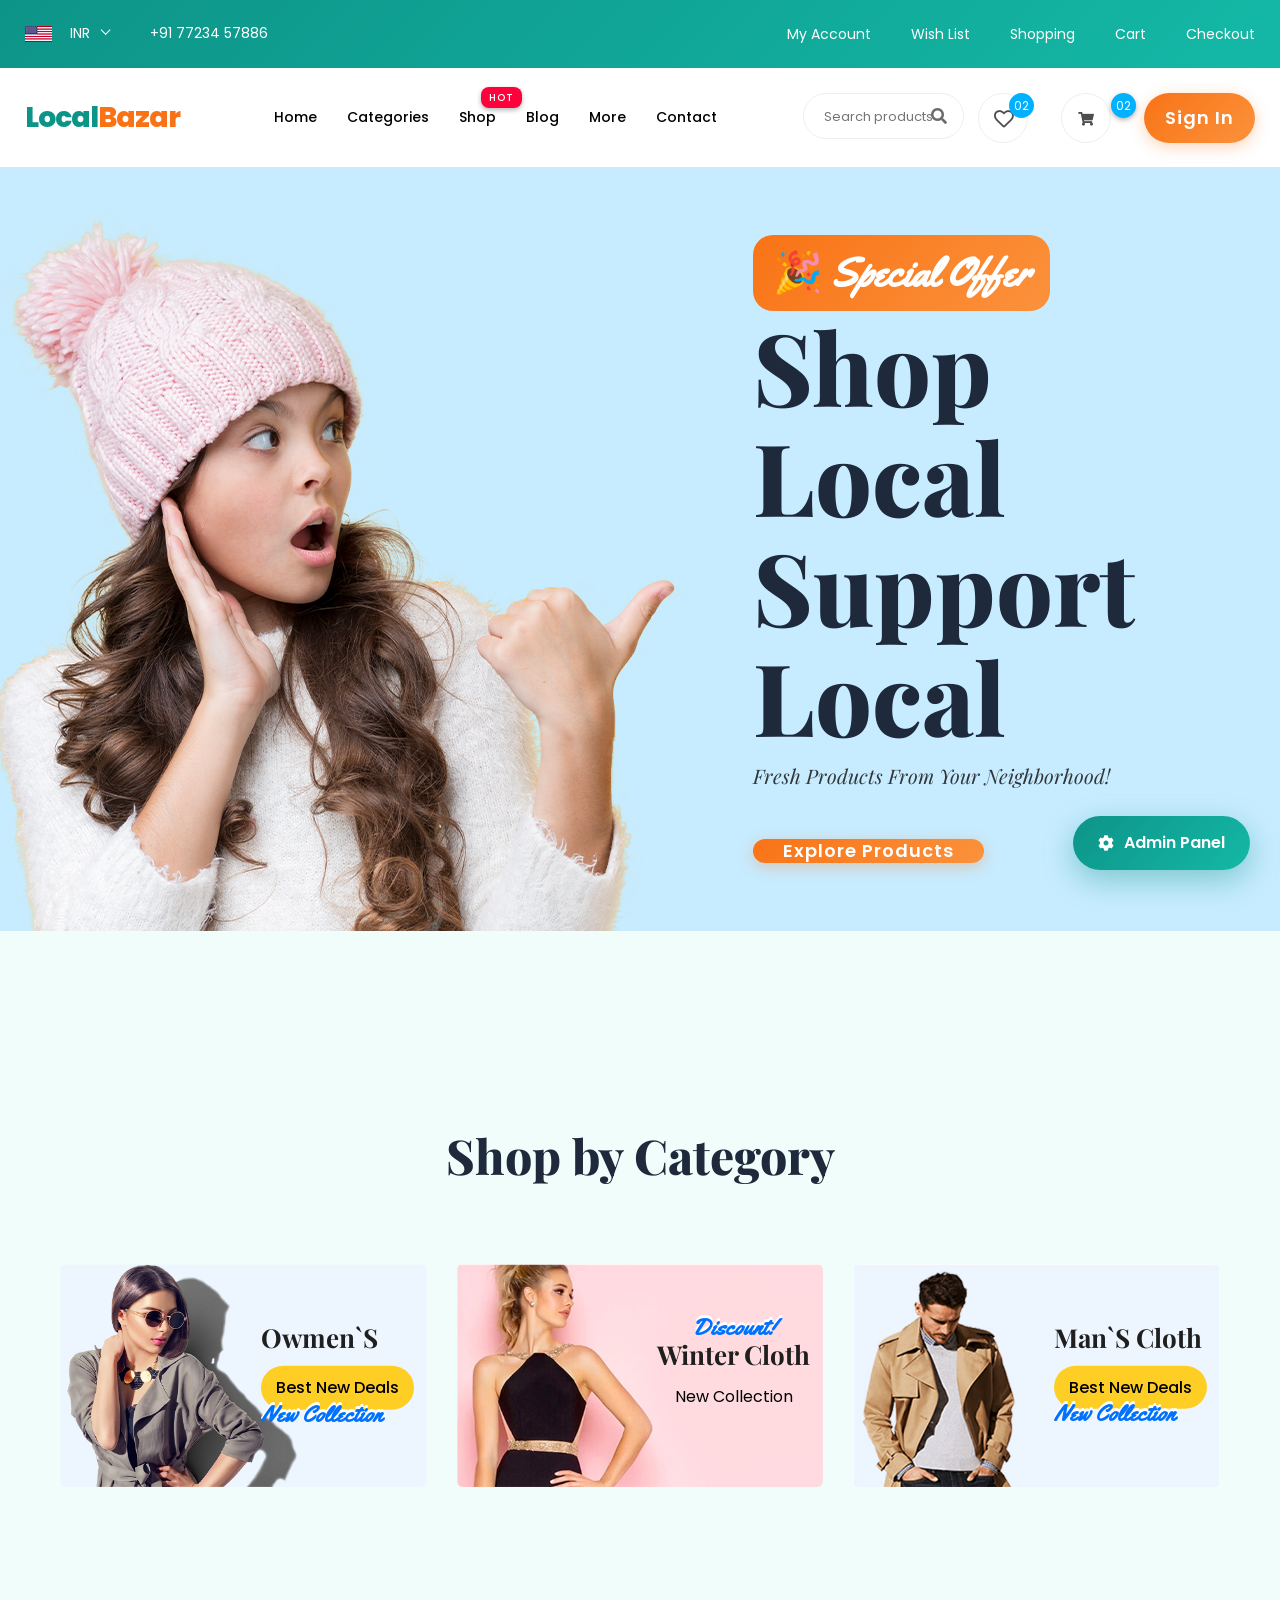
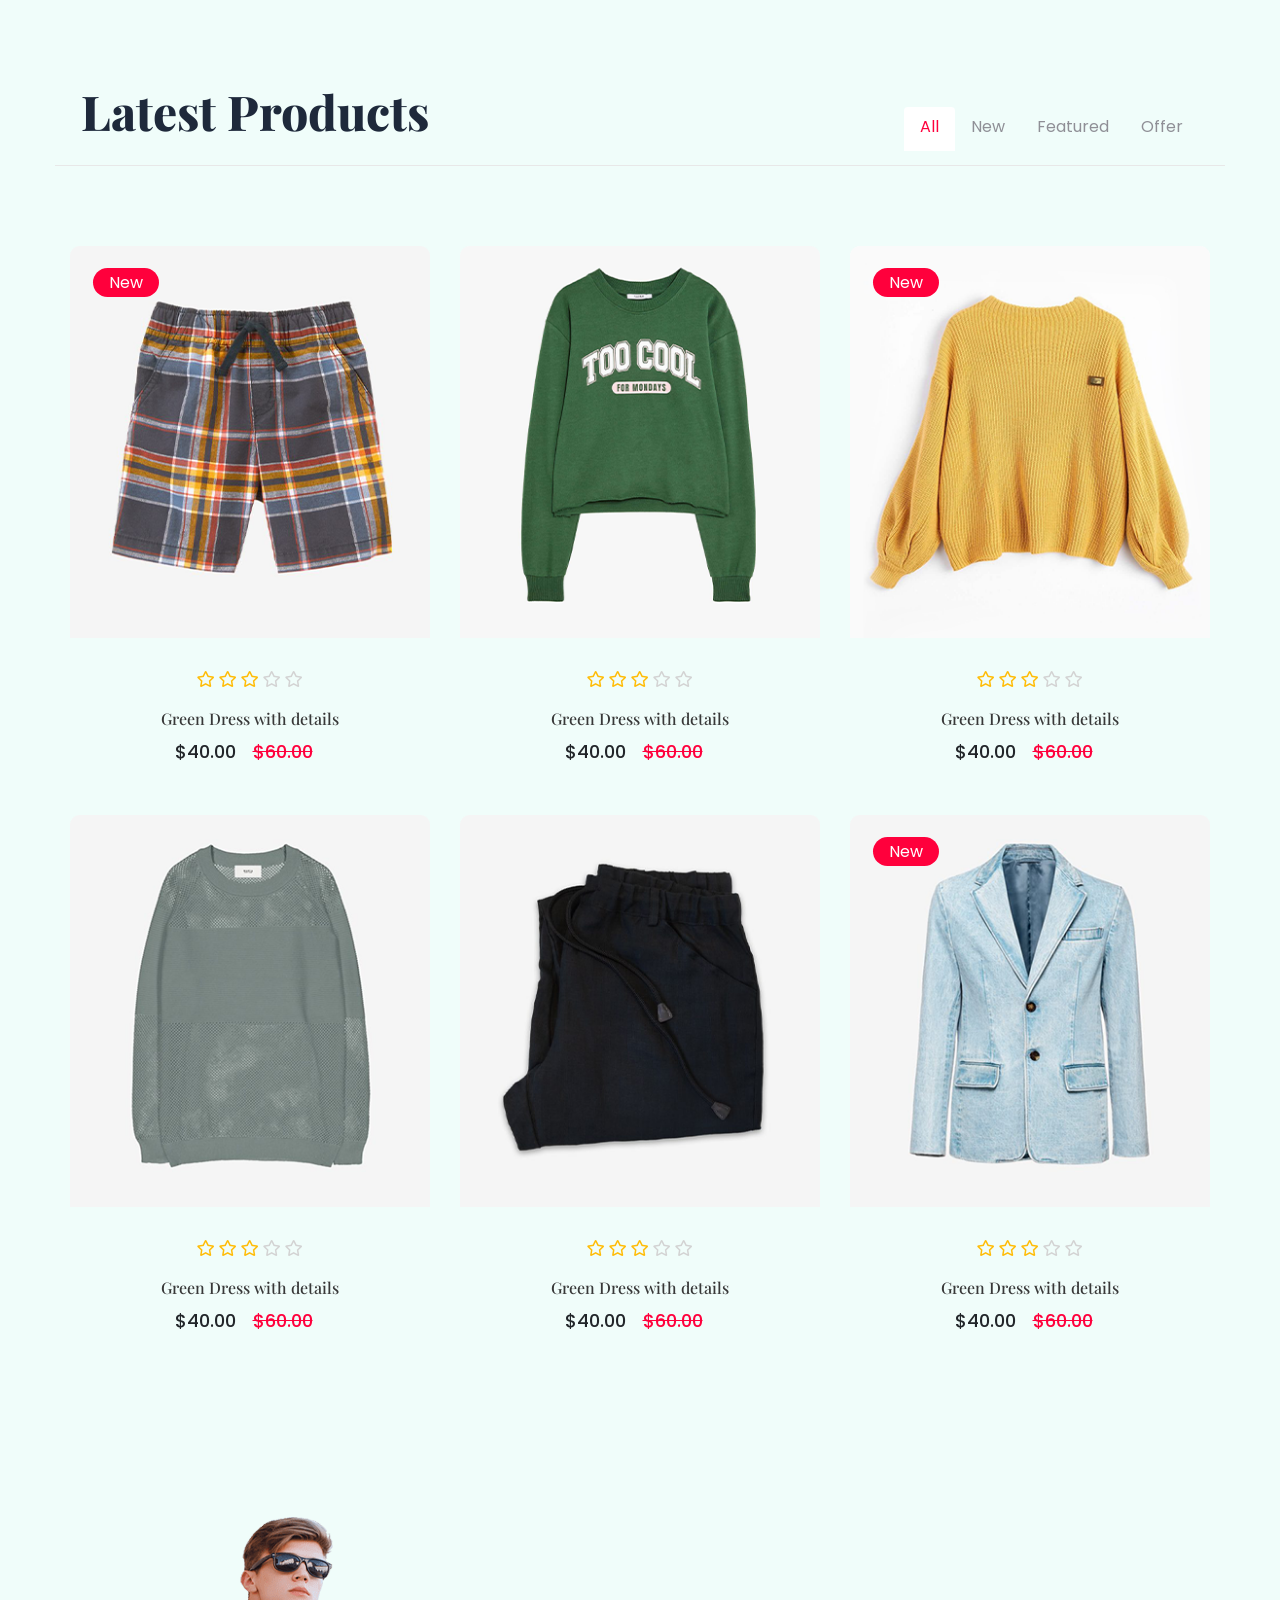
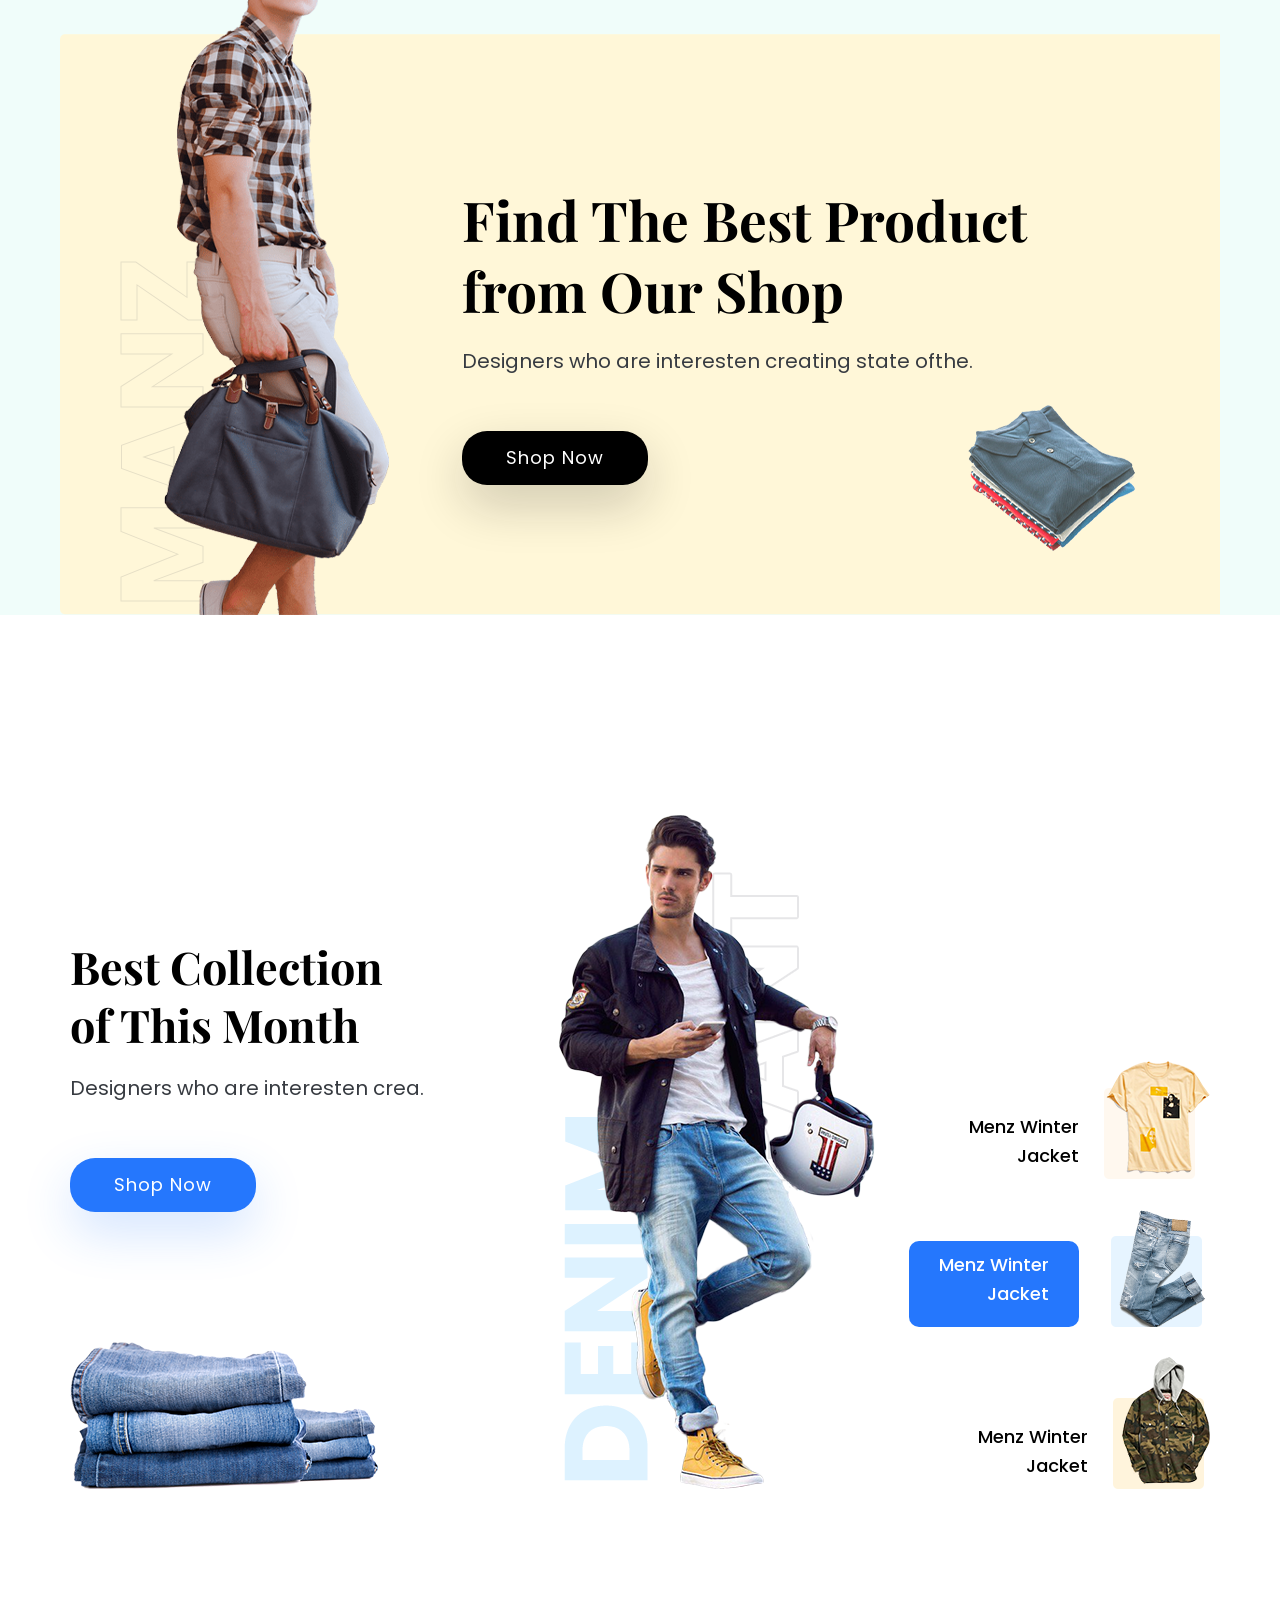
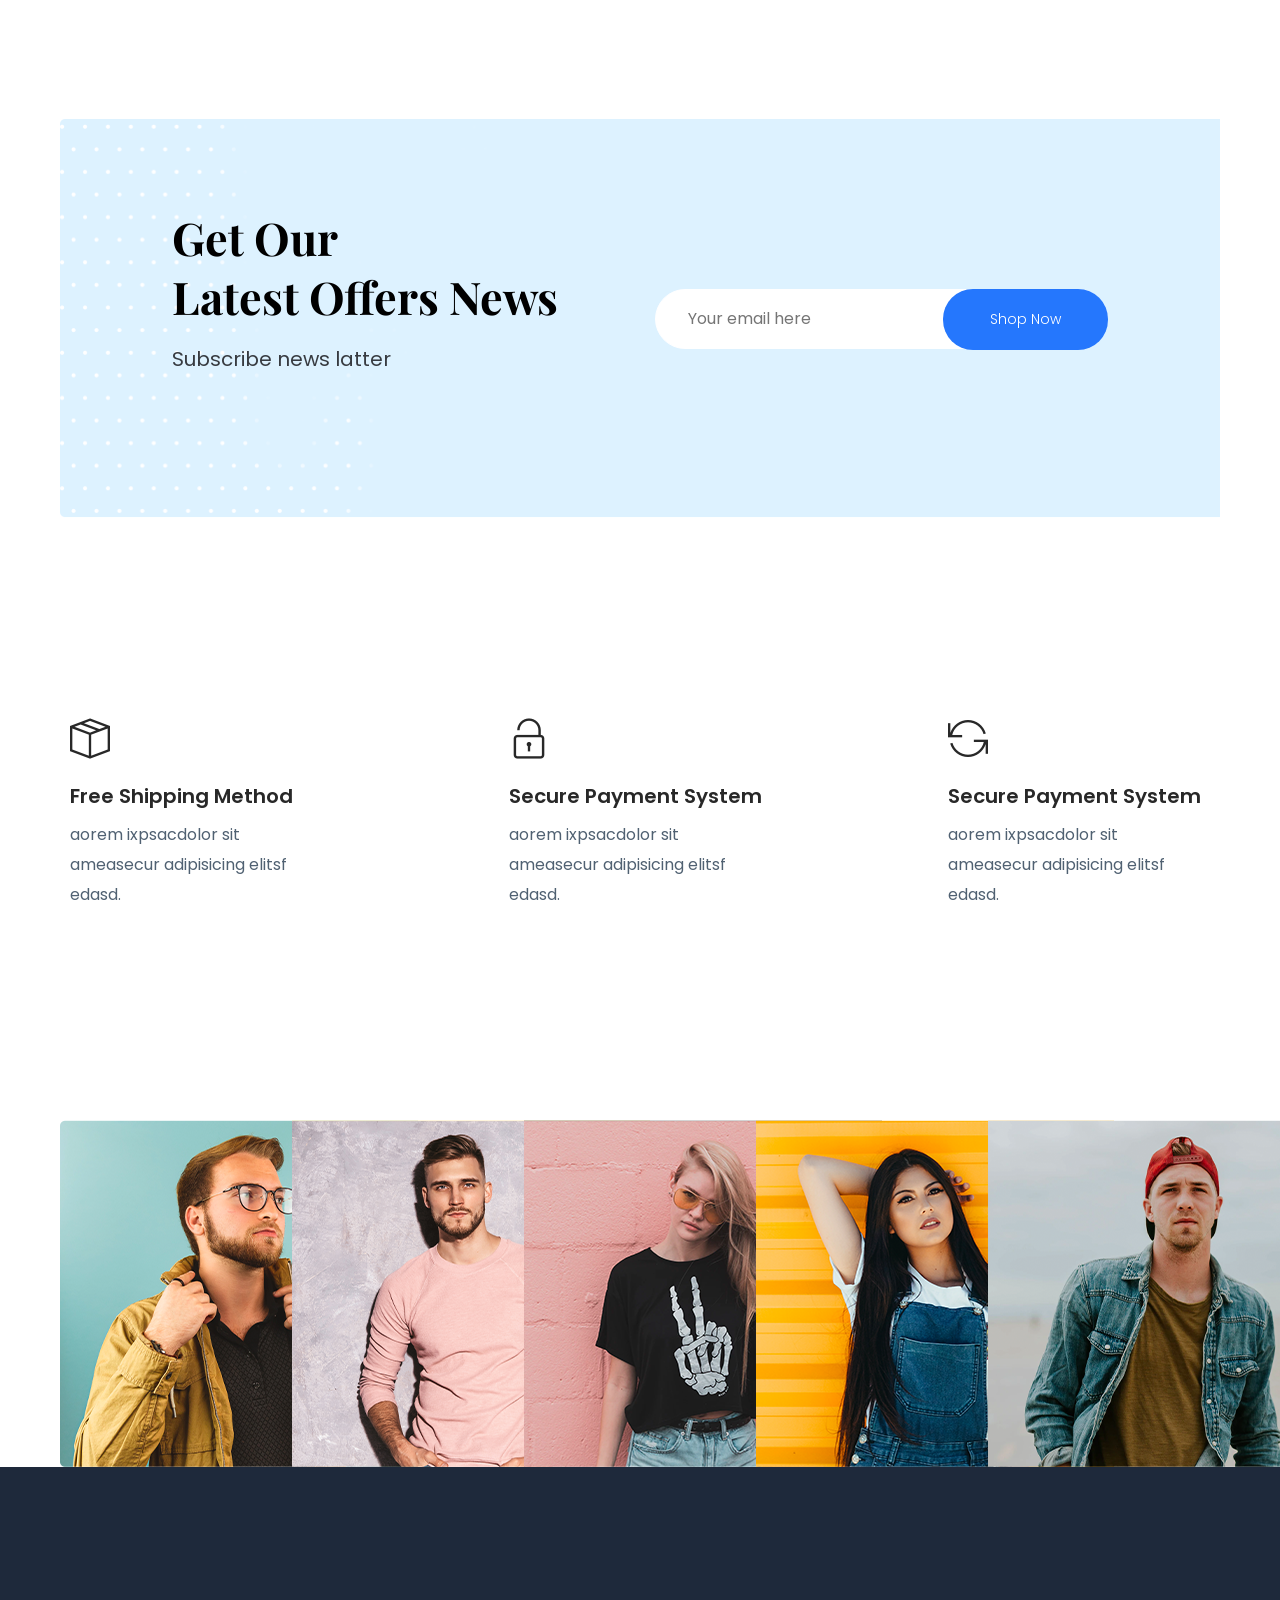
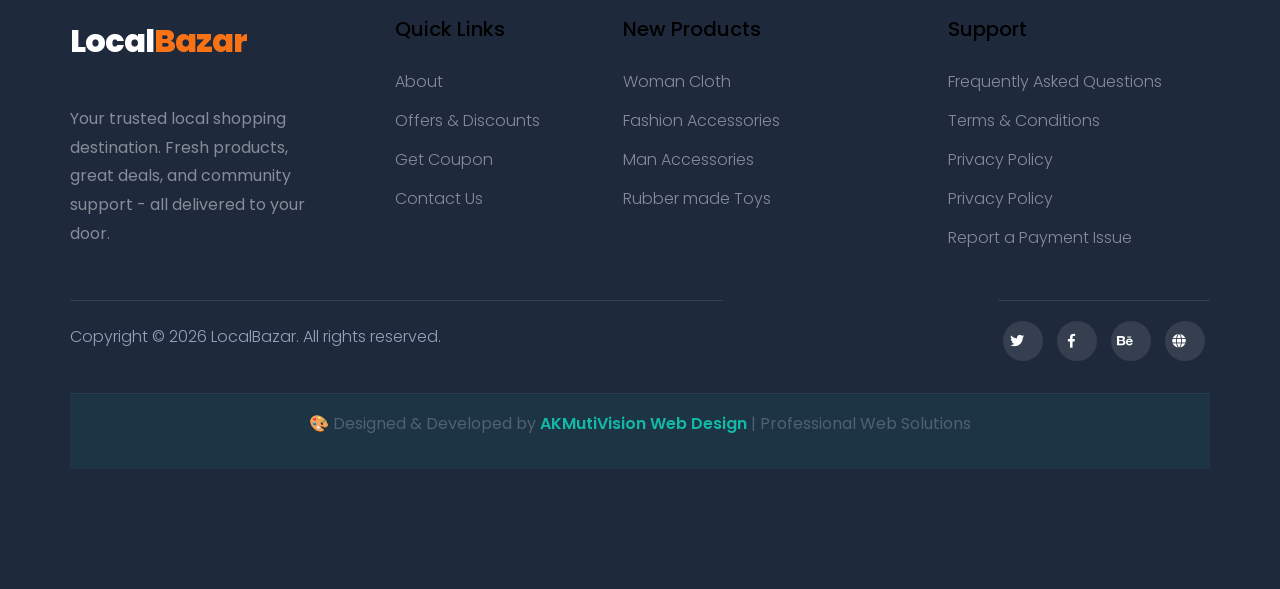
<file: index.html>
<!doctype html>
<html class="no-js" lang="zxx">

<head>
    <meta charset="utf-8">
    <meta http-equiv="x-ua-compatible" content="ie=edge">
    <title>LocalBazar - Your Local Shopping Destination</title>
    <meta name="description"
        content="LocalBazar - Shop local products, support local businesses. Fresh products, great deals, delivered to your door.">
    <meta name="viewport" content="width=device-width, initial-scale=1">
    <link rel="manifest" href="site.webmanifest">
    <link rel="shortcut icon" type="image/x-icon" href="assets/img/favicon.ico">

    <!-- CSS here -->
    <link rel="stylesheet" href="assets/css/bootstrap.min.css">
    <link rel="stylesheet" href="assets/css/owl.carousel.min.css">
    <link rel="stylesheet" href="assets/css/flaticon.css">
    <link rel="stylesheet" href="assets/css/slicknav.css">
    <link rel="stylesheet" href="assets/css/animate.min.css">
    <link rel="stylesheet" href="assets/css/magnific-popup.css">
    <link rel="stylesheet" href="assets/css/fontawesome-all.min.css">
    <link rel="stylesheet" href="assets/css/themify-icons.css">
    <link rel="stylesheet" href="assets/css/slick.css">
    <link rel="stylesheet" href="assets/css/nice-select.css">
    <link rel="stylesheet" href="assets/css/style.css">
    <link rel="stylesheet" href="assets/css/localbazar-custom.css">
</head>

<body>

    <!-- Preloader Start -->
    <div id="preloader-active">
        <div class="preloader d-flex align-items-center justify-content-center">
            <div class="preloader-inner position-relative">
                <div class="preloader-circle"></div>
                <div class="preloader-img pere-text">
                    <h2 style="color: #0d9488; font-weight: 800;">Local<span style="color: #f97316;">Bazar</span></h2>
                </div>
            </div>
        </div>
    </div>
    <!-- Preloader Start -->

    <header>
        <!-- Header Start -->
        <div class="header-area">
            <div class="main-header ">
                <div class="header-top top-bg d-none d-lg-block">
                    <div class="container-fluid">
                        <div class="col-xl-12">
                            <div class="row d-flex justify-content-between align-items-center">
                                <div class="header-info-left d-flex">
                                    <div class="flag">
                                        <img src="assets/img/icon/header_icon.png" alt="">
                                    </div>
                                    <div class="select-this">
                                        <form action="#">
                                            <div class="select-itms">
                                                <select name="select" id="select1">
                                                    <option value="">INR</option>
                                                </select>
                                            </div>
                                        </form>
                                    </div>
                                    <ul class="contact-now">
                                        <li>+91 77234 57886</li>
                                    </ul>
                                </div>
                                <div class="header-info-right">
                                    <ul>
                                        <li><a href="login.html">My Account </a></li>
                                        <li><a href="product_list.html">Wish List </a></li>
                                        <li><a href="cart.html">Shopping</a></li>
                                        <li><a href="cart.html">Cart</a></li>
                                        <li><a href="checkout.html">Checkout</a></li>
                                    </ul>
                                </div>
                            </div>
                        </div>
                    </div>
                </div>
                <div class="header-bottom  header-sticky">
                    <div class="container-fluid">
                        <div class="row align-items-center">
                            <!-- Logo -->
                            <div class="col-xl-1 col-lg-1 col-md-1 col-sm-3">
                                <div class="logo">
                                    <a href="index.html">
                                        <span class="logo-text">Local<span class="bazar">Bazar</span></span>
                                    </a>
                                </div>
                            </div>
                            <div class="col-xl-6 col-lg-8 col-md-7 col-sm-5">
                                <!-- Main-menu -->
                                <div class="main-menu f-right d-none d-lg-block">
                                    <nav>
                                        <ul id="navigation">
                                            <li><a href="index.html">Home</a></li>
                                            <li><a href="Catagori.html">Categories</a></li>
                                            <li class="hot"><a href="#">Shop</a>
                                                <ul class="submenu">
                                                    <li><a href="product_list.html"> All Products</a></li>
                                                    <li><a href="single-product.html"> Product Details</a></li>
                                                </ul>
                                            </li>
                                            <li><a href="blog.html">Blog</a>
                                                <ul class="submenu">
                                                    <li><a href="blog.html">Blog</a></li>
                                                    <li><a href="single-blog.html">Blog Details</a></li>
                                                </ul>
                                            </li>
                                            <li><a href="#">More</a>
                                                <ul class="submenu">
                                                    <li><a href="login.html">Login</a></li>
                                                    <li><a href="cart.html">Shopping Cart</a></li>
                                                    <li><a href="about.html">About Us</a></li>
                                                    <li><a href="checkout.html">Checkout</a></li>
                                                    <li><a href="admin.html">Admin Panel</a></li>
                                                </ul>
                                            </li>
                                            <li><a href="contact.html">Contact</a></li>
                                        </ul>
                                    </nav>
                                </div>
                            </div>
                            <div class="col-xl-5 col-lg-3 col-md-3 col-sm-3 fix-card">
                                <ul class="header-right f-right d-none d-lg-block d-flex justify-content-between">
                                    <li class="d-none d-xl-block">
                                        <div class="form-box f-right ">
                                            <input type="text" name="Search" placeholder="Search products">
                                            <div class="search-icon">
                                                <i class="fas fa-search special-tag"></i>
                                            </div>
                                        </div>
                                    </li>
                                    <li class=" d-none d-xl-block">
                                        <div class="favorit-items">
                                            <i class="far fa-heart"></i>
                                        </div>
                                    </li>
                                    <li>
                                        <div class="shopping-card">
                                            <a href="cart.html"><i class="fas fa-shopping-cart"></i></a>
                                        </div>
                                    </li>
                                    <li class="d-none d-lg-block"> <a href="#" class="btn header-btn">Sign in</a></li>
                                </ul>
                            </div>
                            <!-- Mobile Menu -->
                            <div class="col-12">
                                <div class="mobile_menu d-block d-lg-none"></div>
                            </div>
                        </div>
                    </div>
                </div>
            </div>
        </div>
        <!-- Header End -->
    </header>

    <main>

        <!-- slider Area Start -->
        <div class="slider-area ">
            <!-- Mobile Menu -->
            <div class="slider-active">
                <div class="single-slider slider-height" data-background="assets/img/hero/h1_hero.jpg">
                    <div class="container">
                        <div class="row d-flex align-items-center justify-content-between">
                            <div class="col-xl-6 col-lg-6 col-md-6 col-sm-6 d-none d-md-block">
                                <div class="hero__img" data-animation="bounceIn" data-delay=".4s">
                                    <img src="assets/img/hero/hero_man.png" alt="">
                                </div>
                            </div>
                            <div class="col-xl-5 col-lg-5 col-md-5 col-sm-8">
                                <div class="hero__caption">
                                    <span data-animation="fadeInRight" data-delay=".4s">🎉 Special Offer</span>
                                    <h1 data-animation="fadeInRight" data-delay=".6s">Shop Local <br> Support Local</h1>
                                    <p data-animation="fadeInRight" data-delay=".8s">Fresh products from your
                                        neighborhood!</p>
                                    <!-- Hero-btn -->
                                    <div class="hero__btn" data-animation="fadeInRight" data-delay="1s">
                                        <a href="product_list.html" class="btn hero-btn">Explore Products</a>
                                    </div>
                                </div>
                            </div>
                        </div>
                    </div>
                </div>
                <div class="single-slider slider-height" data-background="assets/img/hero/h1_hero.jpg">
                    <div class="container">
                        <div class="row d-flex align-items-center justify-content-between">
                            <div class="col-xl-6 col-lg-6 col-md-6 col-sm-6 d-none d-md-block">
                                <div class="hero__img" data-animation="bounceIn" data-delay=".4s">
                                    <img src="assets/img/hero/hero_man.png" alt="">
                                </div>
                            </div>
                            <div class="col-xl-5 col-lg-5 col-md-5 col-sm-8">
                                <div class="hero__caption">
                                    <span data-animation="fadeInRight" data-delay=".4s">🛍️ New Arrivals</span>
                                    <h1 data-animation="fadeInRight" data-delay=".6s">Quality Products <br> Great Prices
                                    </h1>
                                    <p data-animation="fadeInRight" data-delay=".8s">Discover amazing deals on
                                        LocalBazar!</p>
                                    <!-- Hero-btn -->
                                    <div class="hero__btn" data-animation="fadeInRight" data-delay="1s">
                                        <a href="product_list.html" class="btn hero-btn">Shop Now</a>
                                    </div>
                                </div>
                            </div>
                        </div>
                    </div>
                </div>
            </div>
        </div>
        <!-- slider Area End-->
        <!-- Category Area Start-->
        <section class="category-area section-padding30">
            <div class="container-fluid">
                <!-- Section Tittle -->
                <div class="row">
                    <div class="col-lg-12">
                        <div class="section-tittle text-center mb-85">
                            <h2>Shop by Category</h2>
                        </div>
                    </div>
                </div>
                <div class="row">
                    <div class="col-xl-4 col-lg-6">
                        <div class="single-category mb-30">
                            <div class="category-img">
                                <img src="assets/img/categori/cat1.jpg" alt="">
                                <div class="category-caption">
                                    <h2>Owmen`s</h2>
                                    <span class="best"><a href="#">Best New Deals</a></span>
                                    <span class="collection">New Collection</span>
                                </div>
                            </div>
                        </div>
                    </div>
                    <div class="col-xl-4 col-lg-6">
                        <div class="single-category mb-30">
                            <div class="category-img text-center">
                                <img src="assets/img/categori/cat2.jpg" alt="">
                                <div class="category-caption">
                                    <span class="collection">Discount!</span>
                                    <h2>Winter Cloth</h2>
                                    <p>New Collection</p>
                                </div>
                            </div>
                        </div>
                    </div>
                    <div class="col-xl-4 col-lg-6">
                        <div class="single-category mb-30">
                            <div class="category-img">
                                <img src="assets/img/categori/cat3.jpg" alt="">
                                <div class="category-caption">
                                    <h2>Man`s Cloth</h2>
                                    <span class="best"><a href="#">Best New Deals</a></span>
                                    <span class="collection">New Collection</span>
                                </div>
                            </div>
                        </div>
                    </div>
                </div>
            </div>
        </section>
        <!-- Category Area End-->
        <!-- Latest Products Start -->
        <section class="latest-product-area padding-bottom">
            <div class="container">
                <div class="row product-btn d-flex justify-content-end align-items-end">
                    <!-- Section Tittle -->
                    <div class="col-xl-4 col-lg-5 col-md-5">
                        <div class="section-tittle mb-30">
                            <h2>Latest Products</h2>
                        </div>
                    </div>
                    <div class="col-xl-8 col-lg-7 col-md-7">
                        <div class="properties__button f-right">
                            <!--Nav Button  -->
                            <nav>
                                <div class="nav nav-tabs" id="nav-tab" role="tablist">
                                    <a class="nav-item nav-link active" id="nav-home-tab" data-toggle="tab"
                                        href="#nav-home" role="tab" aria-controls="nav-home"
                                        aria-selected="true">All</a>
                                    <a class="nav-item nav-link" id="nav-profile-tab" data-toggle="tab"
                                        href="#nav-profile" role="tab" aria-controls="nav-profile"
                                        aria-selected="false">New</a>
                                    <a class="nav-item nav-link" id="nav-contact-tab" data-toggle="tab"
                                        href="#nav-contact" role="tab" aria-controls="nav-contact"
                                        aria-selected="false">Featured</a>
                                    <a class="nav-item nav-link" id="nav-last-tab" data-toggle="tab" href="#nav-last"
                                        role="tab" aria-controls="nav-contact" aria-selected="false">Offer</a>
                                </div>
                            </nav>
                            <!--End Nav Button  -->
                        </div>
                    </div>
                </div>
                <!-- Nav Card -->
                <div class="tab-content" id="nav-tabContent">
                    <!-- card one -->
                    <div class="tab-pane fade show active" id="nav-home" role="tabpanel" aria-labelledby="nav-home-tab">
                        <div class="row">
                            <div class="col-xl-4 col-lg-4 col-md-6">
                                <div class="single-product mb-60">
                                    <div class="product-img">
                                        <img src="assets/img/categori/product1.png" alt="">
                                        <div class="new-product">
                                            <span>New</span>
                                        </div>
                                    </div>
                                    <div class="product-caption">
                                        <div class="product-ratting">
                                            <i class="far fa-star"></i>
                                            <i class="far fa-star"></i>
                                            <i class="far fa-star"></i>
                                            <i class="far fa-star low-star"></i>
                                            <i class="far fa-star low-star"></i>
                                        </div>
                                        <h4><a href="#">Green Dress with details</a></h4>
                                        <div class="price">
                                            <ul>
                                                <li>$40.00</li>
                                                <li class="discount">$60.00</li>
                                            </ul>
                                        </div>
                                    </div>
                                </div>
                            </div>
                            <div class="col-xl-4 col-lg-4 col-md-6">
                                <div class="single-product mb-60">
                                    <div class="product-img">
                                        <img src="assets/img/categori/product2.png" alt="">
                                    </div>
                                    <div class="product-caption">
                                        <div class="product-ratting">
                                            <i class="far fa-star"></i>
                                            <i class="far fa-star"></i>
                                            <i class="far fa-star"></i>
                                            <i class="far fa-star low-star"></i>
                                            <i class="far fa-star low-star"></i>
                                        </div>
                                        <h4><a href="#">Green Dress with details</a></h4>
                                        <div class="price">
                                            <ul>
                                                <li>$40.00</li>
                                                <li class="discount">$60.00</li>
                                            </ul>
                                        </div>
                                    </div>
                                </div>
                            </div>
                            <div class="col-xl-4 col-lg-4 col-md-6">
                                <div class="single-product mb-60">
                                    <div class="product-img">
                                        <img src="assets/img/categori/product3.png" alt="">
                                        <div class="new-product">
                                            <span>New</span>
                                        </div>
                                    </div>
                                    <div class="product-caption">
                                        <div class="product-ratting">
                                            <i class="far fa-star"></i>
                                            <i class="far fa-star"></i>
                                            <i class="far fa-star"></i>
                                            <i class="far fa-star low-star"></i>
                                            <i class="far fa-star low-star"></i>
                                        </div>
                                        <h4><a href="#">Green Dress with details</a></h4>
                                        <div class="price">
                                            <ul>
                                                <li>$40.00</li>
                                                <li class="discount">$60.00</li>
                                            </ul>
                                        </div>
                                    </div>
                                </div>
                            </div>
                            <div class="col-xl-4 col-lg-4 col-md-6">
                                <div class="single-product mb-60">
                                    <div class="product-img">
                                        <img src="assets/img/categori/product4.png" alt="">
                                    </div>
                                    <div class="product-caption">
                                        <div class="product-ratting">
                                            <i class="far fa-star"></i>
                                            <i class="far fa-star"></i>
                                            <i class="far fa-star"></i>
                                            <i class="far fa-star low-star"></i>
                                            <i class="far fa-star low-star"></i>
                                        </div>
                                        <h4><a href="#">Green Dress with details</a></h4>
                                        <div class="price">
                                            <ul>
                                                <li>$40.00</li>
                                                <li class="discount">$60.00</li>
                                            </ul>
                                        </div>
                                    </div>
                                </div>
                            </div>
                            <div class="col-xl-4 col-lg-4 col-md-6">
                                <div class="single-product mb-60">
                                    <div class="product-img">
                                        <img src="assets/img/categori/product5.png" alt="">
                                    </div>
                                    <div class="product-caption">
                                        <div class="product-ratting">
                                            <i class="far fa-star"></i>
                                            <i class="far fa-star"></i>
                                            <i class="far fa-star"></i>
                                            <i class="far fa-star low-star"></i>
                                            <i class="far fa-star low-star"></i>
                                        </div>
                                        <h4><a href="#">Green Dress with details</a></h4>
                                        <div class="price">
                                            <ul>
                                                <li>$40.00</li>
                                                <li class="discount">$60.00</li>
                                            </ul>
                                        </div>
                                    </div>
                                </div>
                            </div>
                            <div class="col-xl-4 col-lg-4 col-md-6">
                                <div class="single-product mb-60">
                                    <div class="product-img">
                                        <img src="assets/img/categori/product6.png" alt="">
                                        <div class="new-product">
                                            <span>New</span>
                                        </div>
                                    </div>
                                    <div class="product-caption">
                                        <div class="product-ratting">
                                            <i class="far fa-star"></i>
                                            <i class="far fa-star"></i>
                                            <i class="far fa-star"></i>
                                            <i class="far fa-star low-star"></i>
                                            <i class="far fa-star low-star"></i>
                                        </div>
                                        <h4><a href="#">Green Dress with details</a></h4>
                                        <div class="price">
                                            <ul>
                                                <li>$40.00</li>
                                                <li class="discount">$60.00</li>
                                            </ul>
                                        </div>
                                    </div>
                                </div>
                            </div>
                        </div>
                    </div>
                    <!-- Card two -->
                    <div class="tab-pane fade" id="nav-profile" role="tabpanel" aria-labelledby="nav-profile-tab">
                        <div class="row">
                            <div class="col-xl-4 col-lg-4 col-md-6">
                                <div class="single-product mb-60">
                                    <div class="product-img">
                                        <img src="assets/img/categori/product4.png" alt="">
                                    </div>
                                    <div class="product-caption">
                                        <div class="product-ratting">
                                            <i class="far fa-star"></i>
                                            <i class="far fa-star"></i>
                                            <i class="far fa-star"></i>
                                            <i class="far fa-star low-star"></i>
                                            <i class="far fa-star low-star"></i>
                                        </div>
                                        <h4><a href="#">Green Dress with details</a></h4>
                                        <div class="price">
                                            <ul>
                                                <li>$40.00</li>
                                                <li class="discount">$60.00</li>
                                            </ul>
                                        </div>
                                    </div>
                                </div>
                            </div>
                            <div class="col-xl-4 col-lg-4 col-md-6">
                                <div class="single-product mb-60">
                                    <div class="product-img">
                                        <img src="assets/img/categori/product5.png" alt="">
                                    </div>
                                    <div class="product-caption">
                                        <div class="product-ratting">
                                            <i class="far fa-star"></i>
                                            <i class="far fa-star"></i>
                                            <i class="far fa-star"></i>
                                            <i class="far fa-star low-star"></i>
                                            <i class="far fa-star low-star"></i>
                                        </div>
                                        <h4><a href="#">Green Dress with details</a></h4>
                                        <div class="price">
                                            <ul>
                                                <li>$40.00</li>
                                                <li class="discount">$60.00</li>
                                            </ul>
                                        </div>
                                    </div>
                                </div>
                            </div>
                            <div class="col-xl-4 col-lg-4 col-md-6">
                                <div class="single-product mb-60">
                                    <div class="product-img">
                                        <img src="assets/img/categori/product6.png" alt="">
                                        <div class="new-product">
                                            <span>New</span>
                                        </div>
                                    </div>
                                    <div class="product-caption">
                                        <div class="product-ratting">
                                            <i class="far fa-star"></i>
                                            <i class="far fa-star"></i>
                                            <i class="far fa-star"></i>
                                            <i class="far fa-star low-star"></i>
                                            <i class="far fa-star low-star"></i>
                                        </div>
                                        <h4><a href="#">Green Dress with details</a></h4>
                                        <div class="price">
                                            <ul>
                                                <li>$40.00</li>
                                                <li class="discount">$60.00</li>
                                            </ul>
                                        </div>
                                    </div>
                                </div>
                            </div>
                            <div class="col-xl-4 col-lg-4 col-md-6">
                                <div class="single-product mb-60">
                                    <div class="product-img">
                                        <img src="assets/img/categori/product2.png" alt="">
                                    </div>
                                    <div class="product-caption">
                                        <div class="product-ratting">
                                            <i class="far fa-star"></i>
                                            <i class="far fa-star"></i>
                                            <i class="far fa-star"></i>
                                            <i class="far fa-star low-star"></i>
                                            <i class="far fa-star low-star"></i>
                                        </div>
                                        <h4><a href="#">Green Dress with details</a></h4>
                                        <div class="price">
                                            <ul>
                                                <li>$40.00</li>
                                                <li class="discount">$60.00</li>
                                            </ul>
                                        </div>
                                    </div>
                                </div>
                            </div>
                            <div class="col-xl-4 col-lg-4 col-md-6">
                                <div class="single-product mb-60">
                                    <div class="product-img">
                                        <img src="assets/img/categori/product3.png" alt="">
                                        <div class="new-product">
                                            <span>New</span>
                                        </div>
                                    </div>
                                    <div class="product-caption">
                                        <div class="product-ratting">
                                            <i class="far fa-star"></i>
                                            <i class="far fa-star"></i>
                                            <i class="far fa-star"></i>
                                            <i class="far fa-star low-star"></i>
                                            <i class="far fa-star low-star"></i>
                                        </div>
                                        <h4><a href="#">Green Dress with details</a></h4>
                                        <div class="price">
                                            <ul>
                                                <li>$40.00</li>
                                                <li class="discount">$60.00</li>
                                            </ul>
                                        </div>
                                    </div>
                                </div>
                            </div>
                            <div class="col-xl-4 col-lg-4 col-md-6">
                                <div class="single-product mb-60">
                                    <div class="product-img">
                                        <img src="assets/img/categori/product1.png" alt="">
                                        <div class="new-product">
                                            <span>New</span>
                                        </div>
                                    </div>
                                    <div class="product-caption">
                                        <div class="product-ratting">
                                            <i class="far fa-star"></i>
                                            <i class="far fa-star"></i>
                                            <i class="far fa-star"></i>
                                            <i class="far fa-star low-star"></i>
                                            <i class="far fa-star low-star"></i>
                                        </div>
                                        <h4><a href="#">Green Dress with details</a></h4>
                                        <div class="price">
                                            <ul>
                                                <li>$40.00</li>
                                                <li class="discount">$60.00</li>
                                            </ul>
                                        </div>
                                    </div>
                                </div>
                            </div>
                        </div>
                    </div>
                    <!-- Card three -->
                    <div class="tab-pane fade" id="nav-contact" role="tabpanel" aria-labelledby="nav-contact-tab">
                        <div class="row">
                            <div class="col-xl-4 col-lg-4 col-md-6">
                                <div class="single-product mb-60">
                                    <div class="product-img">
                                        <img src="assets/img/categori/product2.png" alt="">
                                    </div>
                                    <div class="product-caption">
                                        <div class="product-ratting">
                                            <i class="far fa-star"></i>
                                            <i class="far fa-star"></i>
                                            <i class="far fa-star"></i>
                                            <i class="far fa-star low-star"></i>
                                            <i class="far fa-star low-star"></i>
                                        </div>
                                        <h4><a href="#">Green Dress with details</a></h4>
                                        <div class="price">
                                            <ul>
                                                <li>$40.00</li>
                                                <li class="discount">$60.00</li>
                                            </ul>
                                        </div>
                                    </div>
                                </div>
                            </div>
                            <div class="col-xl-4 col-lg-4 col-md-6">
                                <div class="single-product mb-60">
                                    <div class="product-img">
                                        <img src="assets/img/categori/product3.png" alt="">
                                        <div class="new-product">
                                            <span>New</span>
                                        </div>
                                    </div>
                                    <div class="product-caption">
                                        <div class="product-ratting">
                                            <i class="far fa-star"></i>
                                            <i class="far fa-star"></i>
                                            <i class="far fa-star"></i>
                                            <i class="far fa-star low-star"></i>
                                            <i class="far fa-star low-star"></i>
                                        </div>
                                        <h4><a href="#">Green Dress with details</a></h4>
                                        <div class="price">
                                            <ul>
                                                <li>$40.00</li>
                                                <li class="discount">$60.00</li>
                                            </ul>
                                        </div>
                                    </div>
                                </div>
                            </div>
                            <div class="col-xl-4 col-lg-4 col-md-6">
                                <div class="single-product mb-60">
                                    <div class="product-img">
                                        <img src="assets/img/categori/product1.png" alt="">
                                        <div class="new-product">
                                            <span>New</span>
                                        </div>
                                    </div>
                                    <div class="product-caption">
                                        <div class="product-ratting">
                                            <i class="far fa-star"></i>
                                            <i class="far fa-star"></i>
                                            <i class="far fa-star"></i>
                                            <i class="far fa-star low-star"></i>
                                            <i class="far fa-star low-star"></i>
                                        </div>
                                        <h4><a href="#">Green Dress with details</a></h4>
                                        <div class="price">
                                            <ul>
                                                <li>$40.00</li>
                                                <li class="discount">$60.00</li>
                                            </ul>
                                        </div>
                                    </div>
                                </div>
                            </div>
                            <div class="col-xl-4 col-lg-4 col-md-6">
                                <div class="single-product mb-60">
                                    <div class="product-img">
                                        <img src="assets/img/categori/product4.png" alt="">
                                    </div>
                                    <div class="product-caption">
                                        <div class="product-ratting">
                                            <i class="far fa-star"></i>
                                            <i class="far fa-star"></i>
                                            <i class="far fa-star"></i>
                                            <i class="far fa-star low-star"></i>
                                            <i class="far fa-star low-star"></i>
                                        </div>
                                        <h4><a href="#">Green Dress with details</a></h4>
                                        <div class="price">
                                            <ul>
                                                <li>$40.00</li>
                                                <li class="discount">$60.00</li>
                                            </ul>
                                        </div>
                                    </div>
                                </div>
                            </div>
                            <div class="col-xl-4 col-lg-4 col-md-6">
                                <div class="single-product mb-60">
                                    <div class="product-img">
                                        <img src="assets/img/categori/product6.png" alt="">
                                        <div class="new-product">
                                            <span>New</span>
                                        </div>
                                    </div>
                                    <div class="product-caption">
                                        <div class="product-ratting">
                                            <i class="far fa-star"></i>
                                            <i class="far fa-star"></i>
                                            <i class="far fa-star"></i>
                                            <i class="far fa-star low-star"></i>
                                            <i class="far fa-star low-star"></i>
                                        </div>
                                        <h4><a href="#">Green Dress with details</a></h4>
                                        <div class="price">
                                            <ul>
                                                <li>$40.00</li>
                                                <li class="discount">$60.00</li>
                                            </ul>
                                        </div>
                                    </div>
                                </div>
                            </div>
                            <div class="col-xl-4 col-lg-4 col-md-6">
                                <div class="single-product mb-60">
                                    <div class="product-img">
                                        <img src="assets/img/categori/product5.png" alt="">
                                    </div>
                                    <div class="product-caption">
                                        <div class="product-ratting">
                                            <i class="far fa-star"></i>
                                            <i class="far fa-star"></i>
                                            <i class="far fa-star"></i>
                                            <i class="far fa-star low-star"></i>
                                            <i class="far fa-star low-star"></i>
                                        </div>
                                        <h4><a href="#">Green Dress with details</a></h4>
                                        <div class="price">
                                            <ul>
                                                <li>$40.00</li>
                                                <li class="discount">$60.00</li>
                                            </ul>
                                        </div>
                                    </div>
                                </div>
                            </div>
                        </div>
                    </div>
                    <!-- card foure -->
                    <div class="tab-pane fade" id="nav-last" role="tabpanel" aria-labelledby="nav-last-tab">
                        <div class="row">
                            <div class="col-xl-4 col-lg-4 col-md-6">
                                <div class="single-product mb-60">
                                    <div class="product-img">
                                        <img src="assets/img/categori/product1.png" alt="">
                                        <div class="new-product">
                                            <span>New</span>
                                        </div>
                                    </div>
                                    <div class="product-caption">
                                        <div class="product-ratting">
                                            <i class="far fa-star"></i>
                                            <i class="far fa-star"></i>
                                            <i class="far fa-star"></i>
                                            <i class="far fa-star low-star"></i>
                                            <i class="far fa-star low-star"></i>
                                        </div>
                                        <h4><a href="#">Green Dress with details</a></h4>
                                        <div class="price">
                                            <ul>
                                                <li>$40.00</li>
                                                <li class="discount">$60.00</li>
                                            </ul>
                                        </div>
                                    </div>
                                </div>
                            </div>
                            <div class="col-xl-4 col-lg-4 col-md-6">
                                <div class="single-product mb-60">
                                    <div class="product-img">
                                        <img src="assets/img/categori/product2.png" alt="">
                                    </div>
                                    <div class="product-caption">
                                        <div class="product-ratting">
                                            <i class="far fa-star"></i>
                                            <i class="far fa-star"></i>
                                            <i class="far fa-star"></i>
                                            <i class="far fa-star low-star"></i>
                                            <i class="far fa-star low-star"></i>
                                        </div>
                                        <h4><a href="#">Green Dress with details</a></h4>
                                        <div class="price">
                                            <ul>
                                                <li>$40.00</li>
                                                <li class="discount">$60.00</li>
                                            </ul>
                                        </div>
                                    </div>
                                </div>
                            </div>
                            <div class="col-xl-4 col-lg-4 col-md-6">
                                <div class="single-product mb-60">
                                    <div class="product-img">
                                        <img src="assets/img/categori/product3.png" alt="">
                                        <div class="new-product">
                                            <span>New</span>
                                        </div>
                                    </div>
                                    <div class="product-caption">
                                        <div class="product-ratting">
                                            <i class="far fa-star"></i>
                                            <i class="far fa-star"></i>
                                            <i class="far fa-star"></i>
                                            <i class="far fa-star low-star"></i>
                                            <i class="far fa-star low-star"></i>
                                        </div>
                                        <h4><a href="#">Green Dress with details</a></h4>
                                        <div class="price">
                                            <ul>
                                                <li>$40.00</li>
                                                <li class="discount">$60.00</li>
                                            </ul>
                                        </div>
                                    </div>
                                </div>
                            </div>
                            <div class="col-xl-4 col-lg-4 col-md-6">
                                <div class="single-product mb-60">
                                    <div class="product-img">
                                        <img src="assets/img/categori/product4.png" alt="">
                                    </div>
                                    <div class="product-caption">
                                        <div class="product-ratting">
                                            <i class="far fa-star"></i>
                                            <i class="far fa-star"></i>
                                            <i class="far fa-star"></i>
                                            <i class="far fa-star low-star"></i>
                                            <i class="far fa-star low-star"></i>
                                        </div>
                                        <h4><a href="#">Green Dress with details</a></h4>
                                        <div class="price">
                                            <ul>
                                                <li>$40.00</li>
                                                <li class="discount">$60.00</li>
                                            </ul>
                                        </div>
                                    </div>
                                </div>
                            </div>
                            <div class="col-xl-4 col-lg-4 col-md-6">
                                <div class="single-product mb-60">
                                    <div class="product-img">
                                        <img src="assets/img/categori/product5.png" alt="">
                                    </div>
                                    <div class="product-caption">
                                        <div class="product-ratting">
                                            <i class="far fa-star"></i>
                                            <i class="far fa-star"></i>
                                            <i class="far fa-star"></i>
                                            <i class="far fa-star low-star"></i>
                                            <i class="far fa-star low-star"></i>
                                        </div>
                                        <h4><a href="#">Green Dress with details</a></h4>
                                        <div class="price">
                                            <ul>
                                                <li>$40.00</li>
                                                <li class="discount">$60.00</li>
                                            </ul>
                                        </div>
                                    </div>
                                </div>
                            </div>
                            <div class="col-xl-4 col-lg-4 col-md-6">
                                <div class="single-product mb-60">
                                    <div class="product-img">
                                        <img src="assets/img/categori/product6.png" alt="">
                                        <div class="new-product">
                                            <span>New</span>
                                        </div>
                                    </div>
                                    <div class="product-caption">
                                        <div class="product-ratting">
                                            <i class="far fa-star"></i>
                                            <i class="far fa-star"></i>
                                            <i class="far fa-star"></i>
                                            <i class="far fa-star low-star"></i>
                                            <i class="far fa-star low-star"></i>
                                        </div>
                                        <h4><a href="#">Green Dress with details</a></h4>
                                        <div class="price">
                                            <ul>
                                                <li>$40.00</li>
                                                <li class="discount">$60.00</li>
                                            </ul>
                                        </div>
                                    </div>
                                </div>
                            </div>
                        </div>
                    </div>
                </div>
                <!-- End Nav Card -->
            </div>
        </section>
        <!-- Latest Products End -->
        <!-- Best Product Start -->
        <div class="best-product-area lf-padding">
            <div class="product-wrapper bg-height" style="background-image: url('assets/img/categori/card.png')">
                <div class="container position-relative">
                    <div class="row justify-content-between align-items-end">
                        <div class="product-man position-absolute  d-none d-lg-block">
                            <img src="assets/img/categori/card-man.png" alt="">
                        </div>
                        <div class="col-xl-2 col-lg-2 col-md-2 d-none d-lg-block">
                            <div class="vertical-text">
                                <span>Manz</span>
                            </div>
                        </div>
                        <div class="col-xl-8 col-lg-8">
                            <div class="best-product-caption">
                                <h2>Find The Best Product<br> from Our Shop</h2>
                                <p>Designers who are interesten creating state ofthe.</p>
                                <a href="#" class="black-btn">Shop Now</a>
                            </div>
                        </div>
                    </div>
                </div>
            </div>
            <!-- Shape -->
            <div class="shape bounce-animate d-none d-md-block">
                <img src="assets/img/categori/card-shape.png" alt="">
            </div>
        </div>
        <!-- Best Product End-->
        <!-- Best Collection Start -->
        <div class="best-collection-area section-padding2">
            <div class="container">
                <div class="row d-flex justify-content-between align-items-end">
                    <!-- Left content -->
                    <div class="col-xl-4 col-lg-4 col-md-6">
                        <div class="best-left-cap">
                            <h2>Best Collection of This Month</h2>
                            <p>Designers who are interesten crea.</p>
                            <a href="#" class="btn shop1-btn">Shop Now</a>
                        </div>
                        <div class="best-left-img mb-30 d-none d-sm-block">
                            <img src="assets/img/collection/collection1.png" alt="">
                        </div>
                    </div>
                    <!-- Mid Img -->
                    <div class="col-xl-2 col-lg-2 d-none d-lg-block">
                        <div class="best-mid-img mb-30 ">
                            <img src="assets/img/collection/collection2.png" alt="">
                        </div>
                    </div>
                    <!-- Riht Caption -->
                    <div class="col-xl-4 col-lg-6 col-md-6">
                        <div class="best-right-cap ">
                            <div class="best-single mb-30">
                                <div class="single-cap">
                                    <h4>Menz Winter<br> Jacket</h4>
                                </div>
                                <div class="single-img">
                                    <img src="assets/img/collection/collection3.png" alt="">
                                </div>
                            </div>
                        </div>
                        <div class="best-right-cap">
                            <div class="best-single mb-30">
                                <div class="single-cap active">
                                    <h4>Menz Winter<br>Jacket</h4>
                                </div>
                                <div class="single-img">
                                    <img src="assets/img/collection/collection4.png" alt="">
                                </div>
                            </div>
                        </div>
                        <div class="best-right-cap">
                            <div class="best-single mb-30">
                                <div class="single-cap">
                                    <h4>Menz Winter<br> Jacket</h4>
                                </div>
                                <div class="single-img">
                                    <img src="assets/img/collection/collection5.png" alt="">
                                </div>
                            </div>
                        </div>
                    </div>
                </div>
            </div>
        </div>
        <!-- Best Collection End -->
        <!-- Latest Offers Start -->
        <div class="latest-wrapper lf-padding">
            <div class="latest-area latest-height d-flex align-items-center"
                data-background="assets/img/collection/latest-offer.png">
                <div class="container">
                    <div class="row d-flex align-items-center">
                        <div class="col-xl-5 col-lg-5 col-md-6 offset-xl-1 offset-lg-1">
                            <div class="latest-caption">
                                <h2>Get Our<br>Latest Offers News</h2>
                                <p>Subscribe news latter</p>
                            </div>
                        </div>
                        <div class="col-xl-5 col-lg-5 col-md-6 ">
                            <div class="latest-subscribe">
                                <form action="#">
                                    <input type="email" placeholder="Your email here">
                                    <button>Shop Now</button>
                                </form>
                            </div>
                        </div>
                    </div>
                </div>
                <!-- man Shape -->
                <div class="man-shape">
                    <img src="assets/img/collection/latest-man.png" alt="">
                </div>
            </div>
        </div>
        <!-- Latest Offers End -->
        <!-- Shop Method Start-->
        <div class="shop-method-area section-padding30">
            <div class="container">
                <div class="row d-flex justify-content-between">
                    <div class="col-xl-3 col-lg-3 col-md-6">
                        <div class="single-method mb-40">
                            <i class="ti-package"></i>
                            <h6>Free Shipping Method</h6>
                            <p>aorem ixpsacdolor sit ameasecur adipisicing elitsf edasd.</p>
                        </div>
                    </div>
                    <div class="col-xl-3 col-lg-3 col-md-6">
                        <div class="single-method mb-40">
                            <i class="ti-unlock"></i>
                            <h6>Secure Payment System</h6>
                            <p>aorem ixpsacdolor sit ameasecur adipisicing elitsf edasd.</p>
                        </div>
                    </div>
                    <div class="col-xl-3 col-lg-3 col-md-6">
                        <div class="single-method mb-40">
                            <i class="ti-reload"></i>
                            <h6>Secure Payment System</h6>
                            <p>aorem ixpsacdolor sit ameasecur adipisicing elitsf edasd.</p>
                        </div>
                    </div>
                </div>
            </div>
        </div>
        <!-- Shop Method End-->
        <!-- Gallery Start-->
        <div class="gallery-wrapper lf-padding">
            <div class="gallery-area">
                <div class="container-fluid">
                    <div class="row">
                        <div class="gallery-items">
                            <img src="assets/img/gallery/gallery1.jpg" alt="">
                        </div>
                        <div class="gallery-items">
                            <img src="assets/img/gallery/gallery2.jpg" alt="">
                        </div>
                        <div class="gallery-items">
                            <img src="assets/img/gallery/gallery3.jpg" alt="">
                        </div>
                        <div class="gallery-items">
                            <img src="assets/img/gallery/gallery4.jpg" alt="">
                        </div>
                        <div class="gallery-items">
                            <img src="assets/img/gallery/gallery5.jpg" alt="">
                        </div>
                    </div>
                </div>
            </div>
        </div>
        <!-- Gallery End-->

    </main>
    <footer>

        <!-- Footer Start-->
        <div class="footer-area footer-padding">
            <div class="container">
                <div class="row d-flex justify-content-between">
                    <div class="col-xl-3 col-lg-3 col-md-5 col-sm-6">
                        <div class="single-footer-caption mb-50">
                            <div class="single-footer-caption mb-30">
                                <!-- logo -->
                                <div class="footer-logo">
                                    <a href="index.html">
                                        <span class="logo-text" style="font-size: 32px;">Local<span
                                                class="bazar">Bazar</span></span>
                                    </a>
                                </div>
                                <div class="footer-tittle">
                                    <div class="footer-pera">
                                        <p>Your trusted local shopping destination. Fresh products, great deals, and
                                            community support - all delivered to your door.</p>
                                    </div>
                                </div>
                            </div>
                        </div>
                    </div>
                    <div class="col-xl-2 col-lg-3 col-md-3 col-sm-5">
                        <div class="single-footer-caption mb-50">
                            <div class="footer-tittle">
                                <h4>Quick Links</h4>
                                <ul>
                                    <li><a href="about.html">About</a></li>
                                    <li><a href="product_list.html"> Offers & Discounts</a></li>
                                    <li><a href="#"> Get Coupon</a></li>
                                    <li><a href="#"> Contact Us</a></li>
                                </ul>
                            </div>
                        </div>
                    </div>
                    <div class="col-xl-3 col-lg-3 col-md-4 col-sm-7">
                        <div class="single-footer-caption mb-50">
                            <div class="footer-tittle">
                                <h4>New Products</h4>
                                <ul>
                                    <li><a href="#">Woman Cloth</a></li>
                                    <li><a href="#">Fashion Accessories</a></li>
                                    <li><a href="#"> Man Accessories</a></li>
                                    <li><a href="#"> Rubber made Toys</a></li>
                                </ul>
                            </div>
                        </div>
                    </div>
                    <div class="col-xl-3 col-lg-3 col-md-5 col-sm-7">
                        <div class="single-footer-caption mb-50">
                            <div class="footer-tittle">
                                <h4>Support</h4>
                                <ul>
                                    <li><a href="#">Frequently Asked Questions</a></li>
                                    <li><a href="#">Terms & Conditions</a></li>
                                    <li><a href="#">Privacy Policy</a></li>
                                    <li><a href="#">Privacy Policy</a></li>
                                    <li><a href="#">Report a Payment Issue</a></li>
                                </ul>
                            </div>
                        </div>
                    </div>
                </div>
                <!-- Footer bottom -->
                <div class="row">
                    <div class="col-xl-7 col-lg-7 col-md-7">
                        <div class="footer-copy-right">
                            <p>Copyright &copy;
                                <script>document.write(new Date().getFullYear());</script> LocalBazar. All rights
                                reserved.
                            </p>
                        </div>
                    </div>
                    <div class="col-xl-5 col-lg-5 col-md-5">
                        <div class="footer-copy-right f-right">
                            <!-- social -->
                            <div class="footer-social">
                                <a href="#"><i class="fab fa-twitter"></i></a>
                                <a href="#"><i class="fab fa-facebook-f"></i></a>
                                <a href="#"><i class="fab fa-behance"></i></a>
                                <a href="#"><i class="fas fa-globe"></i></a>
                            </div>
                        </div>
                    </div>
                </div>
                <!-- AKMutiVision Credit -->
                <div class="row">
                    <div class="col-12">
                        <div class="akmutivision-credit">
                            <p>🎨 Designed & Developed by <a href="https://akmultivision.vercel.app/"
                                    target="_blank">AKMutiVision Web Design</a> |
                                Professional Web Solutions</p>
                        </div>
                    </div>
                </div>
            </div>
        </div>
        <!-- Footer End-->

    </footer>

    <!-- Admin Access Button -->
    <div class="admin-access">
        <a href="admin.html">
            <i class="fas fa-cog"></i> Admin Panel
        </a>
    </div>

    <!-- JS here -->

    <!-- All JS Custom Plugins Link Here here -->
    <script src="./assets/js/vendor/modernizr-3.5.0.min.js"></script>
    <!-- Jquery, Popper, Bootstrap -->
    <script src="./assets/js/vendor/jquery-1.12.4.min.js"></script>
    <script src="./assets/js/popper.min.js"></script>
    <script src="./assets/js/bootstrap.min.js"></script>
    <!-- Jquery Mobile Menu -->
    <script src="./assets/js/jquery.slicknav.min.js"></script>

    <!-- Jquery Slick , Owl-Carousel Plugins -->
    <script src="./assets/js/owl.carousel.min.js"></script>
    <script src="./assets/js/slick.min.js"></script>

    <!-- One Page, Animated-HeadLin -->
    <script src="./assets/js/wow.min.js"></script>
    <script src="./assets/js/animated.headline.js"></script>
    <script src="./assets/js/jquery.magnific-popup.js"></script>

    <!-- Scrollup, nice-select, sticky -->
    <script src="./assets/js/jquery.scrollUp.min.js"></script>
    <script src="./assets/js/jquery.nice-select.min.js"></script>
    <script src="./assets/js/jquery.sticky.js"></script>

    <!-- contact js -->
    <script src="./assets/js/contact.js"></script>
    <script src="./assets/js/jquery.form.js"></script>
    <script src="./assets/js/jquery.validate.min.js"></script>
    <script src="./assets/js/mail-script.js"></script>
    <script src="./assets/js/jquery.ajaxchimp.min.js"></script>

    <!-- Jquery Plugins, main Jquery -->
    <script src="./assets/js/plugins.js"></script>
    <script src="./assets/js/main.js"></script>

</body>

</html>
</file>
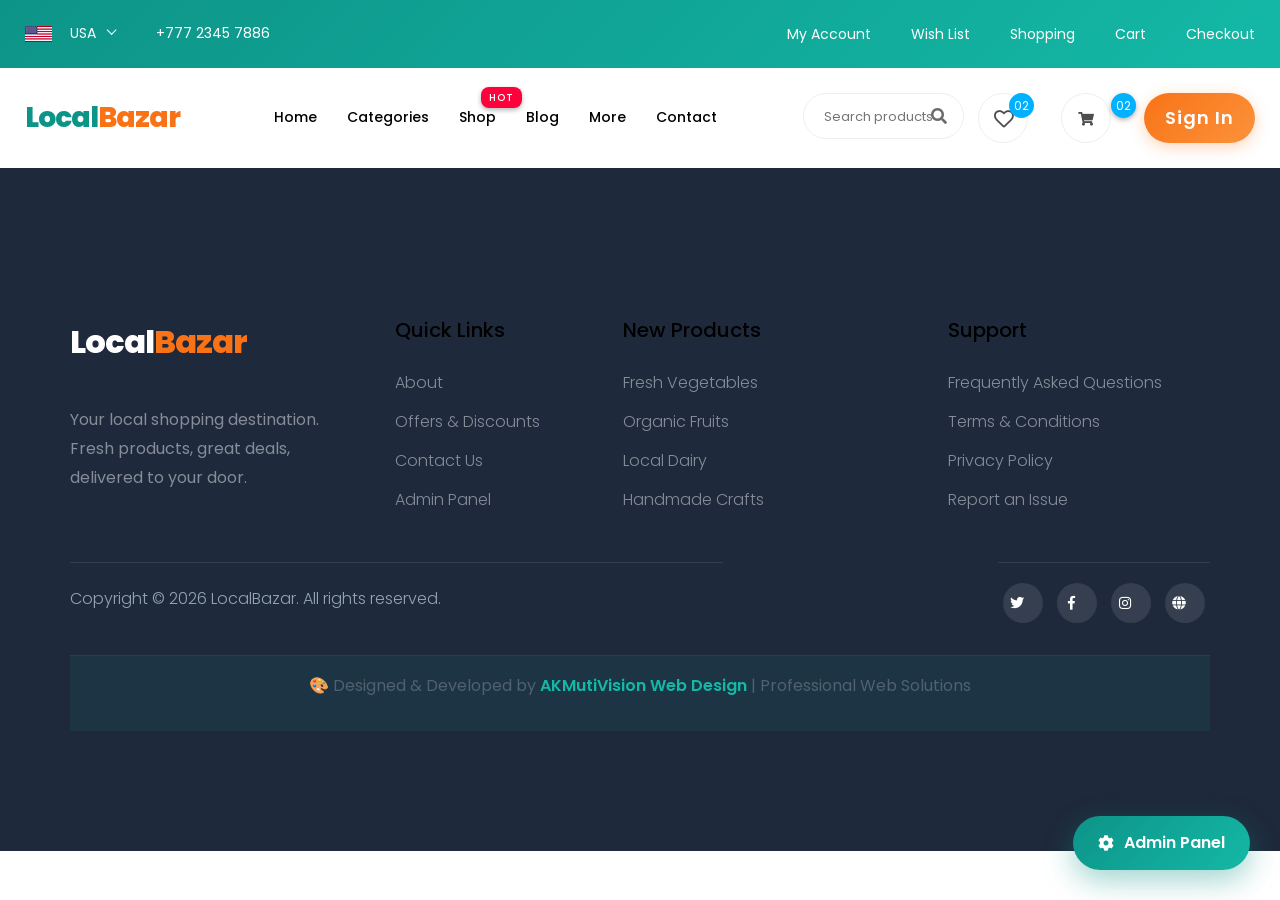
<file: _TEMPLATE.html>
<!doctype html>
<html class="no-js" lang="zxx">

<head>
    <meta charset="utf-8">
    <meta http-equiv="x-ua-compatible" content="ie=edge">
    <title>LocalBazar - Your Local Shopping Destination</title>
    <meta name="description" content="LocalBazar - Shop local products, support local businesses">
    <meta name="viewport" content="width=device-width, initial-scale=1">
    <link rel="manifest" href="site.webmanifest">
    <link rel="shortcut icon" type="image/x-icon" href="assets/img/favicon.ico">

    <!-- CSS here -->
    <link rel="stylesheet" href="assets/css/bootstrap.min.css">
    <link rel="stylesheet" href="assets/css/owl.carousel.min.css">
    <link rel="stylesheet" href="assets/css/flaticon.css">
    <link rel="stylesheet" href="assets/css/slicknav.css">
    <link rel="stylesheet" href="assets/css/animate.min.css">
    <link rel="stylesheet" href="assets/css/magnific-popup.css">
    <link rel="stylesheet" href="assets/css/fontawesome-all.min.css">
    <link rel="stylesheet" href="assets/css/themify-icons.css">
    <link rel="stylesheet" href="assets/css/slick.css">
    <link rel="stylesheet" href="assets/css/nice-select.css">
    <link rel="stylesheet" href="assets/css/style.css">
    <!-- LocalBazar Custom Theme -->
    <link rel="stylesheet" href="assets/css/localbazar-custom.css">
</head>

<body>

    <header>
        <!-- Header Start -->
        <div class="header-area">
            <div class="main-header ">
                <div class="header-top top-bg d-none d-lg-block">
                    <div class="container-fluid">
                        <div class="col-xl-12">
                            <div class="row d-flex justify-content-between align-items-center">
                                <div class="header-info-left d-flex">
                                    <div class="flag">
                                        <img src="assets/img/icon/header_icon.png" alt="">
                                    </div>
                                    <div class="select-this">
                                        <form action="#">
                                            <div class="select-itms">
                                                <select name="select" id="select1">
                                                    <option value="">USA</option>
                                                    <option value="">UK</option>
                                                    <option value="">IND</option>
                                                    <option value="">USD</option>
                                                </select>
                                            </div>
                                        </form>
                                    </div>
                                    <ul class="contact-now">
                                        <li>+777 2345 7886</li>
                                    </ul>
                                </div>
                                <div class="header-info-right">
                                    <ul>
                                        <li><a href="login.html">My Account </a></li>
                                        <li><a href="product_list.html">Wish List </a></li>
                                        <li><a href="cart.html">Shopping</a></li>
                                        <li><a href="cart.html">Cart</a></li>
                                        <li><a href="checkout.html">Checkout</a></li>
                                    </ul>
                                </div>
                            </div>
                        </div>
                    </div>
                </div>
                <div class="header-bottom  header-sticky">
                    <div class="container-fluid">
                        <div class="row align-items-center">
                            <!-- Logo -->
                            <div class="col-xl-1 col-lg-1 col-md-1 col-sm-3">
                                <div class="logo">
                                    <a href="index.html">
                                        <span class="logo-text">Local<span class="bazar">Bazar</span></span>
                                    </a>
                                </div>
                            </div>
                            <div class="col-xl-6 col-lg-8 col-md-7 col-sm-5">
                                <!-- Main-menu -->
                                <div class="main-menu f-right d-none d-lg-block">
                                    <nav>
                                        <ul id="navigation">
                                            <li><a href="index.html">Home</a></li>
                                            <li><a href="Catagori.html">Categories</a></li>
                                            <li class="hot"><a href="#">Shop</a>
                                                <ul class="submenu">
                                                    <li><a href="product_list.html"> All Products</a></li>
                                                    <li><a href="single-product.html"> Product Details</a></li>
                                                </ul>
                                            </li>
                                            <li><a href="blog.html">Blog</a>
                                                <ul class="submenu">
                                                    <li><a href="blog.html">Blog</a></li>
                                                    <li><a href="single-blog.html">Blog Details</a></li>
                                                </ul>
                                            </li>
                                            <li><a href="#">More</a>
                                                <ul class="submenu">
                                                    <li><a href="login.html">Login</a></li>
                                                    <li><a href="cart.html">Shopping Cart</a></li>
                                                    <li><a href="about.html">About Us</a></li>
                                                    <li><a href="checkout.html">Checkout</a></li>
                                                    <li><a href="admin.html">Admin Panel</a></li>
                                                </ul>
                                            </li>
                                            <li><a href="contact.html">Contact</a></li>
                                        </ul>
                                    </nav>
                                </div>
                            </div>
                            <div class="col-xl-5 col-lg-3 col-md-3 col-sm-3 fix-card">
                                <ul class="header-right f-right d-none d-lg-block d-flex justify-content-between">
                                    <li class="d-none d-xl-block">
                                        <div class="form-box f-right ">
                                            <input type="text" name="Search" placeholder="Search products">
                                            <div class="search-icon">
                                                <i class="fas fa-search special-tag"></i>
                                            </div>
                                        </div>
                                    </li>
                                    <li class=" d-none d-xl-block">
                                        <div class="favorit-items">
                                            <i class="far fa-heart"></i>
                                        </div>
                                    </li>
                                    <li>
                                        <div class="shopping-card">
                                            <a href="cart.html"><i class="fas fa-shopping-cart"></i></a>
                                        </div>
                                    </li>
                                    <li class="d-none d-lg-block"> <a href="login.html" class="btn header-btn">Sign
                                            in</a></li>
                                </ul>
                            </div>
                            <!-- Mobile Menu -->
                            <div class="col-12">
                                <div class="mobile_menu d-block d-lg-none"></div>
                            </div>
                        </div>
                    </div>
                </div>
            </div>
        </div>
        <!-- Header End -->
    </header>

    <main>
        <!-- Page Content Goes Here -->

    </main>

    <footer>
        <div class="footer-area footer-padding">
            <div class="container">
                <div class="row d-flex justify-content-between">
                    <div class="col-xl-3 col-lg-3 col-md-5 col-sm-6">
                        <div class="single-footer-caption mb-50">
                            <div class="single-footer-caption mb-30">
                                <!-- logo -->
                                <div class="footer-logo">
                                    <a href="index.html">
                                        <span class="logo-text">Local<span class="bazar">Bazar</span></span>
                                    </a>
                                </div>
                                <div class="footer-tittle">
                                    <div class="footer-pera">
                                        <p>Your local shopping destination. Fresh products, great deals, delivered to
                                            your door.</p>
                                    </div>
                                </div>
                            </div>
                        </div>
                    </div>
                    <div class="col-xl-2 col-lg-3 col-md-3 col-sm-5">
                        <div class="single-footer-caption mb-50">
                            <div class="footer-tittle">
                                <h4>Quick Links</h4>
                                <ul>
                                    <li><a href="about.html">About</a></li>
                                    <li><a href="product_list.html"> Offers & Discounts</a></li>
                                    <li><a href="contact.html"> Contact Us</a></li>
                                    <li><a href="admin.html"> Admin Panel</a></li>
                                </ul>
                            </div>
                        </div>
                    </div>
                    <div class="col-xl-3 col-lg-3 col-md-4 col-sm-7">
                        <div class="single-footer-caption mb-50">
                            <div class="footer-tittle">
                                <h4>New Products</h4>
                                <ul>
                                    <li><a href="#">Fresh Vegetables</a></li>
                                    <li><a href="#">Organic Fruits</a></li>
                                    <li><a href="#">Local Dairy</a></li>
                                    <li><a href="#">Handmade Crafts</a></li>
                                </ul>
                            </div>
                        </div>
                    </div>
                    <div class="col-xl-3 col-lg-3 col-md-5 col-sm-7">
                        <div class="single-footer-caption mb-50">
                            <div class="footer-tittle">
                                <h4>Support</h4>
                                <ul>
                                    <li><a href="#">Frequently Asked Questions</a></li>
                                    <li><a href="#">Terms & Conditions</a></li>
                                    <li><a href="#">Privacy Policy</a></li>
                                    <li><a href="#">Report an Issue</a></li>
                                </ul>
                            </div>
                        </div>
                    </div>
                </div>
                <!-- Footer bottom -->
                <div class="row">
                    <div class="col-xl-7 col-lg-7 col-md-7">
                        <div class="footer-copy-right">
                            <p>Copyright &copy;
                                <script>document.write(new Date().getFullYear());</script> LocalBazar. All rights
                                reserved.
                            </p>
                        </div>
                    </div>
                    <div class="col-xl-5 col-lg-5 col-md-5">
                        <div class="footer-copy-right f-right">
                            <!-- social -->
                            <div class="footer-social">
                                <a href="#"><i class="fab fa-twitter"></i></a>
                                <a href="#"><i class="fab fa-facebook-f"></i></a>
                                <a href="#"><i class="fab fa-instagram"></i></a>
                                <a href="#"><i class="fas fa-globe"></i></a>
                            </div>
                        </div>
                    </div>
                </div>
                <!-- AKMutiVision Credit -->
                <div class="row">
                    <div class="col-12">
                        <div class="akmutivision-credit">
                            <p>🎨 Designed & Developed by <a href="#" target="_blank">AKMutiVision Web Design</a> |
                                Professional Web Solutions</p>
                        </div>
                    </div>
                </div>
            </div>
        </div>
        <!-- Footer End-->
    </footer>

    <!-- Admin Access Button -->
    <div class="admin-access">
        <a href="admin.html">
            <i class="fas fa-cog"></i> Admin Panel
        </a>
    </div>

    <!-- JS here -->
    <script src="./assets/js/vendor/jquery-1.12.4.min.js"></script>
    <script src="./assets/js/popper.min.js"></script>
    <script src="./assets/js/bootstrap.min.js"></script>
    <script src="./assets/js/jquery.slicknav.min.js"></script>
    <script src="./assets/js/owl.carousel.min.js"></script>
    <script src="./assets/js/slick.min.js"></script>
    <script src="./assets/js/wow.min.js"></script>
    <script src="./assets/js/animated.headline.js"></script>
    <script src="./assets/js/jquery.magnific-popup.js"></script>
    <script src="./assets/js/jquery.scrollUp.min.js"></script>
    <script src="./assets/js/jquery.nice-select.min.js"></script>
    <script src="./assets/js/jquery.sticky.js"></script>
    <script src="./assets/js/contact.js"></script>
    <script src="./assets/js/jquery.form.js"></script>
    <script src="./assets/js/jquery.validate.min.js"></script>
    <script src="./assets/js/mail-script.js"></script>
    <script src="./assets/js/jquery.ajaxchimp.min.js"></script>
    <script src="./assets/js/plugins.js"></script>
    <script src="./assets/js/main.js"></script>

</body>

</html>
</file>
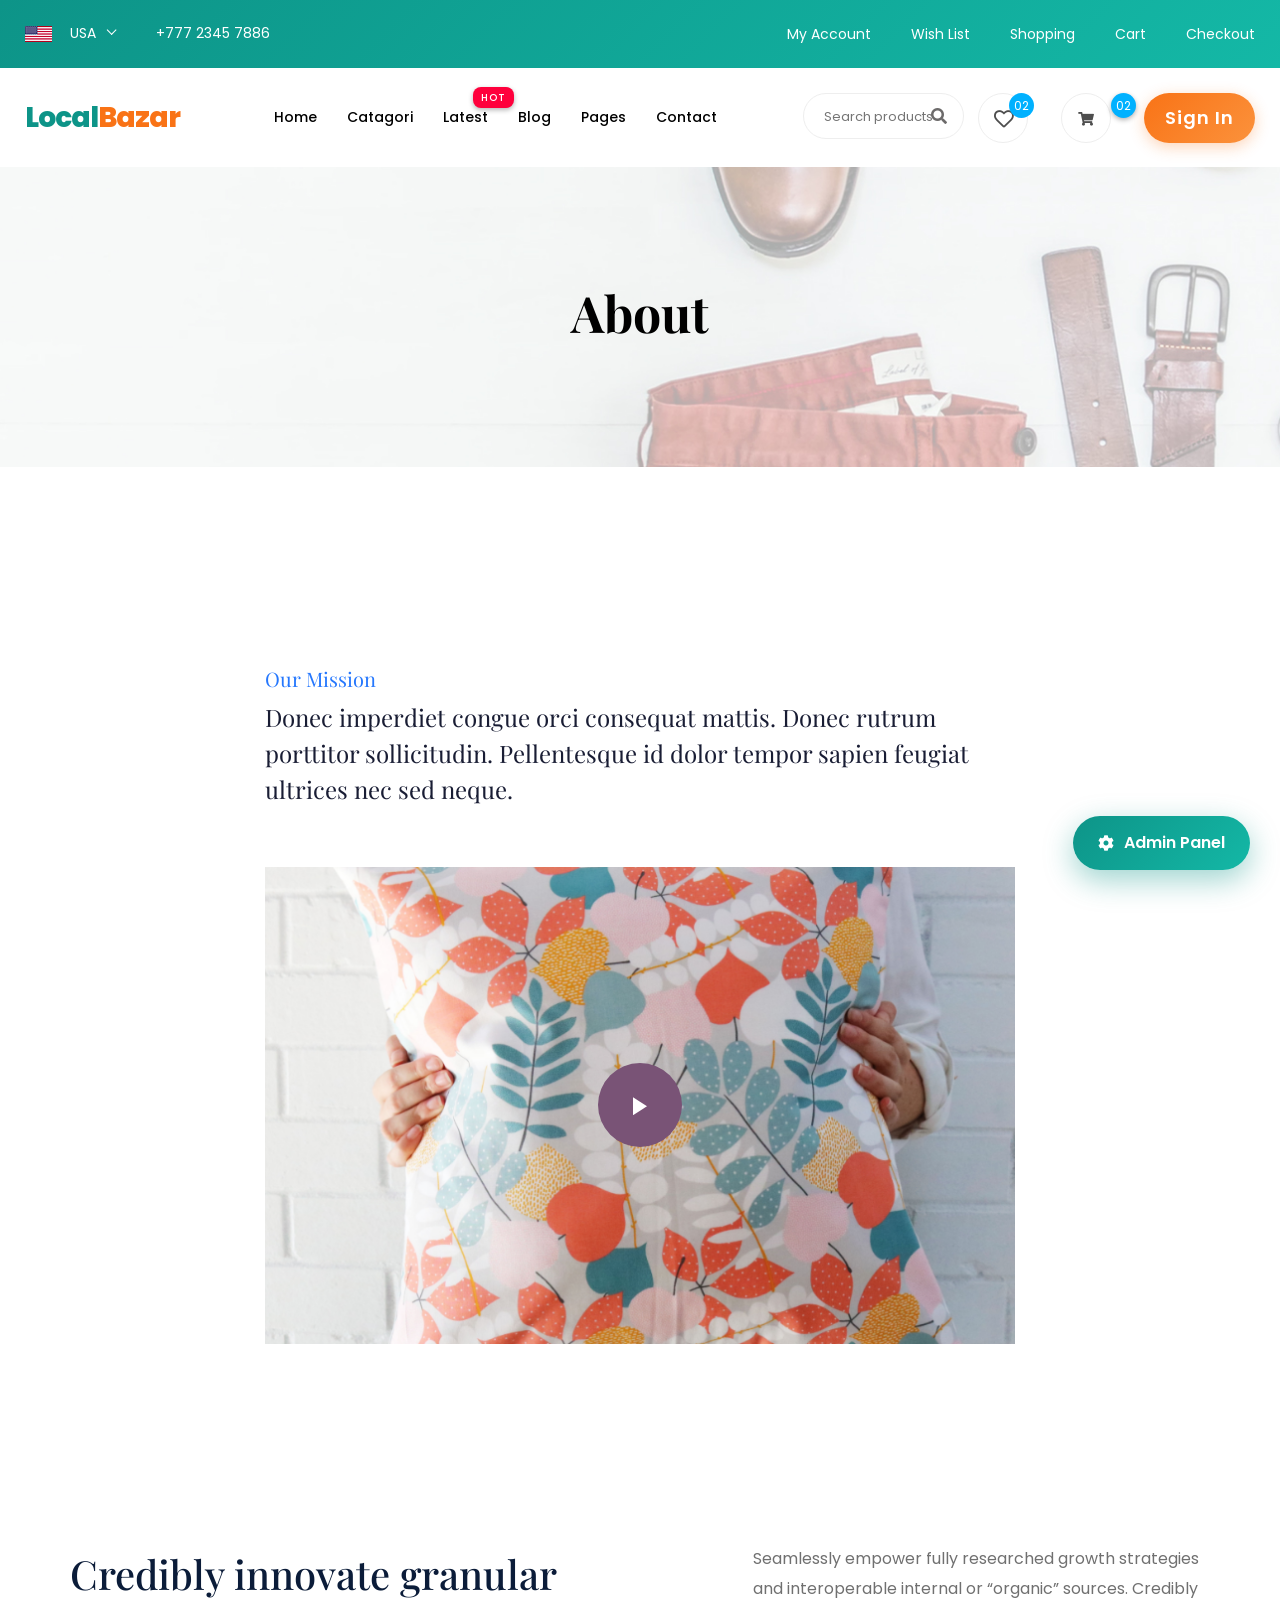
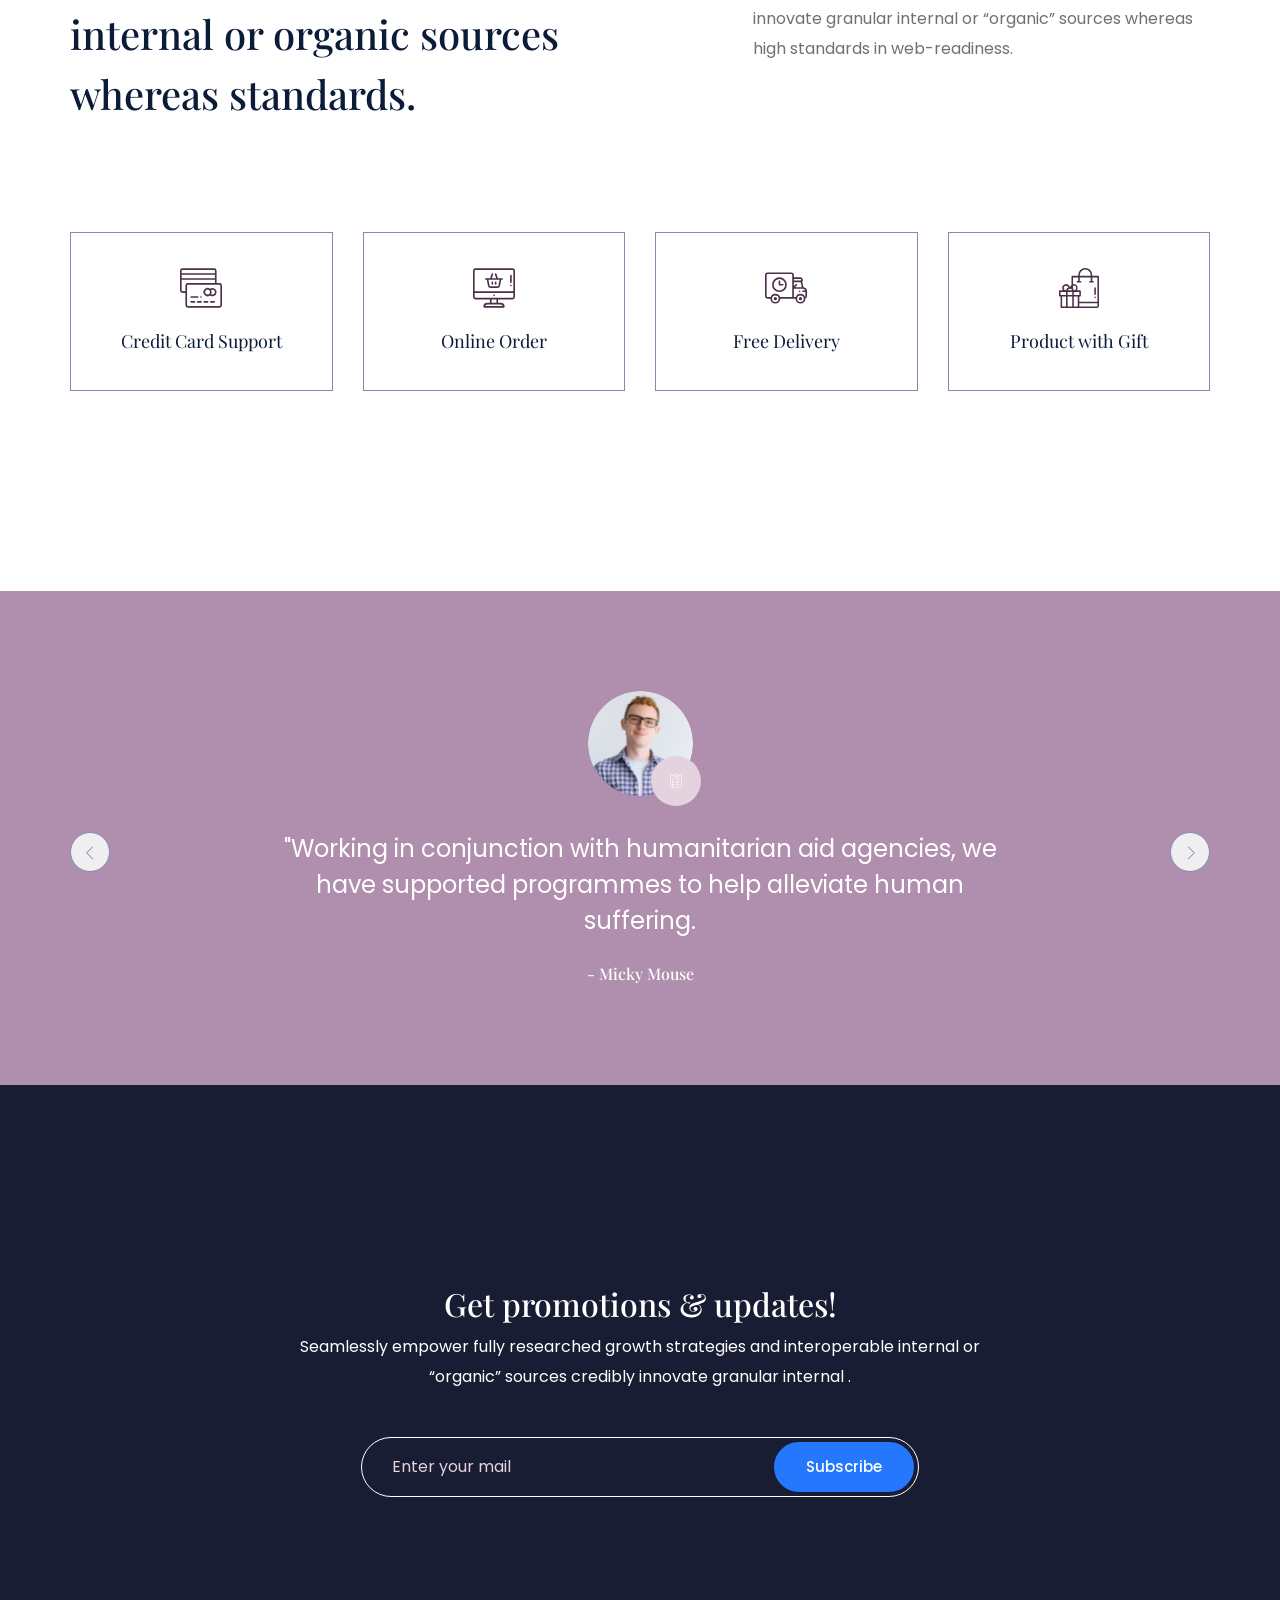
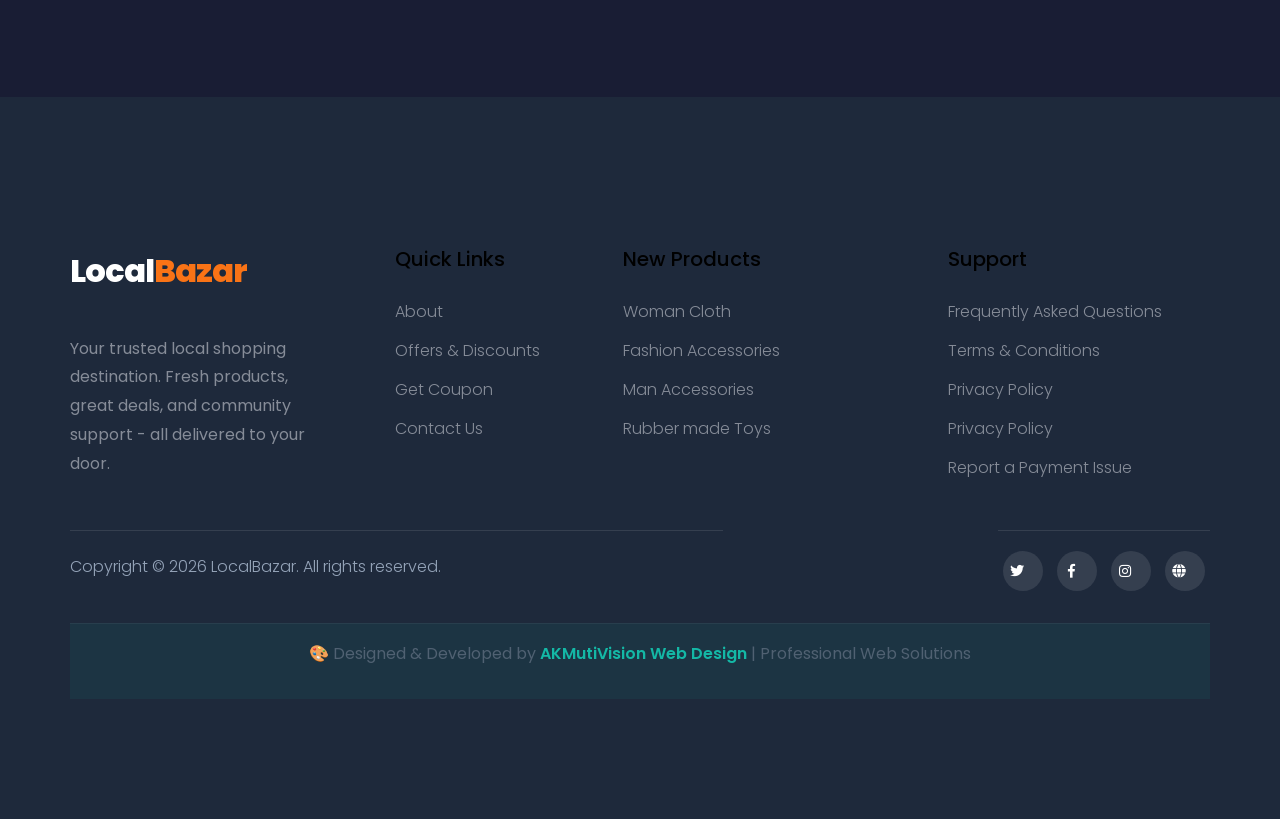
<file: about.html>
<!doctype html>
<html lang="zxx">

<head>
    <meta charset="utf-8">
    <meta http-equiv="x-ua-compatible" content="ie=edge">
    <title>About Us - LocalBazar</title>
    <meta name="description" content="Learn about LocalBazar - Your local shopping destination">
    <meta name="viewport" content="width=device-width, initial-scale=1">
    <link rel="manifest" href="site.webmanifest">
    <link rel="shortcut icon" type="image/x-icon" href="assets/img/favicon.ico">

    <!-- CSS here -->
    <link rel="stylesheet" href="assets/css/bootstrap.min.css">
    <link rel="stylesheet" href="assets/css/owl.carousel.min.css">
    <link rel="stylesheet" href="assets/css/flaticon.css">

    <link rel="stylesheet" href="assets/css/slicknav.css">
    <link rel="stylesheet" href="assets/css/animate.min.css">
    <link rel="stylesheet" href="assets/css/magnific-popup.css">
    <link rel="stylesheet" href="assets/css/fontawesome-all.min.css">
    <link rel="stylesheet" href="assets/css/themify-icons.css">
    <link rel="stylesheet" href="assets/css/slick.css">
    <link rel="stylesheet" href="assets/css/nice-select.css">
    <link rel="stylesheet" href="assets/css/style.css">
    <link rel="stylesheet" href="assets/css/localbazar-custom.css">
</head>

<body>

    <header>
        <!-- Header Start -->
        <div class="header-area">
            <div class="main-header ">
                <div class="header-top top-bg d-none d-lg-block">
                    <div class="container-fluid">
                        <div class="col-xl-12">
                            <div class="row d-flex justify-content-between align-items-center">
                                <div class="header-info-left d-flex">
                                    <div class="flag">
                                        <img src="assets/img/icon/header_icon.png" alt="">
                                    </div>
                                    <div class="select-this">
                                        <form action="#">
                                            <div class="select-itms">
                                                <select name="select" id="select1">
                                                    <option value="">USA</option>
                                                    <option value="">SPN</option>
                                                    <option value="">CDA</option>
                                                    <option value="">USD</option>
                                                </select>
                                            </div>
                                        </form>
                                    </div>
                                    <ul class="contact-now">
                                        <li>+777 2345 7886</li>
                                    </ul>
                                </div>
                                <div class="header-info-right">
                                    <ul>
                                        <li><a href="login.html">My Account </a></li>
                                        <li><a href="product_list.html">Wish List </a></li>
                                        <li><a href="cart.html">Shopping</a></li>
                                        <li><a href="cart.html">Cart</a></li>
                                        <li><a href="checkout.html">Checkout</a></li>
                                    </ul>
                                </div>
                            </div>
                        </div>
                    </div>
                </div>
                <div class="header-bottom  header-sticky">
                    <div class="container-fluid">
                        <div class="row align-items-center">
                            <!-- Logo -->
                            <div class="col-xl-1 col-lg-1 col-md-1 col-sm-3">
                                <div class="logo">
                                    <a href="index.html">
                                        <span class="logo-text">Local<span class="bazar">Bazar</span></span>
                                    </a>
                                </div>
                            </div>
                            <div class="col-xl-6 col-lg-8 col-md-7 col-sm-5">
                                <!-- Main-menu -->
                                <div class="main-menu f-right d-none d-lg-block">
                                    <nav>
                                        <ul id="navigation">
                                            <li><a href="index.html">Home</a></li>
                                            <li><a href="Catagori.html">Catagori</a></li>
                                            <li class="hot"><a href="#">Latest</a>
                                                <ul class="submenu">
                                                    <li><a href="product_list.html"> Product list</a></li>
                                                    <li><a href="single-product.html"> Product Details</a></li>
                                                </ul>
                                            </li>
                                            <li><a href="blog.html">Blog</a>
                                                <ul class="submenu">
                                                    <li><a href="blog.html">Blog</a></li>
                                                    <li><a href="single-blog.html">Blog Details</a></li>
                                                </ul>
                                            </li>
                                            <li><a href="#">Pages</a>
                                                <ul class="submenu">
                                                    <li><a href="login.html">Login</a></li>
                                                    <li><a href="cart.html">Card</a></li>
                                                    <li><a href="elements.html">Element</a></li>
                                                    <li><a href="about.html">About</a></li>
                                                    <li><a href="confirmation.html">Confirmation</a></li>
                                                    <li><a href="cart.html">Shopping Cart</a></li>
                                                    <li><a href="checkout.html">Product Checkout</a></li>
                                                </ul>
                                            </li>
                                            <li><a href="contact.html">Contact</a></li>
                                        </ul>
                                    </nav>
                                </div>
                            </div>
                            <div class="col-xl-5 col-lg-3 col-md-3 col-sm-3 fix-card">
                                <ul class="header-right f-right d-none d-lg-block d-flex justify-content-between">
                                    <li class="d-none d-xl-block">
                                        <div class="form-box f-right ">
                                            <input type="text" name="Search" placeholder="Search products">
                                            <div class="search-icon">
                                                <i class="fas fa-search special-tag"></i>
                                            </div>
                                        </div>
                                    </li>
                                    <li class=" d-none d-xl-block">
                                        <div class="favorit-items">
                                            <i class="far fa-heart"></i>
                                        </div>
                                    </li>
                                    <li>
                                        <div class="shopping-card">
                                            <a href="cart.html"><i class="fas fa-shopping-cart"></i></a>
                                        </div>
                                    </li>
                                    <li class="d-none d-lg-block"> <a href="#" class="btn header-btn">Sign in</a></li>
                                </ul>
                            </div>
                            <!-- Mobile Menu -->
                            <div class="col-12">
                                <div class="mobile_menu d-block d-lg-none"></div>
                            </div>
                        </div>
                    </div>
                </div>
            </div>
        </div>
        <!-- Header End -->
    </header>

    <!-- slider Area Start-->
    <div class="slider-area ">
        <!-- Mobile Menu -->
        <div class="single-slider slider-height2 d-flex align-items-center"
            data-background="assets/img/hero/category.jpg">
            <div class="container">
                <div class="row">
                    <div class="col-xl-12">
                        <div class="hero-cap text-center">
                            <h2>About</h2>
                        </div>
                    </div>
                </div>
            </div>
        </div>
    </div>
    <!-- slider Area End-->

    <!-- product list part start-->
    <section class="about_us padding_top">
        <div class="container">
            <div class="row justify-content-center">
                <div class="col-lg-8">
                    <div class="about_us_content">
                        <h5>Our Mission</h5>
                        <h3>Donec imperdiet congue orci consequat mattis. Donec rutrum porttitor sollicitudin.
                            Pellentesque id dolor tempor sapien feugiat ultrices nec sed neque.</h3>
                        <div class="about_us_video">
                            <img src="assets/img/about_us_video.png" alt="#" class="img-fluid">
                            <a class="about_video_icon popup-youtube"
                                href="https://www.youtube.com/watch?v=DWHB6nTyKDI"></a>
                        </div>
                    </div>
                </div>
            </div>
        </div>
    </section>
    <!-- product list part end-->

    <!-- feature part here -->
    <section class="feature_part section_padding">
        <div class="container">
            <div class="row justify-content-between">
                <div class="col-lg-6">
                    <div class="feature_part_tittle">
                        <h3>Credibly innovate granular
                            internal or organic sources
                            whereas standards.</h3>
                    </div>
                </div>
                <div class="col-lg-5">
                    <div class="feature_part_content">
                        <p>Seamlessly empower fully researched growth strategies and interoperable internal or “organic”
                            sources. Credibly innovate granular internal or “organic” sources whereas high standards in
                            web-readiness.</p>
                    </div>
                </div>
            </div>
            <div class="row justify-content-center">
                <div class="col-lg-3 col-sm-6">
                    <div class="single_feature_part">
                        <img src="assets/img/icon/feature_icon_1.svg" alt="#">
                        <h4>Credit Card Support</h4>
                    </div>
                </div>
                <div class="col-lg-3 col-sm-6">
                    <div class="single_feature_part">
                        <img src="assets/img/icon/feature_icon_2.svg" alt="#">
                        <h4>Online Order</h4>
                    </div>
                </div>
                <div class="col-lg-3 col-sm-6">
                    <div class="single_feature_part">
                        <img src="assets/img/icon/feature_icon_3.svg" alt="#">
                        <h4>Free Delivery</h4>
                    </div>
                </div>
                <div class="col-lg-3 col-sm-6">
                    <div class="single_feature_part">
                        <img src="assets/img/icon/feature_icon_4.svg" alt="#">
                        <h4>Product with Gift</h4>
                    </div>
                </div>
            </div>
        </div>
    </section>
    <!-- feature part end -->

    <!-- client review part here -->
    <section class="client_review">
        <div class="container">
            <div class="row justify-content-center">
                <div class="col-lg-8">
                    <div class="client_review_slider owl-carousel">
                        <div class="single_client_review">
                            <div class="client_img">
                                <img src="assets/img/client.png" alt="#">
                            </div>
                            <p>"Working in conjunction with humanitarian aid agencies, we have supported programmes to
                                help alleviate human suffering.</p>
                            <h5>- Micky Mouse</h5>
                        </div>
                        <div class="single_client_review">
                            <div class="client_img">
                                <img src="assets/img/client_1.png" alt="#">
                            </div>
                            <p>"Working in conjunction with humanitarian aid agencies, we have supported programmes to
                                help alleviate human suffering.</p>
                            <h5>- Micky Mouse</h5>
                        </div>
                        <div class="single_client_review">
                            <div class="client_img">
                                <img src="assets/img/client_2.png" alt="#">
                            </div>
                            <p>"Working in conjunction with humanitarian aid agencies, we have supported programmes to
                                help alleviate human suffering.</p>
                            <h5>- Micky Mouse</h5>
                        </div>
                    </div>
                </div>
            </div>
        </div>
    </section>
    <!-- client review part end -->

    <!-- subscribe part here -->
    <section class="subscribe_part section_padding">
        <div class="container">
            <div class="row justify-content-center">
                <div class="col-lg-8">
                    <div class="subscribe_part_content">
                        <h2>Get promotions & updates!</h2>
                        <p>Seamlessly empower fully researched growth strategies and interoperable internal or “organic”
                            sources credibly innovate granular internal .</p>
                        <div class="subscribe_form">
                            <input type="email" placeholder="Enter your mail">
                            <a href="#" class="btn_1">Subscribe</a>
                        </div>
                    </div>
                </div>
            </div>
        </div>
    </section>
    <!-- subscribe part end -->

    <footer>
        <!-- Footer Start-->
        <div class="footer-area footer-padding">
            <div class="container">
                <div class="row d-flex justify-content-between">
                    <div class="col-xl-3 col-lg-3 col-md-5 col-sm-6">
                        <div class="single-footer-caption mb-50">
                            <div class="single-footer-caption mb-30">
                                <!-- logo -->
                                <div class="footer-logo">
                                    <a href="index.html">
                                        <span class="logo-text" style="font-size: 32px;">Local<span
                                                class="bazar">Bazar</span></span>
                                    </a>
                                </div>
                                <div class="footer-tittle">
                                    <div class="footer-pera">
                                        <p>Your trusted local shopping destination. Fresh products, great deals, and
                                            community support - all delivered to your door.</p>
                                    </div>
                                </div>
                            </div>
                        </div>
                    </div>
                    <div class="col-xl-2 col-lg-3 col-md-3 col-sm-5">
                        <div class="single-footer-caption mb-50">
                            <div class="footer-tittle">
                                <h4>Quick Links</h4>
                                <ul>
                                    <li><a href="#">About</a></li>
                                    <li><a href="#"> Offers & Discounts</a></li>
                                    <li><a href="#"> Get Coupon</a></li>
                                    <li><a href="#"> Contact Us</a></li>
                                </ul>
                            </div>
                        </div>
                    </div>
                    <div class="col-xl-3 col-lg-3 col-md-4 col-sm-7">
                        <div class="single-footer-caption mb-50">
                            <div class="footer-tittle">
                                <h4>New Products</h4>
                                <ul>
                                    <li><a href="#">Woman Cloth</a></li>
                                    <li><a href="#">Fashion Accessories</a></li>
                                    <li><a href="#"> Man Accessories</a></li>
                                    <li><a href="#"> Rubber made Toys</a></li>
                                </ul>
                            </div>
                        </div>
                    </div>
                    <div class="col-xl-3 col-lg-3 col-md-5 col-sm-7">
                        <div class="single-footer-caption mb-50">
                            <div class="footer-tittle">
                                <h4>Support</h4>
                                <ul>
                                    <li><a href="#">Frequently Asked Questions</a></li>
                                    <li><a href="#">Terms & Conditions</a></li>
                                    <li><a href="#">Privacy Policy</a></li>
                                    <li><a href="#">Privacy Policy</a></li>
                                    <li><a href="#">Report a Payment Issue</a></li>
                                </ul>
                            </div>
                        </div>
                    </div>
                </div>
                <!-- Footer bottom -->
                <div class="row">
                    <div class="col-xl-7 col-lg-7 col-md-7">
                        <div class="footer-copy-right">
                            <p>Copyright &copy;
                                <script>document.write(new Date().getFullYear());</script> LocalBazar. All rights
                                reserved.
                            </p>
                        </div>
                    </div>
                    <div class="col-xl-5 col-lg-5 col-md-5">
                        <div class="footer-copy-right f-right">
                            <!-- social -->
                            <div class="footer-social">
                                <a href="#"><i class="fab fa-twitter"></i></a>
                                <a href="#"><i class="fab fa-facebook-f"></i></a>
                                <a href="#"><i class="fab fa-instagram"></i></a>
                                <a href="#"><i class="fas fa-globe"></i></a>
                            </div>
                        </div>
                    </div>
                </div>
                <!-- AKMutiVision Credit -->
                <div class="row">
                    <div class="col-12">
                        <div class="akmutivision-credit">
                            <p>🎨 Designed & Developed by <a href="#" target="_blank">AKMutiVision Web Design</a> |
                                Professional Web Solutions</p>
                        </div>
                    </div>
                </div>
            </div>
        </div>

        <!-- Footer End-->
    </footer>

    <!-- JS here -->

    <!-- All JS Custom Plugins Link Here here -->
    <script src="./assets/js/vendor/modernizr-3.5.0.min.js"></script>

    <!-- Jquery, Popper, Bootstrap -->
    <script src="./assets/js/vendor/jquery-1.12.4.min.js"></script>
    <script src="./assets/js/popper.min.js"></script>
    <script src="./assets/js/bootstrap.min.js"></script>
    <!-- Jquery Mobile Menu -->
    <script src="./assets/js/jquery.slicknav.min.js"></script>

    <!-- Jquery Slick , Owl-Carousel Plugins -->
    <script src="./assets/js/owl.carousel.min.js"></script>
    <script src="./assets/js/slick.min.js"></script>

    <!-- One Page, Animated-HeadLin -->
    <script src="./assets/js/wow.min.js"></script>
    <script src="./assets/js/animated.headline.js"></script>

    <!-- Scrollup, nice-select, sticky -->
    <script src="./assets/js/jquery.scrollUp.min.js"></script>
    <script src="./assets/js/jquery.nice-select.min.js"></script>
    <script src="./assets/js/jquery.sticky.js"></script>
    <script src="./assets/js/jquery.magnific-popup.js"></script>

    <!-- contact js -->
    <script src="./assets/js/contact.js"></script>
    <script src="./assets/js/jquery.form.js"></script>
    <script src="./assets/js/jquery.validate.min.js"></script>
    <script src="./assets/js/mail-script.js"></script>
    <script src="./assets/js/jquery.ajaxchimp.min.js"></script>

    <!-- Jquery Plugins, main Jquery -->
    <script src="./assets/js/plugins.js"></script>
    <script src="./assets/js/main.js"></script>

    <!-- Admin Access Button -->
    <div class="admin-access">
        <a href="admin.html">
            <i class="fas fa-cog"></i> Admin Panel
        </a>
    </div>

</body>

</html>
</body>

</html>
</file>
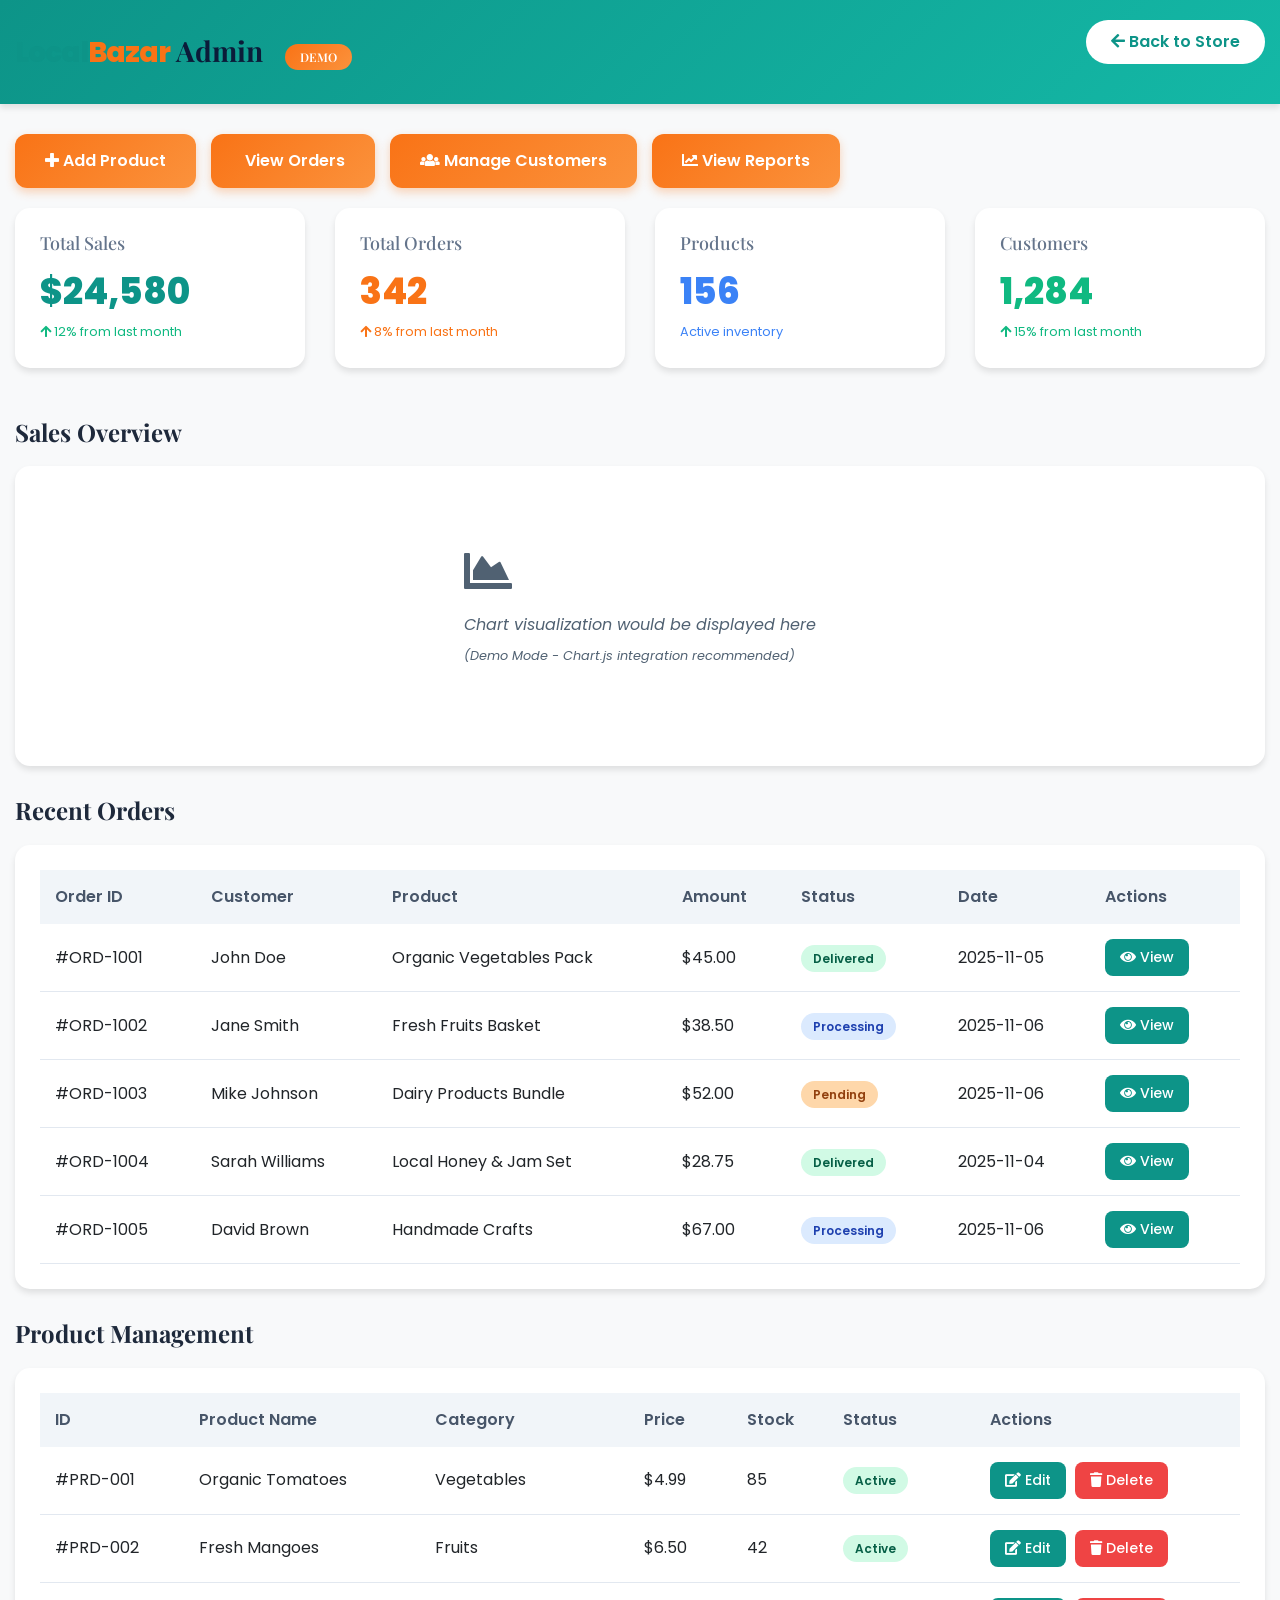
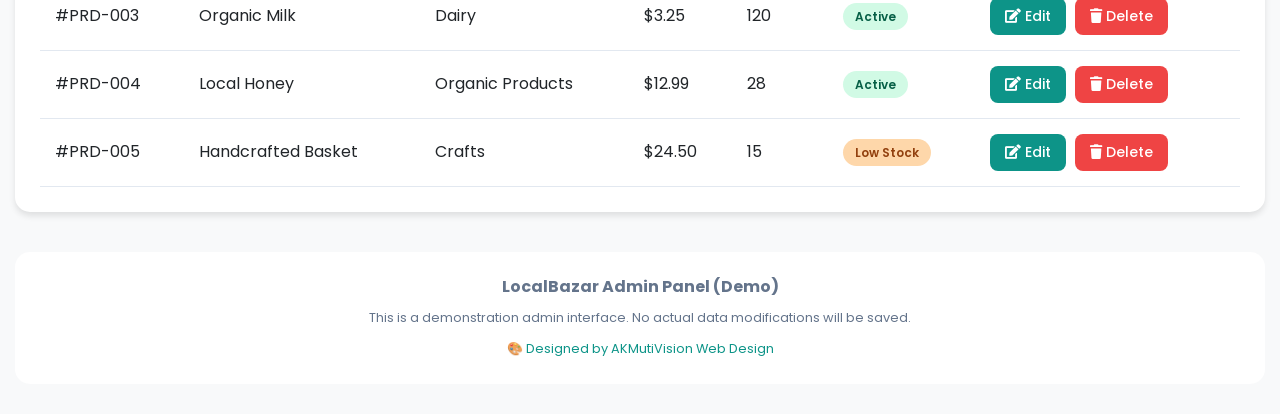
<file: admin.html>
<!doctype html>
<html class="no-js" lang="zxx">

<head>
    <meta charset="utf-8">
    <meta http-equiv="x-ua-compatible" content="ie=edge">
    <title>Admin Dashboard - LocalBazar</title>
    <meta name="description" content="LocalBazar Admin Panel - Manage your online store">
    <meta name="viewport" content="width=device-width, initial-scale=1">
    <link rel="manifest" href="site.webmanifest">
    <link rel="shortcut icon" type="image/x-icon" href="assets/img/favicon.ico">

    <!-- CSS here -->
    <link rel="stylesheet" href="assets/css/bootstrap.min.css">
    <link rel="stylesheet" href="assets/css/fontawesome-all.min.css">
    <link rel="stylesheet" href="assets/css/style.css">
    <link rel="stylesheet" href="assets/css/localbazar-custom.css">
    <style>
        body {
            background: #f8f9fa;
            font-family: 'Poppins', sans-serif;
        }

        .admin-header {
            background: linear-gradient(135deg, #0d9488 0%, #14b8a6 100%);
            color: white;
            padding: 20px 0;
            box-shadow: 0 4px 6px rgba(0, 0, 0, 0.1);
        }

        .admin-header h1 {
            margin: 0;
            font-size: 28px;
            font-weight: 700;
        }

        .dashboard-container {
            max-width: 1400px;
            margin: 30px auto;
            padding: 0 15px;
        }

        .stat-card {
            background: white;
            border-radius: 15px;
            padding: 25px;
            margin-bottom: 20px;
            box-shadow: 0 4px 6px rgba(0, 0, 0, 0.1);
            transition: all 0.3s;
        }

        .stat-card:hover {
            transform: translateY(-5px);
            box-shadow: 0 10px 20px rgba(0, 0, 0, 0.15);
        }

        .stat-card h3 {
            font-size: 18px;
            color: #64748b;
            margin-bottom: 10px;
            font-weight: 500;
        }

        .stat-card .stat-number {
            font-size: 36px;
            font-weight: 800;
            color: #0d9488;
        }

        .stat-card.orange .stat-number {
            color: #f97316;
        }

        .stat-card.blue .stat-number {
            color: #3b82f6;
        }

        .stat-card.green .stat-number {
            color: #10b981;
        }

        .section-title {
            font-size: 24px;
            font-weight: 700;
            color: #1e293b;
            margin: 30px 0 20px;
        }

        .data-table {
            background: white;
            border-radius: 15px;
            padding: 25px;
            box-shadow: 0 4px 6px rgba(0, 0, 0, 0.1);
            overflow-x: auto;
        }

        .data-table table {
            width: 100%;
            margin: 0;
        }

        .data-table th {
            background: #f1f5f9;
            color: #475569;
            font-weight: 600;
            padding: 15px;
            text-align: left;
            border: none;
        }

        .data-table td {
            padding: 15px;
            border-bottom: 1px solid #e2e8f0;
        }

        .badge-status {
            padding: 5px 12px;
            border-radius: 20px;
            font-size: 12px;
            font-weight: 600;
        }

        .badge-success {
            background: #d1fae5;
            color: #065f46;
        }

        .badge-pending {
            background: #fed7aa;
            color: #92400e;
        }

        .badge-processing {
            background: #dbeafe;
            color: #1e40af;
        }

        .btn-action {
            padding: 8px 15px;
            border-radius: 8px;
            font-size: 14px;
            font-weight: 500;
            border: none;
            cursor: pointer;
            transition: all 0.3s;
            margin-right: 5px;
        }

        .btn-edit {
            background: #0d9488;
            color: white;
        }

        .btn-edit:hover {
            background: #0f766e;
        }

        .btn-delete {
            background: #ef4444;
            color: white;
        }

        .btn-delete:hover {
            background: #dc2626;
        }

        .btn-back {
            background: white;
            color: #0d9488;
            padding: 10px 25px;
            border-radius: 25px;
            text-decoration: none;
            font-weight: 600;
            transition: all 0.3s;
            display: inline-block;
            margin-bottom: 20px;
        }

        .btn-back:hover {
            background: #0d9488;
            color: white;
        }

        .quick-actions {
            display: flex;
            gap: 15px;
            flex-wrap: wrap;
            margin: 20px 0;
        }

        .quick-action-btn {
            background: linear-gradient(135deg, #f97316 0%, #fb923c 100%);
            color: white;
            padding: 15px 30px;
            border-radius: 12px;
            text-decoration: none;
            font-weight: 600;
            transition: all 0.3s;
            box-shadow: 0 4px 10px rgba(249, 115, 22, 0.3);
        }

        .quick-action-btn:hover {
            transform: translateY(-3px);
            box-shadow: 0 6px 15px rgba(249, 115, 22, 0.4);
            color: white;
        }

        .chart-container {
            background: white;
            border-radius: 15px;
            padding: 25px;
            margin-bottom: 20px;
            box-shadow: 0 4px 6px rgba(0, 0, 0, 0.1);
            height: 300px;
            display: flex;
            align-items: center;
            justify-content: center;
            color: #94a3b8;
            font-style: italic;
        }

        .demo-badge {
            background: linear-gradient(135deg, #f97316 0%, #fb923c 100%);
            color: white;
            padding: 5px 15px;
            border-radius: 20px;
            font-size: 12px;
            font-weight: 600;
            margin-left: 15px;
        }
    </style>
</head>

<body>

    <!-- Admin Header -->
    <header class="admin-header">
        <div class="container-fluid">
            <div class="row align-items-center">
                <div class="col-md-6">
                    <h1>
                        <span class="logo-text">Local<span class="bazar">Bazar</span></span>
                        Admin
                        <span class="demo-badge">DEMO</span>
                    </h1>
                </div>
                <div class="col-md-6 text-right">
                    <a href="index.html" class="btn-back"><i class="fas fa-arrow-left"></i> Back to Store</a>
                </div>
            </div>
        </div>
    </header>

    <main class="dashboard-container">

        <!-- Quick Actions -->
        <div class="quick-actions">
            <a href="#products" class="quick-action-btn"><i class="fas fa-plus"></i> Add Product</a>
            <a href="#orders" class="quick-action-btn"><i class="fas fa-box"></i> View Orders</a>
            <a href="#" class="quick-action-btn"><i class="fas fa-users"></i> Manage Customers</a>
            <a href="#" class="quick-action-btn"><i class="fas fa-chart-line"></i> View Reports</a>
        </div>

        <!-- Statistics Cards -->
        <div class="row">
            <div class="col-lg-3 col-md-6">
                <div class="stat-card">
                    <h3>Total Sales</h3>
                    <div class="stat-number">$24,580</div>
                    <small style="color: #10b981;"><i class="fas fa-arrow-up"></i> 12% from last month</small>
                </div>
            </div>
            <div class="col-lg-3 col-md-6">
                <div class="stat-card orange">
                    <h3>Total Orders</h3>
                    <div class="stat-number">342</div>
                    <small style="color: #f97316;"><i class="fas fa-arrow-up"></i> 8% from last month</small>
                </div>
            </div>
            <div class="col-lg-3 col-md-6">
                <div class="stat-card blue">
                    <h3>Products</h3>
                    <div class="stat-number">156</div>
                    <small style="color: #3b82f6;">Active inventory</small>
                </div>
            </div>
            <div class="col-lg-3 col-md-6">
                <div class="stat-card green">
                    <h3>Customers</h3>
                    <div class="stat-number">1,284</div>
                    <small style="color: #10b981;"><i class="fas fa-arrow-up"></i> 15% from last month</small>
                </div>
            </div>
        </div>

        <!-- Sales Chart -->
        <h2 class="section-title">Sales Overview</h2>
        <div class="chart-container">
            <p><i class="fas fa-chart-area" style="font-size: 48px; margin-bottom: 15px;"></i><br>
                Chart visualization would be displayed here<br>
                <small>(Demo Mode - Chart.js integration recommended)</small>
            </p>
        </div>

        <!-- Recent Orders -->
        <h2 class="section-title" id="orders">Recent Orders</h2>
        <div class="data-table">
            <table>
                <thead>
                    <tr>
                        <th>Order ID</th>
                        <th>Customer</th>
                        <th>Product</th>
                        <th>Amount</th>
                        <th>Status</th>
                        <th>Date</th>
                        <th>Actions</th>
                    </tr>
                </thead>
                <tbody>
                    <tr>
                        <td>#ORD-1001</td>
                        <td>John Doe</td>
                        <td>Organic Vegetables Pack</td>
                        <td>$45.00</td>
                        <td><span class="badge-status badge-success">Delivered</span></td>
                        <td>2025-11-05</td>
                        <td>
                            <button class="btn-action btn-edit"><i class="fas fa-eye"></i> View</button>
                        </td>
                    </tr>
                    <tr>
                        <td>#ORD-1002</td>
                        <td>Jane Smith</td>
                        <td>Fresh Fruits Basket</td>
                        <td>$38.50</td>
                        <td><span class="badge-status badge-processing">Processing</span></td>
                        <td>2025-11-06</td>
                        <td>
                            <button class="btn-action btn-edit"><i class="fas fa-eye"></i> View</button>
                        </td>
                    </tr>
                    <tr>
                        <td>#ORD-1003</td>
                        <td>Mike Johnson</td>
                        <td>Dairy Products Bundle</td>
                        <td>$52.00</td>
                        <td><span class="badge-status badge-pending">Pending</span></td>
                        <td>2025-11-06</td>
                        <td>
                            <button class="btn-action btn-edit"><i class="fas fa-eye"></i> View</button>
                        </td>
                    </tr>
                    <tr>
                        <td>#ORD-1004</td>
                        <td>Sarah Williams</td>
                        <td>Local Honey & Jam Set</td>
                        <td>$28.75</td>
                        <td><span class="badge-status badge-success">Delivered</span></td>
                        <td>2025-11-04</td>
                        <td>
                            <button class="btn-action btn-edit"><i class="fas fa-eye"></i> View</button>
                        </td>
                    </tr>
                    <tr>
                        <td>#ORD-1005</td>
                        <td>David Brown</td>
                        <td>Handmade Crafts</td>
                        <td>$67.00</td>
                        <td><span class="badge-status badge-processing">Processing</span></td>
                        <td>2025-11-06</td>
                        <td>
                            <button class="btn-action btn-edit"><i class="fas fa-eye"></i> View</button>
                        </td>
                    </tr>
                </tbody>
            </table>
        </div>

        <!-- Product Management -->
        <h2 class="section-title" id="products">Product Management</h2>
        <div class="data-table">
            <table>
                <thead>
                    <tr>
                        <th>ID</th>
                        <th>Product Name</th>
                        <th>Category</th>
                        <th>Price</th>
                        <th>Stock</th>
                        <th>Status</th>
                        <th>Actions</th>
                    </tr>
                </thead>
                <tbody>
                    <tr>
                        <td>#PRD-001</td>
                        <td>Organic Tomatoes</td>
                        <td>Vegetables</td>
                        <td>$4.99</td>
                        <td>85</td>
                        <td><span class="badge-status badge-success">Active</span></td>
                        <td>
                            <button class="btn-action btn-edit"><i class="fas fa-edit"></i> Edit</button>
                            <button class="btn-action btn-delete"><i class="fas fa-trash"></i> Delete</button>
                        </td>
                    </tr>
                    <tr>
                        <td>#PRD-002</td>
                        <td>Fresh Mangoes</td>
                        <td>Fruits</td>
                        <td>$6.50</td>
                        <td>42</td>
                        <td><span class="badge-status badge-success">Active</span></td>
                        <td>
                            <button class="btn-action btn-edit"><i class="fas fa-edit"></i> Edit</button>
                            <button class="btn-action btn-delete"><i class="fas fa-trash"></i> Delete</button>
                        </td>
                    </tr>
                    <tr>
                        <td>#PRD-003</td>
                        <td>Organic Milk</td>
                        <td>Dairy</td>
                        <td>$3.25</td>
                        <td>120</td>
                        <td><span class="badge-status badge-success">Active</span></td>
                        <td>
                            <button class="btn-action btn-edit"><i class="fas fa-edit"></i> Edit</button>
                            <button class="btn-action btn-delete"><i class="fas fa-trash"></i> Delete</button>
                        </td>
                    </tr>
                    <tr>
                        <td>#PRD-004</td>
                        <td>Local Honey</td>
                        <td>Organic Products</td>
                        <td>$12.99</td>
                        <td>28</td>
                        <td><span class="badge-status badge-success">Active</span></td>
                        <td>
                            <button class="btn-action btn-edit"><i class="fas fa-edit"></i> Edit</button>
                            <button class="btn-action btn-delete"><i class="fas fa-trash"></i> Delete</button>
                        </td>
                    </tr>
                    <tr>
                        <td>#PRD-005</td>
                        <td>Handcrafted Basket</td>
                        <td>Crafts</td>
                        <td>$24.50</td>
                        <td>15</td>
                        <td><span class="badge-status badge-pending">Low Stock</span></td>
                        <td>
                            <button class="btn-action btn-edit"><i class="fas fa-edit"></i> Edit</button>
                            <button class="btn-action btn-delete"><i class="fas fa-trash"></i> Delete</button>
                        </td>
                    </tr>
                </tbody>
            </table>
        </div>

        <!-- Footer -->
        <div style="text-align: center; margin: 40px 0 20px; padding: 20px; background: white; border-radius: 15px;">
            <p style="color: #64748b; margin: 0;">
                <strong>LocalBazar Admin Panel (Demo)</strong><br>
                <small>This is a demonstration admin interface. No actual data modifications will be saved.</small><br>
                <small style="color: #0d9488;">🎨 Designed by AKMutiVision Web Design</small>
            </p>
        </div>

    </main>

    <!-- JS here -->
    <script src="./assets/js/vendor/jquery-1.12.4.min.js"></script>
    <script src="./assets/js/bootstrap.min.js"></script>

    <script>
        // Demo functionality
        document.querySelectorAll('.btn-edit, .btn-delete').forEach(btn => {
            btn.addEventListener('click', function () {
                const action = this.classList.contains('btn-delete') ? 'delete' : 'edit';
                const row = this.closest('tr');
                const itemName = row.cells[1].textContent;

                if (action === 'delete') {
                    if (confirm(`Are you sure you want to ${action} "${itemName}"?\n\n(Demo Mode - No actual changes will be made)`)) {
                        alert('Item would be deleted in production mode');
                    }
                } else {
                    alert(`Edit interface for "${itemName}" would open here\n\n(Demo Mode)`);
                }
            });
        });

        document.querySelectorAll('.quick-action-btn').forEach(btn => {
            btn.addEventListener('click', function (e) {
                if (!this.getAttribute('href').startsWith('#')) {
                    e.preventDefault();
                    alert('This action would open the respective interface\n\n(Demo Mode)');
                }
            });
        });
    </script>

</body>

</html>
</file>
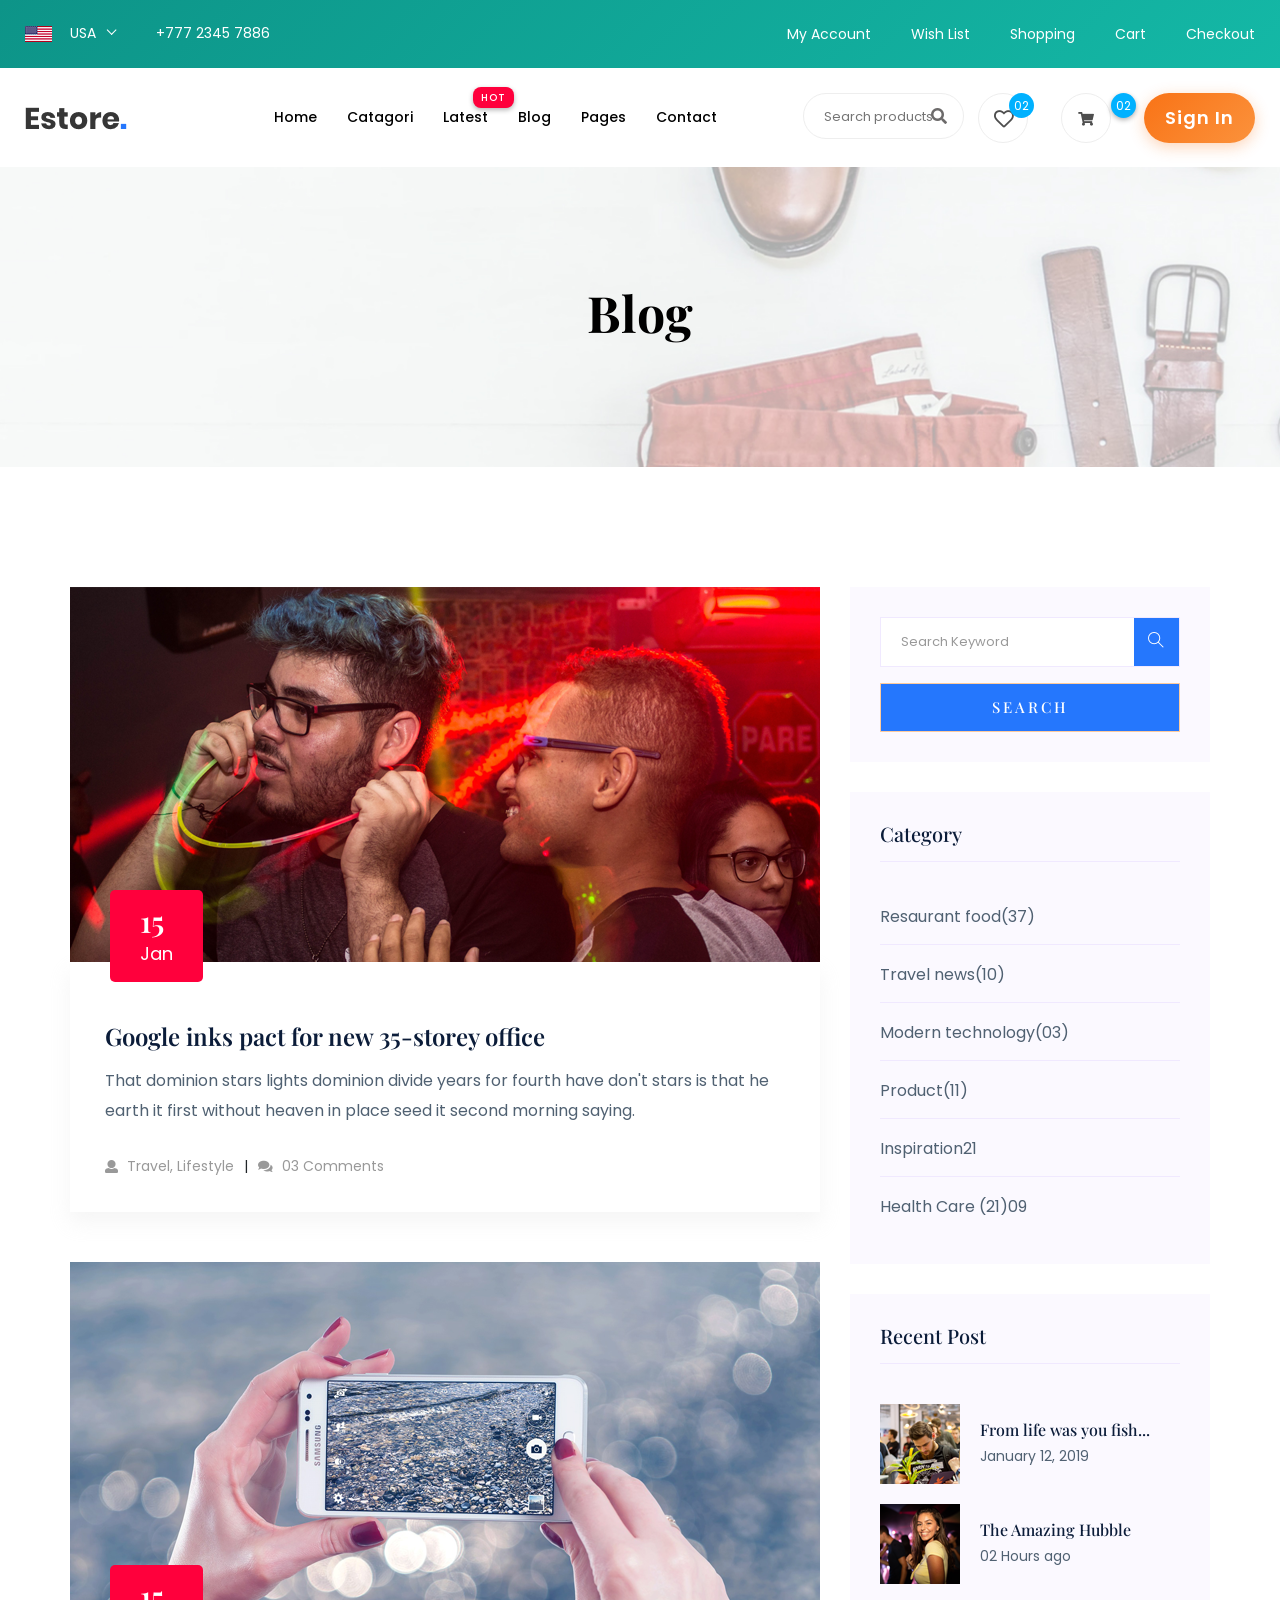
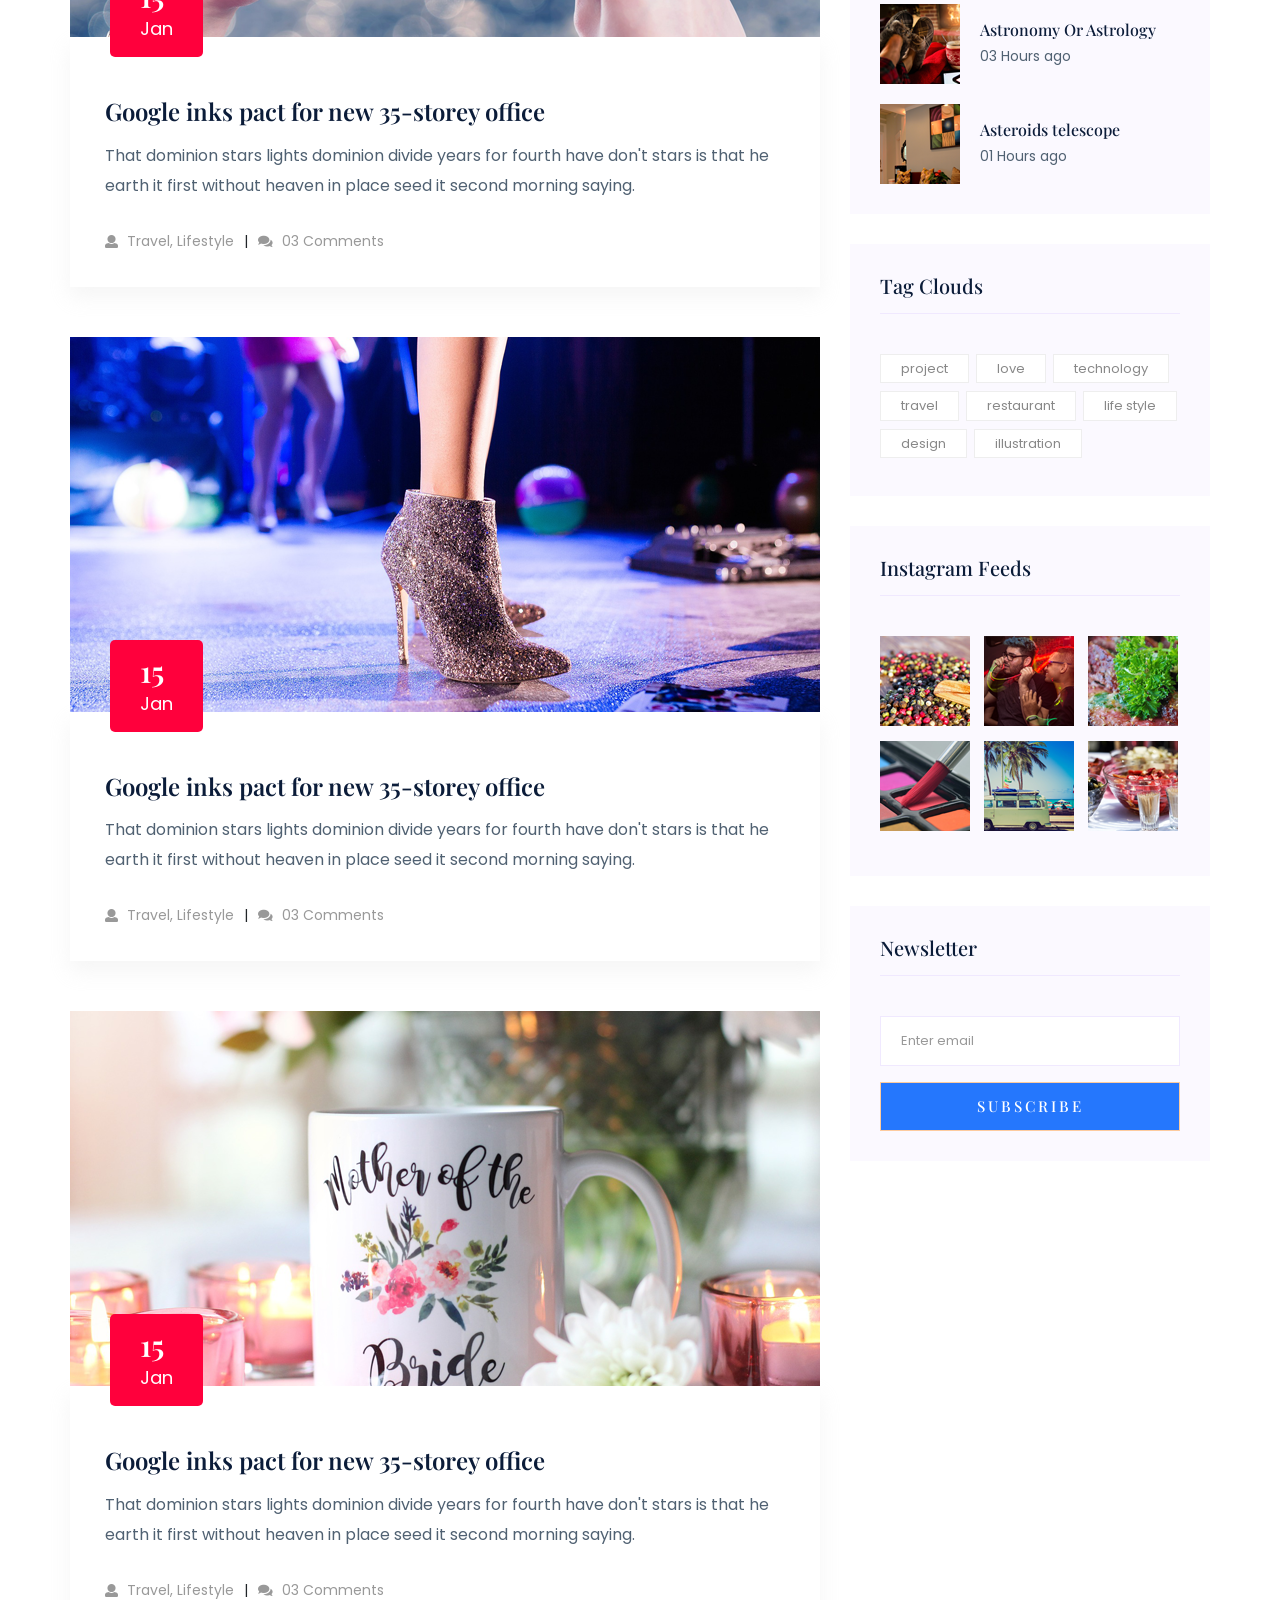
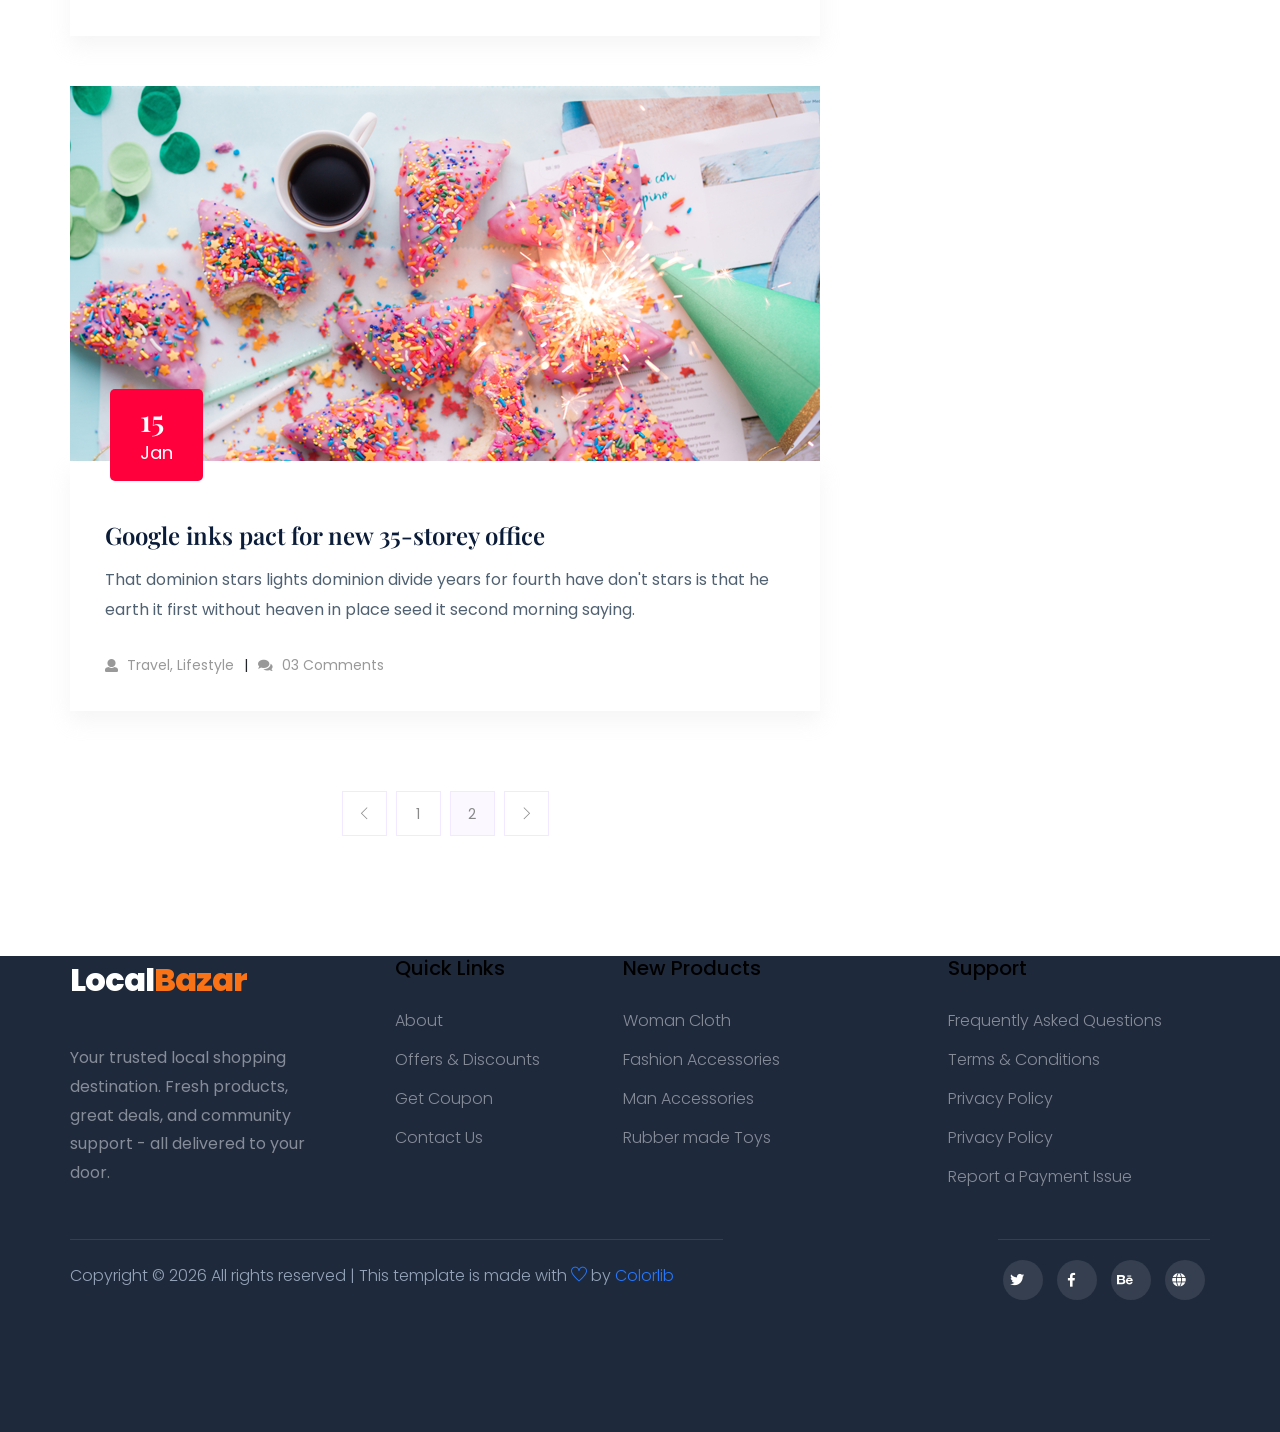
<file: blog.html>
<!doctype html>
<html class="no-js" lang="zxx">

<head>
    <meta charset="utf-8">
    <meta http-equiv="x-ua-compatible" content="ie=edge">
    <title>Blog - LocalBazar</title>
    <meta name="description" content="Read the latest from LocalBazar">
    <meta name="viewport" content="width=device-width, initial-scale=1">
    <link rel="manifest" href="site.webmanifest">
    <link rel="shortcut icon" type="image/x-icon" href="assets/img/favicon.ico">

    <!-- CSS here -->
    <link rel="stylesheet" href="assets/css/bootstrap.min.css">
    <link rel="stylesheet" href="assets/css/owl.carousel.min.css">
    <link rel="stylesheet" href="assets/css/flaticon.css">
    <link rel="stylesheet" href="assets/css/slicknav.css">
    <link rel="stylesheet" href="assets/css/animate.min.css">
    <link rel="stylesheet" href="assets/css/magnific-popup.css">
    <link rel="stylesheet" href="assets/css/fontawesome-all.min.css">
    <link rel="stylesheet" href="assets/css/themify-icons.css">
    <link rel="stylesheet" href="assets/css/slick.css">
    <link rel="stylesheet" href="assets/css/nice-select.css">
    <link rel="stylesheet" href="assets/css/style.css">
    <link rel="stylesheet" href="assets/css/localbazar-custom.css">
</head>
</head>

<body>

    <!-- Preloader Start -->
    <div id="preloader-active">
        <div class="preloader d-flex align-items-center justify-content-center">
            <div class="preloader-inner position-relative">
                <div class="preloader-circle"></div>
                <div class="preloader-img pere-text">
                    <img src="assets/img/logo/logo.png" alt="">
                </div>
            </div>
        </div>
    </div>
    <!-- Preloader Start-->

    <header>
        <!-- Header Start -->
        <div class="header-area">
            <div class="main-header ">
                <div class="header-top top-bg d-none d-lg-block">
                    <div class="container-fluid">
                        <div class="col-xl-12">
                            <div class="row d-flex justify-content-between align-items-center">
                                <div class="header-info-left d-flex">
                                    <div class="flag">
                                        <img src="assets/img/icon/header_icon.png" alt="">
                                    </div>
                                    <div class="select-this">
                                        <form action="#">
                                            <div class="select-itms">
                                                <select name="select" id="select1">
                                                    <option value="">USA</option>
                                                    <option value="">SPN</option>
                                                    <option value="">CDA</option>
                                                    <option value="">USD</option>
                                                </select>
                                            </div>
                                        </form>
                                    </div>
                                    <ul class="contact-now">
                                        <li>+777 2345 7886</li>
                                    </ul>
                                </div>
                                <div class="header-info-right">
                                    <ul>
                                        <li><a href="login.html">My Account </a></li>
                                        <li><a href="product_list.html">Wish List </a></li>
                                        <li><a href="cart.html">Shopping</a></li>
                                        <li><a href="cart.html">Cart</a></li>
                                        <li><a href="checkout.html">Checkout</a></li>
                                    </ul>
                                </div>
                            </div>
                        </div>
                    </div>
                </div>
                <div class="header-bottom  header-sticky">
                    <div class="container-fluid">
                        <div class="row align-items-center">
                            <!-- Logo -->
                            <div class="col-xl-1 col-lg-1 col-md-1 col-sm-3">
                                <div class="logo">
                                    <a href="index.html"><img src="assets/img/logo/logo.png" alt=""></a>
                                </div>
                            </div>
                            <div class="col-xl-6 col-lg-8 col-md-7 col-sm-5">
                                <!-- Main-menu -->
                                <div class="main-menu f-right d-none d-lg-block">
                                    <nav>
                                        <ul id="navigation">
                                            <li><a href="index.html">Home</a></li>
                                            <li><a href="Catagori.html">Catagori</a></li>
                                            <li class="hot"><a href="#">Latest</a>
                                                <ul class="submenu">
                                                    <li><a href="product_list.html"> Product list</a></li>
                                                    <li><a href="single-product.html"> Product Details</a></li>
                                                </ul>
                                            </li>
                                            <li><a href="blog.html">Blog</a>
                                                <ul class="submenu">
                                                    <li><a href="blog.html">Blog</a></li>
                                                    <li><a href="single-blog.html">Blog Details</a></li>
                                                </ul>
                                            </li>
                                            <li><a href="#">Pages</a>
                                                <ul class="submenu">
                                                    <li><a href="login.html">Login</a></li>
                                                    <li><a href="cart.html">Card</a></li>
                                                    <li><a href="elements.html">Element</a></li>
                                                    <li><a href="about.html">About</a></li>
                                                    <li><a href="confirmation.html">Confirmation</a></li>
                                                    <li><a href="cart.html">Shopping Cart</a></li>
                                                    <li><a href="checkout.html">Product Checkout</a></li>
                                                </ul>
                                            </li>
                                            <li><a href="contact.html">Contact</a></li>
                                        </ul>
                                    </nav>
                                </div>
                            </div>
                            <div class="col-xl-5 col-lg-3 col-md-3 col-sm-3 fix-card">
                                <ul class="header-right f-right d-none d-lg-block d-flex justify-content-between">
                                    <li class="d-none d-xl-block">
                                        <div class="form-box f-right ">
                                            <input type="text" name="Search" placeholder="Search products">
                                            <div class="search-icon">
                                                <i class="fas fa-search special-tag"></i>
                                            </div>
                                        </div>
                                    </li>
                                    <li class=" d-none d-xl-block">
                                        <div class="favorit-items">
                                            <i class="far fa-heart"></i>
                                        </div>
                                    </li>
                                    <li>
                                        <div class="shopping-card">
                                            <a href="cart.html"><i class="fas fa-shopping-cart"></i></a>
                                        </div>
                                    </li>
                                    <li class="d-none d-lg-block"> <a href="#" class="btn header-btn">Sign in</a></li>
                                </ul>
                            </div>
                            <!-- Mobile Menu -->
                            <div class="col-12">
                                <div class="mobile_menu d-block d-lg-none"></div>
                            </div>
                        </div>
                    </div>
                </div>
            </div>
        </div>
        <!-- Header End -->
    </header>

    <!-- slider Area Start-->
    <div class="slider-area ">
        <!-- Mobile Menu -->
        <div class="single-slider slider-height2 d-flex align-items-center"
            data-background="assets/img/hero/category.jpg">
            <div class="container">
                <div class="row">
                    <div class="col-xl-12">
                        <div class="hero-cap text-center">
                            <h2>Blog</h2>
                        </div>
                    </div>
                </div>
            </div>
        </div>
    </div>
    <!-- slider Area End-->

    <!--================Blog Area =================-->
    <section class="blog_area section-padding">
        <div class="container">
            <div class="row">
                <div class="col-lg-8 mb-5 mb-lg-0">
                    <div class="blog_left_sidebar">
                        <article class="blog_item">
                            <div class="blog_item_img">
                                <img class="card-img rounded-0" src="assets/img/blog/single_blog_1.png" alt="">
                                <a href="#" class="blog_item_date">
                                    <h3>15</h3>
                                    <p>Jan</p>
                                </a>
                            </div>

                            <div class="blog_details">
                                <a class="d-inline-block" href="single-blog.html">
                                    <h2>Google inks pact for new 35-storey office</h2>
                                </a>
                                <p>That dominion stars lights dominion divide years for fourth have don't stars is that
                                    he earth it first without heaven in place seed it second morning saying.</p>
                                <ul class="blog-info-link">
                                    <li><a href="#"><i class="fa fa-user"></i> Travel, Lifestyle</a></li>
                                    <li><a href="#"><i class="fa fa-comments"></i> 03 Comments</a></li>
                                </ul>
                            </div>
                        </article>

                        <article class="blog_item">
                            <div class="blog_item_img">
                                <img class="card-img rounded-0" src="assets/img/blog/single_blog_2.png" alt="">
                                <a href="#" class="blog_item_date">
                                    <h3>15</h3>
                                    <p>Jan</p>
                                </a>
                            </div>

                            <div class="blog_details">
                                <a class="d-inline-block" href="single-blog.html">
                                    <h2>Google inks pact for new 35-storey office</h2>
                                </a>
                                <p>That dominion stars lights dominion divide years for fourth have don't stars is that
                                    he earth it first without heaven in place seed it second morning saying.</p>
                                <ul class="blog-info-link">
                                    <li><a href="#"><i class="fa fa-user"></i> Travel, Lifestyle</a></li>
                                    <li><a href="#"><i class="fa fa-comments"></i> 03 Comments</a></li>
                                </ul>
                            </div>
                        </article>

                        <article class="blog_item">
                            <div class="blog_item_img">
                                <img class="card-img rounded-0" src="assets/img/blog/single_blog_3.png" alt="">
                                <a href="#" class="blog_item_date">
                                    <h3>15</h3>
                                    <p>Jan</p>
                                </a>
                            </div>

                            <div class="blog_details">
                                <a class="d-inline-block" href="single-blog.html">
                                    <h2>Google inks pact for new 35-storey office</h2>
                                </a>
                                <p>That dominion stars lights dominion divide years for fourth have don't stars is that
                                    he earth it first without heaven in place seed it second morning saying.</p>
                                <ul class="blog-info-link">
                                    <li><a href="#"><i class="fa fa-user"></i> Travel, Lifestyle</a></li>
                                    <li><a href="#"><i class="fa fa-comments"></i> 03 Comments</a></li>
                                </ul>
                            </div>
                        </article>

                        <article class="blog_item">
                            <div class="blog_item_img">
                                <img class="card-img rounded-0" src="assets/img/blog/single_blog_4.png" alt="">
                                <a href="#" class="blog_item_date">
                                    <h3>15</h3>
                                    <p>Jan</p>
                                </a>
                            </div>

                            <div class="blog_details">
                                <a class="d-inline-block" href="single-blog.html">
                                    <h2>Google inks pact for new 35-storey office</h2>
                                </a>
                                <p>That dominion stars lights dominion divide years for fourth have don't stars is that
                                    he earth it first without heaven in place seed it second morning saying.</p>
                                <ul class="blog-info-link">
                                    <li><a href="#"><i class="fa fa-user"></i> Travel, Lifestyle</a></li>
                                    <li><a href="#"><i class="fa fa-comments"></i> 03 Comments</a></li>
                                </ul>
                            </div>
                        </article>

                        <article class="blog_item">
                            <div class="blog_item_img">
                                <img class="card-img rounded-0" src="assets/img/blog/single_blog_5.png" alt="">
                                <a href="#" class="blog_item_date">
                                    <h3>15</h3>
                                    <p>Jan</p>
                                </a>
                            </div>

                            <div class="blog_details">
                                <a class="d-inline-block" href="single-blog.html">
                                    <h2>Google inks pact for new 35-storey office</h2>
                                </a>
                                <p>That dominion stars lights dominion divide years for fourth have don't stars is that
                                    he earth it first without heaven in place seed it second morning saying.</p>
                                <ul class="blog-info-link">
                                    <li><a href="#"><i class="fa fa-user"></i> Travel, Lifestyle</a></li>
                                    <li><a href="#"><i class="fa fa-comments"></i> 03 Comments</a></li>
                                </ul>
                            </div>
                        </article>

                        <nav class="blog-pagination justify-content-center d-flex">
                            <ul class="pagination">
                                <li class="page-item">
                                    <a href="#" class="page-link" aria-label="Previous">
                                        <i class="ti-angle-left"></i>
                                    </a>
                                </li>
                                <li class="page-item">
                                    <a href="#" class="page-link">1</a>
                                </li>
                                <li class="page-item active">
                                    <a href="#" class="page-link">2</a>
                                </li>
                                <li class="page-item">
                                    <a href="#" class="page-link" aria-label="Next">
                                        <i class="ti-angle-right"></i>
                                    </a>
                                </li>
                            </ul>
                        </nav>
                    </div>
                </div>
                <div class="col-lg-4">
                    <div class="blog_right_sidebar">
                        <aside class="single_sidebar_widget search_widget">
                            <form action="#">
                                <div class="form-group">
                                    <div class="input-group mb-3">
                                        <input type="text" class="form-control" placeholder='Search Keyword'
                                            onfocus="this.placeholder = ''"
                                            onblur="this.placeholder = 'Search Keyword'">
                                        <div class="input-group-append">
                                            <button class="btns" type="button"><i class="ti-search"></i></button>
                                        </div>
                                    </div>
                                </div>
                                <button class="button rounded-0 primary-bg text-white w-100 btn_1 boxed-btn"
                                    type="submit">Search</button>
                            </form>
                        </aside>

                        <aside class="single_sidebar_widget post_category_widget">
                            <h4 class="widget_title">Category</h4>
                            <ul class="list cat-list">
                                <li>
                                    <a href="#" class="d-flex">
                                        <p>Resaurant food</p>
                                        <p>(37)</p>
                                    </a>
                                </li>
                                <li>
                                    <a href="#" class="d-flex">
                                        <p>Travel news</p>
                                        <p>(10)</p>
                                    </a>
                                </li>
                                <li>
                                    <a href="#" class="d-flex">
                                        <p>Modern technology</p>
                                        <p>(03)</p>
                                    </a>
                                </li>
                                <li>
                                    <a href="#" class="d-flex">
                                        <p>Product</p>
                                        <p>(11)</p>
                                    </a>
                                </li>
                                <li>
                                    <a href="#" class="d-flex">
                                        <p>Inspiration</p>
                                        <p>21</p>
                                    </a>
                                </li>
                                <li>
                                    <a href="#" class="d-flex">
                                        <p>Health Care (21)</p>
                                        <p>09</p>
                                    </a>
                                </li>
                            </ul>
                        </aside>

                        <aside class="single_sidebar_widget popular_post_widget">
                            <h3 class="widget_title">Recent Post</h3>
                            <div class="media post_item">
                                <img src="assets/img/post/post_1.png" alt="post">
                                <div class="media-body">
                                    <a href="single-blog.html">
                                        <h3>From life was you fish...</h3>
                                    </a>
                                    <p>January 12, 2019</p>
                                </div>
                            </div>
                            <div class="media post_item">
                                <img src="assets/img/post/post_2.png" alt="post">
                                <div class="media-body">
                                    <a href="single-blog.html">
                                        <h3>The Amazing Hubble</h3>
                                    </a>
                                    <p>02 Hours ago</p>
                                </div>
                            </div>
                            <div class="media post_item">
                                <img src="assets/img/post/post_3.png" alt="post">
                                <div class="media-body">
                                    <a href="single-blog.html">
                                        <h3>Astronomy Or Astrology</h3>
                                    </a>
                                    <p>03 Hours ago</p>
                                </div>
                            </div>
                            <div class="media post_item">
                                <img src="assets/img/post/post_4.png" alt="post">
                                <div class="media-body">
                                    <a href="single-blog.html">
                                        <h3>Asteroids telescope</h3>
                                    </a>
                                    <p>01 Hours ago</p>
                                </div>
                            </div>
                        </aside>
                        <aside class="single_sidebar_widget tag_cloud_widget">
                            <h4 class="widget_title">Tag Clouds</h4>
                            <ul class="list">
                                <li>
                                    <a href="#">project</a>
                                </li>
                                <li>
                                    <a href="#">love</a>
                                </li>
                                <li>
                                    <a href="#">technology</a>
                                </li>
                                <li>
                                    <a href="#">travel</a>
                                </li>
                                <li>
                                    <a href="#">restaurant</a>
                                </li>
                                <li>
                                    <a href="#">life style</a>
                                </li>
                                <li>
                                    <a href="#">design</a>
                                </li>
                                <li>
                                    <a href="#">illustration</a>
                                </li>
                            </ul>
                        </aside>


                        <aside class="single_sidebar_widget instagram_feeds">
                            <h4 class="widget_title">Instagram Feeds</h4>
                            <ul class="instagram_row flex-wrap">
                                <li>
                                    <a href="#">
                                        <img class="img-fluid" src="assets/img/post/post_5.png" alt="">
                                    </a>
                                </li>
                                <li>
                                    <a href="#">
                                        <img class="img-fluid" src="assets/img/post/post_6.png" alt="">
                                    </a>
                                </li>
                                <li>
                                    <a href="#">
                                        <img class="img-fluid" src="assets/img/post/post_7.png" alt="">
                                    </a>
                                </li>
                                <li>
                                    <a href="#">
                                        <img class="img-fluid" src="assets/img/post/post_8.png" alt="">
                                    </a>
                                </li>
                                <li>
                                    <a href="#">
                                        <img class="img-fluid" src="assets/img/post/post_9.png" alt="">
                                    </a>
                                </li>
                                <li>
                                    <a href="#">
                                        <img class="img-fluid" src="assets/img/post/post_10.png" alt="">
                                    </a>
                                </li>
                            </ul>
                        </aside>


                        <aside class="single_sidebar_widget newsletter_widget">
                            <h4 class="widget_title">Newsletter</h4>

                            <form action="#">
                                <div class="form-group">
                                    <input type="email" class="form-control" onfocus="this.placeholder = ''"
                                        onblur="this.placeholder = 'Enter email'" placeholder='Enter email' required>
                                </div>
                                <button class="button rounded-0 primary-bg text-white w-100 btn_1 boxed-btn"
                                    type="submit">Subscribe</button>
                            </form>
                        </aside>
                    </div>
                </div>
            </div>
        </div>
    </section>
    <!--================Blog Area =================-->

    <footer>
        <!-- Footer Start-->
        <div class="footer-area footer-padding2">
            <div class="container">
                <div class="row d-flex justify-content-between">
                    <div class="col-xl-3 col-lg-3 col-md-5 col-sm-6">
                        <div class="single-footer-caption mb-50">
                            <div class="single-footer-caption mb-30">
                                <!-- logo -->
                                <div class="footer-logo">
                                    <a href="index.html">
                                        <span class="logo-text" style="font-size: 32px;">Local<span
                                                class="bazar">Bazar</span></span>
                                    </a>
                                </div>
                                <div class="footer-tittle">
                                    <div class="footer-pera">
                                        <p>Your trusted local shopping destination. Fresh products, great deals, and
                                            community support - all delivered to your door.</p>
                                    </div>
                                </div>
                            </div>
                        </div>
                    </div>
                    <div class="col-xl-2 col-lg-3 col-md-3 col-sm-5">
                        <div class="single-footer-caption mb-50">
                            <div class="footer-tittle">
                                <h4>Quick Links</h4>
                                <ul>
                                    <li><a href="#">About</a></li>
                                    <li><a href="#"> Offers & Discounts</a></li>
                                    <li><a href="#"> Get Coupon</a></li>
                                    <li><a href="#"> Contact Us</a></li>
                                </ul>
                            </div>
                        </div>
                    </div>
                    <div class="col-xl-3 col-lg-3 col-md-4 col-sm-7">
                        <div class="single-footer-caption mb-50">
                            <div class="footer-tittle">
                                <h4>New Products</h4>
                                <ul>
                                    <li><a href="#">Woman Cloth</a></li>
                                    <li><a href="#">Fashion Accessories</a></li>
                                    <li><a href="#"> Man Accessories</a></li>
                                    <li><a href="#"> Rubber made Toys</a></li>
                                </ul>
                            </div>
                        </div>
                    </div>
                    <div class="col-xl-3 col-lg-3 col-md-5 col-sm-7">
                        <div class="single-footer-caption mb-50">
                            <div class="footer-tittle">
                                <h4>Support</h4>
                                <ul>
                                    <li><a href="#">Frequently Asked Questions</a></li>
                                    <li><a href="#">Terms & Conditions</a></li>
                                    <li><a href="#">Privacy Policy</a></li>
                                    <li><a href="#">Privacy Policy</a></li>
                                    <li><a href="#">Report a Payment Issue</a></li>
                                </ul>
                            </div>
                        </div>
                    </div>
                </div>
                <!-- Footer bottom -->
                <div class="row">
                    <div class="col-xl-7 col-lg-7 col-md-7">
                        <div class="footer-copy-right">
                            <p><!-- Link back to Colorlib can't be removed. Template is licensed under CC BY 3.0. -->
                                Copyright &copy;
                                <script>document.write(new Date().getFullYear());</script> All rights reserved | This
                                template is made with <i class="ti-heart" aria-hidden="true"></i> by <a
                                    href="https://colorlib.com" target="_blank">Colorlib</a>
                                <!-- Link back to Colorlib can't be removed. Template is licensed under CC BY 3.0. -->
                            </p>
                        </div>
                    </div>
                    <div class="col-xl-5 col-lg-5 col-md-5">
                        <div class="footer-copy-right f-right">
                            <!-- social -->
                            <div class="footer-social">
                                <a href="#"><i class="fab fa-twitter"></i></a>
                                <a href="#"><i class="fab fa-facebook-f"></i></a>
                                <a href="#"><i class="fab fa-behance"></i></a>
                                <a href="#"><i class="fas fa-globe"></i></a>
                            </div>
                        </div>
                    </div>
                </div>
            </div>
        </div>
        <!-- Footer End-->
    </footer>

    <!-- JS here -->
    <!-- All JS Custom Plugins Link Here here -->
    <script src="./assets/js/vendor/modernizr-3.5.0.min.js"></script>

    <!-- Jquery, Popper, Bootstrap -->
    <script src="./assets/js/vendor/jquery-1.12.4.min.js"></script>
    <script src="./assets/js/popper.min.js"></script>
    <script src="./assets/js/bootstrap.min.js"></script>
    <!-- Jquery Mobile Menu -->
    <script src="./assets/js/jquery.slicknav.min.js"></script>

    <!-- Jquery Slick , Owl-Carousel Plugins -->
    <script src="./assets/js/owl.carousel.min.js"></script>
    <script src="./assets/js/slick.min.js"></script>

    <!-- One Page, Animated-HeadLin -->
    <script src="./assets/js/wow.min.js"></script>
    <script src="./assets/js/animated.headline.js"></script>

    <!-- Scrollup, nice-select, sticky -->
    <script src="./assets/js/jquery.scrollUp.min.js"></script>
    <script src="./assets/js/jquery.nice-select.min.js"></script>
    <script src="./assets/js/jquery.sticky.js"></script>
    <script src="./assets/js/jquery.magnific-popup.js"></script>

    <!-- contact js -->
    <script src="./assets/js/contact.js"></script>
    <script src="./assets/js/jquery.form.js"></script>
    <script src="./assets/js/jquery.validate.min.js"></script>
    <script src="./assets/js/mail-script.js"></script>
    <script src="./assets/js/jquery.ajaxchimp.min.js"></script>

    <!-- Jquery Plugins, main Jquery -->
    <script src="./assets/js/plugins.js"></script>
    <script src="./assets/js/main.js"></script>

</body>

</html>
</file>
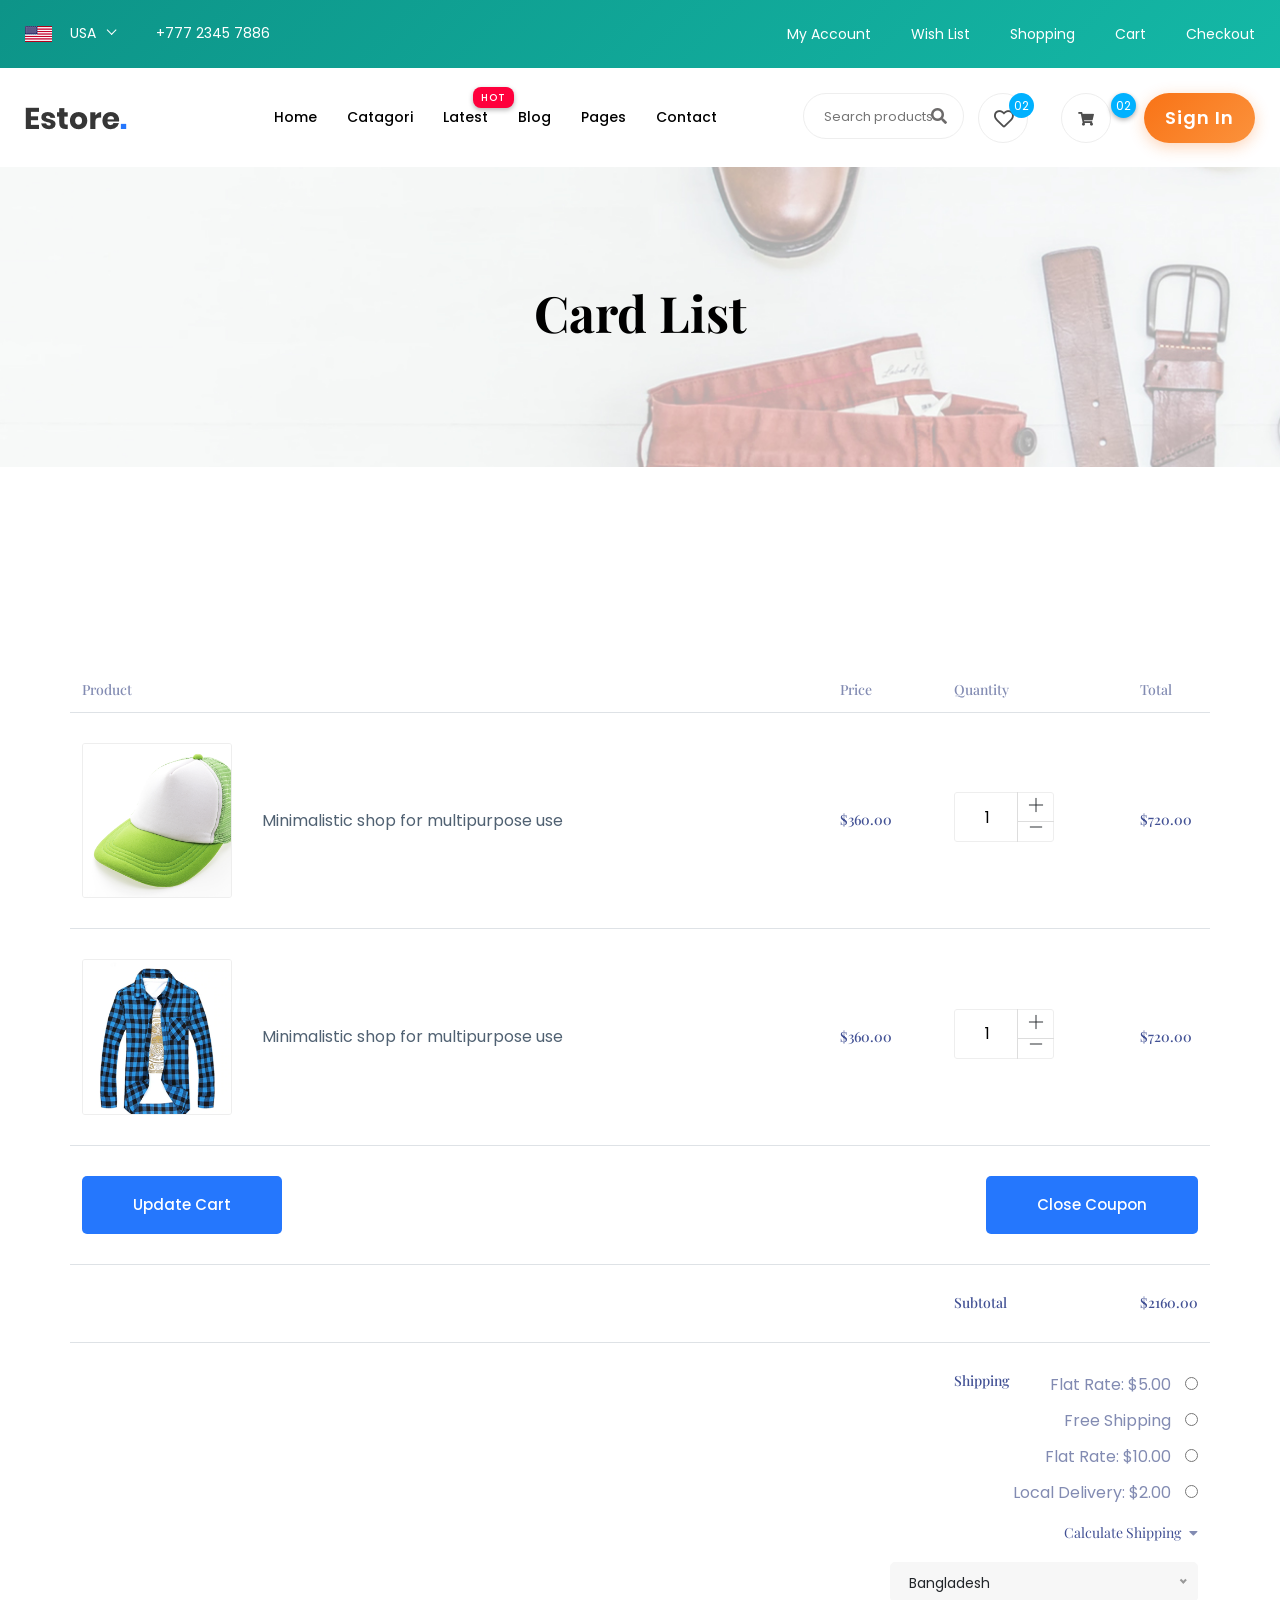
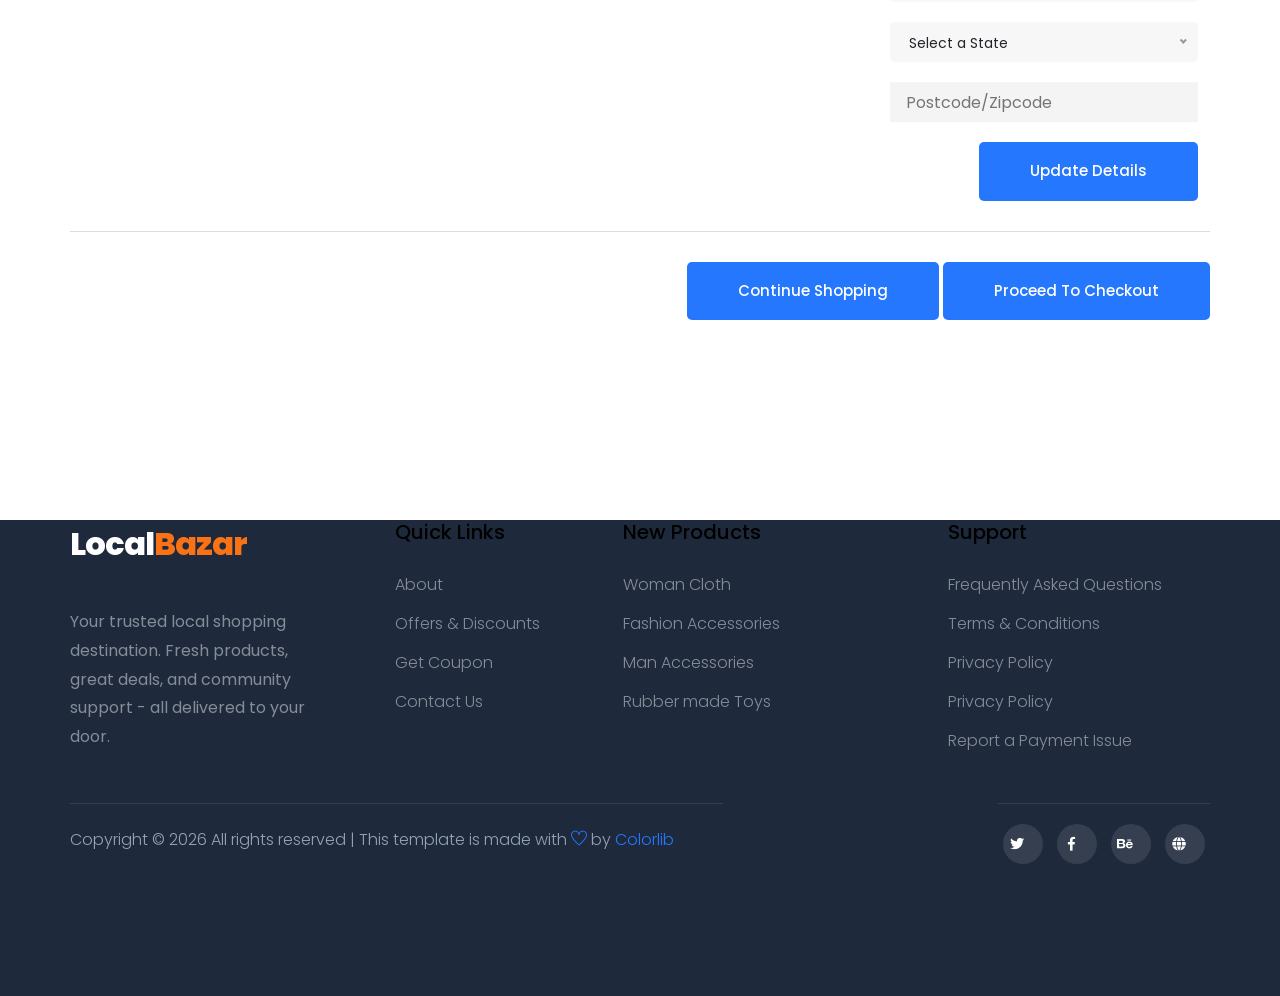
<file: cart.html>
<!doctype html>
<html lang="zxx">

<head>
  <meta charset="utf-8">
  <meta http-equiv="x-ua-compatible" content="ie=edge">
  <title>Shopping Cart - LocalBazar</title>
  <meta name="description" content="Your LocalBazar shopping cart">
  <meta name="viewport" content="width=device-width, initial-scale=1">
  <link rel="manifest" href="site.webmanifest">
  <link rel="shortcut icon" type="image/x-icon" href="assets/img/favicon.ico">

  <!-- CSS here -->
  <link rel="stylesheet" href="assets/css/bootstrap.min.css">
  <link rel="stylesheet" href="assets/css/owl.carousel.min.css">
  <link rel="stylesheet" href="assets/css/flaticon.css">
  <link rel="stylesheet" href="assets/css/slicknav.css">
  <link rel="stylesheet" href="assets/css/animate.min.css">
  <link rel="stylesheet" href="assets/css/magnific-popup.css">
  <link rel="stylesheet" href="assets/css/fontawesome-all.min.css">
  <link rel="stylesheet" href="assets/css/themify-icons.css">
  <link rel="stylesheet" href="assets/css/slick.css">
  <link rel="stylesheet" href="assets/css/nice-select.css">
  <link rel="stylesheet" href="assets/css/style.css">
  <link rel="stylesheet" href="assets/css/localbazar-custom.css">
</head>

<body>

  <header>
    <!-- Header Start -->
    <div class="header-area">
      <div class="main-header ">
        <div class="header-top top-bg d-none d-lg-block">
          <div class="container-fluid">
            <div class="col-xl-12">
              <div class="row d-flex justify-content-between align-items-center">
                <div class="header-info-left d-flex">
                  <div class="flag">
                    <img src="assets/img/icon/header_icon.png" alt="">
                  </div>
                  <div class="select-this">
                    <form action="#">
                      <div class="select-itms">
                        <select name="select" id="select1">
                          <option value="">USA</option>
                          <option value="">SPN</option>
                          <option value="">CDA</option>
                          <option value="">USD</option>
                        </select>
                      </div>
                    </form>
                  </div>
                  <ul class="contact-now">
                    <li>+777 2345 7886</li>
                  </ul>
                </div>
                <div class="header-info-right">
                  <ul>
                    <li><a href="login.html">My Account </a></li>
                    <li><a href="product_list.html">Wish List </a></li>
                    <li><a href="cart.html">Shopping</a></li>
                    <li><a href="cart.html">Cart</a></li>
                    <li><a href="checkout.html">Checkout</a></li>
                  </ul>
                </div>
              </div>
            </div>
          </div>
        </div>
        <div class="header-bottom  header-sticky">
          <div class="container-fluid">
            <div class="row align-items-center">
              <!-- Logo -->
              <div class="col-xl-1 col-lg-1 col-md-1 col-sm-3">
                <div class="logo">
                  <a href="index.html"><img src="assets/img/logo/logo.png" alt=""></a>
                </div>
              </div>
              <div class="col-xl-6 col-lg-8 col-md-7 col-sm-5">
                <!-- Main-menu -->
                <div class="main-menu f-right d-none d-lg-block">
                  <nav>
                    <ul id="navigation">
                      <li><a href="index.html">Home</a></li>
                      <li><a href="Catagori.html">Catagori</a></li>
                      <li class="hot"><a href="#">Latest</a>
                        <ul class="submenu">
                          <li><a href="product_list.html"> Product list</a></li>
                          <li><a href="single-product.html"> Product Details</a></li>
                        </ul>
                      </li>
                      <li><a href="blog.html">Blog</a>
                        <ul class="submenu">
                          <li><a href="blog.html">Blog</a></li>
                          <li><a href="single-blog.html">Blog Details</a></li>
                        </ul>
                      </li>
                      <li><a href="#">Pages</a>
                        <ul class="submenu">
                          <li><a href="login.html">Login</a></li>
                          <li><a href="cart.html">Card</a></li>
                          <li><a href="elements.html">Element</a></li>
                          <li><a href="about.html">About</a></li>
                          <li><a href="confirmation.html">Confirmation</a></li>
                          <li><a href="cart.html">Shopping Cart</a></li>
                          <li><a href="checkout.html">Product Checkout</a></li>
                        </ul>
                      </li>
                      <li><a href="contact.html">Contact</a></li>
                    </ul>
                  </nav>
                </div>
              </div>
              <div class="col-xl-5 col-lg-3 col-md-3 col-sm-3 fix-card">
                <ul class="header-right f-right d-none d-lg-block d-flex justify-content-between">
                  <li class="d-none d-xl-block">
                    <div class="form-box f-right ">
                      <input type="text" name="Search" placeholder="Search products">
                      <div class="search-icon">
                        <i class="fas fa-search special-tag"></i>
                      </div>
                    </div>
                  </li>
                  <li class=" d-none d-xl-block">
                    <div class="favorit-items">
                      <i class="far fa-heart"></i>
                    </div>
                  </li>
                  <li>
                    <div class="shopping-card">
                      <a href="cart.html"><i class="fas fa-shopping-cart"></i></a>
                    </div>
                  </li>
                  <li class="d-none d-lg-block"> <a href="#" class="btn header-btn">Sign in</a></li>
                </ul>
              </div>
              <!-- Mobile Menu -->
              <div class="col-12">
                <div class="mobile_menu d-block d-lg-none"></div>
              </div>
            </div>
          </div>
        </div>
      </div>
    </div>
    <!-- Header End -->
  </header>

  <!-- slider Area Start-->
  <div class="slider-area ">
    <!-- Mobile Menu -->
    <div class="single-slider slider-height2 d-flex align-items-center" data-background="assets/img/hero/category.jpg">
      <div class="container">
        <div class="row">
          <div class="col-xl-12">
            <div class="hero-cap text-center">
              <h2>Card List</h2>
            </div>
          </div>
        </div>
      </div>
    </div>
  </div>
  <!-- slider Area End-->

  <!--================Cart Area =================-->
  <section class="cart_area section_padding">
    <div class="container">
      <div class="cart_inner">
        <div class="table-responsive">
          <table class="table">
            <thead>
              <tr>
                <th scope="col">Product</th>
                <th scope="col">Price</th>
                <th scope="col">Quantity</th>
                <th scope="col">Total</th>
              </tr>
            </thead>
            <tbody>
              <tr>
                <td>
                  <div class="media">
                    <div class="d-flex">
                      <img src="assets/img/arrivel/arrivel_1.png" alt="" />
                    </div>
                    <div class="media-body">
                      <p>Minimalistic shop for multipurpose use</p>
                    </div>
                  </div>
                </td>
                <td>
                  <h5>$360.00</h5>
                </td>
                <td>
                  <div class="product_count">
                    <!-- <input type="text" value="1" min="0" max="10" title="Quantity:"
                      class="input-text qty input-number" />
                    <button
                      class="increase input-number-increment items-count" type="button">
                      <i class="ti-angle-up"></i>
                    </button>
                    <button
                      class="reduced input-number-decrement items-count" type="button">
                      <i class="ti-angle-down"></i>
                    </button> -->
                    <span class="input-number-decrement"> <i class="ti-minus"></i></span>
                    <input class="input-number" type="text" value="1" min="0" max="10">
                    <span class="input-number-increment"> <i class="ti-plus"></i></span>
                  </div>
                </td>
                <td>
                  <h5>$720.00</h5>
                </td>
              </tr>
              <tr>
                <td>
                  <div class="media">
                    <div class="d-flex">
                      <img src="assets/img/arrivel/arrivel_2.png" alt="" />
                    </div>
                    <div class="media-body">
                      <p>Minimalistic shop for multipurpose use</p>
                    </div>
                  </div>
                </td>
                <td>
                  <h5>$360.00</h5>
                </td>
                <td>
                  <div class="product_count">
                    <span class="input-number-decrement"> <i class="ti-minus"></i></span>
                    <input class="input-number" type="text" value="1" min="0" max="10">
                    <span class="input-number-increment"> <i class="ti-plus"></i></span>
                  </div>
                </td>
                <td>
                  <h5>$720.00</h5>
                </td>
              </tr>
              <tr class="bottom_button">
                <td>
                  <a class="btn_1" href="#">Update Cart</a>
                </td>
                <td></td>
                <td></td>
                <td>
                  <div class="cupon_text float-right">
                    <a class="btn_1" href="#">Close Coupon</a>
                  </div>
                </td>
              </tr>
              <tr>
                <td></td>
                <td></td>
                <td>
                  <h5>Subtotal</h5>
                </td>
                <td>
                  <h5>$2160.00</h5>
                </td>
              </tr>
              <tr class="shipping_area">
                <td></td>
                <td></td>
                <td>
                  <h5>Shipping</h5>
                </td>
                <td>
                  <div class="shipping_box">
                    <ul class="list">
                      <li>
                        Flat Rate: $5.00
                        <input type="radio" aria-label="Radio button for following text input">
                      </li>
                      <li>
                        Free Shipping
                        <input type="radio" aria-label="Radio button for following text input">
                      </li>
                      <li>
                        Flat Rate: $10.00
                        <input type="radio" aria-label="Radio button for following text input">
                      </li>
                      <li class="active">
                        Local Delivery: $2.00
                        <input type="radio" aria-label="Radio button for following text input">
                      </li>
                    </ul>
                    <h6>
                      Calculate Shipping
                      <i class="fa fa-caret-down" aria-hidden="true"></i>
                    </h6>
                    <select class="shipping_select">
                      <option value="1">Bangladesh</option>
                      <option value="2">India</option>
                      <option value="4">Pakistan</option>
                    </select>
                    <select class="shipping_select section_bg">
                      <option value="1">Select a State</option>
                      <option value="2">Select a State</option>
                      <option value="4">Select a State</option>
                    </select>
                    <input class="post_code" type="text" placeholder="Postcode/Zipcode" />
                    <a class="btn_1" href="#">Update Details</a>
                  </div>
                </td>
              </tr>
            </tbody>
          </table>
          <div class="checkout_btn_inner float-right">
            <a class="btn_1" href="#">Continue Shopping</a>
            <a class="btn_1 checkout_btn_1" href="#">Proceed to checkout</a>
          </div>
        </div>
      </div>
  </section>
  <!--================End Cart Area =================-->

  <footer>
    <!-- Footer Start-->
    <div class="footer-area footer-padding2">
      <div class="container">
        <div class="row d-flex justify-content-between">
          <div class="col-xl-3 col-lg-3 col-md-5 col-sm-6">
            <div class="single-footer-caption mb-50">
              <div class="single-footer-caption mb-30">
                <!-- logo -->
                <div class="footer-logo">
                  <a href="index.html">
                    <span class="logo-text" style="font-size: 32px;">Local<span class="bazar">Bazar</span></span>
                  </a>
                </div>
                <div class="footer-tittle">
                  <div class="footer-pera">
                    <p>Your trusted local shopping destination. Fresh products, great deals, and community support - all
                      delivered to your door.</p>
                  </div>
                </div>
              </div>
            </div>
          </div>
          <div class="col-xl-2 col-lg-3 col-md-3 col-sm-5">
            <div class="single-footer-caption mb-50">
              <div class="footer-tittle">
                <h4>Quick Links</h4>
                <ul>
                  <li><a href="#">About</a></li>
                  <li><a href="#"> Offers & Discounts</a></li>
                  <li><a href="#"> Get Coupon</a></li>
                  <li><a href="#"> Contact Us</a></li>
                </ul>
              </div>
            </div>
          </div>
          <div class="col-xl-3 col-lg-3 col-md-4 col-sm-7">
            <div class="single-footer-caption mb-50">
              <div class="footer-tittle">
                <h4>New Products</h4>
                <ul>
                  <li><a href="#">Woman Cloth</a></li>
                  <li><a href="#">Fashion Accessories</a></li>
                  <li><a href="#"> Man Accessories</a></li>
                  <li><a href="#"> Rubber made Toys</a></li>
                </ul>
              </div>
            </div>
          </div>
          <div class="col-xl-3 col-lg-3 col-md-5 col-sm-7">
            <div class="single-footer-caption mb-50">
              <div class="footer-tittle">
                <h4>Support</h4>
                <ul>
                  <li><a href="#">Frequently Asked Questions</a></li>
                  <li><a href="#">Terms & Conditions</a></li>
                  <li><a href="#">Privacy Policy</a></li>
                  <li><a href="#">Privacy Policy</a></li>
                  <li><a href="#">Report a Payment Issue</a></li>
                </ul>
              </div>
            </div>
          </div>
        </div>
        <!-- Footer bottom -->
        <div class="row">
          <div class="col-xl-7 col-lg-7 col-md-7">
            <div class="footer-copy-right">
              <p><!-- Link back to Colorlib can't be removed. Template is licensed under CC BY 3.0. -->
                Copyright &copy;
                <script>document.write(new Date().getFullYear());</script> All rights reserved | This template is made
                with <i class="ti-heart" aria-hidden="true"></i> by <a href="https://colorlib.com"
                  target="_blank">Colorlib</a>
                <!-- Link back to Colorlib can't be removed. Template is licensed under CC BY 3.0. -->
              </p>
            </div>
          </div>
          <div class="col-xl-5 col-lg-5 col-md-5">
            <div class="footer-copy-right f-right">
              <!-- social -->
              <div class="footer-social">
                <a href="#"><i class="fab fa-twitter"></i></a>
                <a href="#"><i class="fab fa-facebook-f"></i></a>
                <a href="#"><i class="fab fa-behance"></i></a>
                <a href="#"><i class="fas fa-globe"></i></a>
              </div>
            </div>
          </div>
        </div>
      </div>
    </div>

    <!-- Footer End-->
  </footer>

  <!-- JS here -->

  <!-- All JS Custom Plugins Link Here here -->
  <script src="./assets/js/vendor/modernizr-3.5.0.min.js"></script>

  <!-- Jquery, Popper, Bootstrap -->
  <script src="./assets/js/vendor/jquery-1.12.4.min.js"></script>
  <script src="./assets/js/popper.min.js"></script>
  <script src="./assets/js/bootstrap.min.js"></script>
  <!-- Jquery Mobile Menu -->
  <script src="./assets/js/jquery.slicknav.min.js"></script>

  <!-- Jquery Slick , Owl-Carousel Plugins -->
  <script src="./assets/js/owl.carousel.min.js"></script>
  <script src="./assets/js/slick.min.js"></script>

  <!-- One Page, Animated-HeadLin -->
  <script src="./assets/js/wow.min.js"></script>
  <script src="./assets/js/animated.headline.js"></script>

  <!-- Scrollup, nice-select, sticky -->
  <script src="./assets/js/jquery.scrollUp.min.js"></script>
  <script src="./assets/js/jquery.nice-select.min.js"></script>
  <script src="./assets/js/jquery.sticky.js"></script>
  <script src="./assets/js/jquery.magnific-popup.js"></script>

  <!-- contact js -->
  <script src="./assets/js/contact.js"></script>
  <script src="./assets/js/jquery.form.js"></script>
  <script src="./assets/js/jquery.validate.min.js"></script>
  <script src="./assets/js/mail-script.js"></script>
  <script src="./assets/js/jquery.ajaxchimp.min.js"></script>

  <!-- Jquery Plugins, main Jquery -->
  <script src="./assets/js/plugins.js"></script>
  <script src="./assets/js/main.js"></script>
</body>

</html>
</file>
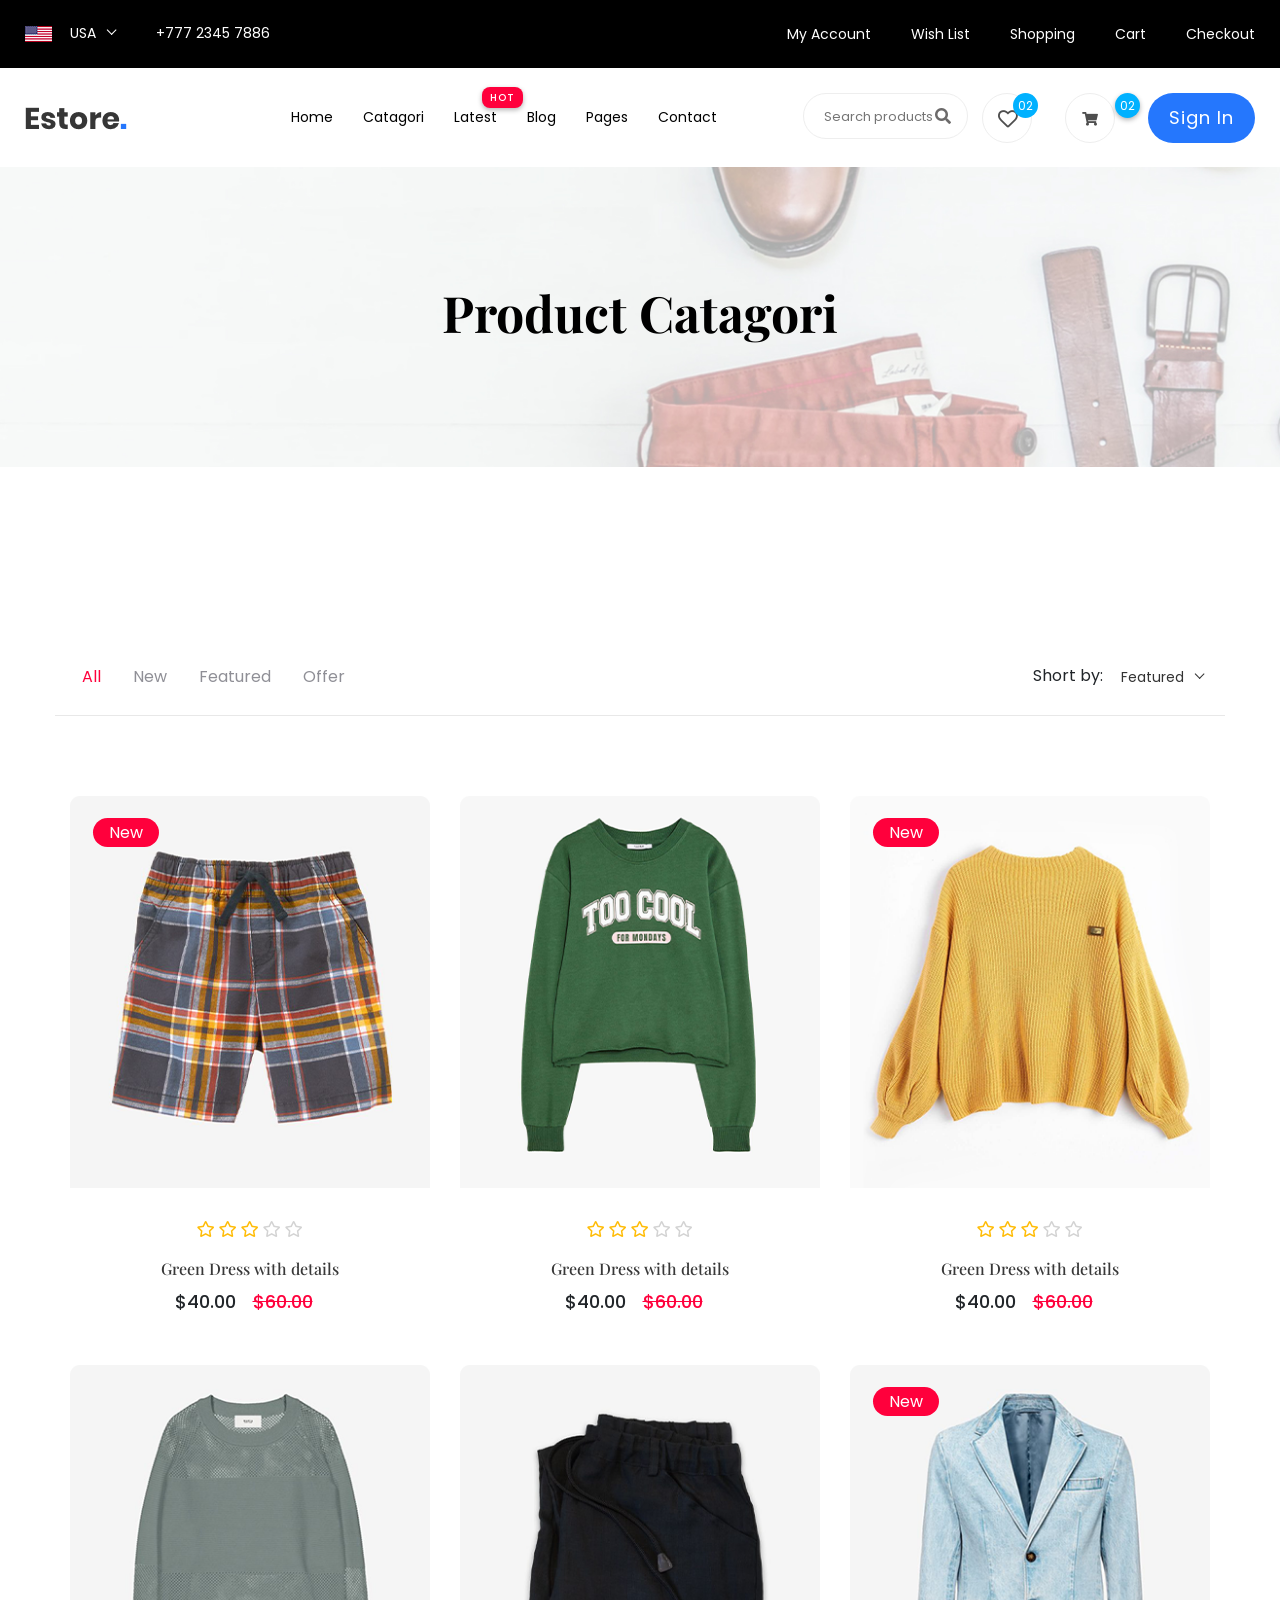
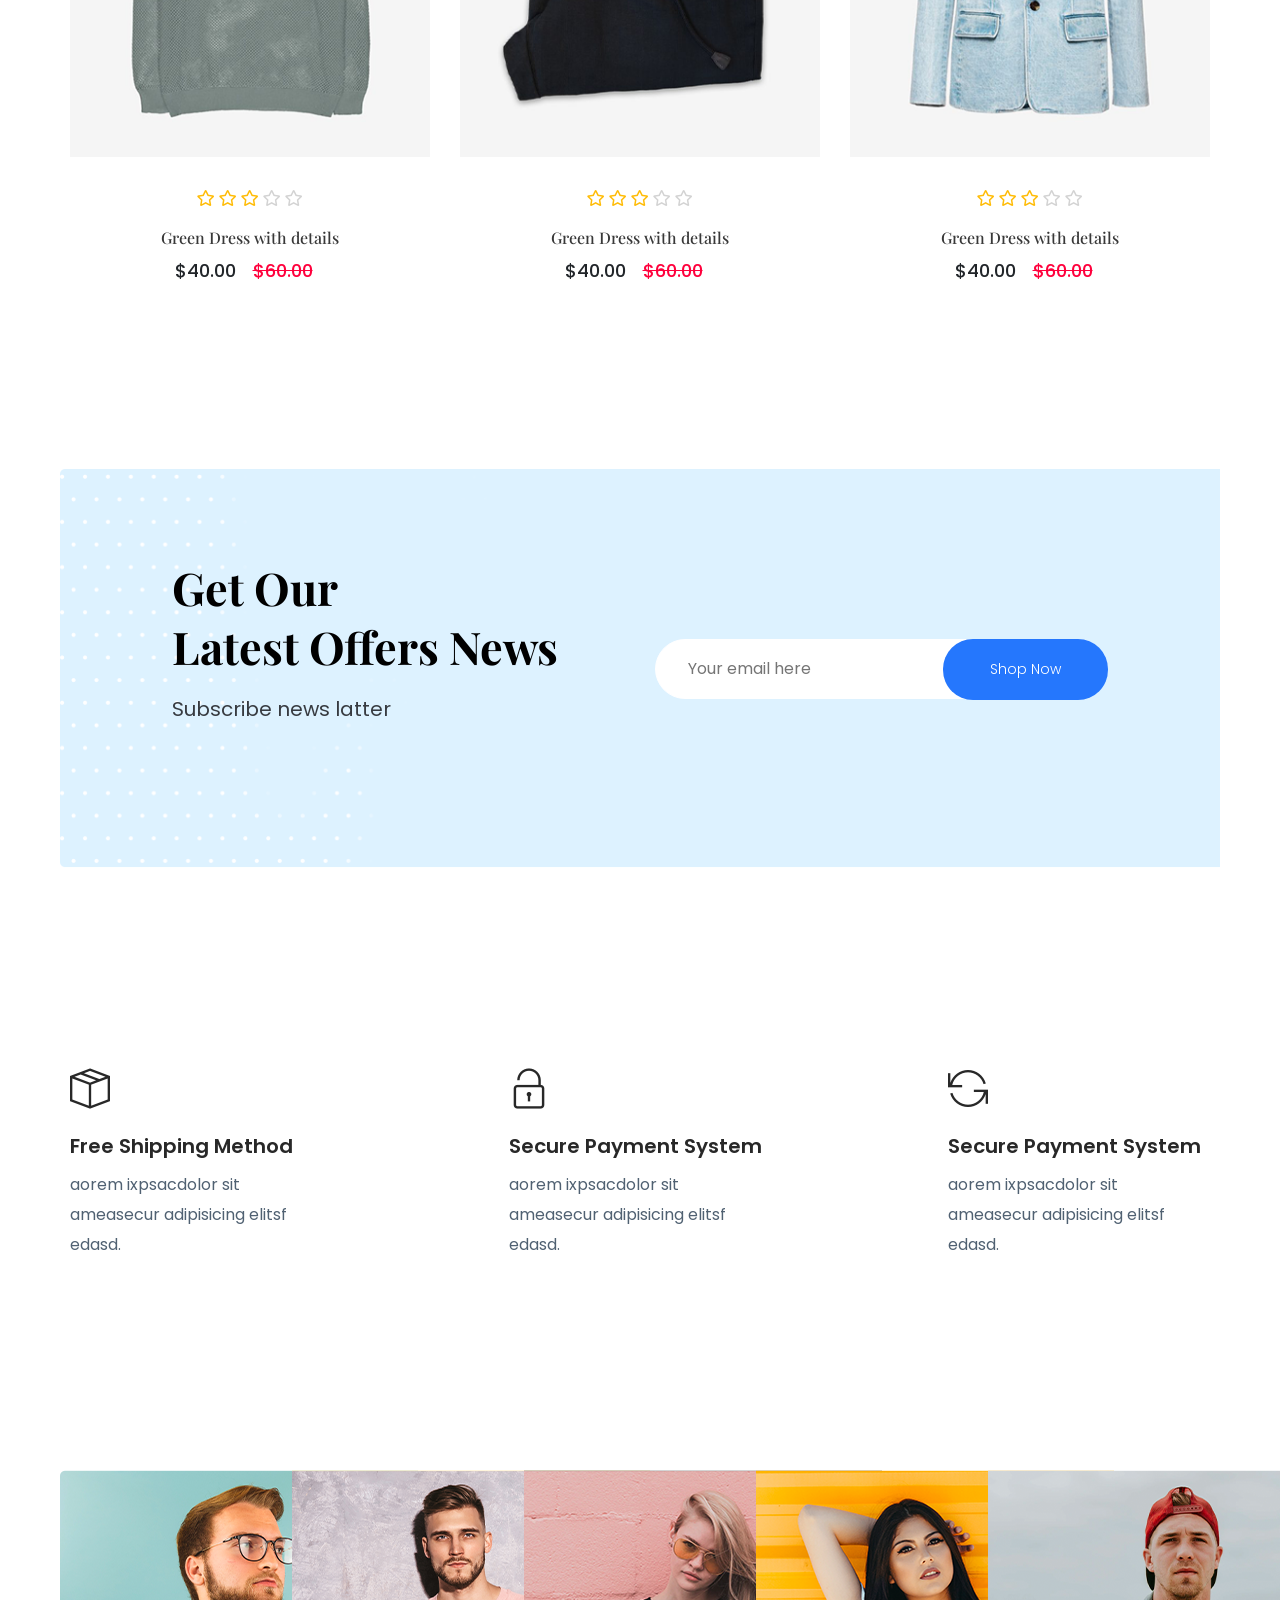
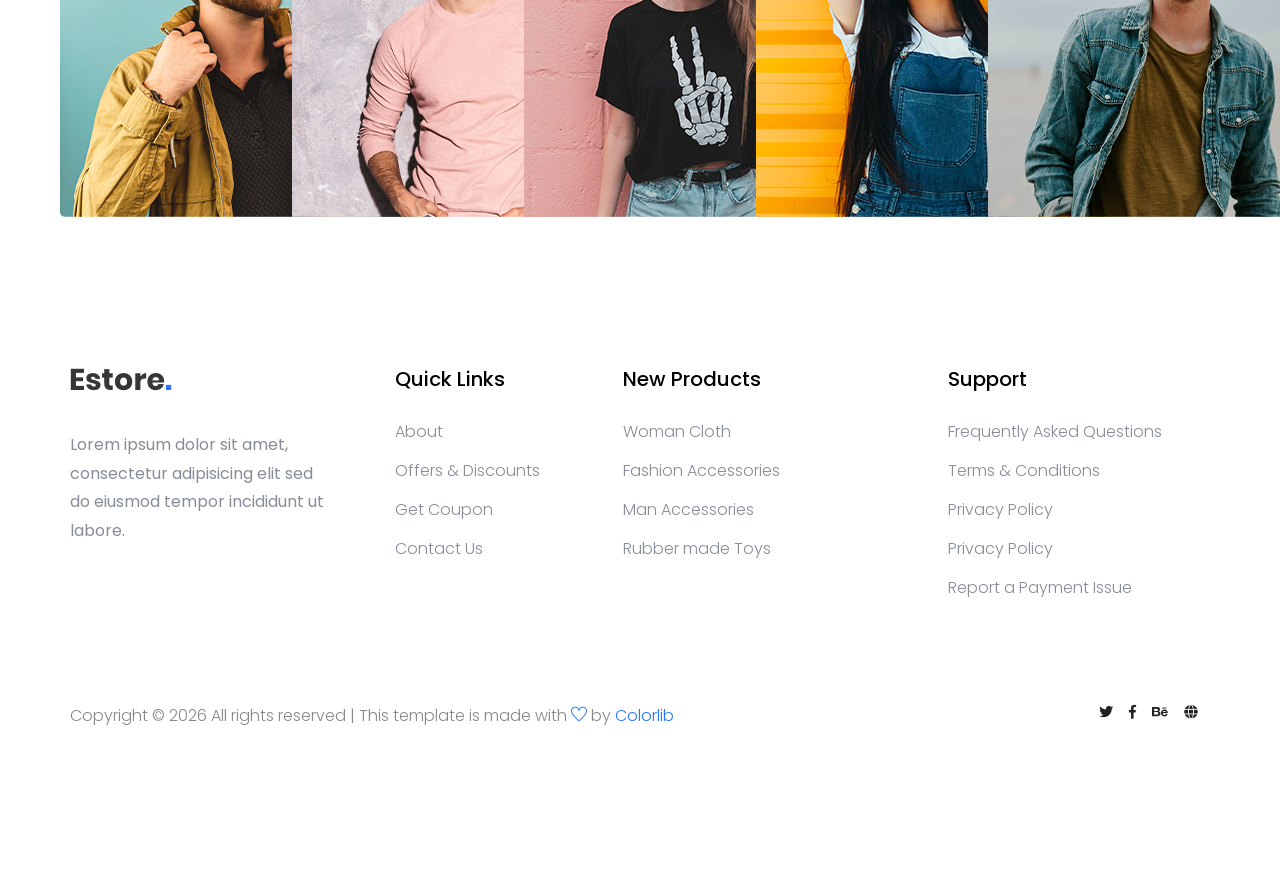
<file: Catagori.html>
<!doctype html>
<html class="no-js" lang="zxx">

<head>
    <meta charset="utf-8">
    <meta http-equiv="x-ua-compatible" content="ie=edge">
    <title>Categories - LocalBazar</title>
    <meta name="description" content="Browse LocalBazar product categories">
    <meta name="viewport" content="width=device-width, initial-scale=1">
    <link rel="manifest" href="site.webmanifest">
    <link rel="shortcut icon" type="image/x-icon" href="assets/img/favicon.ico">

    <!-- CSS here -->
    <link rel="stylesheet" href="assets/css/bootstrap.min.css">
    <link rel="stylesheet" href="assets/css/owl.carousel.min.css">
    <link rel="stylesheet" href="assets/css/flaticon.css">
    <link rel="stylesheet" href="assets/css/slicknav.css">
    <link rel="stylesheet" href="assets/css/animate.min.css">
    <link rel="stylesheet" href="assets/css/magnific-popup.css">
    <link rel="stylesheet" href="assets/css/fontawesome-all.min.css">
    <link rel="stylesheet" href="assets/css/themify-icons.css">
    <link rel="stylesheet" href="assets/css/slick.css">
    <link rel="stylesheet" href="assets/css/nice-select.css">
    <link rel="stylesheet" href="assets/css/style.css">
</head>

<body>

    <!-- Preloader Start -->
    <div id="preloader-active">
        <div class="preloader d-flex align-items-center justify-content-center">
            <div class="preloader-inner position-relative">
                <div class="preloader-circle"></div>
                <div class="preloader-img pere-text">
                    <img src="assets/img/logo/logo.png" alt="">
                </div>
            </div>
        </div>
    </div>
    <!-- Preloader Start -->

    <header>
        <!-- Header Start -->
        <div class="header-area">
            <div class="main-header ">
                <div class="header-top top-bg d-none d-lg-block">
                    <div class="container-fluid">
                        <div class="col-xl-12">
                            <div class="row d-flex justify-content-between align-items-center">
                                <div class="header-info-left d-flex">
                                    <div class="flag">
                                        <img src="assets/img/icon/header_icon.png" alt="">
                                    </div>
                                    <div class="select-this">
                                        <form action="#">
                                            <div class="select-itms">
                                                <select name="select" id="select1">
                                                    <option value="">USA</option>
                                                    <option value="">SPN</option>
                                                    <option value="">CDA</option>
                                                    <option value="">USD</option>
                                                </select>
                                            </div>
                                        </form>
                                    </div>
                                    <ul class="contact-now">
                                        <li>+777 2345 7886</li>
                                    </ul>
                                </div>
                                <div class="header-info-right">
                                    <ul>
                                        <li><a href="login.html">My Account </a></li>
                                        <li><a href="product_list.html">Wish List </a></li>
                                        <li><a href="cart.html">Shopping</a></li>
                                        <li><a href="cart.html">Cart</a></li>
                                        <li><a href="checkout.html">Checkout</a></li>
                                    </ul>
                                </div>
                            </div>
                        </div>
                    </div>
                </div>
                <div class="header-bottom  header-sticky">
                    <div class="container-fluid">
                        <div class="row align-items-center">
                            <!-- Logo -->
                            <div class="col-xl-1 col-lg-1 col-md-1 col-sm-3">
                                <div class="logo">
                                    <a href="index.html"><img src="assets/img/logo/logo.png" alt=""></a>
                                </div>
                            </div>
                            <div class="col-xl-6 col-lg-8 col-md-7 col-sm-5">
                                <!-- Main-menu -->
                                <div class="main-menu f-right d-none d-lg-block">
                                    <nav>
                                        <ul id="navigation">
                                            <li><a href="index.html">Home</a></li>
                                            <li><a href="Catagori.html">Catagori</a></li>
                                            <li class="hot"><a href="#">Latest</a>
                                                <ul class="submenu">
                                                    <li><a href="product_list.html"> Product list</a></li>
                                                    <li><a href="single-product.html"> Product Details</a></li>
                                                </ul>
                                            </li>
                                            <li><a href="blog.html">Blog</a>
                                                <ul class="submenu">
                                                    <li><a href="blog.html">Blog</a></li>
                                                    <li><a href="single-blog.html">Blog Details</a></li>
                                                </ul>
                                            </li>
                                            <li><a href="#">Pages</a>
                                                <ul class="submenu">
                                                    <li><a href="login.html">Login</a></li>
                                                    <li><a href="cart.html">Card</a></li>
                                                    <li><a href="elements.html">Element</a></li>
                                                    <li><a href="about.html">About</a></li>
                                                    <li><a href="confirmation.html">Confirmation</a></li>
                                                    <li><a href="cart.html">Shopping Cart</a></li>
                                                    <li><a href="checkout.html">Product Checkout</a></li>
                                                </ul>
                                            </li>
                                            <li><a href="contact.html">Contact</a></li>
                                        </ul>
                                    </nav>
                                </div>
                            </div>
                            <div class="col-xl-5 col-lg-3 col-md-3 col-sm-3 fix-card">
                                <ul class="header-right f-right d-none d-lg-block d-flex justify-content-between">
                                    <li class="d-none d-xl-block">
                                        <div class="form-box f-right ">
                                            <input type="text" name="Search" placeholder="Search products">
                                            <div class="search-icon">
                                                <i class="fas fa-search special-tag"></i>
                                            </div>
                                        </div>
                                    </li>
                                    <li class=" d-none d-xl-block">
                                        <div class="favorit-items">
                                            <i class="far fa-heart"></i>
                                        </div>
                                    </li>
                                    <li>
                                        <div class="shopping-card">
                                            <a href="cart.html"><i class="fas fa-shopping-cart"></i></a>
                                        </div>
                                    </li>
                                    <li class="d-none d-lg-block"> <a href="#" class="btn header-btn">Sign in</a></li>
                                </ul>
                            </div>
                            <!-- Mobile Menu -->
                            <div class="col-12">
                                <div class="mobile_menu d-block d-lg-none"></div>
                            </div>
                        </div>
                    </div>
                </div>
            </div>
        </div>
        <!-- Header End -->
    </header>

    <main>

        <!-- slider Area Start-->
        <div class="slider-area ">
            <!-- Mobile Menu -->
            <div class="single-slider slider-height2 d-flex align-items-center"
                data-background="assets/img/hero/category.jpg">
                <div class="container">
                    <div class="row">
                        <div class="col-xl-12">
                            <div class="hero-cap text-center">
                                <h2>Product Catagori</h2>
                            </div>
                        </div>
                    </div>
                </div>
            </div>
        </div>
        <!-- slider Area End-->

        <!-- Latest Products Start -->
        <section class="latest-product-area latest-padding">
            <div class="container">
                <div class="row product-btn d-flex justify-content-between">
                    <div class="properties__button">
                        <!--Nav Button  -->
                        <nav>
                            <div class="nav nav-tabs" id="nav-tab" role="tablist">
                                <a class="nav-item nav-link active" id="nav-home-tab" data-toggle="tab" href="#nav-home"
                                    role="tab" aria-controls="nav-home" aria-selected="true">All</a>
                                <a class="nav-item nav-link" id="nav-profile-tab" data-toggle="tab" href="#nav-profile"
                                    role="tab" aria-controls="nav-profile" aria-selected="false">New</a>
                                <a class="nav-item nav-link" id="nav-contact-tab" data-toggle="tab" href="#nav-contact"
                                    role="tab" aria-controls="nav-contact" aria-selected="false">Featured</a>
                                <a class="nav-item nav-link" id="nav-last-tab" data-toggle="tab" href="#nav-last"
                                    role="tab" aria-controls="nav-contact" aria-selected="false">Offer</a>
                            </div>
                        </nav>
                        <!--End Nav Button  -->
                    </div>
                    <div class="select-this d-flex">
                        <div class="featured">
                            <span>Short by: </span>
                        </div>
                        <form action="#">
                            <div class="select-itms">
                                <select name="select" id="select1">
                                    <option value="">Featured</option>
                                    <option value="">Featured A</option>
                                    <option value="">Featured B</option>
                                    <option value="">Featured C</option>
                                </select>
                            </div>
                        </form>
                    </div>
                </div>
                <!-- Nav Card -->
                <div class="tab-content" id="nav-tabContent">
                    <!-- card one -->
                    <div class="tab-pane fade show active" id="nav-home" role="tabpanel" aria-labelledby="nav-home-tab">
                        <div class="row">
                            <div class="col-xl-4 col-lg-4 col-md-6">
                                <div class="single-product mb-60">
                                    <div class="product-img">
                                        <img src="assets/img/categori/product1.png" alt="">
                                        <div class="new-product">
                                            <span>New</span>
                                        </div>
                                    </div>
                                    <div class="product-caption">
                                        <div class="product-ratting">
                                            <i class="far fa-star"></i>
                                            <i class="far fa-star"></i>
                                            <i class="far fa-star"></i>
                                            <i class="far fa-star low-star"></i>
                                            <i class="far fa-star low-star"></i>
                                        </div>
                                        <h4><a href="#">Green Dress with details</a></h4>
                                        <div class="price">
                                            <ul>
                                                <li>$40.00</li>
                                                <li class="discount">$60.00</li>
                                            </ul>
                                        </div>
                                    </div>
                                </div>
                            </div>
                            <div class="col-xl-4 col-lg-4 col-md-6">
                                <div class="single-product mb-60">
                                    <div class="product-img">
                                        <img src="assets/img/categori/product2.png" alt="">
                                    </div>
                                    <div class="product-caption">
                                        <div class="product-ratting">
                                            <i class="far fa-star"></i>
                                            <i class="far fa-star"></i>
                                            <i class="far fa-star"></i>
                                            <i class="far fa-star low-star"></i>
                                            <i class="far fa-star low-star"></i>
                                        </div>
                                        <h4><a href="#">Green Dress with details</a></h4>
                                        <div class="price">
                                            <ul>
                                                <li>$40.00</li>
                                                <li class="discount">$60.00</li>
                                            </ul>
                                        </div>
                                    </div>
                                </div>
                            </div>
                            <div class="col-xl-4 col-lg-4 col-md-6">
                                <div class="single-product mb-60">
                                    <div class="product-img">
                                        <img src="assets/img/categori/product3.png" alt="">
                                        <div class="new-product">
                                            <span>New</span>
                                        </div>
                                    </div>
                                    <div class="product-caption">
                                        <div class="product-ratting">
                                            <i class="far fa-star"></i>
                                            <i class="far fa-star"></i>
                                            <i class="far fa-star"></i>
                                            <i class="far fa-star low-star"></i>
                                            <i class="far fa-star low-star"></i>
                                        </div>
                                        <h4><a href="#">Green Dress with details</a></h4>
                                        <div class="price">
                                            <ul>
                                                <li>$40.00</li>
                                                <li class="discount">$60.00</li>
                                            </ul>
                                        </div>
                                    </div>
                                </div>
                            </div>
                            <div class="col-xl-4 col-lg-4 col-md-6">
                                <div class="single-product mb-60">
                                    <div class="product-img">
                                        <img src="assets/img/categori/product4.png" alt="">
                                    </div>
                                    <div class="product-caption">
                                        <div class="product-ratting">
                                            <i class="far fa-star"></i>
                                            <i class="far fa-star"></i>
                                            <i class="far fa-star"></i>
                                            <i class="far fa-star low-star"></i>
                                            <i class="far fa-star low-star"></i>
                                        </div>
                                        <h4><a href="#">Green Dress with details</a></h4>
                                        <div class="price">
                                            <ul>
                                                <li>$40.00</li>
                                                <li class="discount">$60.00</li>
                                            </ul>
                                        </div>
                                    </div>
                                </div>
                            </div>
                            <div class="col-xl-4 col-lg-4 col-md-6">
                                <div class="single-product mb-60">
                                    <div class="product-img">
                                        <img src="assets/img/categori/product5.png" alt="">
                                    </div>
                                    <div class="product-caption">
                                        <div class="product-ratting">
                                            <i class="far fa-star"></i>
                                            <i class="far fa-star"></i>
                                            <i class="far fa-star"></i>
                                            <i class="far fa-star low-star"></i>
                                            <i class="far fa-star low-star"></i>
                                        </div>
                                        <h4><a href="#">Green Dress with details</a></h4>
                                        <div class="price">
                                            <ul>
                                                <li>$40.00</li>
                                                <li class="discount">$60.00</li>
                                            </ul>
                                        </div>
                                    </div>
                                </div>
                            </div>
                            <div class="col-xl-4 col-lg-4 col-md-6">
                                <div class="single-product mb-60">
                                    <div class="product-img">
                                        <img src="assets/img/categori/product6.png" alt="">
                                        <div class="new-product">
                                            <span>New</span>
                                        </div>
                                    </div>
                                    <div class="product-caption">
                                        <div class="product-ratting">
                                            <i class="far fa-star"></i>
                                            <i class="far fa-star"></i>
                                            <i class="far fa-star"></i>
                                            <i class="far fa-star low-star"></i>
                                            <i class="far fa-star low-star"></i>
                                        </div>
                                        <h4><a href="#">Green Dress with details</a></h4>
                                        <div class="price">
                                            <ul>
                                                <li>$40.00</li>
                                                <li class="discount">$60.00</li>
                                            </ul>
                                        </div>
                                    </div>
                                </div>
                            </div>
                        </div>
                    </div>
                    <!-- Card two -->
                    <div class="tab-pane fade" id="nav-profile" role="tabpanel" aria-labelledby="nav-profile-tab">
                        <div class="row">
                            <div class="col-xl-4 col-lg-4 col-md-6">
                                <div class="single-product mb-60">
                                    <div class="product-img">
                                        <img src="assets/img/categori/product4.png" alt="">
                                    </div>
                                    <div class="product-caption">
                                        <div class="product-ratting">
                                            <i class="far fa-star"></i>
                                            <i class="far fa-star"></i>
                                            <i class="far fa-star"></i>
                                            <i class="far fa-star low-star"></i>
                                            <i class="far fa-star low-star"></i>
                                        </div>
                                        <h4><a href="#">Green Dress with details</a></h4>
                                        <div class="price">
                                            <ul>
                                                <li>$40.00</li>
                                                <li class="discount">$60.00</li>
                                            </ul>
                                        </div>
                                    </div>
                                </div>
                            </div>
                            <div class="col-xl-4 col-lg-4 col-md-6">
                                <div class="single-product mb-60">
                                    <div class="product-img">
                                        <img src="assets/img/categori/product5.png" alt="">
                                    </div>
                                    <div class="product-caption">
                                        <div class="product-ratting">
                                            <i class="far fa-star"></i>
                                            <i class="far fa-star"></i>
                                            <i class="far fa-star"></i>
                                            <i class="far fa-star low-star"></i>
                                            <i class="far fa-star low-star"></i>
                                        </div>
                                        <h4><a href="#">Green Dress with details</a></h4>
                                        <div class="price">
                                            <ul>
                                                <li>$40.00</li>
                                                <li class="discount">$60.00</li>
                                            </ul>
                                        </div>
                                    </div>
                                </div>
                            </div>
                            <div class="col-xl-4 col-lg-4 col-md-6">
                                <div class="single-product mb-60">
                                    <div class="product-img">
                                        <img src="assets/img/categori/product6.png" alt="">
                                        <div class="new-product">
                                            <span>New</span>
                                        </div>
                                    </div>
                                    <div class="product-caption">
                                        <div class="product-ratting">
                                            <i class="far fa-star"></i>
                                            <i class="far fa-star"></i>
                                            <i class="far fa-star"></i>
                                            <i class="far fa-star low-star"></i>
                                            <i class="far fa-star low-star"></i>
                                        </div>
                                        <h4><a href="#">Green Dress with details</a></h4>
                                        <div class="price">
                                            <ul>
                                                <li>$40.00</li>
                                                <li class="discount">$60.00</li>
                                            </ul>
                                        </div>
                                    </div>
                                </div>
                            </div>
                            <div class="col-xl-4 col-lg-4 col-md-6">
                                <div class="single-product mb-60">
                                    <div class="product-img">
                                        <img src="assets/img/categori/product2.png" alt="">
                                    </div>
                                    <div class="product-caption">
                                        <div class="product-ratting">
                                            <i class="far fa-star"></i>
                                            <i class="far fa-star"></i>
                                            <i class="far fa-star"></i>
                                            <i class="far fa-star low-star"></i>
                                            <i class="far fa-star low-star"></i>
                                        </div>
                                        <h4><a href="#">Green Dress with details</a></h4>
                                        <div class="price">
                                            <ul>
                                                <li>$40.00</li>
                                                <li class="discount">$60.00</li>
                                            </ul>
                                        </div>
                                    </div>
                                </div>
                            </div>
                            <div class="col-xl-4 col-lg-4 col-md-6">
                                <div class="single-product mb-60">
                                    <div class="product-img">
                                        <img src="assets/img/categori/product3.png" alt="">
                                        <div class="new-product">
                                            <span>New</span>
                                        </div>
                                    </div>
                                    <div class="product-caption">
                                        <div class="product-ratting">
                                            <i class="far fa-star"></i>
                                            <i class="far fa-star"></i>
                                            <i class="far fa-star"></i>
                                            <i class="far fa-star low-star"></i>
                                            <i class="far fa-star low-star"></i>
                                        </div>
                                        <h4><a href="#">Green Dress with details</a></h4>
                                        <div class="price">
                                            <ul>
                                                <li>$40.00</li>
                                                <li class="discount">$60.00</li>
                                            </ul>
                                        </div>
                                    </div>
                                </div>
                            </div>
                            <div class="col-xl-4 col-lg-4 col-md-6">
                                <div class="single-product mb-60">
                                    <div class="product-img">
                                        <img src="assets/img/categori/product1.png" alt="">
                                        <div class="new-product">
                                            <span>New</span>
                                        </div>
                                    </div>
                                    <div class="product-caption">
                                        <div class="product-ratting">
                                            <i class="far fa-star"></i>
                                            <i class="far fa-star"></i>
                                            <i class="far fa-star"></i>
                                            <i class="far fa-star low-star"></i>
                                            <i class="far fa-star low-star"></i>
                                        </div>
                                        <h4><a href="#">Green Dress with details</a></h4>
                                        <div class="price">
                                            <ul>
                                                <li>$40.00</li>
                                                <li class="discount">$60.00</li>
                                            </ul>
                                        </div>
                                    </div>
                                </div>
                            </div>
                        </div>
                    </div>
                    <!-- Card three -->
                    <div class="tab-pane fade" id="nav-contact" role="tabpanel" aria-labelledby="nav-contact-tab">
                        <div class="row">
                            <div class="col-xl-4 col-lg-4 col-md-6">
                                <div class="single-product mb-60">
                                    <div class="product-img">
                                        <img src="assets/img/categori/product2.png" alt="">
                                    </div>
                                    <div class="product-caption">
                                        <div class="product-ratting">
                                            <i class="far fa-star"></i>
                                            <i class="far fa-star"></i>
                                            <i class="far fa-star"></i>
                                            <i class="far fa-star low-star"></i>
                                            <i class="far fa-star low-star"></i>
                                        </div>
                                        <h4><a href="#">Green Dress with details</a></h4>
                                        <div class="price">
                                            <ul>
                                                <li>$40.00</li>
                                                <li class="discount">$60.00</li>
                                            </ul>
                                        </div>
                                    </div>
                                </div>
                            </div>
                            <div class="col-xl-4 col-lg-4 col-md-6">
                                <div class="single-product mb-60">
                                    <div class="product-img">
                                        <img src="assets/img/categori/product3.png" alt="">
                                        <div class="new-product">
                                            <span>New</span>
                                        </div>
                                    </div>
                                    <div class="product-caption">
                                        <div class="product-ratting">
                                            <i class="far fa-star"></i>
                                            <i class="far fa-star"></i>
                                            <i class="far fa-star"></i>
                                            <i class="far fa-star low-star"></i>
                                            <i class="far fa-star low-star"></i>
                                        </div>
                                        <h4><a href="#">Green Dress with details</a></h4>
                                        <div class="price">
                                            <ul>
                                                <li>$40.00</li>
                                                <li class="discount">$60.00</li>
                                            </ul>
                                        </div>
                                    </div>
                                </div>
                            </div>
                            <div class="col-xl-4 col-lg-4 col-md-6">
                                <div class="single-product mb-60">
                                    <div class="product-img">
                                        <img src="assets/img/categori/product1.png" alt="">
                                        <div class="new-product">
                                            <span>New</span>
                                        </div>
                                    </div>
                                    <div class="product-caption">
                                        <div class="product-ratting">
                                            <i class="far fa-star"></i>
                                            <i class="far fa-star"></i>
                                            <i class="far fa-star"></i>
                                            <i class="far fa-star low-star"></i>
                                            <i class="far fa-star low-star"></i>
                                        </div>
                                        <h4><a href="#">Green Dress with details</a></h4>
                                        <div class="price">
                                            <ul>
                                                <li>$40.00</li>
                                                <li class="discount">$60.00</li>
                                            </ul>
                                        </div>
                                    </div>
                                </div>
                            </div>
                            <div class="col-xl-4 col-lg-4 col-md-6">
                                <div class="single-product mb-60">
                                    <div class="product-img">
                                        <img src="assets/img/categori/product4.png" alt="">
                                    </div>
                                    <div class="product-caption">
                                        <div class="product-ratting">
                                            <i class="far fa-star"></i>
                                            <i class="far fa-star"></i>
                                            <i class="far fa-star"></i>
                                            <i class="far fa-star low-star"></i>
                                            <i class="far fa-star low-star"></i>
                                        </div>
                                        <h4><a href="#">Green Dress with details</a></h4>
                                        <div class="price">
                                            <ul>
                                                <li>$40.00</li>
                                                <li class="discount">$60.00</li>
                                            </ul>
                                        </div>
                                    </div>
                                </div>
                            </div>
                            <div class="col-xl-4 col-lg-4 col-md-6">
                                <div class="single-product mb-60">
                                    <div class="product-img">
                                        <img src="assets/img/categori/product6.png" alt="">
                                        <div class="new-product">
                                            <span>New</span>
                                        </div>
                                    </div>
                                    <div class="product-caption">
                                        <div class="product-ratting">
                                            <i class="far fa-star"></i>
                                            <i class="far fa-star"></i>
                                            <i class="far fa-star"></i>
                                            <i class="far fa-star low-star"></i>
                                            <i class="far fa-star low-star"></i>
                                        </div>
                                        <h4><a href="#">Green Dress with details</a></h4>
                                        <div class="price">
                                            <ul>
                                                <li>$40.00</li>
                                                <li class="discount">$60.00</li>
                                            </ul>
                                        </div>
                                    </div>
                                </div>
                            </div>
                            <div class="col-xl-4 col-lg-4 col-md-6">
                                <div class="single-product mb-60">
                                    <div class="product-img">
                                        <img src="assets/img/categori/product5.png" alt="">
                                    </div>
                                    <div class="product-caption">
                                        <div class="product-ratting">
                                            <i class="far fa-star"></i>
                                            <i class="far fa-star"></i>
                                            <i class="far fa-star"></i>
                                            <i class="far fa-star low-star"></i>
                                            <i class="far fa-star low-star"></i>
                                        </div>
                                        <h4><a href="#">Green Dress with details</a></h4>
                                        <div class="price">
                                            <ul>
                                                <li>$40.00</li>
                                                <li class="discount">$60.00</li>
                                            </ul>
                                        </div>
                                    </div>
                                </div>
                            </div>
                        </div>
                    </div>
                    <!-- card foure -->
                    <div class="tab-pane fade" id="nav-last" role="tabpanel" aria-labelledby="nav-last-tab">
                        <div class="row">
                            <div class="col-xl-4 col-lg-4 col-md-6">
                                <div class="single-product mb-60">
                                    <div class="product-img">
                                        <img src="assets/img/categori/product1.png" alt="">
                                        <div class="new-product">
                                            <span>New</span>
                                        </div>
                                    </div>
                                    <div class="product-caption">
                                        <div class="product-ratting">
                                            <i class="far fa-star"></i>
                                            <i class="far fa-star"></i>
                                            <i class="far fa-star"></i>
                                            <i class="far fa-star low-star"></i>
                                            <i class="far fa-star low-star"></i>
                                        </div>
                                        <h4><a href="#">Green Dress with details</a></h4>
                                        <div class="price">
                                            <ul>
                                                <li>$40.00</li>
                                                <li class="discount">$60.00</li>
                                            </ul>
                                        </div>
                                    </div>
                                </div>
                            </div>
                            <div class="col-xl-4 col-lg-4 col-md-6">
                                <div class="single-product mb-60">
                                    <div class="product-img">
                                        <img src="assets/img/categori/product2.png" alt="">
                                    </div>
                                    <div class="product-caption">
                                        <div class="product-ratting">
                                            <i class="far fa-star"></i>
                                            <i class="far fa-star"></i>
                                            <i class="far fa-star"></i>
                                            <i class="far fa-star low-star"></i>
                                            <i class="far fa-star low-star"></i>
                                        </div>
                                        <h4><a href="#">Green Dress with details</a></h4>
                                        <div class="price">
                                            <ul>
                                                <li>$40.00</li>
                                                <li class="discount">$60.00</li>
                                            </ul>
                                        </div>
                                    </div>
                                </div>
                            </div>
                            <div class="col-xl-4 col-lg-4 col-md-6">
                                <div class="single-product mb-60">
                                    <div class="product-img">
                                        <img src="assets/img/categori/product3.png" alt="">
                                        <div class="new-product">
                                            <span>New</span>
                                        </div>
                                    </div>
                                    <div class="product-caption">
                                        <div class="product-ratting">
                                            <i class="far fa-star"></i>
                                            <i class="far fa-star"></i>
                                            <i class="far fa-star"></i>
                                            <i class="far fa-star low-star"></i>
                                            <i class="far fa-star low-star"></i>
                                        </div>
                                        <h4><a href="#">Green Dress with details</a></h4>
                                        <div class="price">
                                            <ul>
                                                <li>$40.00</li>
                                                <li class="discount">$60.00</li>
                                            </ul>
                                        </div>
                                    </div>
                                </div>
                            </div>
                            <div class="col-xl-4 col-lg-4 col-md-6">
                                <div class="single-product mb-60">
                                    <div class="product-img">
                                        <img src="assets/img/categori/product4.png" alt="">
                                    </div>
                                    <div class="product-caption">
                                        <div class="product-ratting">
                                            <i class="far fa-star"></i>
                                            <i class="far fa-star"></i>
                                            <i class="far fa-star"></i>
                                            <i class="far fa-star low-star"></i>
                                            <i class="far fa-star low-star"></i>
                                        </div>
                                        <h4><a href="#">Green Dress with details</a></h4>
                                        <div class="price">
                                            <ul>
                                                <li>$40.00</li>
                                                <li class="discount">$60.00</li>
                                            </ul>
                                        </div>
                                    </div>
                                </div>
                            </div>
                            <div class="col-xl-4 col-lg-4 col-md-6">
                                <div class="single-product mb-60">
                                    <div class="product-img">
                                        <img src="assets/img/categori/product5.png" alt="">
                                    </div>
                                    <div class="product-caption">
                                        <div class="product-ratting">
                                            <i class="far fa-star"></i>
                                            <i class="far fa-star"></i>
                                            <i class="far fa-star"></i>
                                            <i class="far fa-star low-star"></i>
                                            <i class="far fa-star low-star"></i>
                                        </div>
                                        <h4><a href="#">Green Dress with details</a></h4>
                                        <div class="price">
                                            <ul>
                                                <li>$40.00</li>
                                                <li class="discount">$60.00</li>
                                            </ul>
                                        </div>
                                    </div>
                                </div>
                            </div>
                            <div class="col-xl-4 col-lg-4 col-md-6">
                                <div class="single-product mb-60">
                                    <div class="product-img">
                                        <img src="assets/img/categori/product6.png" alt="">
                                        <div class="new-product">
                                            <span>New</span>
                                        </div>
                                    </div>
                                    <div class="product-caption">
                                        <div class="product-ratting">
                                            <i class="far fa-star"></i>
                                            <i class="far fa-star"></i>
                                            <i class="far fa-star"></i>
                                            <i class="far fa-star low-star"></i>
                                            <i class="far fa-star low-star"></i>
                                        </div>
                                        <h4><a href="#">Green Dress with details</a></h4>
                                        <div class="price">
                                            <ul>
                                                <li>$40.00</li>
                                                <li class="discount">$60.00</li>
                                            </ul>
                                        </div>
                                    </div>
                                </div>
                            </div>
                        </div>
                    </div>
                </div>
                <!-- End Nav Card -->
            </div>
        </section>
        <!-- Latest Products End -->

        <!-- Latest Offers Start -->
        <div class="latest-wrapper lf-padding">
            <div class="latest-area latest-height d-flex align-items-center"
                data-background="assets/img/collection/latest-offer.png">
                <div class="container">
                    <div class="row d-flex align-items-center">
                        <div class="col-xl-5 col-lg-5 col-md-6 offset-xl-1 offset-lg-1">
                            <div class="latest-caption">
                                <h2>Get Our<br>Latest Offers News</h2>
                                <p>Subscribe news latter</p>
                            </div>
                        </div>
                        <div class="col-xl-5 col-lg-5 col-md-6 ">
                            <div class="latest-subscribe">
                                <form action="#">
                                    <input type="email" placeholder="Your email here">
                                    <button>Shop Now</button>
                                </form>
                            </div>
                        </div>
                    </div>
                </div>
                <!-- man Shape -->
                <div class="man-shape">
                    <img src="assets/img/collection/latest-man.png" alt="">
                </div>
            </div>
        </div>
        <!-- Latest Offers End -->
        <!-- Shop Method Start-->
        <div class="shop-method-area section-padding30">
            <div class="container">
                <div class="row d-flex justify-content-between">
                    <div class="col-xl-3 col-lg-3 col-md-6">
                        <div class="single-method mb-40">
                            <i class="ti-package"></i>
                            <h6>Free Shipping Method</h6>
                            <p>aorem ixpsacdolor sit ameasecur adipisicing elitsf edasd.</p>
                        </div>
                    </div>
                    <div class="col-xl-3 col-lg-3 col-md-6">
                        <div class="single-method mb-40">
                            <i class="ti-unlock"></i>
                            <h6>Secure Payment System</h6>
                            <p>aorem ixpsacdolor sit ameasecur adipisicing elitsf edasd.</p>
                        </div>
                    </div>
                    <div class="col-xl-3 col-lg-3 col-md-6">
                        <div class="single-method mb-40">
                            <i class="ti-reload"></i>
                            <h6>Secure Payment System</h6>
                            <p>aorem ixpsacdolor sit ameasecur adipisicing elitsf edasd.</p>
                        </div>
                    </div>
                </div>
            </div>
        </div>
        <!-- Shop Method End-->
        <!-- Gallery Start-->
        <div class="gallery-wrapper lf-padding">
            <div class="gallery-area">
                <div class="container-fluid">
                    <div class="row">
                        <div class="gallery-items">
                            <img src="assets/img/gallery/gallery1.jpg" alt="">
                        </div>
                        <div class="gallery-items">
                            <img src="assets/img/gallery/gallery2.jpg" alt="">
                        </div>
                        <div class="gallery-items">
                            <img src="assets/img/gallery/gallery3.jpg" alt="">
                        </div>
                        <div class="gallery-items">
                            <img src="assets/img/gallery/gallery4.jpg" alt="">
                        </div>
                        <div class="gallery-items">
                            <img src="assets/img/gallery/gallery5.jpg" alt="">
                        </div>
                    </div>
                </div>
            </div>
        </div>
        <!-- Gallery End-->

    </main>
    <footer>
        <!-- Footer Start-->
        <div class="footer-area footer-padding">
            <div class="container">
                <div class="row d-flex justify-content-between">
                    <div class="col-xl-3 col-lg-3 col-md-5 col-sm-6">
                        <div class="single-footer-caption mb-50">
                            <div class="single-footer-caption mb-30">
                                <!-- logo -->
                                <div class="footer-logo">
                                    <a href="index.html"><img src="assets/img/logo/logo2_footer.png" alt=""></a>
                                </div>
                                <div class="footer-tittle">
                                    <div class="footer-pera">
                                        <p>Lorem ipsum dolor sit amet, consectetur adipisicing elit sed do eiusmod
                                            tempor incididunt ut labore.</p>
                                    </div>
                                </div>
                            </div>
                        </div>
                    </div>
                    <div class="col-xl-2 col-lg-3 col-md-3 col-sm-5">
                        <div class="single-footer-caption mb-50">
                            <div class="footer-tittle">
                                <h4>Quick Links</h4>
                                <ul>
                                    <li><a href="#">About</a></li>
                                    <li><a href="#"> Offers & Discounts</a></li>
                                    <li><a href="#"> Get Coupon</a></li>
                                    <li><a href="#"> Contact Us</a></li>
                                </ul>
                            </div>
                        </div>
                    </div>
                    <div class="col-xl-3 col-lg-3 col-md-4 col-sm-7">
                        <div class="single-footer-caption mb-50">
                            <div class="footer-tittle">
                                <h4>New Products</h4>
                                <ul>
                                    <li><a href="#">Woman Cloth</a></li>
                                    <li><a href="#">Fashion Accessories</a></li>
                                    <li><a href="#"> Man Accessories</a></li>
                                    <li><a href="#"> Rubber made Toys</a></li>
                                </ul>
                            </div>
                        </div>
                    </div>
                    <div class="col-xl-3 col-lg-3 col-md-5 col-sm-7">
                        <div class="single-footer-caption mb-50">
                            <div class="footer-tittle">
                                <h4>Support</h4>
                                <ul>
                                    <li><a href="#">Frequently Asked Questions</a></li>
                                    <li><a href="#">Terms & Conditions</a></li>
                                    <li><a href="#">Privacy Policy</a></li>
                                    <li><a href="#">Privacy Policy</a></li>
                                    <li><a href="#">Report a Payment Issue</a></li>
                                </ul>
                            </div>
                        </div>
                    </div>
                </div>
                <!-- Footer bottom -->
                <div class="row">
                    <div class="col-xl-7 col-lg-7 col-md-7">
                        <div class="footer-copy-right">
                            <p><!-- Link back to Colorlib can't be removed. Template is licensed under CC BY 3.0. -->
                                Copyright &copy;
                                <script>document.write(new Date().getFullYear());</script> All rights reserved | This
                                template is made with <i class="ti-heart" aria-hidden="true"></i> by <a
                                    href="https://colorlib.com" target="_blank">Colorlib</a>
                                <!-- Link back to Colorlib can't be removed. Template is licensed under CC BY 3.0. -->
                            </p>
                        </div>
                    </div>
                    <div class="col-xl-5 col-lg-5 col-md-5">
                        <div class="footer-copy-right f-right">
                            <!-- social -->
                            <div class="footer-social">
                                <a href="#"><i class="fab fa-twitter"></i></a>
                                <a href="#"><i class="fab fa-facebook-f"></i></a>
                                <a href="#"><i class="fab fa-behance"></i></a>
                                <a href="#"><i class="fas fa-globe"></i></a>
                            </div>
                        </div>
                    </div>
                </div>
            </div>
        </div>

        <!-- Footer End-->
    </footer>

    <!-- JS here -->

    <!-- All JS Custom Plugins Link Here here -->
    <script src="./assets/js/vendor/modernizr-3.5.0.min.js"></script>

    <!-- Jquery, Popper, Bootstrap -->
    <script src="./assets/js/vendor/jquery-1.12.4.min.js"></script>
    <script src="./assets/js/popper.min.js"></script>
    <script src="./assets/js/bootstrap.min.js"></script>
    <!-- Jquery Mobile Menu -->
    <script src="./assets/js/jquery.slicknav.min.js"></script>

    <!-- Jquery Slick , Owl-Carousel Plugins -->
    <script src="./assets/js/owl.carousel.min.js"></script>
    <script src="./assets/js/slick.min.js"></script>

    <!-- One Page, Animated-HeadLin -->
    <script src="./assets/js/wow.min.js"></script>
    <script src="./assets/js/animated.headline.js"></script>
    <script src="./assets/js/jquery.magnific-popup.js"></script>

    <!-- Scrollup, nice-select, sticky -->
    <script src="./assets/js/jquery.scrollUp.min.js"></script>
    <script src="./assets/js/jquery.nice-select.min.js"></script>
    <script src="./assets/js/jquery.sticky.js"></script>

    <!-- contact js -->
    <script src="./assets/js/contact.js"></script>
    <script src="./assets/js/jquery.form.js"></script>
    <script src="./assets/js/jquery.validate.min.js"></script>
    <script src="./assets/js/mail-script.js"></script>
    <script src="./assets/js/jquery.ajaxchimp.min.js"></script>

    <!-- Jquery Plugins, main Jquery -->
    <script src="./assets/js/plugins.js"></script>
    <script src="./assets/js/main.js"></script>

</body>

</html>
</file>
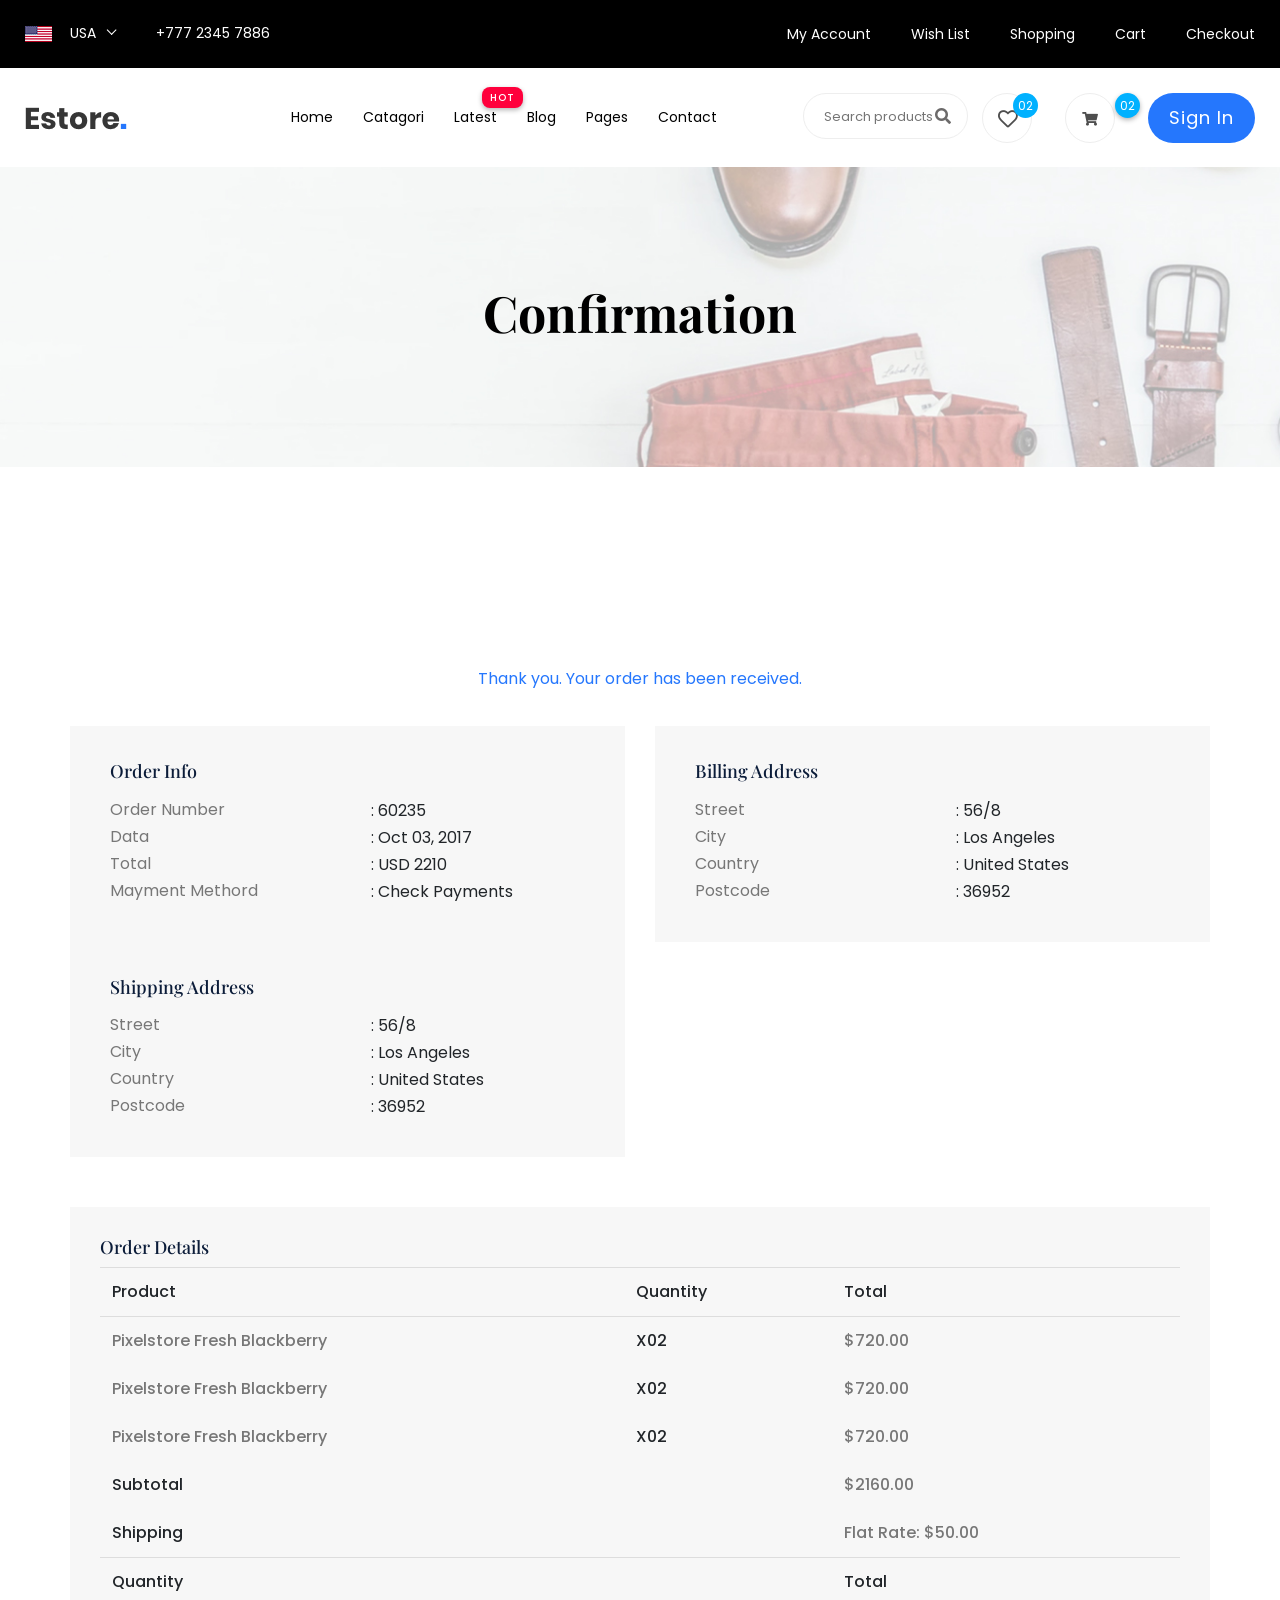
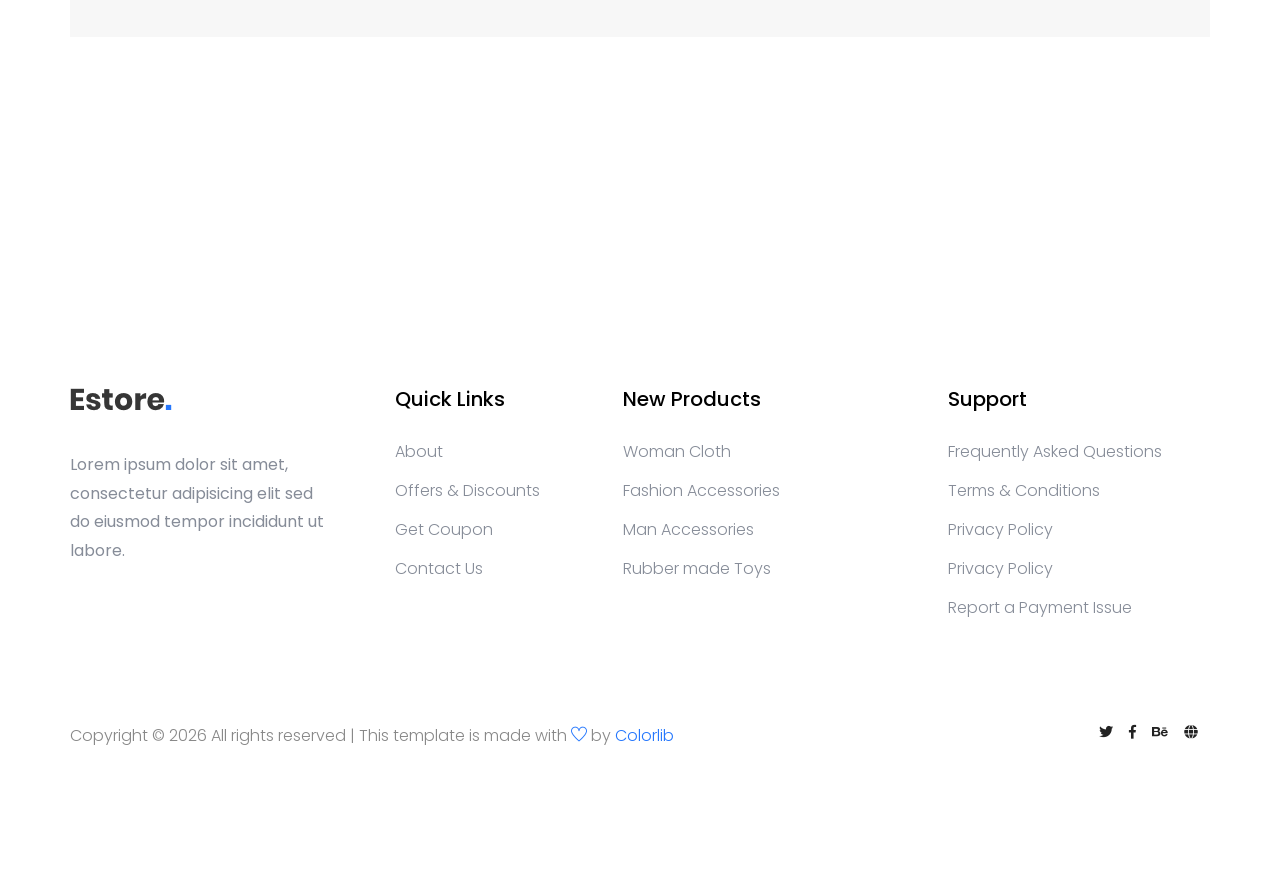
<file: confirmation.html>
<!doctype html>
<html lang="zxx">

<head>
  <meta charset="utf-8">
  <meta http-equiv="x-ua-compatible" content="ie=edge">
  <title>Order Confirmation - LocalBazar</title>
  <meta name="description" content="Your LocalBazar order confirmation">
  <meta name="viewport" content="width=device-width, initial-scale=1">
  <link rel="manifest" href="site.webmanifest">
  <link rel="shortcut icon" type="image/x-icon" href="assets/img/favicon.ico">

  <!-- CSS here -->
  <link rel="stylesheet" href="assets/css/bootstrap.min.css">
  <link rel="stylesheet" href="assets/css/owl.carousel.min.css">
  <link rel="stylesheet" href="assets/css/flaticon.css">
  <link rel="stylesheet" href="assets/css/slicknav.css">
  <link rel="stylesheet" href="assets/css/animate.min.css">
  <link rel="stylesheet" href="assets/css/magnific-popup.css">
  <link rel="stylesheet" href="assets/css/fontawesome-all.min.css">
  <link rel="stylesheet" href="assets/css/themify-icons.css">
  <link rel="stylesheet" href="assets/css/slick.css">
  <link rel="stylesheet" href="assets/css/nice-select.css">
  <link rel="stylesheet" href="assets/css/style.css">
</head>

<body>

  <header>
    <!-- Header Start -->
    <div class="header-area">
      <div class="main-header ">
        <div class="header-top top-bg d-none d-lg-block">
          <div class="container-fluid">
            <div class="col-xl-12">
              <div class="row d-flex justify-content-between align-items-center">
                <div class="header-info-left d-flex">
                  <div class="flag">
                    <img src="assets/img/icon/header_icon.png" alt="">
                  </div>
                  <div class="select-this">
                    <form action="#">
                      <div class="select-itms">
                        <select name="select" id="select1">
                          <option value="">USA</option>
                          <option value="">SPN</option>
                          <option value="">CDA</option>
                          <option value="">USD</option>
                        </select>
                      </div>
                    </form>
                  </div>
                  <ul class="contact-now">
                    <li>+777 2345 7886</li>
                  </ul>
                </div>
                <div class="header-info-right">
                  <ul>
                    <li><a href="login.html">My Account </a></li>
                    <li><a href="product_list.html">Wish List </a></li>
                    <li><a href="cart.html">Shopping</a></li>
                    <li><a href="cart.html">Cart</a></li>
                    <li><a href="checkout.html">Checkout</a></li>
                  </ul>
                </div>
              </div>
            </div>
          </div>
        </div>
        <div class="header-bottom  header-sticky">
          <div class="container-fluid">
            <div class="row align-items-center">
              <!-- Logo -->
              <div class="col-xl-1 col-lg-1 col-md-1 col-sm-3">
                <div class="logo">
                  <a href="index.html"><img src="assets/img/logo/logo.png" alt=""></a>
                </div>
              </div>
              <div class="col-xl-6 col-lg-8 col-md-7 col-sm-5">
                <!-- Main-menu -->
                <div class="main-menu f-right d-none d-lg-block">
                  <nav>
                    <ul id="navigation">
                      <li><a href="index.html">Home</a></li>
                      <li><a href="Catagori.html">Catagori</a></li>
                      <li class="hot"><a href="#">Latest</a>
                        <ul class="submenu">
                          <li><a href="product_list.html"> Product list</a></li>
                          <li><a href="single-product.html"> Product Details</a></li>
                        </ul>
                      </li>
                      <li><a href="blog.html">Blog</a>
                        <ul class="submenu">
                          <li><a href="blog.html">Blog</a></li>
                          <li><a href="single-blog.html">Blog Details</a></li>
                        </ul>
                      </li>
                      <li><a href="#">Pages</a>
                        <ul class="submenu">
                          <li><a href="login.html">Login</a></li>
                          <li><a href="cart.html">Card</a></li>
                          <li><a href="elements.html">Element</a></li>
                          <li><a href="about.html">About</a></li>
                          <li><a href="confirmation.html">Confirmation</a></li>
                          <li><a href="cart.html">Shopping Cart</a></li>
                          <li><a href="checkout.html">Product Checkout</a></li>
                        </ul>
                      </li>
                      <li><a href="contact.html">Contact</a></li>
                    </ul>
                  </nav>
                </div>
              </div>
              <div class="col-xl-5 col-lg-3 col-md-3 col-sm-3 fix-card">
                <ul class="header-right f-right d-none d-lg-block d-flex justify-content-between">
                  <li class="d-none d-xl-block">
                    <div class="form-box f-right ">
                      <input type="text" name="Search" placeholder="Search products">
                      <div class="search-icon">
                        <i class="fas fa-search special-tag"></i>
                      </div>
                    </div>
                  </li>
                  <li class=" d-none d-xl-block">
                    <div class="favorit-items">
                      <i class="far fa-heart"></i>
                    </div>
                  </li>
                  <li>
                    <div class="shopping-card">
                      <a href="cart.html"><i class="fas fa-shopping-cart"></i></a>
                    </div>
                  </li>
                  <li class="d-none d-lg-block"> <a href="#" class="btn header-btn">Sign in</a></li>
                </ul>
              </div>
              <!-- Mobile Menu -->
              <div class="col-12">
                <div class="mobile_menu d-block d-lg-none"></div>
              </div>
            </div>
          </div>
        </div>
      </div>
    </div>
    <!-- Header End -->
  </header>

  <!-- slider Area Start-->
  <div class="slider-area ">
    <!-- Mobile Menu -->
    <div class="single-slider slider-height2 d-flex align-items-center" data-background="assets/img/hero/category.jpg">
      <div class="container">
        <div class="row">
          <div class="col-xl-12">
            <div class="hero-cap text-center">
              <h2>Confirmation</h2>
            </div>
          </div>
        </div>
      </div>
    </div>
  </div>
  <!-- slider Area End-->

  <!--================ confirmation part start =================-->
  <section class="confirmation_part section_padding">
    <div class="container">
      <div class="row">
        <div class="col-lg-12">
          <div class="confirmation_tittle">
            <span>Thank you. Your order has been received.</span>
          </div>
        </div>
        <div class="col-lg-6 col-lx-4">
          <div class="single_confirmation_details">
            <h4>order info</h4>
            <ul>
              <li>
                <p>order number</p><span>: 60235</span>
              </li>
              <li>
                <p>data</p><span>: Oct 03, 2017</span>
              </li>
              <li>
                <p>total</p><span>: USD 2210</span>
              </li>
              <li>
                <p>mayment methord</p><span>: Check payments</span>
              </li>
            </ul>
          </div>
        </div>
        <div class="col-lg-6 col-lx-4">
          <div class="single_confirmation_details">
            <h4>Billing Address</h4>
            <ul>
              <li>
                <p>Street</p><span>: 56/8</span>
              </li>
              <li>
                <p>city</p><span>: Los Angeles</span>
              </li>
              <li>
                <p>country</p><span>: United States</span>
              </li>
              <li>
                <p>postcode</p><span>: 36952</span>
              </li>
            </ul>
          </div>
        </div>
        <div class="col-lg-6 col-lx-4">
          <div class="single_confirmation_details">
            <h4>shipping Address</h4>
            <ul>
              <li>
                <p>Street</p><span>: 56/8</span>
              </li>
              <li>
                <p>city</p><span>: Los Angeles</span>
              </li>
              <li>
                <p>country</p><span>: United States</span>
              </li>
              <li>
                <p>postcode</p><span>: 36952</span>
              </li>
            </ul>
          </div>
        </div>
      </div>
      <div class="row">
        <div class="col-lg-12">
          <div class="order_details_iner">
            <h3>Order Details</h3>
            <table class="table table-borderless">
              <thead>
                <tr>
                  <th scope="col" colspan="2">Product</th>
                  <th scope="col">Quantity</th>
                  <th scope="col">Total</th>
                </tr>
              </thead>
              <tbody>
                <tr>
                  <th colspan="2"><span>Pixelstore fresh Blackberry</span></th>
                  <th>x02</th>
                  <th> <span>$720.00</span></th>
                </tr>
                <tr>
                  <th colspan="2"><span>Pixelstore fresh Blackberry</span></th>
                  <th>x02</th>
                  <th> <span>$720.00</span></th>
                </tr>
                <tr>
                  <th colspan="2"><span>Pixelstore fresh Blackberry</span></th>
                  <th>x02</th>
                  <th> <span>$720.00</span></th>
                </tr>
                <tr>
                  <th colspan="3">Subtotal</th>
                  <th> <span>$2160.00</span></th>
                </tr>
                <tr>
                  <th colspan="3">shipping</th>
                  <th><span>flat rate: $50.00</span></th>
                </tr>
              </tbody>
              <tfoot>
                <tr>
                  <th scope="col" colspan="3">Quantity</th>
                  <th scope="col">Total</th>
                </tr>
              </tfoot>
            </table>
          </div>
        </div>
      </div>
    </div>
  </section>
  <!--================ confirmation part end =================-->

  <footer>
    <!-- Footer Start-->
    <div class="footer-area footer-padding">
      <div class="container">
        <div class="row d-flex justify-content-between">
          <div class="col-xl-3 col-lg-3 col-md-5 col-sm-6">
            <div class="single-footer-caption mb-50">
              <div class="single-footer-caption mb-30">
                <!-- logo -->
                <div class="footer-logo">
                  <a href="index.html"><img src="assets/img/logo/logo2_footer.png" alt=""></a>
                </div>
                <div class="footer-tittle">
                  <div class="footer-pera">
                    <p>Lorem ipsum dolor sit amet, consectetur adipisicing elit sed do eiusmod tempor incididunt ut
                      labore.</p>
                  </div>
                </div>
              </div>
            </div>
          </div>
          <div class="col-xl-2 col-lg-3 col-md-3 col-sm-5">
            <div class="single-footer-caption mb-50">
              <div class="footer-tittle">
                <h4>Quick Links</h4>
                <ul>
                  <li><a href="#">About</a></li>
                  <li><a href="#"> Offers & Discounts</a></li>
                  <li><a href="#"> Get Coupon</a></li>
                  <li><a href="#"> Contact Us</a></li>
                </ul>
              </div>
            </div>
          </div>
          <div class="col-xl-3 col-lg-3 col-md-4 col-sm-7">
            <div class="single-footer-caption mb-50">
              <div class="footer-tittle">
                <h4>New Products</h4>
                <ul>
                  <li><a href="#">Woman Cloth</a></li>
                  <li><a href="#">Fashion Accessories</a></li>
                  <li><a href="#"> Man Accessories</a></li>
                  <li><a href="#"> Rubber made Toys</a></li>
                </ul>
              </div>
            </div>
          </div>
          <div class="col-xl-3 col-lg-3 col-md-5 col-sm-7">
            <div class="single-footer-caption mb-50">
              <div class="footer-tittle">
                <h4>Support</h4>
                <ul>
                  <li><a href="#">Frequently Asked Questions</a></li>
                  <li><a href="#">Terms & Conditions</a></li>
                  <li><a href="#">Privacy Policy</a></li>
                  <li><a href="#">Privacy Policy</a></li>
                  <li><a href="#">Report a Payment Issue</a></li>
                </ul>
              </div>
            </div>
          </div>
        </div>
        <!-- Footer bottom -->
        <div class="row">
          <div class="col-xl-7 col-lg-7 col-md-7">
            <div class="footer-copy-right">
              <p><!-- Link back to Colorlib can't be removed. Template is licensed under CC BY 3.0. -->
                Copyright &copy;
                <script>document.write(new Date().getFullYear());</script> All rights reserved | This template is made
                with <i class="ti-heart" aria-hidden="true"></i> by <a href="https://colorlib.com"
                  target="_blank">Colorlib</a>
                <!-- Link back to Colorlib can't be removed. Template is licensed under CC BY 3.0. -->
              </p>
            </div>
          </div>
          <div class="col-xl-5 col-lg-5 col-md-5">
            <div class="footer-copy-right f-right">
              <!-- social -->
              <div class="footer-social">
                <a href="#"><i class="fab fa-twitter"></i></a>
                <a href="#"><i class="fab fa-facebook-f"></i></a>
                <a href="#"><i class="fab fa-behance"></i></a>
                <a href="#"><i class="fas fa-globe"></i></a>
              </div>
            </div>
          </div>
        </div>
      </div>
    </div>

    <!-- Footer End-->
  </footer>

  <!-- JS here -->

  <!-- All JS Custom Plugins Link Here here -->
  <script src="./assets/js/vendor/modernizr-3.5.0.min.js"></script>

  <!-- Jquery, Popper, Bootstrap -->
  <script src="./assets/js/vendor/jquery-1.12.4.min.js"></script>
  <script src="./assets/js/popper.min.js"></script>
  <script src="./assets/js/bootstrap.min.js"></script>
  <!-- Jquery Mobile Menu -->
  <script src="./assets/js/jquery.slicknav.min.js"></script>

  <!-- Jquery Slick , Owl-Carousel Plugins -->
  <script src="./assets/js/owl.carousel.min.js"></script>
  <script src="./assets/js/slick.min.js"></script>

  <!-- One Page, Animated-HeadLin -->
  <script src="./assets/js/wow.min.js"></script>
  <script src="./assets/js/animated.headline.js"></script>
  <script src="./assets/js/jquery.magnific-popup.js"></script>

  <!-- Scrollup, nice-select, sticky -->
  <script src="./assets/js/jquery.scrollUp.min.js"></script>
  <script src="./assets/js/jquery.nice-select.min.js"></script>
  <script src="./assets/js/jquery.sticky.js"></script>

  <!-- contact js -->
  <script src="./assets/js/contact.js"></script>
  <script src="./assets/js/jquery.form.js"></script>
  <script src="./assets/js/jquery.validate.min.js"></script>
  <script src="./assets/js/mail-script.js"></script>
  <script src="./assets/js/jquery.ajaxchimp.min.js"></script>

  <!-- Jquery Plugins, main Jquery -->
  <script src="./assets/js/plugins.js"></script>
  <script src="./assets/js/main.js"></script>

</body>

</html>
</file>
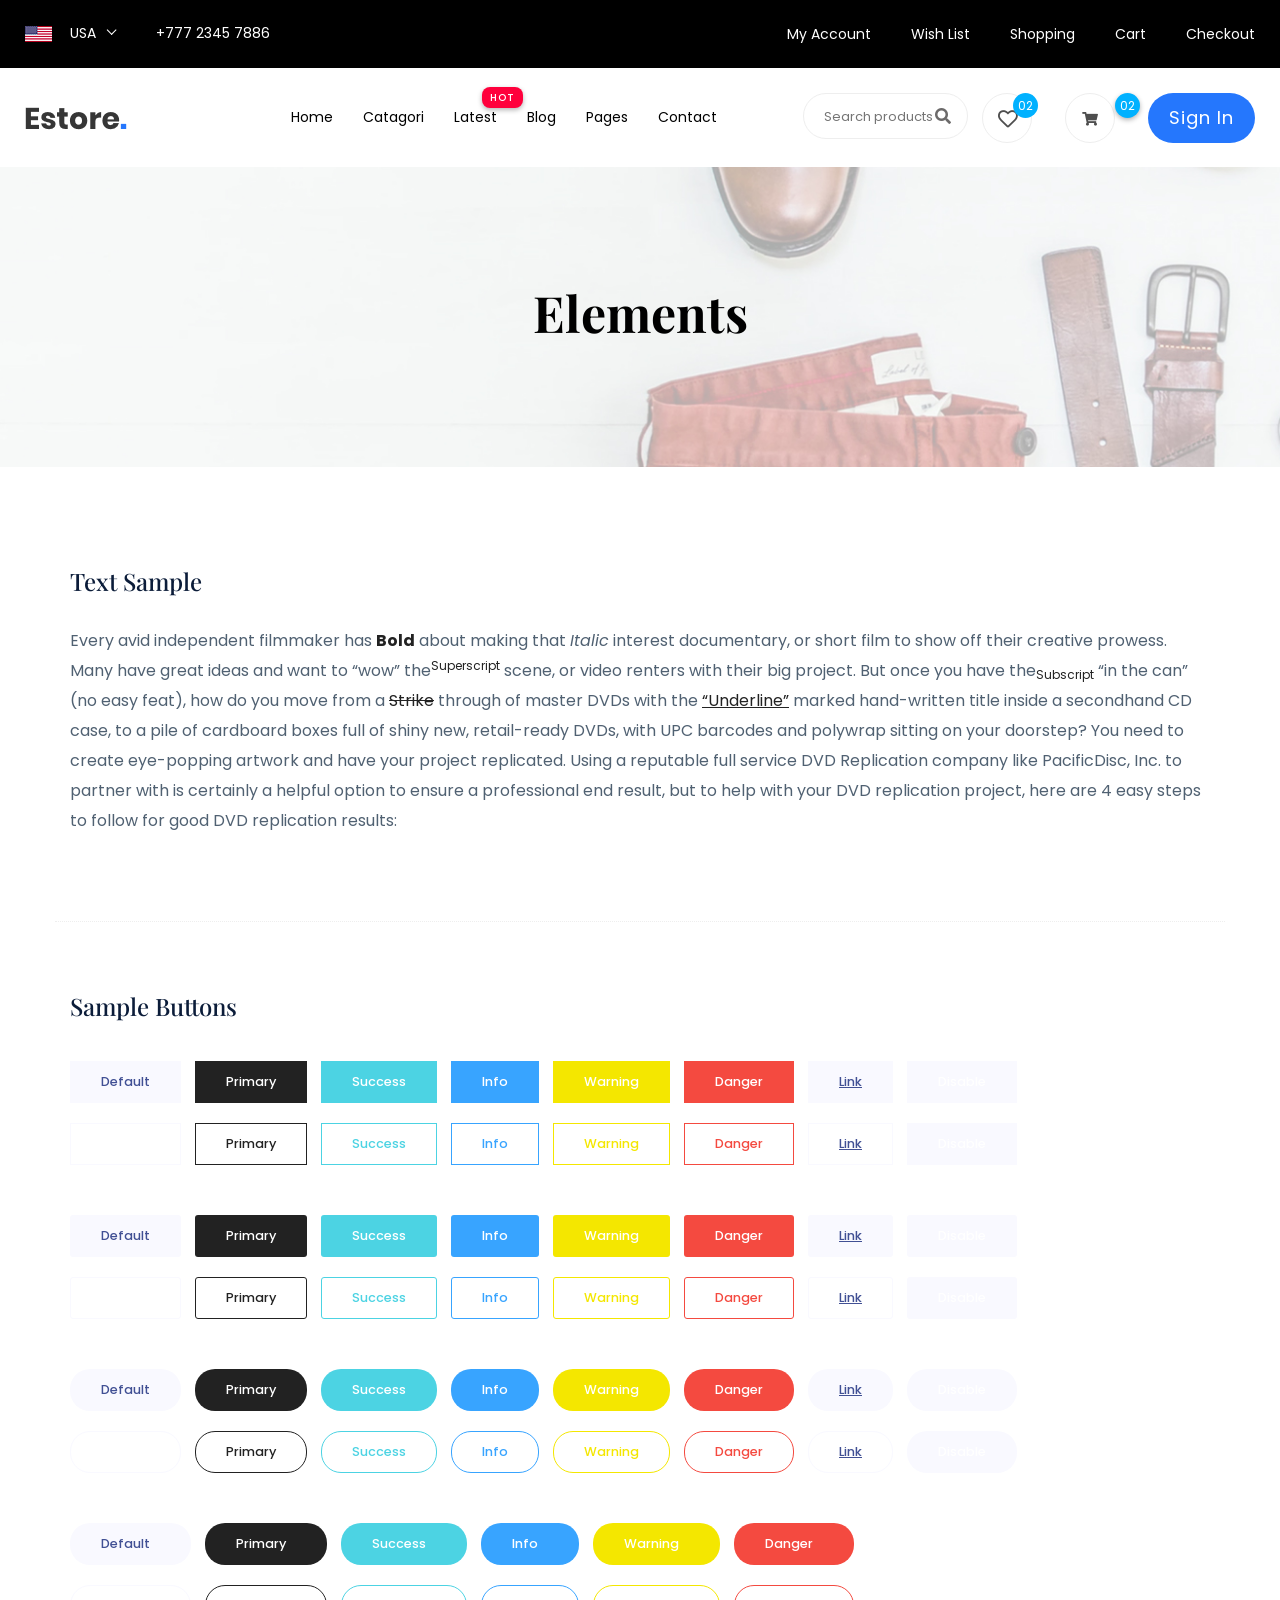
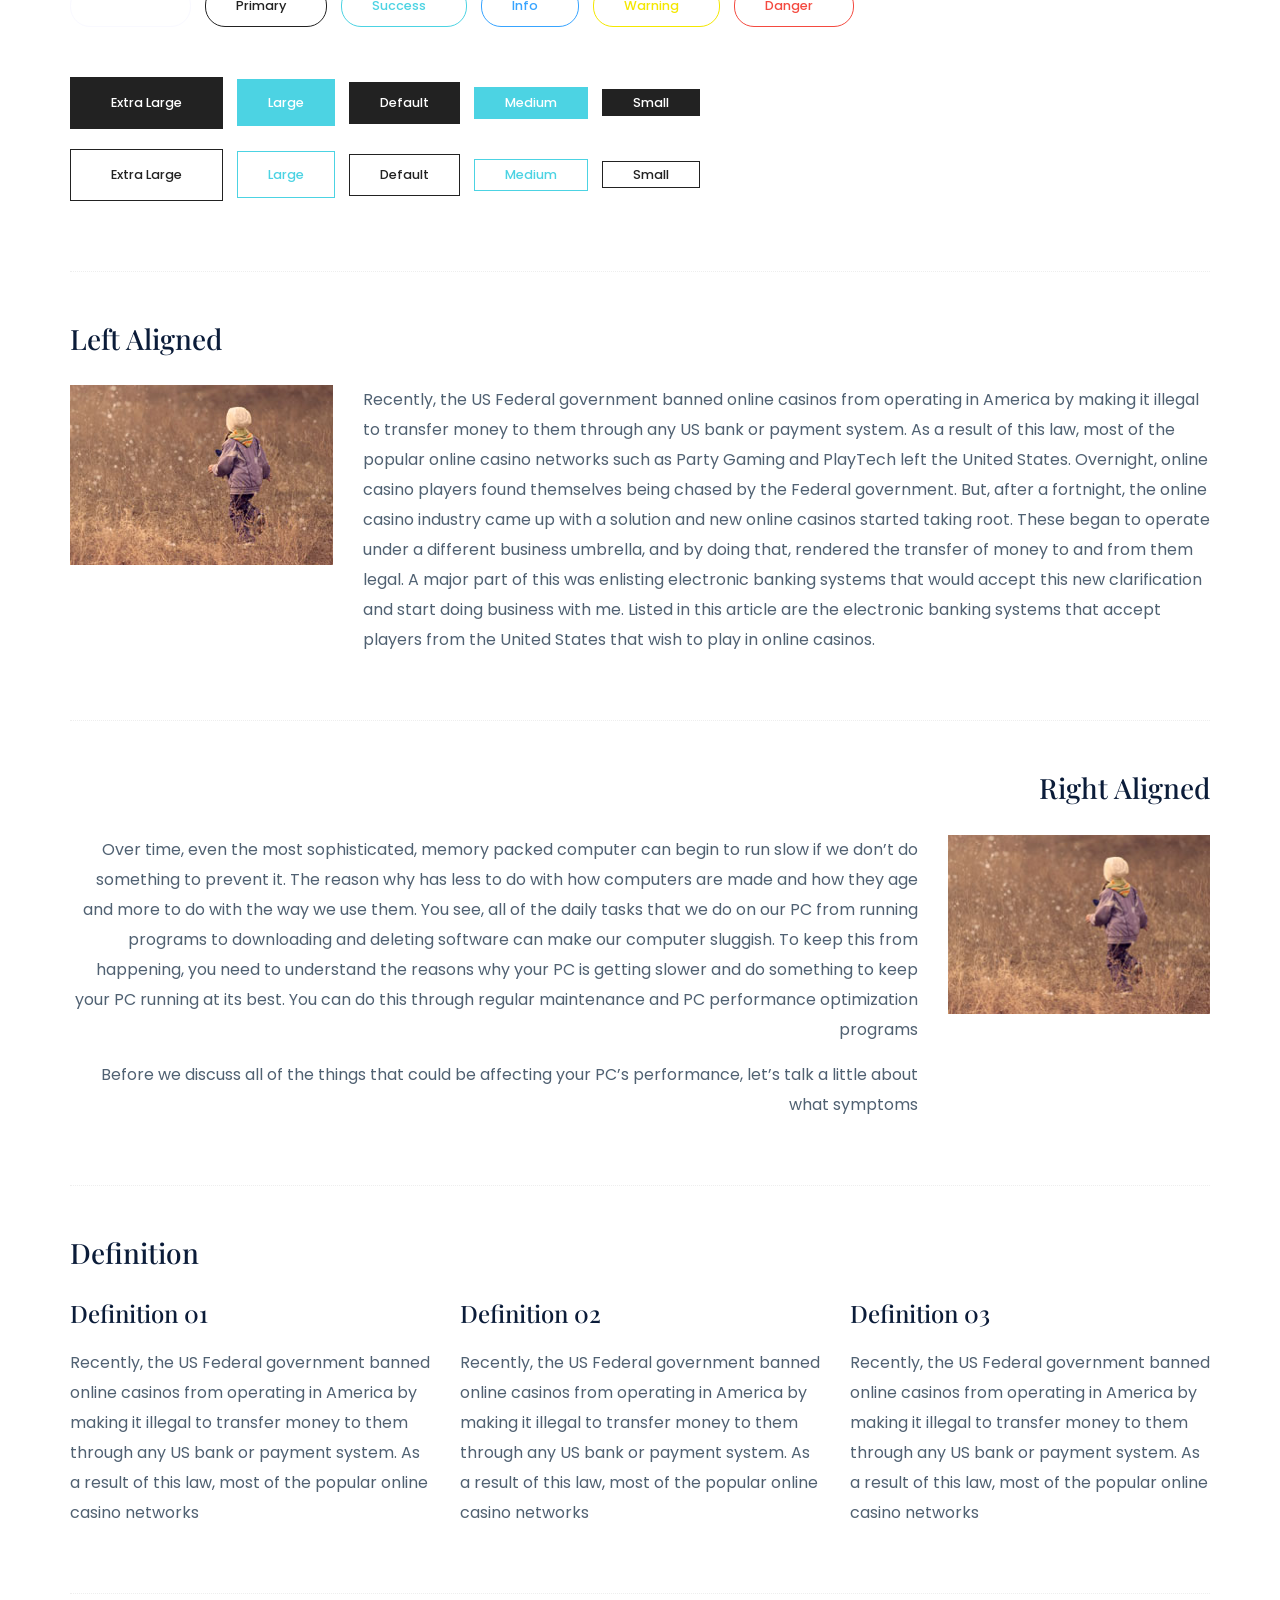
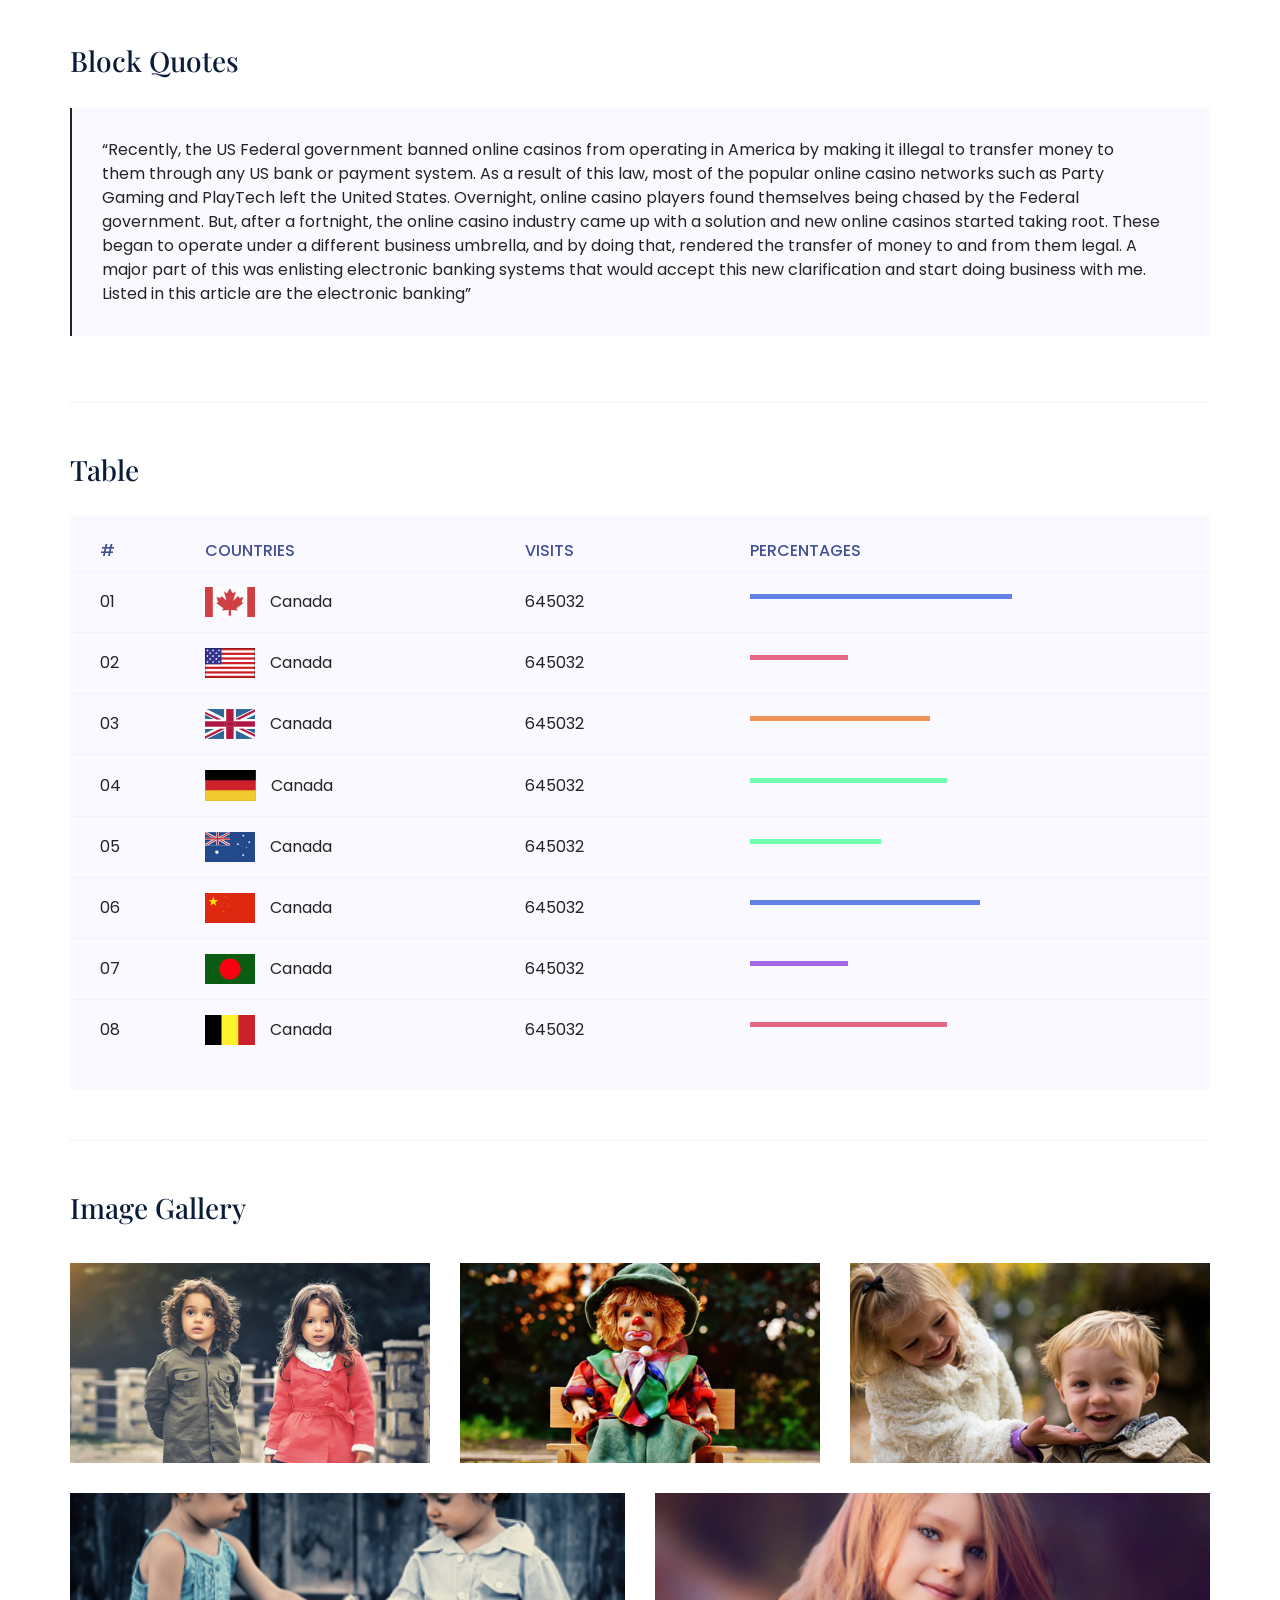
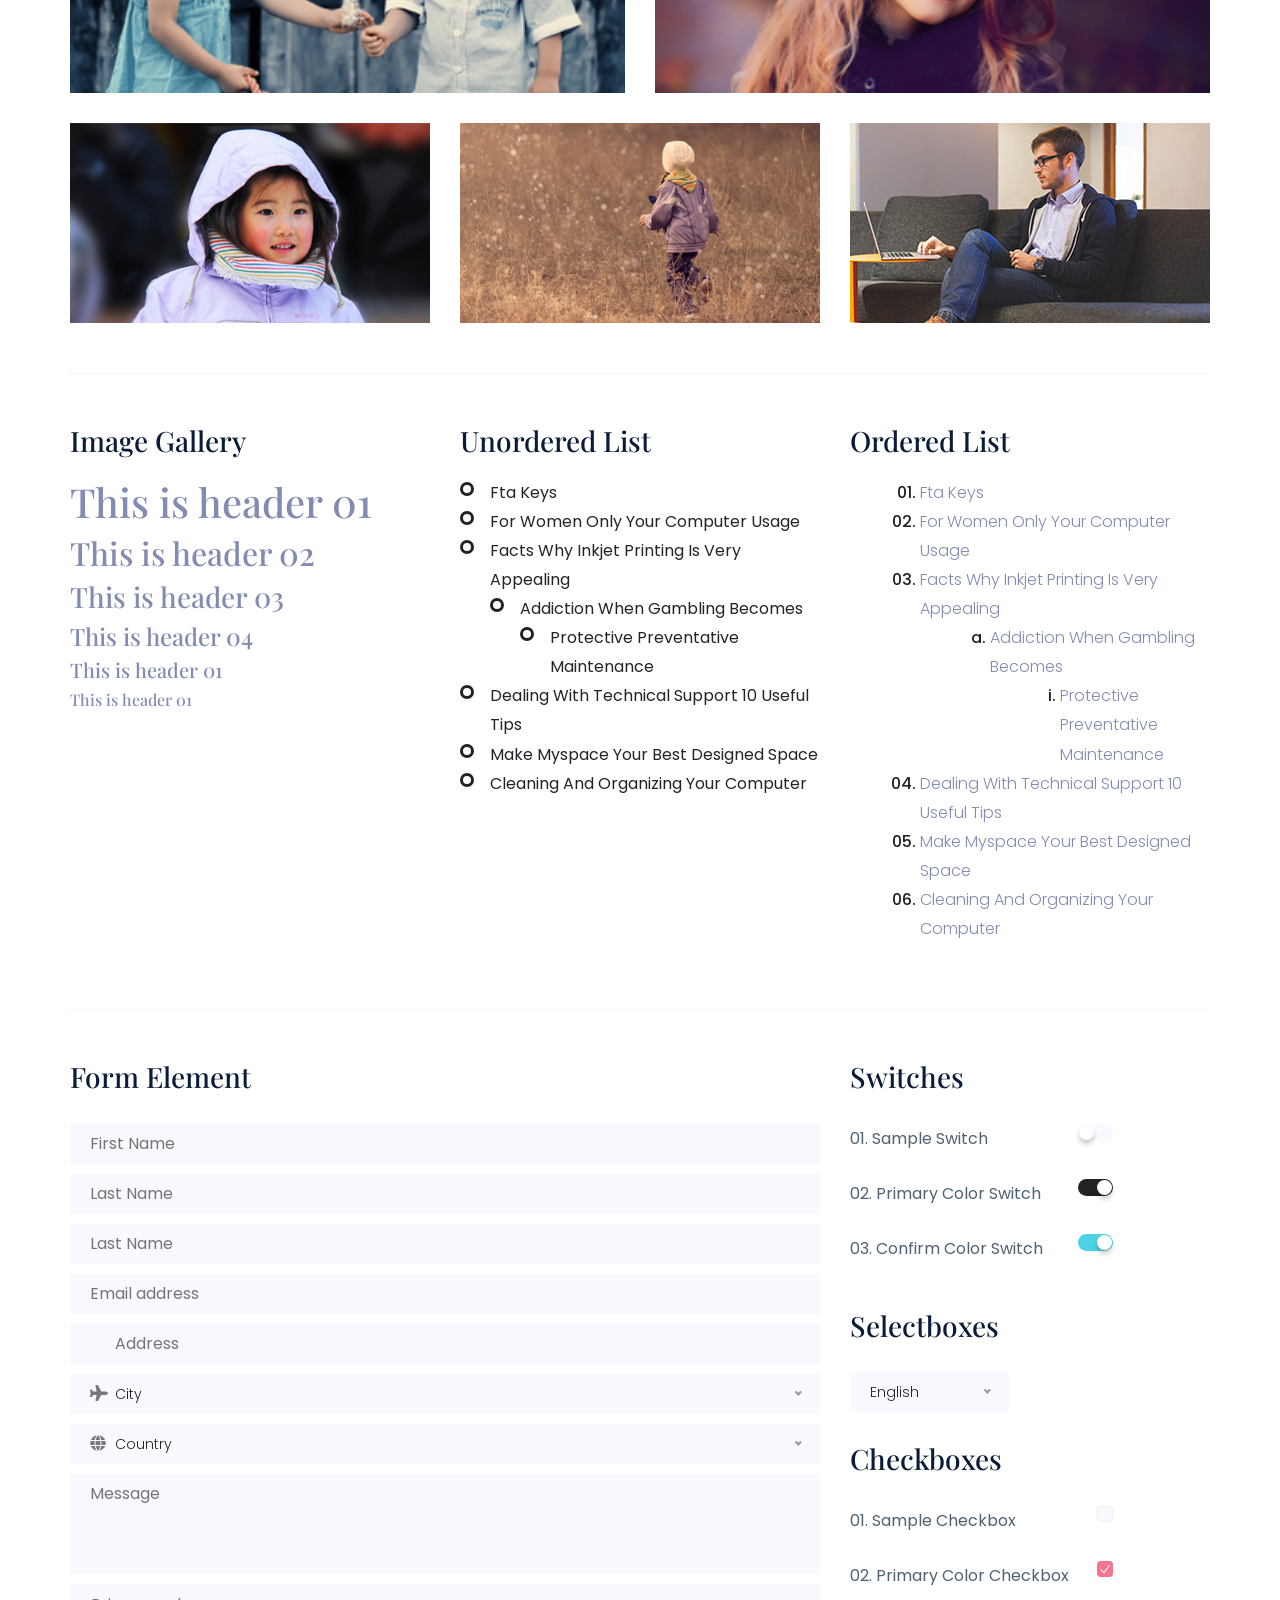
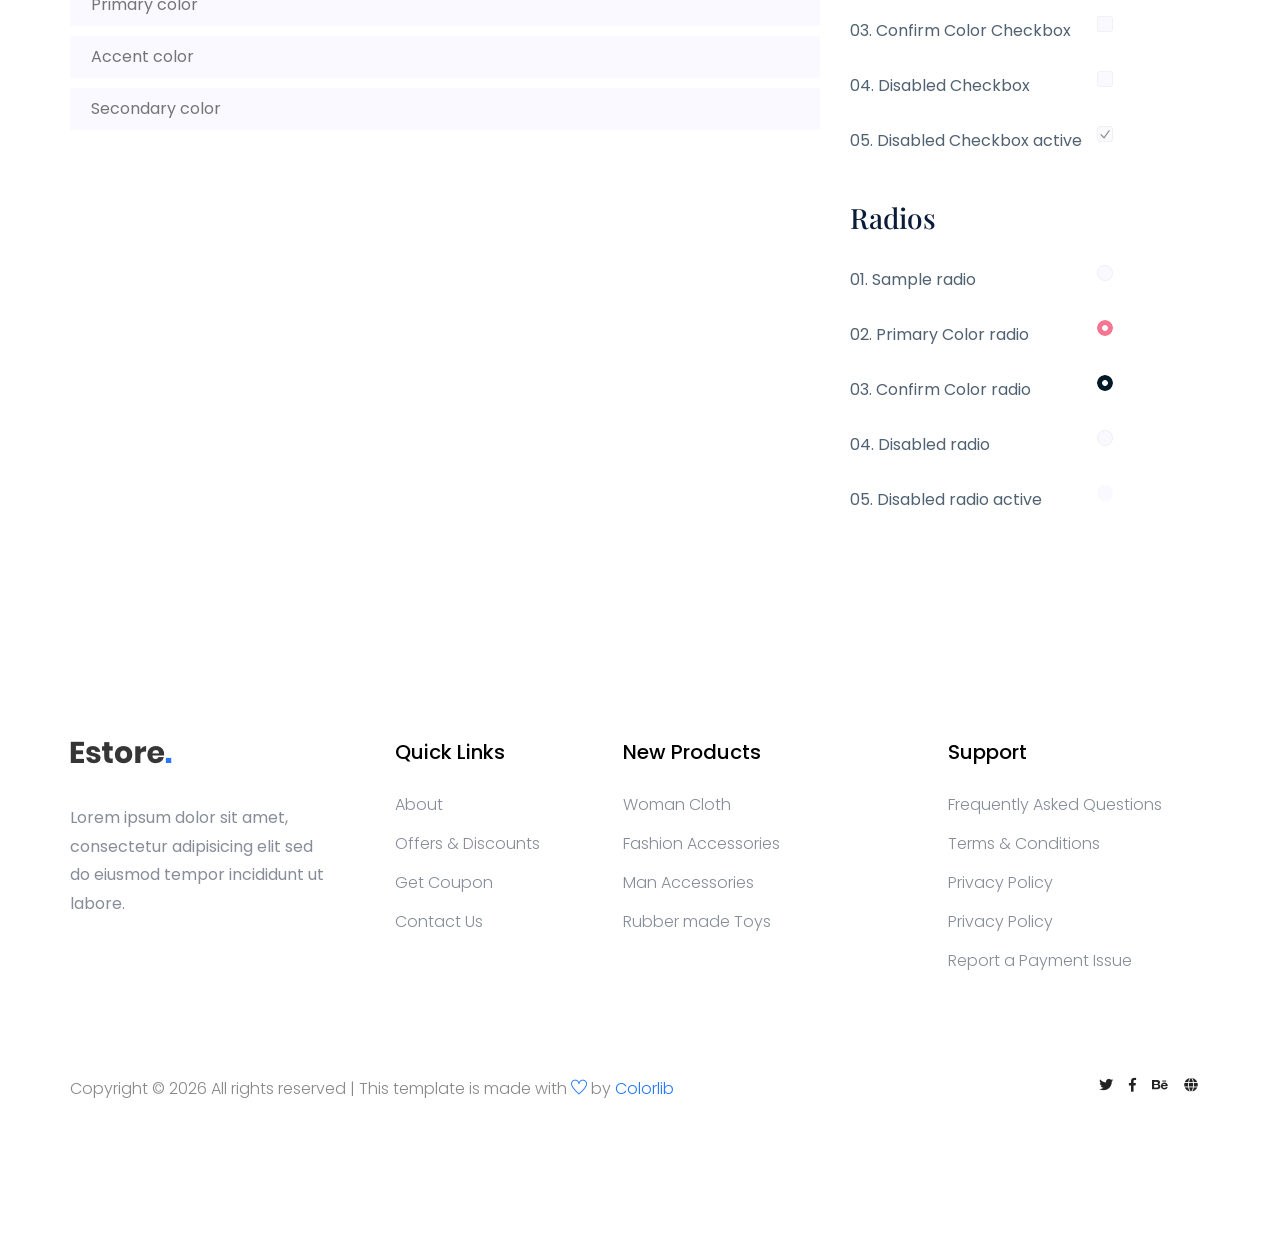
<file: elements.html>
<!doctype html>
<html class="no-js" lang="zxx">

<head>
	<meta charset="utf-8">
	<meta http-equiv="x-ua-compatible" content="ie=edge">
	<title>Elements - LocalBazar</title>
	<meta name="description" content="LocalBazar design elements">
	<meta name="viewport" content="width=device-width, initial-scale=1">
	<link rel="manifest" href="site.webmanifest">
	<link rel="shortcut icon" type="image/x-icon" href="assets/img/favicon.ico">

	<!-- CSS here -->
	<link rel="stylesheet" href="assets/css/bootstrap.min.css">
	<link rel="stylesheet" href="assets/css/owl.carousel.min.css">
	<link rel="stylesheet" href="assets/css/flaticon.css">
	<link rel="stylesheet" href="assets/css/slicknav.css">
	<link rel="stylesheet" href="assets/css/animate.min.css">
	<link rel="stylesheet" href="assets/css/magnific-popup.css">
	<link rel="stylesheet" href="assets/css/fontawesome-all.min.css">
	<link rel="stylesheet" href="assets/css/themify-icons.css">
	<link rel="stylesheet" href="assets/css/slick.css">
	<link rel="stylesheet" href="assets/css/nice-select.css">
	<link rel="stylesheet" href="assets/css/style.css">
</head>

<body>

	<!-- Preloader Start -->
	<div id="preloader-active">
		<div class="preloader d-flex align-items-center justify-content-center">
			<div class="preloader-inner position-relative">
				<div class="preloader-circle"></div>
				<div class="preloader-img pere-text">
					<img src="assets/img/logo/logo.png" alt="">
				</div>
			</div>
		</div>
	</div>
	<!-- Preloader Start -->

	<header>
		<!-- Header Start -->
		<div class="header-area">
			<div class="main-header ">
				<div class="header-top top-bg d-none d-lg-block">
					<div class="container-fluid">
						<div class="col-xl-12">
							<div class="row d-flex justify-content-between align-items-center">
								<div class="header-info-left d-flex">
									<div class="flag">
										<img src="assets/img/icon/header_icon.png" alt="">
									</div>
									<div class="select-this">
										<form action="#">
											<div class="select-itms">
												<select name="select" id="select1">
													<option value="">USA</option>
													<option value="">SPN</option>
													<option value="">CDA</option>
													<option value="">USD</option>
												</select>
											</div>
										</form>
									</div>
									<ul class="contact-now">
										<li>+777 2345 7886</li>
									</ul>
								</div>
								<div class="header-info-right">
									<ul>
										<li><a href="login.html">My Account </a></li>
										<li><a href="product_list.html">Wish List </a></li>
										<li><a href="cart.html">Shopping</a></li>
										<li><a href="cart.html">Cart</a></li>
										<li><a href="checkout.html">Checkout</a></li>
									</ul>
								</div>
							</div>
						</div>
					</div>
				</div>
				<div class="header-bottom  header-sticky">
					<div class="container-fluid">
						<div class="row align-items-center">
							<!-- Logo -->
							<div class="col-xl-1 col-lg-1 col-md-1 col-sm-3">
								<div class="logo">
									<a href="index.html"><img src="assets/img/logo/logo.png" alt=""></a>
								</div>
							</div>
							<div class="col-xl-6 col-lg-8 col-md-7 col-sm-5">
								<!-- Main-menu -->
								<div class="main-menu f-right d-none d-lg-block">
									<nav>
										<ul id="navigation">
											<li><a href="index.html">Home</a></li>
											<li><a href="Catagori.html">Catagori</a></li>
											<li class="hot"><a href="#">Latest</a>
												<ul class="submenu">
													<li><a href="product_list.html"> Product list</a></li>
													<li><a href="single-product.html"> Product Details</a></li>
												</ul>
											</li>
											<li><a href="blog.html">Blog</a>
												<ul class="submenu">
													<li><a href="blog.html">Blog</a></li>
													<li><a href="single-blog.html">Blog Details</a></li>
												</ul>
											</li>
											<li><a href="#">Pages</a>
												<ul class="submenu">
													<li><a href="login.html">Login</a></li>
													<li><a href="cart.html">Card</a></li>
													<li><a href="elements.html">Element</a></li>
													<li><a href="about.html">About</a></li>
													<li><a href="confirmation.html">Confirmation</a></li>
													<li><a href="cart.html">Shopping Cart</a></li>
													<li><a href="checkout.html">Product Checkout</a></li>
												</ul>
											</li>
											<li><a href="contact.html">Contact</a></li>
										</ul>
									</nav>
								</div>
							</div>
							<div class="col-xl-5 col-lg-3 col-md-3 col-sm-3 fix-card">
								<ul class="header-right f-right d-none d-lg-block d-flex justify-content-between">
									<li class="d-none d-xl-block">
										<div class="form-box f-right ">
											<input type="text" name="Search" placeholder="Search products">
											<div class="search-icon">
												<i class="fas fa-search special-tag"></i>
											</div>
										</div>
									</li>
									<li class=" d-none d-xl-block">
										<div class="favorit-items">
											<i class="far fa-heart"></i>
										</div>
									</li>
									<li>
										<div class="shopping-card">
											<a href="cart.html"><i class="fas fa-shopping-cart"></i></a>
										</div>
									</li>
									<li class="d-none d-lg-block"> <a href="#" class="btn header-btn">Sign in</a></li>
								</ul>
							</div>
							<!-- Mobile Menu -->
							<div class="col-12">
								<div class="mobile_menu d-block d-lg-none"></div>
							</div>
						</div>
					</div>
				</div>
			</div>
		</div>
		<!-- Header End -->
	</header>

	<!-- slider Area Start-->
	<div class="slider-area ">
		<!-- Mobile Menu -->
		<div class="single-slider slider-height2 d-flex align-items-center"
			data-background="assets/img/hero/category.jpg">
			<div class="container">
				<div class="row">
					<div class="col-xl-12">
						<div class="hero-cap text-center">
							<h2>Elements</h2>
						</div>
					</div>
				</div>
			</div>
		</div>
	</div>
	<!-- slider Area End-->

	<!-- Start Sample Area -->
	<section class="sample-text-area">
		<div class="container box_1170">
			<h3 class="text-heading">Text Sample</h3>
			<p class="sample-text">
				Every avid independent filmmaker has <b>Bold</b> about making that <i>Italic</i> interest documentary,
				or short
				film to show off their creative prowess. Many have great ideas and want to “wow”
				the<sup>Superscript</sup> scene,
				or video renters with their big project. But once you have the<sub>Subscript</sub> “in the can” (no easy
				feat), how
				do you move from a <del>Strike</del> through of master DVDs with the <u>“Underline”</u> marked
				hand-written title
				inside a secondhand CD case, to a pile of cardboard boxes full of shiny new, retail-ready DVDs, with UPC
				barcodes
				and polywrap sitting on your doorstep? You need to create eye-popping artwork and have your project
				replicated.
				Using a reputable full service DVD Replication company like PacificDisc, Inc. to partner with is
				certainly a
				helpful option to ensure a professional end result, but to help with your DVD replication project, here
				are 4 easy
				steps to follow for good DVD replication results:

			</p>
		</div>
	</section>
	<!-- End Sample Area -->

	<!-- Start Button -->
	<section class="button-area">
		<div class="container box_1170 border-top-generic">
			<h3 class="text-heading">Sample Buttons</h3>
			<div class="button-group-area">
				<a href="#" class="genric-btn default">Default</a>
				<a href="#" class="genric-btn primary">Primary</a>
				<a href="#" class="genric-btn success">Success</a>
				<a href="#" class="genric-btn info">Info</a>
				<a href="#" class="genric-btn warning">Warning</a>
				<a href="#" class="genric-btn danger">Danger</a>
				<a href="#" class="genric-btn link">Link</a>
				<a href="#" class="genric-btn disable">Disable</a>
			</div>
			<div class="button-group-area mt-10">
				<a href="#" class="genric-btn default-border">Default</a>
				<a href="#" class="genric-btn primary-border">Primary</a>
				<a href="#" class="genric-btn success-border">Success</a>
				<a href="#" class="genric-btn info-border">Info</a>
				<a href="#" class="genric-btn warning-border">Warning</a>
				<a href="#" class="genric-btn danger-border">Danger</a>
				<a href="#" class="genric-btn link-border">Link</a>
				<a href="#" class="genric-btn disable">Disable</a>
			</div>
			<div class="button-group-area mt-40">
				<a href="#" class="genric-btn default radius">Default</a>
				<a href="#" class="genric-btn primary radius">Primary</a>
				<a href="#" class="genric-btn success radius">Success</a>
				<a href="#" class="genric-btn info radius">Info</a>
				<a href="#" class="genric-btn warning radius">Warning</a>
				<a href="#" class="genric-btn danger radius">Danger</a>
				<a href="#" class="genric-btn link radius">Link</a>
				<a href="#" class="genric-btn disable radius">Disable</a>
			</div>
			<div class="button-group-area mt-10">
				<a href="#" class="genric-btn default-border radius">Default</a>
				<a href="#" class="genric-btn primary-border radius">Primary</a>
				<a href="#" class="genric-btn success-border radius">Success</a>
				<a href="#" class="genric-btn info-border radius">Info</a>
				<a href="#" class="genric-btn warning-border radius">Warning</a>
				<a href="#" class="genric-btn danger-border radius">Danger</a>
				<a href="#" class="genric-btn link-border radius">Link</a>
				<a href="#" class="genric-btn disable radius">Disable</a>
			</div>
			<div class="button-group-area mt-40">
				<a href="#" class="genric-btn default circle">Default</a>
				<a href="#" class="genric-btn primary circle">Primary</a>
				<a href="#" class="genric-btn success circle">Success</a>
				<a href="#" class="genric-btn info circle">Info</a>
				<a href="#" class="genric-btn warning circle">Warning</a>
				<a href="#" class="genric-btn danger circle">Danger</a>
				<a href="#" class="genric-btn link circle">Link</a>
				<a href="#" class="genric-btn disable circle">Disable</a>
			</div>
			<div class="button-group-area mt-10">
				<a href="#" class="genric-btn default-border circle">Default</a>
				<a href="#" class="genric-btn primary-border circle">Primary</a>
				<a href="#" class="genric-btn success-border circle">Success</a>
				<a href="#" class="genric-btn info-border circle">Info</a>
				<a href="#" class="genric-btn warning-border circle">Warning</a>
				<a href="#" class="genric-btn danger-border circle">Danger</a>
				<a href="#" class="genric-btn link-border circle">Link</a>
				<a href="#" class="genric-btn disable circle">Disable</a>
			</div>
			<div class="button-group-area mt-40">
				<a href="#" class="genric-btn default circle arrow">Default<span class="lnr lnr-arrow-right"></span></a>
				<a href="#" class="genric-btn primary circle arrow">Primary<span class="lnr lnr-arrow-right"></span></a>
				<a href="#" class="genric-btn success circle arrow">Success<span class="lnr lnr-arrow-right"></span></a>
				<a href="#" class="genric-btn info circle arrow">Info<span class="lnr lnr-arrow-right"></span></a>
				<a href="#" class="genric-btn warning circle arrow">Warning<span class="lnr lnr-arrow-right"></span></a>
				<a href="#" class="genric-btn danger circle arrow">Danger<span class="lnr lnr-arrow-right"></span></a>
			</div>
			<div class="button-group-area mt-10">
				<a href="#" class="genric-btn default-border circle arrow">Default<span
						class="lnr lnr-arrow-right"></span></a>
				<a href="#" class="genric-btn primary-border circle arrow">Primary<span
						class="lnr lnr-arrow-right"></span></a>
				<a href="#" class="genric-btn success-border circle arrow">Success<span
						class="lnr lnr-arrow-right"></span></a>
				<a href="#" class="genric-btn info-border circle arrow">Info<span
						class="lnr lnr-arrow-right"></span></a>
				<a href="#" class="genric-btn warning-border circle arrow">Warning<span
						class="lnr lnr-arrow-right"></span></a>
				<a href="#" class="genric-btn danger-border circle arrow">Danger<span
						class="lnr lnr-arrow-right"></span></a>
			</div>
			<div class="button-group-area mt-40">
				<a href="#" class="genric-btn primary e-large">Extra Large</a>
				<a href="#" class="genric-btn success large">Large</a>
				<a href="#" class="genric-btn primary">Default</a>
				<a href="#" class="genric-btn success medium">Medium</a>
				<a href="#" class="genric-btn primary small">Small</a>
			</div>
			<div class="button-group-area mt-10">
				<a href="#" class="genric-btn primary-border e-large">Extra Large</a>
				<a href="#" class="genric-btn success-border large">Large</a>
				<a href="#" class="genric-btn primary-border">Default</a>
				<a href="#" class="genric-btn success-border medium">Medium</a>
				<a href="#" class="genric-btn primary-border small">Small</a>
			</div>
		</div>
	</section>
	<!-- End Button -->

	<!-- Start Align Area -->
	<div class="whole-wrap">
		<div class="container box_1170">
			<div class="section-top-border">
				<h3 class="mb-30">Left Aligned</h3>
				<div class="row">
					<div class="col-md-3">
						<img src="assets/img/elements/d.jpg" alt="" class="img-fluid">
					</div>
					<div class="col-md-9 mt-sm-20">
						<p>Recently, the US Federal government banned online casinos from operating in America by making
							it illegal to
							transfer money to them through any US bank or payment system. As a result of this law, most
							of the popular
							online casino networks such as Party Gaming and PlayTech left the United States. Overnight,
							online casino
							players found themselves being chased by the Federal government. But, after a fortnight, the
							online casino
							industry came up with a solution and new online casinos started taking root. These began to
							operate under a
							different business umbrella, and by doing that, rendered the transfer of money to and from
							them legal. A major
							part of this was enlisting electronic banking systems that would accept this new
							clarification and start doing
							business with me. Listed in this article are the electronic banking systems that accept
							players from the United
							States that wish to play in online casinos.</p>
					</div>
				</div>
			</div>
			<div class="section-top-border text-right">
				<h3 class="mb-30">Right Aligned</h3>
				<div class="row">
					<div class="col-md-9">
						<p class="text-right">Over time, even the most sophisticated, memory packed computer can begin
							to run slow if we
							don’t do something to prevent it. The reason why has less to do with how computers are made
							and how they age and
							more to do with the way we use them. You see, all of the daily tasks that we do on our PC
							from running programs
							to downloading and deleting software can make our computer sluggish. To keep this from
							happening, you need to
							understand the reasons why your PC is getting slower and do something to keep your PC
							running at its best. You
							can do this through regular maintenance and PC performance optimization programs</p>
						<p class="text-right">Before we discuss all of the things that could be affecting your PC’s
							performance, let’s
							talk a little about what symptoms</p>
					</div>
					<div class="col-md-3">
						<img src="assets/img/elements/d.jpg" alt="" class="img-fluid">
					</div>
				</div>
			</div>
			<div class="section-top-border">
				<h3 class="mb-30">Definition</h3>
				<div class="row">
					<div class="col-md-4">
						<div class="single-defination">
							<h4 class="mb-20">Definition 01</h4>
							<p>Recently, the US Federal government banned online casinos from operating in America by
								making it illegal to
								transfer money to them through any US bank or payment system. As a result of this law,
								most of the popular
								online casino networks</p>
						</div>
					</div>
					<div class="col-md-4">
						<div class="single-defination">
							<h4 class="mb-20">Definition 02</h4>
							<p>Recently, the US Federal government banned online casinos from operating in America by
								making it illegal to
								transfer money to them through any US bank or payment system. As a result of this law,
								most of the popular
								online casino networks</p>
						</div>
					</div>
					<div class="col-md-4">
						<div class="single-defination">
							<h4 class="mb-20">Definition 03</h4>
							<p>Recently, the US Federal government banned online casinos from operating in America by
								making it illegal to
								transfer money to them through any US bank or payment system. As a result of this law,
								most of the popular
								online casino networks</p>
						</div>
					</div>
				</div>
			</div>
			<div class="section-top-border">
				<h3 class="mb-30">Block Quotes</h3>
				<div class="row">
					<div class="col-lg-12">
						<blockquote class="generic-blockquote">
							“Recently, the US Federal government banned online casinos from operating in America by
							making it illegal to
							transfer money to them through any US bank or payment system. As a result of this law, most
							of the popular
							online casino networks such as Party Gaming and PlayTech left the United States. Overnight,
							online casino
							players found themselves being chased by the Federal government. But, after a fortnight, the
							online casino
							industry came up with a solution and new online casinos started taking root. These began to
							operate under a
							different business umbrella, and by doing that, rendered the transfer of money to and from
							them legal. A major
							part of this was enlisting electronic banking systems that would accept this new
							clarification and start doing
							business with me. Listed in this article are the electronic banking”
						</blockquote>
					</div>
				</div>
			</div>
			<div class="section-top-border">
				<h3 class="mb-30">Table</h3>
				<div class="progress-table-wrap">
					<div class="progress-table">
						<div class="table-head">
							<div class="serial">#</div>
							<div class="country">Countries</div>
							<div class="visit">Visits</div>
							<div class="percentage">Percentages</div>
						</div>
						<div class="table-row">
							<div class="serial">01</div>
							<div class="country"> <img src="assets/img/elements/f1.jpg" alt="flag">Canada</div>
							<div class="visit">645032</div>
							<div class="percentage">
								<div class="progress">
									<div class="progress-bar color-1" role="progressbar" style="width: 80%"
										aria-valuenow="80" aria-valuemin="0" aria-valuemax="100"></div>
								</div>
							</div>
						</div>
						<div class="table-row">
							<div class="serial">02</div>
							<div class="country"> <img src="assets/img/elements/f2.jpg" alt="flag">Canada</div>
							<div class="visit">645032</div>
							<div class="percentage">
								<div class="progress">
									<div class="progress-bar color-2" role="progressbar" style="width: 30%"
										aria-valuenow="30" aria-valuemin="0" aria-valuemax="100"></div>
								</div>
							</div>
						</div>
						<div class="table-row">
							<div class="serial">03</div>
							<div class="country"> <img src="assets/img/elements/f3.jpg" alt="flag">Canada</div>
							<div class="visit">645032</div>
							<div class="percentage">
								<div class="progress">
									<div class="progress-bar color-3" role="progressbar" style="width: 55%"
										aria-valuenow="55" aria-valuemin="0" aria-valuemax="100"></div>
								</div>
							</div>
						</div>
						<div class="table-row">
							<div class="serial">04</div>
							<div class="country"> <img src="assets/img/elements/f4.jpg" alt="flag">Canada</div>
							<div class="visit">645032</div>
							<div class="percentage">
								<div class="progress">
									<div class="progress-bar color-4" role="progressbar" style="width: 60%"
										aria-valuenow="60" aria-valuemin="0" aria-valuemax="100"></div>
								</div>
							</div>
						</div>
						<div class="table-row">
							<div class="serial">05</div>
							<div class="country"> <img src="assets/img/elements/f5.jpg" alt="flag">Canada</div>
							<div class="visit">645032</div>
							<div class="percentage">
								<div class="progress">
									<div class="progress-bar color-5" role="progressbar" style="width: 40%"
										aria-valuenow="40" aria-valuemin="0" aria-valuemax="100"></div>
								</div>
							</div>
						</div>
						<div class="table-row">
							<div class="serial">06</div>
							<div class="country"> <img src="assets/img/elements/f6.jpg" alt="flag">Canada</div>
							<div class="visit">645032</div>
							<div class="percentage">
								<div class="progress">
									<div class="progress-bar color-6" role="progressbar" style="width: 70%"
										aria-valuenow="70" aria-valuemin="0" aria-valuemax="100"></div>
								</div>
							</div>
						</div>
						<div class="table-row">
							<div class="serial">07</div>
							<div class="country"> <img src="assets/img/elements/f7.jpg" alt="flag">Canada</div>
							<div class="visit">645032</div>
							<div class="percentage">
								<div class="progress">
									<div class="progress-bar color-7" role="progressbar" style="width: 30%"
										aria-valuenow="30" aria-valuemin="0" aria-valuemax="100"></div>
								</div>
							</div>
						</div>
						<div class="table-row">
							<div class="serial">08</div>
							<div class="country"> <img src="assets/img/elements/f8.jpg" alt="flag">Canada</div>
							<div class="visit">645032</div>
							<div class="percentage">
								<div class="progress">
									<div class="progress-bar color-8" role="progressbar" style="width: 60%"
										aria-valuenow="60" aria-valuemin="0" aria-valuemax="100"></div>
								</div>
							</div>
						</div>
					</div>
				</div>
			</div>
			<div class="section-top-border">
				<h3>Image Gallery</h3>
				<div class="row gallery-item">
					<div class="col-md-4">
						<a href="assets/img/elements/g1.jpg" class="img-pop-up">
							<div class="single-gallery-image" style="background: url(assets/img/elements/g1.jpg);">
							</div>
						</a>
					</div>
					<div class="col-md-4">
						<a href="assets/img/elements/g2.jpg" class="img-pop-up">
							<div class="single-gallery-image" style="background: url(assets/img/elements/g2.jpg);">
							</div>
						</a>
					</div>
					<div class="col-md-4">
						<a href="assets/img/elements/g3.jpg" class="img-pop-up">
							<div class="single-gallery-image" style="background: url(assets/img/elements/g3.jpg);">
							</div>
						</a>
					</div>
					<div class="col-md-6">
						<a href="assets/img/elements/g4.jpg" class="img-pop-up">
							<div class="single-gallery-image" style="background: url(assets/img/elements/g4.jpg);">
							</div>
						</a>
					</div>
					<div class="col-md-6">
						<a href="assets/img/elements/g5.jpg" class="img-pop-up">
							<div class="single-gallery-image" style="background: url(assets/img/elements/g5.jpg);">
							</div>
						</a>
					</div>
					<div class="col-md-4">
						<a href="assets/img/elements/g6.jpg" class="img-pop-up">
							<div class="single-gallery-image" style="background: url(assets/img/elements/g6.jpg);">
							</div>
						</a>
					</div>
					<div class="col-md-4">
						<a href="assets/img/elements/g7.jpg" class="img-pop-up">
							<div class="single-gallery-image" style="background: url(assets/img/elements/g7.jpg);">
							</div>
						</a>
					</div>
					<div class="col-md-4">
						<a href="assets/img/elements/g8.jpg" class="img-pop-up">
							<div class="single-gallery-image" style="background: url(assets/img/elements/g8.jpg);">
							</div>
						</a>
					</div>
				</div>
			</div>
			<div class="section-top-border">
				<div class="row">
					<div class="col-md-4">
						<h3 class="mb-20">Image Gallery</h3>
						<div class="typography">
							<h1>This is header 01</h1>
							<h2>This is header 02</h2>
							<h3>This is header 03</h3>
							<h4>This is header 04</h4>
							<h5>This is header 01</h5>
							<h6>This is header 01</h6>
						</div>
					</div>
					<div class="col-md-4 mt-sm-30">
						<h3 class="mb-20">Unordered List</h3>
						<div class="">
							<ul class="unordered-list">
								<li>Fta Keys</li>
								<li>For Women Only Your Computer Usage</li>
								<li>Facts Why Inkjet Printing Is Very Appealing
									<ul>
										<li>Addiction When Gambling Becomes
											<ul>
												<li>Protective Preventative Maintenance</li>
											</ul>
										</li>
									</ul>
								</li>
								<li>Dealing With Technical Support 10 Useful Tips</li>
								<li>Make Myspace Your Best Designed Space</li>
								<li>Cleaning And Organizing Your Computer</li>
							</ul>
						</div>
					</div>
					<div class="col-md-4 mt-sm-30">
						<h3 class="mb-20">Ordered List</h3>
						<div class="">
							<ol class="ordered-list">
								<li><span>Fta Keys</span></li>
								<li><span>For Women Only Your Computer Usage</span></li>
								<li><span>Facts Why Inkjet Printing Is Very Appealing</span>
									<ol class="ordered-list-alpha">
										<li><span>Addiction When Gambling Becomes</span>
											<ol class="ordered-list-roman">
												<li><span>Protective Preventative Maintenance</span></li>
											</ol>
										</li>
									</ol>
								</li>
								<li><span>Dealing With Technical Support 10 Useful Tips</span></li>
								<li><span>Make Myspace Your Best Designed Space</span></li>
								<li><span>Cleaning And Organizing Your Computer</span></li>
							</ol>
						</div>
					</div>
				</div>
			</div>
			<div class="section-top-border">
				<div class="row">
					<div class="col-lg-8 col-md-8">
						<h3 class="mb-30">Form Element</h3>
						<form action="#">
							<div class="mt-10">
								<input type="text" name="first_name" placeholder="First Name"
									onfocus="this.placeholder = ''" onblur="this.placeholder = 'First Name'" required
									class="single-input">
							</div>
							<div class="mt-10">
								<input type="text" name="last_name" placeholder="Last Name"
									onfocus="this.placeholder = ''" onblur="this.placeholder = 'Last Name'" required
									class="single-input">
							</div>
							<div class="mt-10">
								<input type="text" name="last_name" placeholder="Last Name"
									onfocus="this.placeholder = ''" onblur="this.placeholder = 'Last Name'" required
									class="single-input">
							</div>
							<div class="mt-10">
								<input type="email" name="EMAIL" placeholder="Email address"
									onfocus="this.placeholder = ''" onblur="this.placeholder = 'Email address'" required
									class="single-input">
							</div>
							<div class="input-group-icon mt-10">
								<div class="icon"><i class="fa fa-thumb-tack" aria-hidden="true"></i></div>
								<input type="text" name="address" placeholder="Address" onfocus="this.placeholder = ''"
									onblur="this.placeholder = 'Address'" required class="single-input">
							</div>
							<div class="input-group-icon mt-10">
								<div class="icon"><i class="fa fa-plane" aria-hidden="true"></i></div>
								<div class="form-select" id="default-select"">
											<select>
												<option value=" 1">City</option>
									<option value="1">Dhaka</option>
									<option value="1">Dilli</option>
									<option value="1">Newyork</option>
									<option value="1">Islamabad</option>
									</select>
								</div>
							</div>
							<div class="input-group-icon mt-10">
								<div class="icon"><i class="fa fa-globe" aria-hidden="true"></i></div>
								<div class="form-select" id="default-select"">
											<select>
												<option value=" 1">Country</option>
									<option value="1">Bangladesh</option>
									<option value="1">India</option>
									<option value="1">England</option>
									<option value="1">Srilanka</option>
									</select>
								</div>
							</div>

							<div class="mt-10">
								<textarea class="single-textarea" placeholder="Message" onfocus="this.placeholder = ''"
									onblur="this.placeholder = 'Message'" required></textarea>
							</div>
							<!-- For Gradient Border Use -->
							<!-- <div class="mt-10">
										<div class="primary-input">
											<input id="primary-input" type="text" name="first_name" placeholder="Primary color" onfocus="this.placeholder = ''" onblur="this.placeholder = 'Primary color'">
											<label for="primary-input"></label>
										</div>
									</div> -->
							<div class="mt-10">
								<input type="text" name="first_name" placeholder="Primary color"
									onfocus="this.placeholder = ''" onblur="this.placeholder = 'Primary color'" required
									class="single-input-primary">
							</div>
							<div class="mt-10">
								<input type="text" name="first_name" placeholder="Accent color"
									onfocus="this.placeholder = ''" onblur="this.placeholder = 'Accent color'" required
									class="single-input-accent">
							</div>
							<div class="mt-10">
								<input type="text" name="first_name" placeholder="Secondary color"
									onfocus="this.placeholder = ''" onblur="this.placeholder = 'Secondary color'"
									required class="single-input-secondary">
							</div>
						</form>
					</div>
					<div class="col-lg-3 col-md-4 mt-sm-30">
						<div class="single-element-widget">
							<h3 class="mb-30">Switches</h3>
							<div class="switch-wrap d-flex justify-content-between">
								<p>01. Sample Switch</p>
								<div class="primary-switch">
									<input type="checkbox" id="default-switch">
									<label for="default-switch"></label>
								</div>
							</div>
							<div class="switch-wrap d-flex justify-content-between">
								<p>02. Primary Color Switch</p>
								<div class="primary-switch">
									<input type="checkbox" id="primary-switch" checked>
									<label for="primary-switch"></label>
								</div>
							</div>
							<div class="switch-wrap d-flex justify-content-between">
								<p>03. Confirm Color Switch</p>
								<div class="confirm-switch">
									<input type="checkbox" id="confirm-switch" checked>
									<label for="confirm-switch"></label>
								</div>
							</div>
						</div>
						<div class="single-element-widget mt-30">
							<h3 class="mb-30">Selectboxes</h3>
							<div class="default-select" id="default-select"">
										<select>
											<option value=" 1">English</option>
								<option value="1">Spanish</option>
								<option value="1">Arabic</option>
								<option value="1">Portuguise</option>
								<option value="1">Bengali</option>
								</select>
							</div>
						</div>
						<div class="single-element-widget mt-30">
							<h3 class="mb-30">Checkboxes</h3>
							<div class="switch-wrap d-flex justify-content-between">
								<p>01. Sample Checkbox</p>
								<div class="primary-checkbox">
									<input type="checkbox" id="default-checkbox">
									<label for="default-checkbox"></label>
								</div>
							</div>
							<div class="switch-wrap d-flex justify-content-between">
								<p>02. Primary Color Checkbox</p>
								<div class="primary-checkbox">
									<input type="checkbox" id="primary-checkbox" checked>
									<label for="primary-checkbox"></label>
								</div>
							</div>
							<div class="switch-wrap d-flex justify-content-between">
								<p>03. Confirm Color Checkbox</p>
								<div class="confirm-checkbox">
									<input type="checkbox" id="confirm-checkbox">
									<label for="confirm-checkbox"></label>
								</div>
							</div>
							<div class="switch-wrap d-flex justify-content-between">
								<p>04. Disabled Checkbox</p>
								<div class="disabled-checkbox">
									<input type="checkbox" id="disabled-checkbox" disabled>
									<label for="disabled-checkbox"></label>
								</div>
							</div>
							<div class="switch-wrap d-flex justify-content-between">
								<p>05. Disabled Checkbox active</p>
								<div class="disabled-checkbox">
									<input type="checkbox" id="disabled-checkbox-active" checked disabled>
									<label for="disabled-checkbox-active"></label>
								</div>
							</div>
						</div>
						<div class="single-element-widget mt-30">
							<h3 class="mb-30">Radios</h3>
							<div class="switch-wrap d-flex justify-content-between">
								<p>01. Sample radio</p>
								<div class="primary-radio">
									<input type="checkbox" id="default-radio">
									<label for="default-radio"></label>
								</div>
							</div>
							<div class="switch-wrap d-flex justify-content-between">
								<p>02. Primary Color radio</p>
								<div class="primary-radio">
									<input type="checkbox" id="primary-radio" checked>
									<label for="primary-radio"></label>
								</div>
							</div>
							<div class="switch-wrap d-flex justify-content-between">
								<p>03. Confirm Color radio</p>
								<div class="confirm-radio">
									<input type="checkbox" id="confirm-radio" checked>
									<label for="confirm-radio"></label>
								</div>
							</div>
							<div class="switch-wrap d-flex justify-content-between">
								<p>04. Disabled radio</p>
								<div class="disabled-radio">
									<input type="checkbox" id="disabled-radio" disabled>
									<label for="disabled-radio"></label>
								</div>
							</div>
							<div class="switch-wrap d-flex justify-content-between">
								<p>05. Disabled radio active</p>
								<div class="disabled-radio">
									<input type="checkbox" id="disabled-radio-active" checked disabled>
									<label for="disabled-radio-active"></label>
								</div>
							</div>
						</div>
					</div>
				</div>
			</div>
		</div>
	</div>
	<!-- End Align Area -->

	<footer>
		<!-- Footer Start-->
		<div class="footer-area footer-padding">
			<div class="container">
				<div class="row d-flex justify-content-between">
					<div class="col-xl-3 col-lg-3 col-md-5 col-sm-6">
						<div class="single-footer-caption mb-50">
							<div class="single-footer-caption mb-30">
								<!-- logo -->
								<div class="footer-logo">
									<a href="index.html"><img src="assets/img/logo/logo2_footer.png" alt=""></a>
								</div>
								<div class="footer-tittle">
									<div class="footer-pera">
										<p>Lorem ipsum dolor sit amet, consectetur adipisicing elit sed do eiusmod
											tempor incididunt ut labore.</p>
									</div>
								</div>
							</div>
						</div>
					</div>
					<div class="col-xl-2 col-lg-3 col-md-3 col-sm-5">
						<div class="single-footer-caption mb-50">
							<div class="footer-tittle">
								<h4>Quick Links</h4>
								<ul>
									<li><a href="#">About</a></li>
									<li><a href="#"> Offers & Discounts</a></li>
									<li><a href="#"> Get Coupon</a></li>
									<li><a href="#"> Contact Us</a></li>
								</ul>
							</div>
						</div>
					</div>
					<div class="col-xl-3 col-lg-3 col-md-4 col-sm-7">
						<div class="single-footer-caption mb-50">
							<div class="footer-tittle">
								<h4>New Products</h4>
								<ul>
									<li><a href="#">Woman Cloth</a></li>
									<li><a href="#">Fashion Accessories</a></li>
									<li><a href="#"> Man Accessories</a></li>
									<li><a href="#"> Rubber made Toys</a></li>
								</ul>
							</div>
						</div>
					</div>
					<div class="col-xl-3 col-lg-3 col-md-5 col-sm-7">
						<div class="single-footer-caption mb-50">
							<div class="footer-tittle">
								<h4>Support</h4>
								<ul>
									<li><a href="#">Frequently Asked Questions</a></li>
									<li><a href="#">Terms & Conditions</a></li>
									<li><a href="#">Privacy Policy</a></li>
									<li><a href="#">Privacy Policy</a></li>
									<li><a href="#">Report a Payment Issue</a></li>
								</ul>
							</div>
						</div>
					</div>
				</div>
				<!-- Footer bottom -->
				<div class="row">
					<div class="col-xl-7 col-lg-7 col-md-7">
						<div class="footer-copy-right">
							<p><!-- Link back to Colorlib can't be removed. Template is licensed under CC BY 3.0. -->
								Copyright &copy;
								<script>document.write(new Date().getFullYear());</script> All rights reserved | This
								template is made with <i class="ti-heart" aria-hidden="true"></i> by <a
									href="https://colorlib.com" target="_blank">Colorlib</a>
								<!-- Link back to Colorlib can't be removed. Template is licensed under CC BY 3.0. -->
							</p>
						</div>
					</div>
					<div class="col-xl-5 col-lg-5 col-md-5">
						<div class="footer-copy-right f-right">
							<!-- social -->
							<div class="footer-social">
								<a href="#"><i class="fab fa-twitter"></i></a>
								<a href="#"><i class="fab fa-facebook-f"></i></a>
								<a href="#"><i class="fab fa-behance"></i></a>
								<a href="#"><i class="fas fa-globe"></i></a>
							</div>
						</div>
					</div>
				</div>
			</div>
		</div>

		<!-- Footer End-->
	</footer>


	<!-- JS here -->

	<!-- All JS Custom Plugins Link Here here -->
	<script src="./assets/js/vendor/modernizr-3.5.0.min.js"></script>

	<!-- Jquery, Popper, Bootstrap -->
	<script src="./assets/js/vendor/jquery-1.12.4.min.js"></script>
	<script src="./assets/js/popper.min.js"></script>
	<script src="./assets/js/bootstrap.min.js"></script>
	<!-- Jquery Mobile Menu -->
	<script src="./assets/js/jquery.slicknav.min.js"></script>

	<!-- Jquery Slick , Owl-Carousel Plugins -->
	<script src="./assets/js/owl.carousel.min.js"></script>
	<script src="./assets/js/slick.min.js"></script>

	<!-- One Page, Animated-HeadLin -->
	<script src="./assets/js/wow.min.js"></script>
	<script src="./assets/js/animated.headline.js"></script>

	<!-- Scrollup, nice-select, sticky -->
	<script src="./assets/js/jquery.scrollUp.min.js"></script>
	<script src="./assets/js/jquery.nice-select.min.js"></script>
	<script src="./assets/js/jquery.sticky.js"></script>
	<script src="./assets/js/jquery.magnific-popup.js"></script>

	<!-- contact js -->
	<script src="./assets/js/contact.js"></script>
	<script src="./assets/js/jquery.form.js"></script>
	<script src="./assets/js/jquery.validate.min.js"></script>
	<script src="./assets/js/mail-script.js"></script>
	<script src="./assets/js/jquery.ajaxchimp.min.js"></script>

	<!-- Jquery Plugins, main Jquery -->
	<script src="./assets/js/plugins.js"></script>
	<script src="./assets/js/main.js"></script>

</body>

</html>
</file>
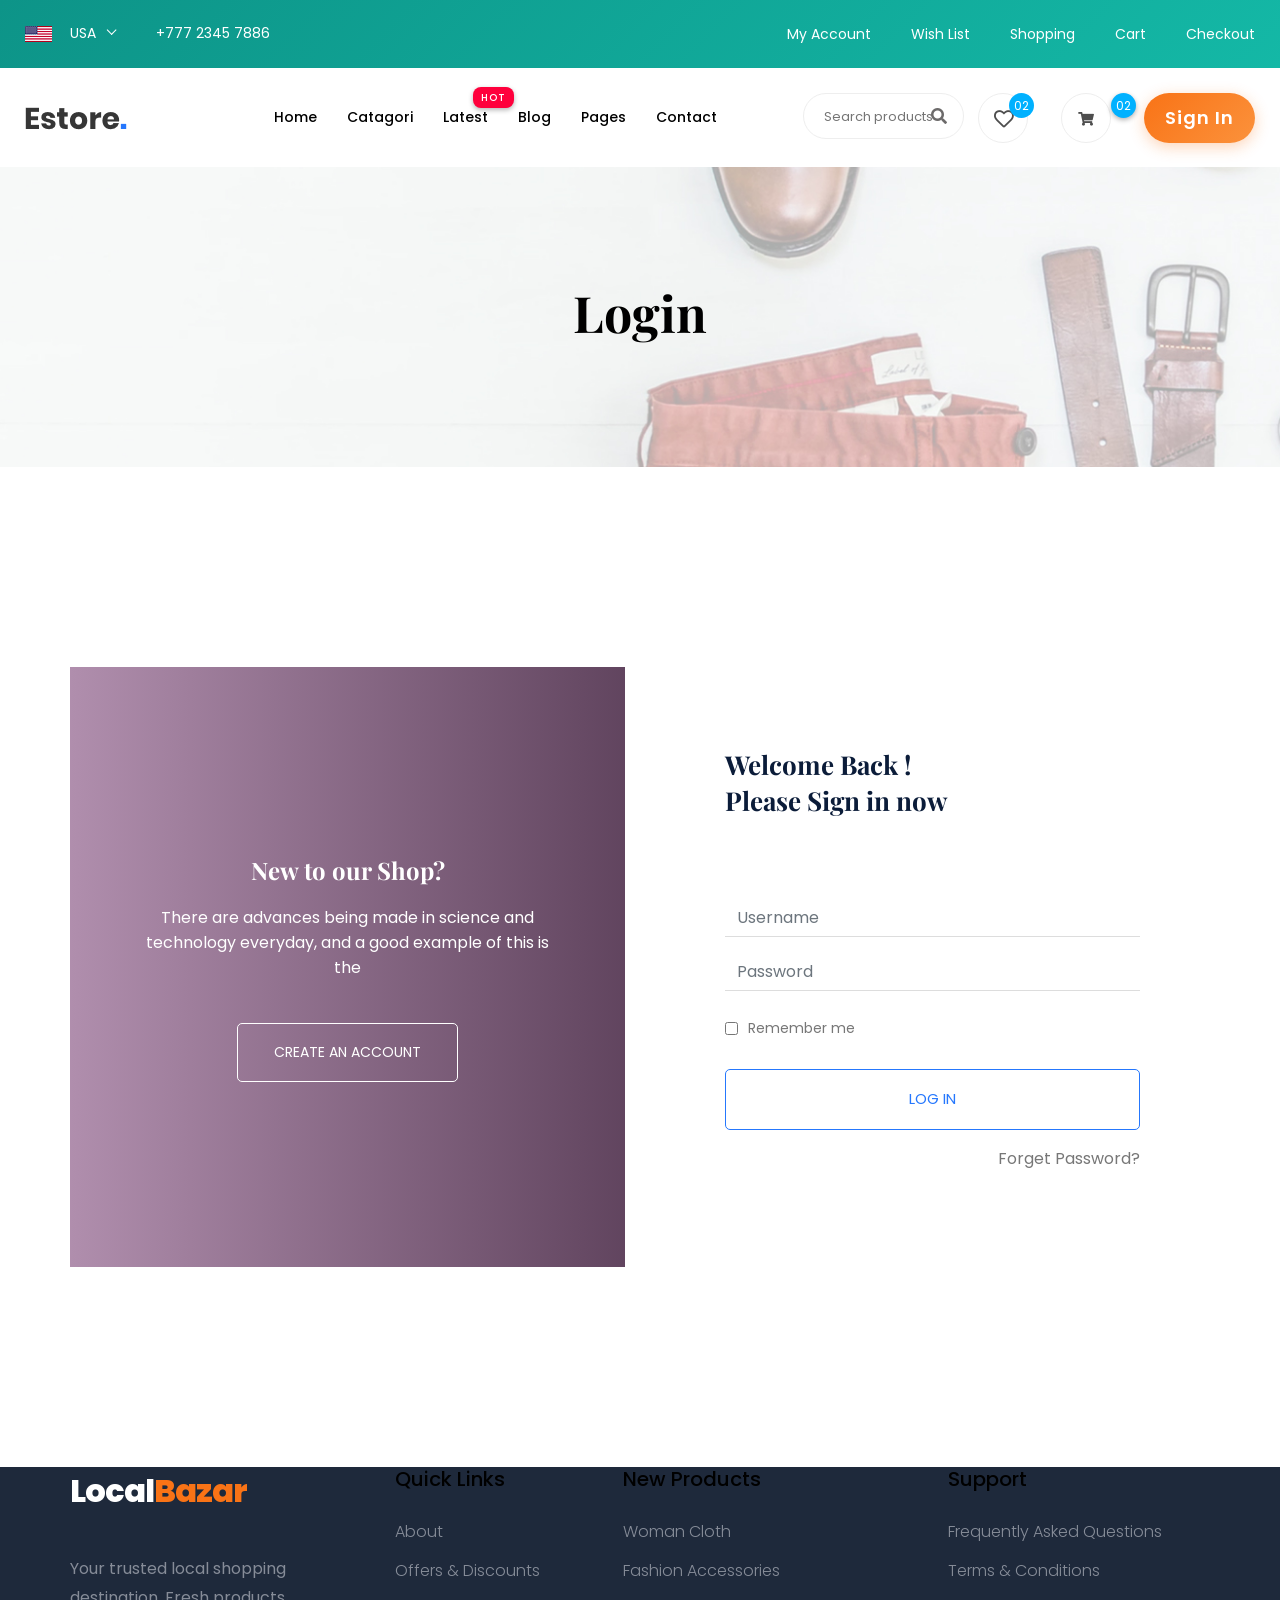
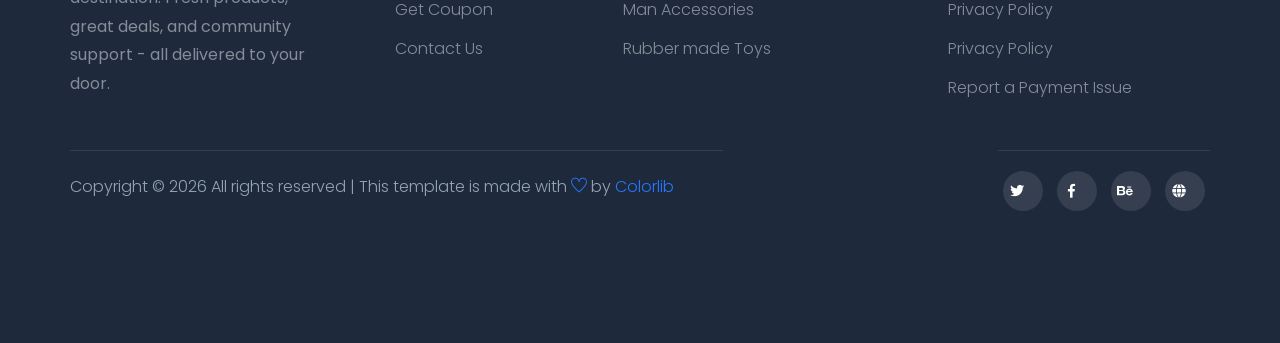
<file: login.html>
<!doctype html>
<html lang="zxx">

<head>
    <meta charset="utf-8">
    <meta http-equiv="x-ua-compatible" content="ie=edge">
    <title>Login - LocalBazar</title>
    <meta name="description" content="Login to your LocalBazar account">
    <meta name="viewport" content="width=device-width, initial-scale=1">
    <link rel="manifest" href="site.webmanifest">
    <link rel="shortcut icon" type="image/x-icon" href="assets/img/favicon.ico">

    <!-- CSS here -->
    <link rel="stylesheet" href="assets/css/bootstrap.min.css">
    <link rel="stylesheet" href="assets/css/owl.carousel.min.css">
    <link rel="stylesheet" href="assets/css/flaticon.css">
    <link rel="stylesheet" href="assets/css/slicknav.css">
    <link rel="stylesheet" href="assets/css/animate.min.css">
    <link rel="stylesheet" href="assets/css/magnific-popup.css">
    <link rel="stylesheet" href="assets/css/fontawesome-all.min.css">
    <link rel="stylesheet" href="assets/css/themify-icons.css">
    <link rel="stylesheet" href="assets/css/slick.css">
    <link rel="stylesheet" href="assets/css/nice-select.css">
    <link rel="stylesheet" href="assets/css/style.css">
    <link rel="stylesheet" href="assets/css/localbazar-custom.css">
</head>

<body>

    <header>
        <!-- Header Start -->
        <div class="header-area">
            <div class="main-header ">
                <div class="header-top top-bg d-none d-lg-block">
                    <div class="container-fluid">
                        <div class="col-xl-12">
                            <div class="row d-flex justify-content-between align-items-center">
                                <div class="header-info-left d-flex">
                                    <div class="flag">
                                        <img src="assets/img/icon/header_icon.png" alt="">
                                    </div>
                                    <div class="select-this">
                                        <form action="#">
                                            <div class="select-itms">
                                                <select name="select" id="select1">
                                                    <option value="">USA</option>
                                                    <option value="">SPN</option>
                                                    <option value="">CDA</option>
                                                    <option value="">USD</option>
                                                </select>
                                            </div>
                                        </form>
                                    </div>
                                    <ul class="contact-now">
                                        <li>+777 2345 7886</li>
                                    </ul>
                                </div>
                                <div class="header-info-right">
                                    <ul>
                                        <li><a href="login.html">My Account </a></li>
                                        <li><a href="product_list.html">Wish List </a></li>
                                        <li><a href="cart.html">Shopping</a></li>
                                        <li><a href="cart.html">Cart</a></li>
                                        <li><a href="checkout.html">Checkout</a></li>
                                    </ul>
                                </div>
                            </div>
                        </div>
                    </div>
                </div>
                <div class="header-bottom  header-sticky">
                    <div class="container-fluid">
                        <div class="row align-items-center">
                            <!-- Logo -->
                            <div class="col-xl-1 col-lg-1 col-md-1 col-sm-3">
                                <div class="logo">
                                    <a href="index.html"><img src="assets/img/logo/logo.png" alt=""></a>
                                </div>
                            </div>
                            <div class="col-xl-6 col-lg-8 col-md-7 col-sm-5">
                                <!-- Main-menu -->
                                <div class="main-menu f-right d-none d-lg-block">
                                    <nav>
                                        <ul id="navigation">
                                            <li><a href="index.html">Home</a></li>
                                            <li><a href="Catagori.html">Catagori</a></li>
                                            <li class="hot"><a href="#">Latest</a>
                                                <ul class="submenu">
                                                    <li><a href="product_list.html"> Product list</a></li>
                                                    <li><a href="single-product.html"> Product Details</a></li>
                                                </ul>
                                            </li>
                                            <li><a href="blog.html">Blog</a>
                                                <ul class="submenu">
                                                    <li><a href="blog.html">Blog</a></li>
                                                    <li><a href="single-blog.html">Blog Details</a></li>
                                                </ul>
                                            </li>
                                            <li><a href="#">Pages</a>
                                                <ul class="submenu">
                                                    <li><a href="login.html">Login</a></li>
                                                    <li><a href="cart.html">Card</a></li>
                                                    <li><a href="elements.html">Element</a></li>
                                                    <li><a href="about.html">About</a></li>
                                                    <li><a href="confirmation.html">Confirmation</a></li>
                                                    <li><a href="cart.html">Shopping Cart</a></li>
                                                    <li><a href="checkout.html">Product Checkout</a></li>
                                                </ul>
                                            </li>
                                            <li><a href="contact.html">Contact</a></li>
                                        </ul>
                                    </nav>
                                </div>
                            </div>
                            <div class="col-xl-5 col-lg-3 col-md-3 col-sm-3 fix-card">
                                <ul class="header-right f-right d-none d-lg-block d-flex justify-content-between">
                                    <li class="d-none d-xl-block">
                                        <div class="form-box f-right ">
                                            <input type="text" name="Search" placeholder="Search products">
                                            <div class="search-icon">
                                                <i class="fas fa-search special-tag"></i>
                                            </div>
                                        </div>
                                    </li>
                                    <li class=" d-none d-xl-block">
                                        <div class="favorit-items">
                                            <i class="far fa-heart"></i>
                                        </div>
                                    </li>
                                    <li>
                                        <div class="shopping-card">
                                            <a href="cart.html"><i class="fas fa-shopping-cart"></i></a>
                                        </div>
                                    </li>
                                    <li class="d-none d-lg-block"> <a href="#" class="btn header-btn">Sign in</a></li>
                                </ul>
                            </div>
                            <!-- Mobile Menu -->
                            <div class="col-12">
                                <div class="mobile_menu d-block d-lg-none"></div>
                            </div>
                        </div>
                    </div>
                </div>
            </div>
        </div>
        <!-- Header End -->
    </header>

    <!-- slider Area Start-->
    <div class="slider-area ">
        <!-- Mobile Menu -->
        <div class="single-slider slider-height2 d-flex align-items-center"
            data-background="assets/img/hero/category.jpg">
            <div class="container">
                <div class="row">
                    <div class="col-xl-12">
                        <div class="hero-cap text-center">
                            <h2>Login</h2>
                        </div>
                    </div>
                </div>
            </div>
        </div>
    </div>
    <!-- slider Area End-->

    <!--================login_part Area =================-->
    <section class="login_part section_padding ">
        <div class="container">
            <div class="row align-items-center">
                <div class="col-lg-6 col-md-6">
                    <div class="login_part_text text-center">
                        <div class="login_part_text_iner">
                            <h2>New to our Shop?</h2>
                            <p>There are advances being made in science and technology
                                everyday, and a good example of this is the</p>
                            <a href="#" class="btn_3">Create an Account</a>
                        </div>
                    </div>
                </div>
                <div class="col-lg-6 col-md-6">
                    <div class="login_part_form">
                        <div class="login_part_form_iner">
                            <h3>Welcome Back ! <br>
                                Please Sign in now</h3>
                            <form class="row contact_form" action="#" method="post" novalidate="novalidate">
                                <div class="col-md-12 form-group p_star">
                                    <input type="text" class="form-control" id="name" name="name" value=""
                                        placeholder="Username">
                                </div>
                                <div class="col-md-12 form-group p_star">
                                    <input type="password" class="form-control" id="password" name="password" value=""
                                        placeholder="Password">
                                </div>
                                <div class="col-md-12 form-group">
                                    <div class="creat_account d-flex align-items-center">
                                        <input type="checkbox" id="f-option" name="selector">
                                        <label for="f-option">Remember me</label>
                                    </div>
                                    <button type="submit" value="submit" class="btn_3">
                                        log in
                                    </button>
                                    <a class="lost_pass" href="#">forget password?</a>
                                </div>
                            </form>
                        </div>
                    </div>
                </div>
            </div>
        </div>
    </section>
    <!--================login_part end =================-->

    <footer>
        <!-- Footer Start-->
        <div class="footer-area footer-padding2">
            <div class="container">
                <div class="row d-flex justify-content-between">
                    <div class="col-xl-3 col-lg-3 col-md-5 col-sm-6">
                        <div class="single-footer-caption mb-50">
                            <div class="single-footer-caption mb-30">
                                <!-- logo -->
                                <div class="footer-logo">
                                    <a href="index.html">
                                        <span class="logo-text" style="font-size: 32px;">Local<span
                                                class="bazar">Bazar</span></span>
                                    </a>
                                </div>
                                <div class="footer-tittle">
                                    <div class="footer-pera">
                                        <p>Your trusted local shopping destination. Fresh products, great deals, and
                                            community support - all delivered to your door.</p>
                                    </div>
                                </div>
                            </div>
                        </div>
                    </div>
                    <div class="col-xl-2 col-lg-3 col-md-3 col-sm-5">
                        <div class="single-footer-caption mb-50">
                            <div class="footer-tittle">
                                <h4>Quick Links</h4>
                                <ul>
                                    <li><a href="#">About</a></li>
                                    <li><a href="#"> Offers & Discounts</a></li>
                                    <li><a href="#"> Get Coupon</a></li>
                                    <li><a href="#"> Contact Us</a></li>
                                </ul>
                            </div>
                        </div>
                    </div>
                    <div class="col-xl-3 col-lg-3 col-md-4 col-sm-7">
                        <div class="single-footer-caption mb-50">
                            <div class="footer-tittle">
                                <h4>New Products</h4>
                                <ul>
                                    <li><a href="#">Woman Cloth</a></li>
                                    <li><a href="#">Fashion Accessories</a></li>
                                    <li><a href="#"> Man Accessories</a></li>
                                    <li><a href="#"> Rubber made Toys</a></li>
                                </ul>
                            </div>
                        </div>
                    </div>
                    <div class="col-xl-3 col-lg-3 col-md-5 col-sm-7">
                        <div class="single-footer-caption mb-50">
                            <div class="footer-tittle">
                                <h4>Support</h4>
                                <ul>
                                    <li><a href="#">Frequently Asked Questions</a></li>
                                    <li><a href="#">Terms & Conditions</a></li>
                                    <li><a href="#">Privacy Policy</a></li>
                                    <li><a href="#">Privacy Policy</a></li>
                                    <li><a href="#">Report a Payment Issue</a></li>
                                </ul>
                            </div>
                        </div>
                    </div>
                </div>
                <!-- Footer bottom -->
                <div class="row">
                    <div class="col-xl-7 col-lg-7 col-md-7">
                        <div class="footer-copy-right">
                            <p><!-- Link back to Colorlib can't be removed. Template is licensed under CC BY 3.0. -->
                                Copyright &copy;
                                <script>document.write(new Date().getFullYear());</script> All rights reserved | This
                                template is made with <i class="ti-heart" aria-hidden="true"></i> by <a
                                    href="https://colorlib.com" target="_blank">Colorlib</a>
                                <!-- Link back to Colorlib can't be removed. Template is licensed under CC BY 3.0. -->
                            </p>
                        </div>
                    </div>
                    <div class="col-xl-5 col-lg-5 col-md-5">
                        <div class="footer-copy-right f-right">
                            <!-- social -->
                            <div class="footer-social">
                                <a href="#"><i class="fab fa-twitter"></i></a>
                                <a href="#"><i class="fab fa-facebook-f"></i></a>
                                <a href="#"><i class="fab fa-behance"></i></a>
                                <a href="#"><i class="fas fa-globe"></i></a>
                            </div>
                        </div>
                    </div>
                </div>
            </div>
        </div>

        <!-- Footer End-->
    </footer>

    <!-- JS here -->

    <!-- All JS Custom Plugins Link Here here -->
    <script src="./assets/js/vendor/modernizr-3.5.0.min.js"></script>

    <!-- Jquery, Popper, Bootstrap -->
    <script src="./assets/js/vendor/jquery-1.12.4.min.js"></script>
    <script src="./assets/js/popper.min.js"></script>
    <script src="./assets/js/bootstrap.min.js"></script>
    <!-- Jquery Mobile Menu -->
    <script src="./assets/js/jquery.slicknav.min.js"></script>

    <!-- Jquery Slick , Owl-Carousel Plugins -->
    <script src="./assets/js/owl.carousel.min.js"></script>
    <script src="./assets/js/slick.min.js"></script>

    <!-- One Page, Animated-HeadLin -->
    <script src="./assets/js/wow.min.js"></script>
    <script src="./assets/js/animated.headline.js"></script>

    <!-- Scrollup, nice-select, sticky -->
    <script src="./assets/js/jquery.scrollUp.min.js"></script>
    <script src="./assets/js/jquery.nice-select.min.js"></script>
    <script src="./assets/js/jquery.sticky.js"></script>
    <script src="./assets/js/jquery.magnific-popup.js"></script>

    <!-- contact js -->
    <script src="./assets/js/contact.js"></script>
    <script src="./assets/js/jquery.form.js"></script>
    <script src="./assets/js/jquery.validate.min.js"></script>
    <script src="./assets/js/mail-script.js"></script>
    <script src="./assets/js/jquery.ajaxchimp.min.js"></script>

    <!-- Jquery Plugins, main Jquery -->
    <script src="./assets/js/plugins.js"></script>
    <script src="./assets/js/main.js"></script>

</body>

</html>
</file>
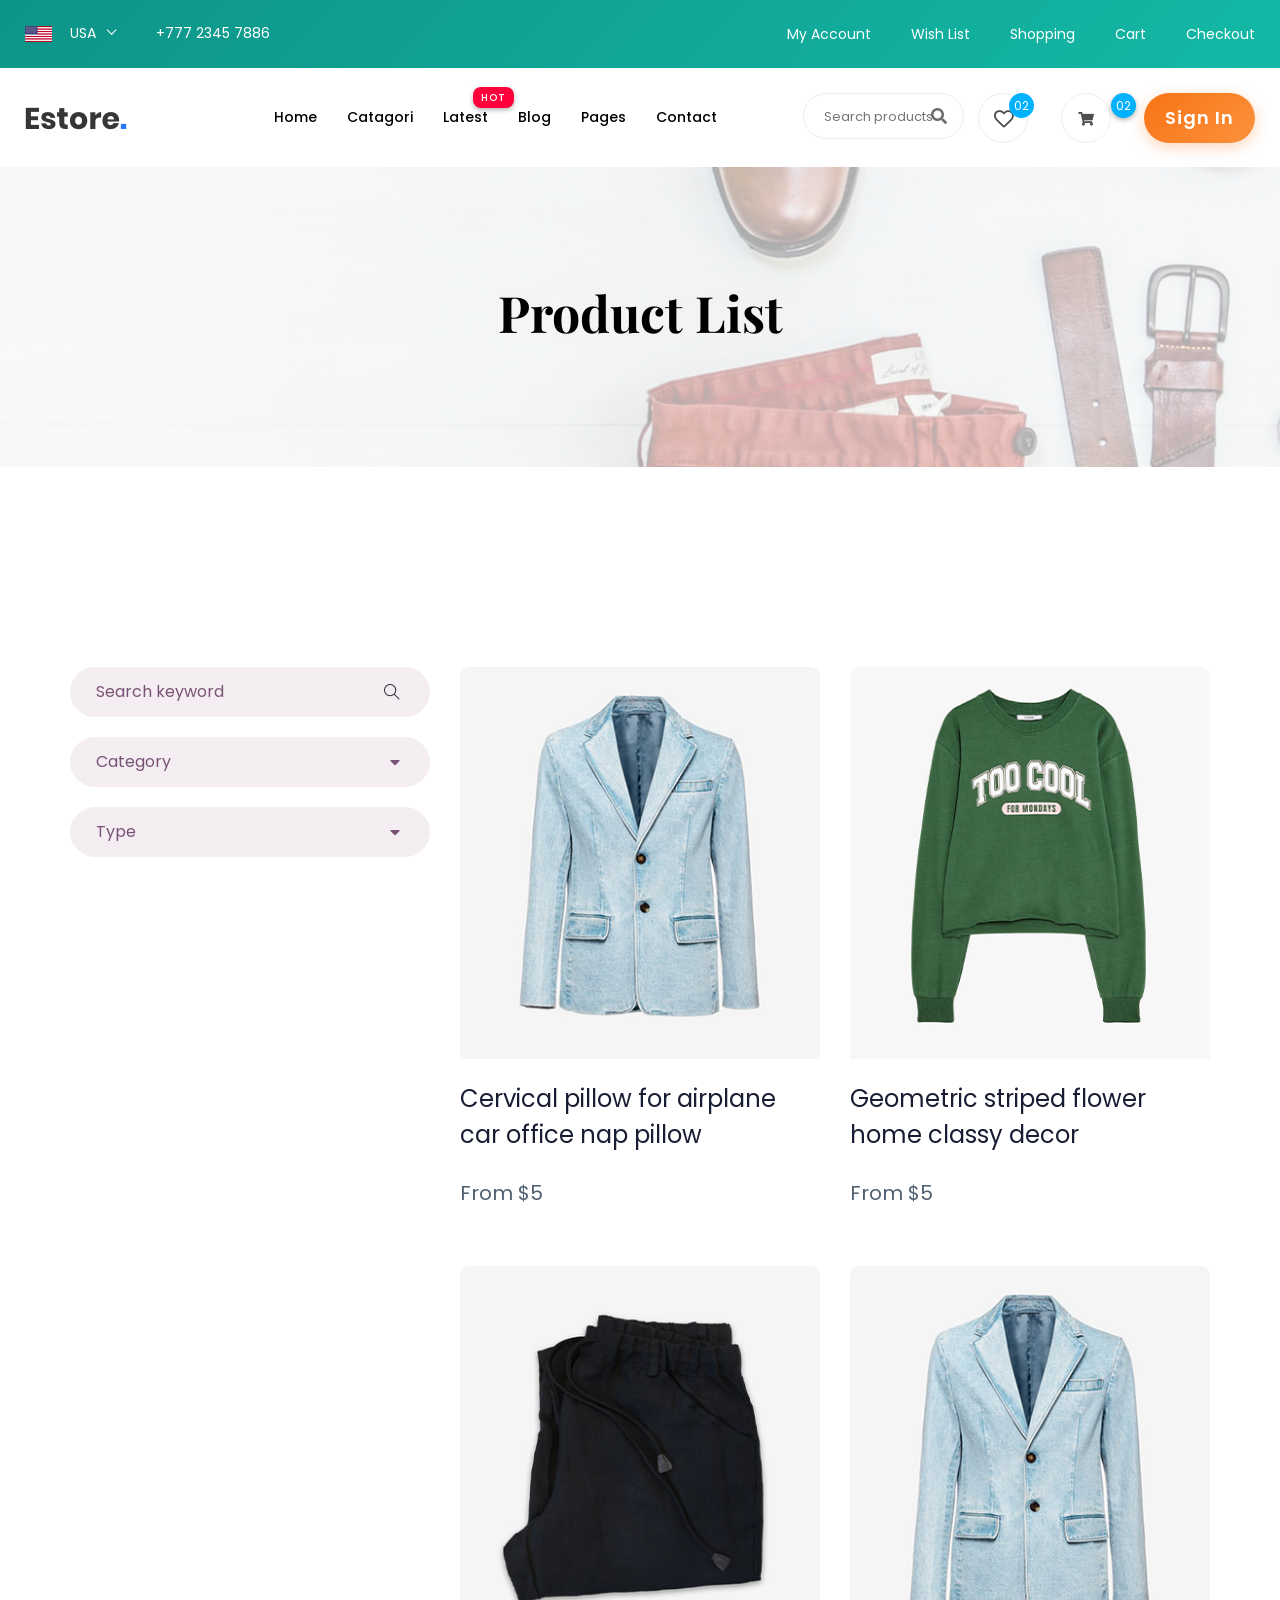
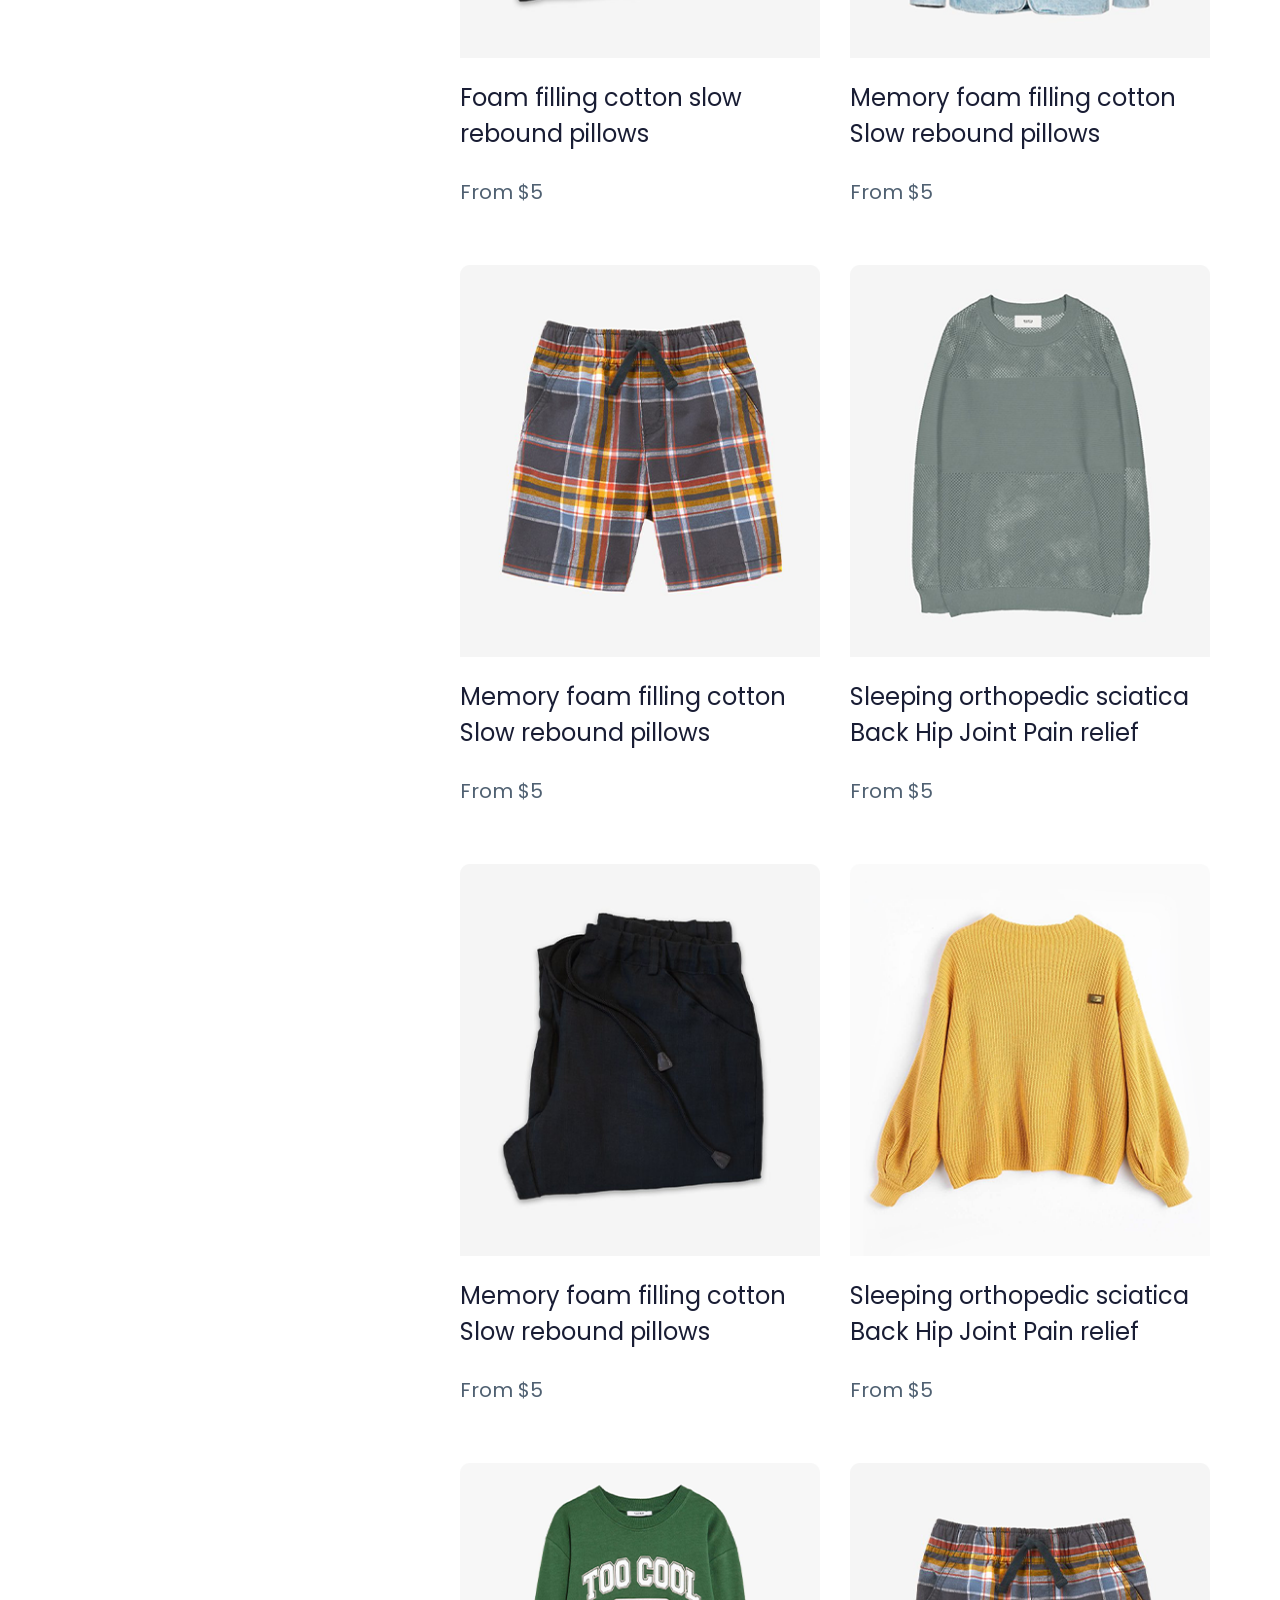
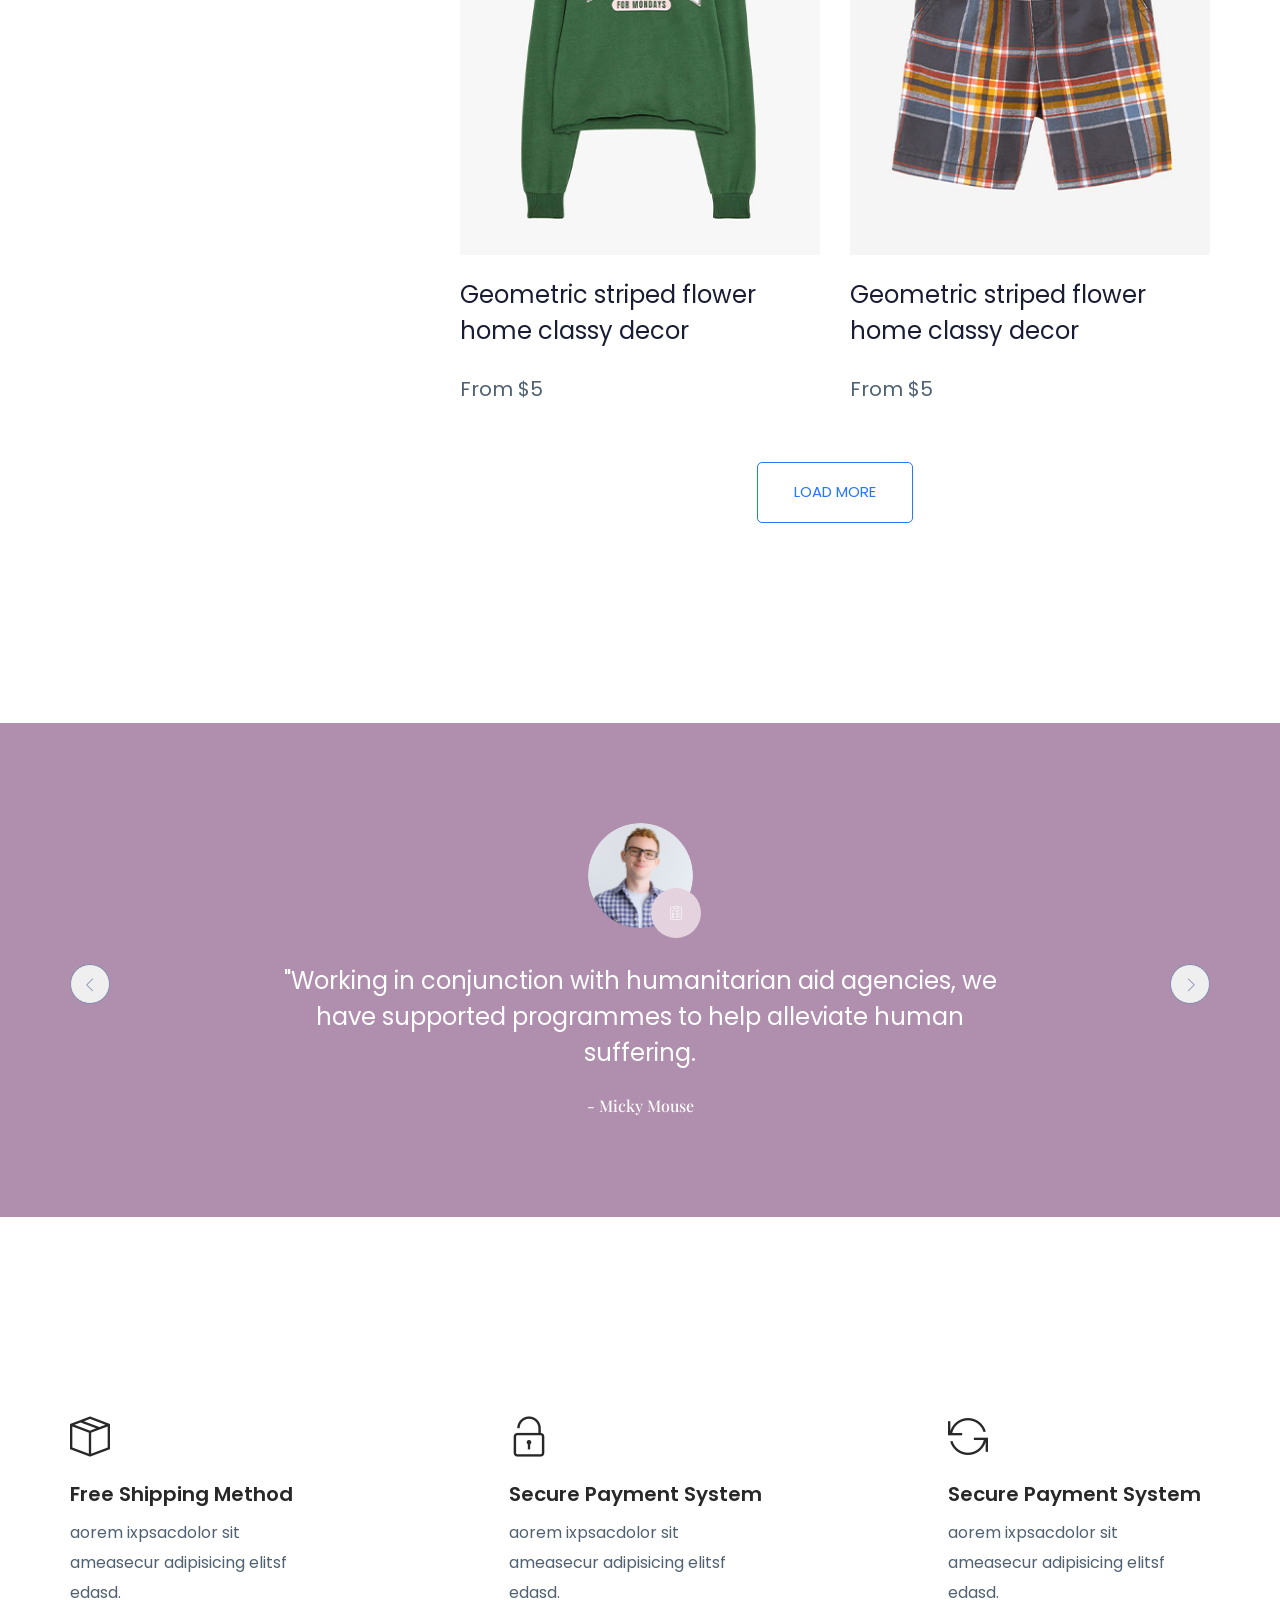
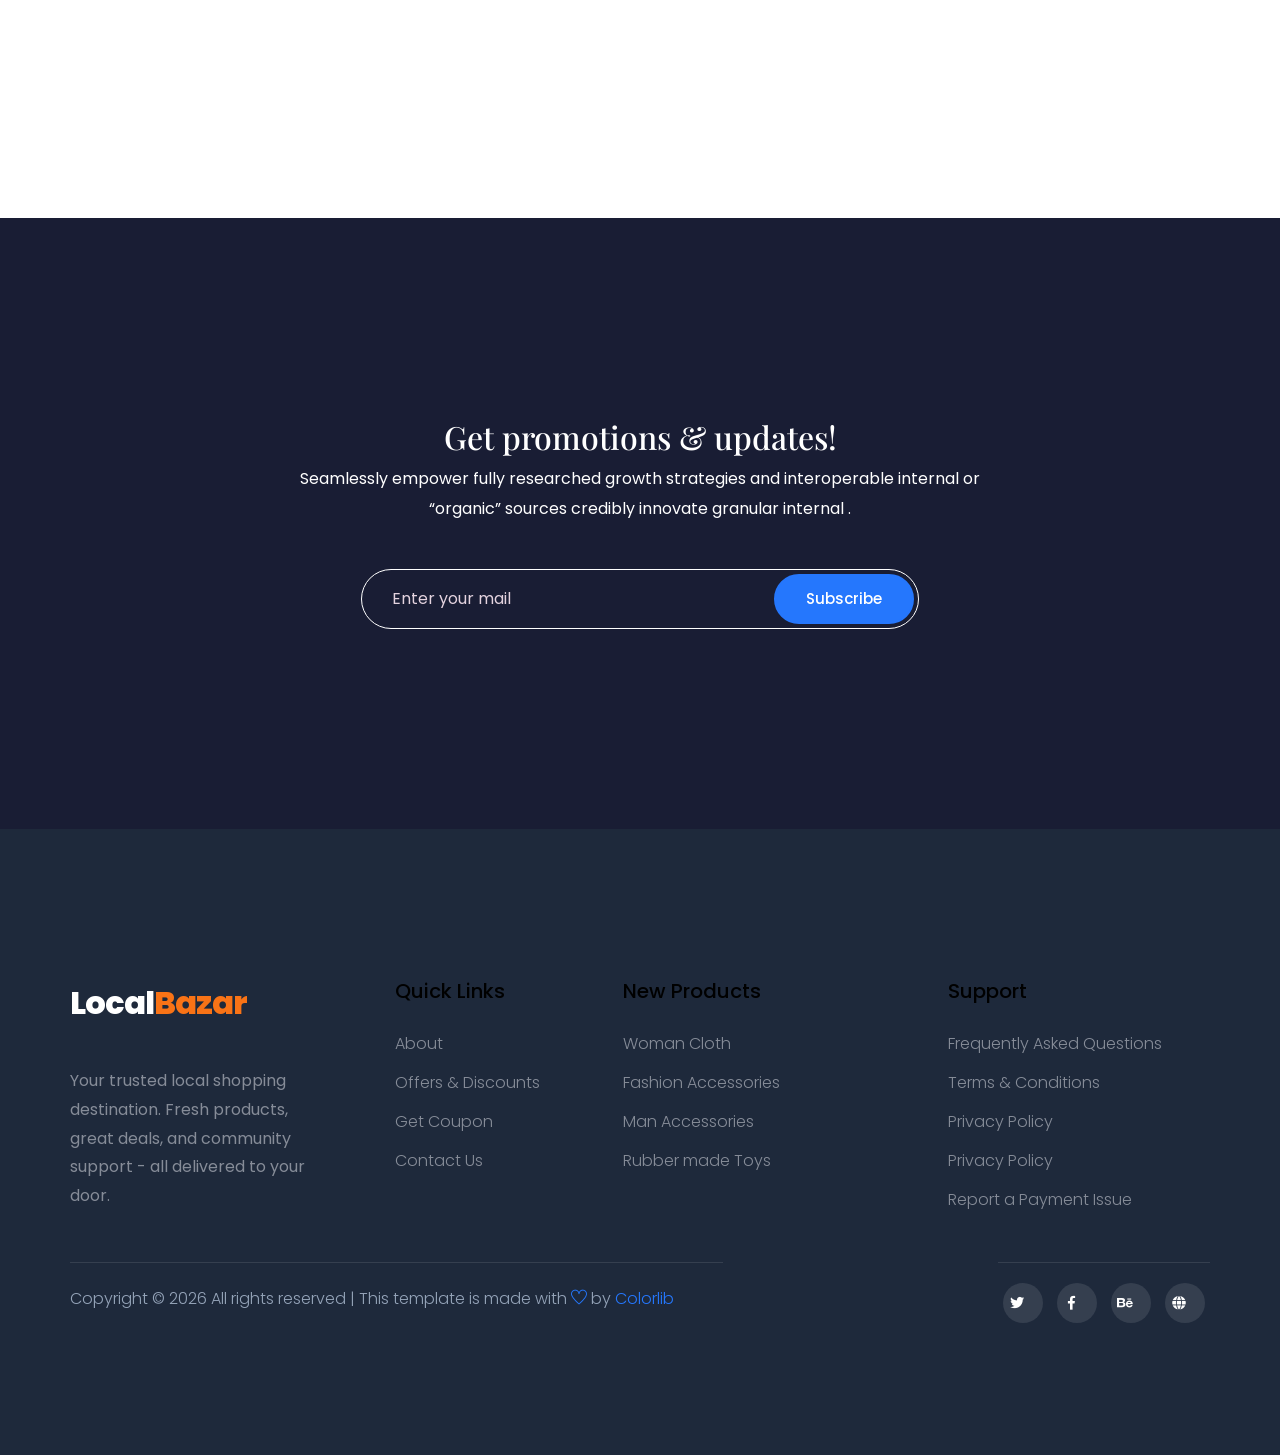
<file: product_list.html>
<!doctype html>
<html lang="zxx">

<head>

    <meta charset="utf-8">
    <meta http-equiv="x-ua-compatible" content="ie=edge">
    <title>Products - LocalBazar</title>
    <meta name="description" content="Browse our collection of local products at LocalBazar">
    <meta name="viewport" content="width=device-width, initial-scale=1">
    <link rel="manifest" href="site.webmanifest">
    <link rel="shortcut icon" type="image/x-icon" href="assets/img/favicon.ico">

    <!-- CSS here -->
    <link rel="stylesheet" href="assets/css/bootstrap.min.css">
    <link rel="stylesheet" href="assets/css/owl.carousel.min.css">
    <link rel="stylesheet" href="assets/css/flaticon.css">
    <link rel="stylesheet" href="assets/css/slicknav.css">
    <link rel="stylesheet" href="assets/css/animate.min.css">
    <link rel="stylesheet" href="assets/css/magnific-popup.css">
    <link rel="stylesheet" href="assets/css/fontawesome-all.min.css">
    <link rel="stylesheet" href="assets/css/themify-icons.css">
    <link rel="stylesheet" href="assets/css/slick.css">
    <link rel="stylesheet" href="assets/css/nice-select.css">
    <link rel="stylesheet" href="assets/css/style.css">
    <link rel="stylesheet" href="assets/css/localbazar-custom.css">

</head>

<body>

    <header>
        <!-- Header Start -->
        <div class="header-area">
            <div class="main-header ">
                <div class="header-top top-bg d-none d-lg-block">
                    <div class="container-fluid">
                        <div class="col-xl-12">
                            <div class="row d-flex justify-content-between align-items-center">
                                <div class="header-info-left d-flex">
                                    <div class="flag">
                                        <img src="assets/img/icon/header_icon.png" alt="">
                                    </div>
                                    <div class="select-this">
                                        <form action="#">
                                            <div class="select-itms">
                                                <select name="select" id="select1">
                                                    <option value="">USA</option>
                                                    <option value="">SPN</option>
                                                    <option value="">CDA</option>
                                                    <option value="">USD</option>
                                                </select>
                                            </div>
                                        </form>
                                    </div>
                                    <ul class="contact-now">
                                        <li>+777 2345 7886</li>
                                    </ul>
                                </div>
                                <div class="header-info-right">
                                    <ul>
                                        <li><a href="login.html">My Account </a></li>
                                        <li><a href="product_list.html">Wish List </a></li>
                                        <li><a href="cart.html">Shopping</a></li>
                                        <li><a href="cart.html">Cart</a></li>
                                        <li><a href="checkout.html">Checkout</a></li>
                                    </ul>
                                </div>
                            </div>
                        </div>
                    </div>
                </div>
                <div class="header-bottom  header-sticky">
                    <div class="container-fluid">
                        <div class="row align-items-center">
                            <!-- Logo -->
                            <div class="col-xl-1 col-lg-1 col-md-1 col-sm-3">
                                <div class="logo">
                                    <a href="index.html"><img src="assets/img/logo/logo.png" alt=""></a>
                                </div>
                            </div>
                            <div class="col-xl-6 col-lg-8 col-md-7 col-sm-5">
                                <!-- Main-menu -->
                                <div class="main-menu f-right d-none d-lg-block">
                                    <nav>
                                        <ul id="navigation">
                                            <li><a href="index.html">Home</a></li>
                                            <li><a href="Catagori.html">Catagori</a></li>
                                            <li class="hot"><a href="#">Latest</a>
                                                <ul class="submenu">
                                                    <li><a href="product_list.html"> Product list</a></li>
                                                    <li><a href="single-product.html"> Product Details</a></li>
                                                </ul>
                                            </li>
                                            <li><a href="blog.html">Blog</a>
                                                <ul class="submenu">
                                                    <li><a href="blog.html">Blog</a></li>
                                                    <li><a href="single-blog.html">Blog Details</a></li>
                                                </ul>
                                            </li>
                                            <li><a href="#">Pages</a>
                                                <ul class="submenu">
                                                    <li><a href="login.html">Login</a></li>
                                                    <li><a href="cart.html">Card</a></li>
                                                    <li><a href="elements.html">Element</a></li>
                                                    <li><a href="about.html">About</a></li>
                                                    <li><a href="confirmation.html">Confirmation</a></li>
                                                    <li><a href="cart.html">Shopping Cart</a></li>
                                                    <li><a href="checkout.html">Product Checkout</a></li>
                                                </ul>
                                            </li>
                                            <li><a href="contact.html">Contact</a></li>
                                        </ul>
                                    </nav>
                                </div>
                            </div>
                            <div class="col-xl-5 col-lg-3 col-md-3 col-sm-3 fix-card">
                                <ul class="header-right f-right d-none d-lg-block d-flex justify-content-between">
                                    <li class="d-none d-xl-block">
                                        <div class="form-box f-right ">
                                            <input type="text" name="Search" placeholder="Search products">
                                            <div class="search-icon">
                                                <i class="fas fa-search special-tag"></i>
                                            </div>
                                        </div>
                                    </li>
                                    <li class=" d-none d-xl-block">
                                        <div class="favorit-items">
                                            <i class="far fa-heart"></i>
                                        </div>
                                    </li>
                                    <li>
                                        <div class="shopping-card">
                                            <a href="cart.html"><i class="fas fa-shopping-cart"></i></a>
                                        </div>
                                    </li>
                                    <li class="d-none d-lg-block"> <a href="#" class="btn header-btn">Sign in</a></li>
                                </ul>
                            </div>
                            <!-- Mobile Menu -->
                            <div class="col-12">
                                <div class="mobile_menu d-block d-lg-none"></div>
                            </div>
                        </div>
                    </div>
                </div>
            </div>
        </div>
        <!-- Header End -->
    </header>

    <!-- slider Area Start-->
    <div class="slider-area ">
        <!-- Mobile Menu -->
        <div class="single-slider slider-height2 d-flex align-items-center"
            data-background="assets/img/hero/category.jpg">
            <div class="container">
                <div class="row">
                    <div class="col-xl-12">
                        <div class="hero-cap text-center">
                            <h2>product list</h2>
                        </div>
                    </div>
                </div>
            </div>
        </div>
    </div>
    <!-- slider Area End-->

    <!-- product list part start-->
    <section class="product_list section_padding">
        <div class="container">
            <div class="row">
                <div class="col-md-4">
                    <div class="product_sidebar">
                        <div class="single_sedebar">
                            <form action="#">
                                <input type="text" name="#" placeholder="Search keyword">
                                <i class="ti-search"></i>
                            </form>
                        </div>
                        <div class="single_sedebar">
                            <div class="select_option">
                                <div class="select_option_list">Category <i class="right fas fa-caret-down"></i> </div>
                                <div class="select_option_dropdown">
                                    <p><a href="#">Category 1</a></p>
                                    <p><a href="#">Category 2</a></p>
                                    <p><a href="#">Category 3</a></p>
                                    <p><a href="#">Category 4</a></p>
                                </div>
                            </div>
                        </div>
                        <div class="single_sedebar">
                            <div class="select_option">
                                <div class="select_option_list">Type <i class="right fas fa-caret-down"></i> </div>
                                <div class="select_option_dropdown">
                                    <p><a href="#">Type 1</a></p>
                                    <p><a href="#">Type 2</a></p>
                                    <p><a href="#">Type 3</a></p>
                                    <p><a href="#">Type 4</a></p>
                                </div>
                            </div>
                        </div>
                    </div>
                </div>
                <div class="col-md-8">
                    <div class="product_list">
                        <div class="row">
                            <div class="col-lg-6 col-sm-6">
                                <div class="single_product_item">
                                    <img src="assets/img/categori/product6.png" alt="" class="img-fluid">
                                    <h3> <a href="single-product.html">Cervical pillow for airplane
                                            car office nap pillow</a> </h3>
                                    <p>From $5</p>
                                </div>
                            </div>
                            <div class="col-lg-6 col-sm-6">
                                <div class="single_product_item">
                                    <img src="assets/img/categori/product2.png" alt="" class="img-fluid">
                                    <h3> <a href="single-product.html">Geometric striped flower home classy decor</a>
                                    </h3>
                                    <p>From $5</p>
                                </div>
                            </div>
                            <div class="col-lg-6 col-sm-6">
                                <div class="single_product_item">
                                    <img src="assets/img/categori/product5.png" alt="" class="img-fluid">
                                    <h3> <a href="single-product.html">Foam filling cotton slow rebound pillows</a>
                                    </h3>
                                    <p>From $5</p>
                                </div>
                            </div>
                            <div class="col-lg-6 col-sm-6">
                                <div class="single_product_item">
                                    <img src="assets/img/categori/product6.png" alt="" class="img-fluid">
                                    <h3> <a href="single-product.html">Memory foam filling cotton Slow rebound
                                            pillows</a> </h3>
                                    <p>From $5</p>
                                </div>
                            </div>
                            <div class="col-lg-6 col-sm-6">
                                <div class="single_product_item">
                                    <img src="assets/img/categori/product1.png" alt="" class="img-fluid">
                                    <h3> <a href="single-product.html">Memory foam filling cotton Slow rebound
                                            pillows</a> </h3>
                                    <p>From $5</p>
                                </div>
                            </div>
                            <div class="col-lg-6 col-sm-6">
                                <div class="single_product_item">
                                    <img src="assets/img/categori/product4.png" alt="" class="img-fluid">
                                    <h3> <a href="single-product.html">Sleeping orthopedic sciatica Back Hip Joint Pain
                                            relief</a> </h3>
                                    <p>From $5</p>
                                </div>
                            </div>
                            <div class="col-lg-6 col-sm-6">
                                <div class="single_product_item">
                                    <img src="assets/img/categori/product5.png" alt="" class="img-fluid">
                                    <h3> <a href="single-product.html">Memory foam filling cotton Slow rebound
                                            pillows</a> </h3>
                                    <p>From $5</p>
                                </div>
                            </div>
                            <div class="col-lg-6 col-sm-6">
                                <div class="single_product_item">
                                    <img src="assets/img/categori/product3.png" alt="" class="img-fluid">
                                    <h3> <a href="single-product.html">Sleeping orthopedic sciatica Back Hip Joint Pain
                                            relief</a> </h3>
                                    <p>From $5</p>
                                </div>
                            </div>
                            <div class="col-lg-6 col-sm-6">
                                <div class="single_product_item">
                                    <img src="assets/img/categori/product2.png" alt="" class="img-fluid">
                                    <h3> <a href="single-product.html">Geometric striped flower home classy decor</a>
                                    </h3>
                                    <p>From $5</p>
                                </div>
                            </div>
                            <div class="col-lg-6 col-sm-6">
                                <div class="single_product_item">
                                    <img src="assets/img/categori/product1.png" alt="" class="img-fluid">
                                    <h3> <a href="single-product.html">Geometric striped flower home classy decor</a>
                                    </h3>
                                    <p>From $5</p>
                                </div>
                            </div>
                        </div>
                        <div class="load_more_btn text-center">
                            <a href="#" class="btn_3">Load More</a>
                        </div>
                    </div>
                </div>
            </div>
        </div>
    </section>
    <!-- product list part end-->

    <!-- client review part here -->
    <section class="client_review">
        <div class="container">
            <div class="row justify-content-center">
                <div class="col-lg-8">
                    <div class="client_review_slider owl-carousel">
                        <div class="single_client_review">
                            <div class="client_img">
                                <img src="assets/img/client.png" alt="#">
                            </div>
                            <p>"Working in conjunction with humanitarian aid agencies, we have supported programmes to
                                help alleviate human suffering.</p>
                            <h5>- Micky Mouse</h5>
                        </div>
                        <div class="single_client_review">
                            <div class="client_img">
                                <img src="assets/img/client_1.png" alt="#">
                            </div>
                            <p>"Working in conjunction with humanitarian aid agencies, we have supported programmes to
                                help alleviate human suffering.</p>
                            <h5>- Micky Mouse</h5>
                        </div>
                        <div class="single_client_review">
                            <div class="client_img">
                                <img src="assets/img/client_2.png" alt="#">
                            </div>
                            <p>"Working in conjunction with humanitarian aid agencies, we have supported programmes to
                                help alleviate human suffering.</p>
                            <h5>- Micky Mouse</h5>
                        </div>
                    </div>
                </div>
            </div>
        </div>
    </section>
    <!-- client review part end -->

    <!-- Shop Method Start-->
    <div class="shop-method-area section-padding30">
        <div class="container">
            <div class="row d-flex justify-content-between">
                <div class="col-xl-3 col-lg-3 col-md-6">
                    <div class="single-method mb-40">
                        <i class="ti-package"></i>
                        <h6>Free Shipping Method</h6>
                        <p>aorem ixpsacdolor sit ameasecur adipisicing elitsf edasd.</p>
                    </div>
                </div>
                <div class="col-xl-3 col-lg-3 col-md-6">
                    <div class="single-method mb-40">
                        <i class="ti-unlock"></i>
                        <h6>Secure Payment System</h6>
                        <p>aorem ixpsacdolor sit ameasecur adipisicing elitsf edasd.</p>
                    </div>
                </div>
                <div class="col-xl-3 col-lg-3 col-md-6">
                    <div class="single-method mb-40">
                        <i class="ti-reload"></i>
                        <h6>Secure Payment System</h6>
                        <p>aorem ixpsacdolor sit ameasecur adipisicing elitsf edasd.</p>
                    </div>
                </div>
            </div>
        </div>
    </div>
    <!-- Shop Method End-->

    <!-- subscribe part here -->
    <section class="subscribe_part section_padding">
        <div class="container">
            <div class="row justify-content-center">
                <div class="col-lg-8">
                    <div class="subscribe_part_content">
                        <h2>Get promotions & updates!</h2>
                        <p>Seamlessly empower fully researched growth strategies and interoperable internal or “organic”
                            sources credibly innovate granular internal .</p>
                        <div class="subscribe_form">
                            <input type="email" placeholder="Enter your mail">
                            <a href="#" class="btn_1">Subscribe</a>
                        </div>
                    </div>
                </div>
            </div>
        </div>
    </section>
    <!-- subscribe part end -->

    <footer>
        <!-- Footer Start-->
        <div class="footer-area footer-padding">
            <div class="container">
                <div class="row d-flex justify-content-between">
                    <div class="col-xl-3 col-lg-3 col-md-5 col-sm-6">
                        <div class="single-footer-caption mb-50">
                            <div class="single-footer-caption mb-30">
                                <!-- logo -->
                                <div class="footer-logo">
                                    <a href="index.html">
                                        <span class="logo-text" style="font-size: 32px;">Local<span
                                                class="bazar">Bazar</span></span>
                                    </a>
                                </div>
                                <div class="footer-tittle">
                                    <div class="footer-pera">
                                        <p>Your trusted local shopping destination. Fresh products, great deals, and
                                            community support - all delivered to your door.</p>
                                    </div>
                                </div>
                            </div>
                        </div>
                    </div>
                    <div class="col-xl-2 col-lg-3 col-md-3 col-sm-5">
                        <div class="single-footer-caption mb-50">
                            <div class="footer-tittle">
                                <h4>Quick Links</h4>
                                <ul>
                                    <li><a href="#">About</a></li>
                                    <li><a href="#"> Offers & Discounts</a></li>
                                    <li><a href="#"> Get Coupon</a></li>
                                    <li><a href="#"> Contact Us</a></li>
                                </ul>
                            </div>
                        </div>
                    </div>
                    <div class="col-xl-3 col-lg-3 col-md-4 col-sm-7">
                        <div class="single-footer-caption mb-50">
                            <div class="footer-tittle">
                                <h4>New Products</h4>
                                <ul>
                                    <li><a href="#">Woman Cloth</a></li>
                                    <li><a href="#">Fashion Accessories</a></li>
                                    <li><a href="#"> Man Accessories</a></li>
                                    <li><a href="#"> Rubber made Toys</a></li>
                                </ul>
                            </div>
                        </div>
                    </div>
                    <div class="col-xl-3 col-lg-3 col-md-5 col-sm-7">
                        <div class="single-footer-caption mb-50">
                            <div class="footer-tittle">
                                <h4>Support</h4>
                                <ul>
                                    <li><a href="#">Frequently Asked Questions</a></li>
                                    <li><a href="#">Terms & Conditions</a></li>
                                    <li><a href="#">Privacy Policy</a></li>
                                    <li><a href="#">Privacy Policy</a></li>
                                    <li><a href="#">Report a Payment Issue</a></li>
                                </ul>
                            </div>
                        </div>
                    </div>
                </div>
                <!-- Footer bottom -->
                <div class="row">
                    <div class="col-xl-7 col-lg-7 col-md-7">
                        <div class="footer-copy-right">
                            <p><!-- Link back to Colorlib can't be removed. Template is licensed under CC BY 3.0. -->
                                Copyright &copy;
                                <script>document.write(new Date().getFullYear());</script> All rights reserved | This
                                template is made with <i class="ti-heart" aria-hidden="true"></i> by <a
                                    href="https://colorlib.com" target="_blank">Colorlib</a>
                                <!-- Link back to Colorlib can't be removed. Template is licensed under CC BY 3.0. -->
                            </p>
                        </div>
                    </div>
                    <div class="col-xl-5 col-lg-5 col-md-5">
                        <div class="footer-copy-right f-right">
                            <!-- social -->
                            <div class="footer-social">
                                <a href="#"><i class="fab fa-twitter"></i></a>
                                <a href="#"><i class="fab fa-facebook-f"></i></a>
                                <a href="#"><i class="fab fa-behance"></i></a>
                                <a href="#"><i class="fas fa-globe"></i></a>
                            </div>
                        </div>
                    </div>
                </div>
            </div>
        </div>

        <!-- Footer End-->
    </footer>

    <!-- JS here -->
    <!-- All JS Custom Plugins Link Here here -->
    <script src="./assets/js/vendor/modernizr-3.5.0.min.js"></script>

    <!-- Jquery, Popper, Bootstrap -->
    <script src="./assets/js/vendor/jquery-1.12.4.min.js"></script>
    <script src="./assets/js/popper.min.js"></script>
    <script src="./assets/js/bootstrap.min.js"></script>
    <!-- Jquery Mobile Menu -->
    <script src="./assets/js/jquery.slicknav.min.js"></script>

    <!-- Jquery Slick , Owl-Carousel Plugins -->
    <script src="./assets/js/owl.carousel.min.js"></script>
    <script src="./assets/js/slick.min.js"></script>

    <!-- One Page, Animated-HeadLin -->
    <script src="./assets/js/wow.min.js"></script>
    <script src="./assets/js/animated.headline.js"></script>
    <script src="./assets/js/jquery.magnific-popup.js"></script>

    <!-- Scrollup, nice-select, sticky -->
    <script src="./assets/js/jquery.scrollUp.min.js"></script>
    <script src="./assets/js/jquery.nice-select.min.js"></script>
    <script src="./assets/js/jquery.sticky.js"></script>

    <!-- contact js -->
    <script src="./assets/js/contact.js"></script>
    <script src="./assets/js/jquery.form.js"></script>
    <script src="./assets/js/jquery.validate.min.js"></script>
    <script src="./assets/js/mail-script.js"></script>
    <script src="./assets/js/jquery.ajaxchimp.min.js"></script>

    <!-- Jquery Plugins, main Jquery -->
    <script src="./assets/js/plugins.js"></script>
    <script src="./assets/js/main.js"></script>

    <!-- swiper js -->
    <script src="./assets/js/swiper.min.js"></script>
    <!-- swiper js -->
    <script src="./assets/js/mixitup.min.js"></script>
    <script src="./assets/js/jquery.counterup.min.js"></script>
    <script src="./assets/js/waypoints.min.js"></script>


</body>

</html>
</file>
<file: assets/css/flaticon.css>
/*
  	Flaticon icon font: Flaticon
  	Creation date: 30/12/2019 07:11
  	*/

@font-face {
  font-family: "Flaticon";
  src: url("../fonts/Flaticon.eot");
  src: url("../fonts/Flaticon.eot?#iefix") format("embedded-opentype"),
       url("../fonts/Flaticon.woff2") format("woff2"),
       url("../fonts/Flaticon.woff") format("woff"),
       url("../fonts/Flaticon.ttf") format("truetype"),
       url("../fonts/Flaticon.svg#Flaticon") format("svg");
  font-weight: normal;
  font-style: normal;
}

@media screen and (-webkit-min-device-pixel-ratio:0) {
  @font-face {
    font-family: "Flaticon";
    src: url("../fonts/Flaticon.svg#Flaticon") format("svg");
  }
}

[class^="flaticon-"]:before, [class*=" flaticon-"]:before,
[class^="flaticon-"]:after, [class*=" flaticon-"]:after {   
  font-family: Flaticon;
  font-style: normal;
}

.flaticon-quote:before { content: "\f100"; }
.flaticon-shopping-cart-black-shape:before { content: "\f101"; }
</file>
<file: assets/css/themify-icons.css>
@font-face {
	font-family: 'themify';
	src:url('../fonts/themify.eot?-fvbane');


	src:url('../fonts/themify.eot?#iefix-fvbane') format('embedded-opentype'),
		url('../fonts/themify.woff?-fvbane') format('woff'),
		url('../fonts/themify.ttf?-fvbane') format('truetype'),
		url('../fonts/themify.svg?-fvbane#themify') format('svg');
	font-weight: normal;
	font-style: normal;
}

[class^="ti-"], [class*=" ti-"] {
	font-family: 'themify';
	speak: none;
	font-style: normal;
	font-weight: normal;
	font-variant: normal;
	text-transform: none;
	line-height: 1;

	/* Better Font Rendering =========== */
	-webkit-font-smoothing: antialiased;
	-moz-osx-font-smoothing: grayscale;
}

.ti-wand:before {
	content: "\e600";
}
.ti-volume:before {
	content: "\e601";
}
.ti-user:before {
	content: "\e602";
}
.ti-unlock:before {
	content: "\e603";
}
.ti-unlink:before {
	content: "\e604";
}
.ti-trash:before {
	content: "\e605";
}
.ti-thought:before {
	content: "\e606";
}
.ti-target:before {
	content: "\e607";
}
.ti-tag:before {
	content: "\e608";
}
.ti-tablet:before {
	content: "\e609";
}
.ti-star:before {
	content: "\e60a";
}
.ti-spray:before {
	content: "\e60b";
}
.ti-signal:before {
	content: "\e60c";
}
.ti-shopping-cart:before {
	content: "\e60d";
}
.ti-shopping-cart-full:before {
	content: "\e60e";
}
.ti-settings:before {
	content: "\e60f";
}
.ti-search:before {
	content: "\e610";
}
.ti-zoom-in:before {
	content: "\e611";
}
.ti-zoom-out:before {
	content: "\e612";
}
.ti-cut:before {
	content: "\e613";
}
.ti-ruler:before {
	content: "\e614";
}
.ti-ruler-pencil:before {
	content: "\e615";
}
.ti-ruler-alt:before {
	content: "\e616";
}
.ti-bookmark:before {
	content: "\e617";
}
.ti-bookmark-alt:before {
	content: "\e618";
}
.ti-reload:before {
	content: "\e619";
}
.ti-plus:before {
	content: "\e61a";
}
.ti-pin:before {
	content: "\e61b";
}
.ti-pencil:before {
	content: "\e61c";
}
.ti-pencil-alt:before {
	content: "\e61d";
}
.ti-paint-roller:before {
	content: "\e61e";
}
.ti-paint-bucket:before {
	content: "\e61f";
}
.ti-na:before {
	content: "\e620";
}
.ti-mobile:before {
	content: "\e621";
}
.ti-minus:before {
	content: "\e622";
}
.ti-medall:before {
	content: "\e623";
}
.ti-medall-alt:before {
	content: "\e624";
}
.ti-marker:before {
	content: "\e625";
}
.ti-marker-alt:before {
	content: "\e626";
}
.ti-arrow-up:before {
	content: "\e627";
}
.ti-arrow-right:before {
	content: "\e628";
}
.ti-arrow-left:before {
	content: "\e629";
}
.ti-arrow-down:before {
	content: "\e62a";
}
.ti-lock:before {
	content: "\e62b";
}
.ti-location-arrow:before {
	content: "\e62c";
}
.ti-link:before {
	content: "\e62d";
}
.ti-layout:before {
	content: "\e62e";
}
.ti-layers:before {
	content: "\e62f";
}
.ti-layers-alt:before {
	content: "\e630";
}
.ti-key:before {
	content: "\e631";
}
.ti-import:before {
	content: "\e632";
}
.ti-image:before {
	content: "\e633";
}
.ti-heart:before {
	content: "\e634";
}
.ti-heart-broken:before {
	content: "\e635";
}
.ti-hand-stop:before {
	content: "\e636";
}
.ti-hand-open:before {
	content: "\e637";
}
.ti-hand-drag:before {
	content: "\e638";
}
.ti-folder:before {
	content: "\e639";
}
.ti-flag:before {
	content: "\e63a";
}
.ti-flag-alt:before {
	content: "\e63b";
}
.ti-flag-alt-2:before {
	content: "\e63c";
}
.ti-eye:before {
	content: "\e63d";
}
.ti-export:before {
	content: "\e63e";
}
.ti-exchange-vertical:before {
	content: "\e63f";
}
.ti-desktop:before {
	content: "\e640";
}
.ti-cup:before {
	content: "\e641";
}
.ti-crown:before {
	content: "\e642";
}
.ti-comments:before {
	content: "\e643";
}
.ti-comment:before {
	content: "\e644";
}
.ti-comment-alt:before {
	content: "\e645";
}
.ti-close:before {
	content: "\e646";
}
.ti-clip:before {
	content: "\e647";
}
.ti-angle-up:before {
	content: "\e648";
}
.ti-angle-right:before {
	content: "\e649";
}
.ti-angle-left:before {
	content: "\e64a";
}
.ti-angle-down:before {
	content: "\e64b";
}
.ti-check:before {
	content: "\e64c";
}
.ti-check-box:before {
	content: "\e64d";
}
.ti-camera:before {
	content: "\e64e";
}
.ti-announcement:before {
	content: "\e64f";
}
.ti-brush:before {
	content: "\e650";
}
.ti-briefcase:before {
	content: "\e651";
}
.ti-bolt:before {
	content: "\e652";
}
.ti-bolt-alt:before {
	content: "\e653";
}
.ti-blackboard:before {
	content: "\e654";
}
.ti-bag:before {
	content: "\e655";
}
.ti-move:before {
	content: "\e656";
}
.ti-arrows-vertical:before {
	content: "\e657";
}
.ti-arrows-horizontal:before {
	content: "\e658";
}
.ti-fullscreen:before {
	content: "\e659";
}
.ti-arrow-top-right:before {
	content: "\e65a";
}
.ti-arrow-top-left:before {
	content: "\e65b";
}
.ti-arrow-circle-up:before {
	content: "\e65c";
}
.ti-arrow-circle-right:before {
	content: "\e65d";
}
.ti-arrow-circle-left:before {
	content: "\e65e";
}
.ti-arrow-circle-down:before {
	content: "\e65f";
}
.ti-angle-double-up:before {
	content: "\e660";
}
.ti-angle-double-right:before {
	content: "\e661";
}
.ti-angle-double-left:before {
	content: "\e662";
}
.ti-angle-double-down:before {
	content: "\e663";
}
.ti-zip:before {
	content: "\e664";
}
.ti-world:before {
	content: "\e665";
}
.ti-wheelchair:before {
	content: "\e666";
}
.ti-view-list:before {
	content: "\e667";
}
.ti-view-list-alt:before {
	content: "\e668";
}
.ti-view-grid:before {
	content: "\e669";
}
.ti-uppercase:before {
	content: "\e66a";
}
.ti-upload:before {
	content: "\e66b";
}
.ti-underline:before {
	content: "\e66c";
}
.ti-truck:before {
	content: "\e66d";
}
.ti-timer:before {
	content: "\e66e";
}
.ti-ticket:before {
	content: "\e66f";
}
.ti-thumb-up:before {
	content: "\e670";
}
.ti-thumb-down:before {
	content: "\e671";
}
.ti-text:before {
	content: "\e672";
}
.ti-stats-up:before {
	content: "\e673";
}
.ti-stats-down:before {
	content: "\e674";
}
.ti-split-v:before {
	content: "\e675";
}
.ti-split-h:before {
	content: "\e676";
}
.ti-smallcap:before {
	content: "\e677";
}
.ti-shine:before {
	content: "\e678";
}
.ti-shift-right:before {
	content: "\e679";
}
.ti-shift-left:before {
	content: "\e67a";
}
.ti-shield:before {
	content: "\e67b";
}
.ti-notepad:before {
	content: "\e67c";
}
.ti-server:before {
	content: "\e67d";
}
.ti-quote-right:before {
	content: "\e67e";
}
.ti-quote-left:before {
	content: "\e67f";
}
.ti-pulse:before {
	content: "\e680";
}
.ti-printer:before {
	content: "\e681";
}
.ti-power-off:before {
	content: "\e682";
}
.ti-plug:before {
	content: "\e683";
}
.ti-pie-chart:before {
	content: "\e684";
}
.ti-paragraph:before {
	content: "\e685";
}
.ti-panel:before {
	content: "\e686";
}
.ti-package:before {
	content: "\e687";
}
.ti-music:before {
	content: "\e688";
}
.ti-music-alt:before {
	content: "\e689";
}
.ti-mouse:before {
	content: "\e68a";
}
.ti-mouse-alt:before {
	content: "\e68b";
}
.ti-money:before {
	content: "\e68c";
}
.ti-microphone:before {
	content: "\e68d";
}
.ti-menu:before {
	content: "\e68e";
}
.ti-menu-alt:before {
	content: "\e68f";
}
.ti-map:before {
	content: "\e690";
}
.ti-map-alt:before {
	content: "\e691";
}
.ti-loop:before {
	content: "\e692";
}
.ti-location-pin:before {
	content: "\e693";
}
.ti-list:before {
	content: "\e694";
}
.ti-light-bulb:before {
	content: "\e695";
}
.ti-Italic:before {
	content: "\e696";
}
.ti-info:before {
	content: "\e697";
}
.ti-infinite:before {
	content: "\e698";
}
.ti-id-badge:before {
	content: "\e699";
}
.ti-hummer:before {
	content: "\e69a";
}
.ti-home:before {
	content: "\e69b";
}
.ti-help:before {
	content: "\e69c";
}
.ti-headphone:before {
	content: "\e69d";
}
.ti-harddrives:before {
	content: "\e69e";
}
.ti-harddrive:before {
	content: "\e69f";
}
.ti-gift:before {
	content: "\e6a0";
}
.ti-game:before {
	content: "\e6a1";
}
.ti-filter:before {
	content: "\e6a2";
}
.ti-files:before {
	content: "\e6a3";
}
.ti-file:before {
	content: "\e6a4";
}
.ti-eraser:before {
	content: "\e6a5";
}
.ti-envelope:before {
	content: "\e6a6";
}
.ti-download:before {
	content: "\e6a7";
}
.ti-direction:before {
	content: "\e6a8";
}
.ti-direction-alt:before {
	content: "\e6a9";
}
.ti-dashboard:before {
	content: "\e6aa";
}
.ti-control-stop:before {
	content: "\e6ab";
}
.ti-control-shuffle:before {
	content: "\e6ac";
}
.ti-control-play:before {
	content: "\e6ad";
}
.ti-control-pause:before {
	content: "\e6ae";
}
.ti-control-forward:before {
	content: "\e6af";
}
.ti-control-backward:before {
	content: "\e6b0";
}
.ti-cloud:before {
	content: "\e6b1";
}
.ti-cloud-up:before {
	content: "\e6b2";
}
.ti-cloud-down:before {
	content: "\e6b3";
}
.ti-clipboard:before {
	content: "\e6b4";
}
.ti-car:before {
	content: "\e6b5";
}
.ti-calendar:before {
	content: "\e6b6";
}
.ti-book:before {
	content: "\e6b7";
}
.ti-bell:before {
	content: "\e6b8";
}
.ti-basketball:before {
	content: "\e6b9";
}
.ti-bar-chart:before {
	content: "\e6ba";
}
.ti-bar-chart-alt:before {
	content: "\e6bb";
}
.ti-back-right:before {
	content: "\e6bc";
}
.ti-back-left:before {
	content: "\e6bd";
}
.ti-arrows-corner:before {
	content: "\e6be";
}
.ti-archive:before {
	content: "\e6bf";
}
.ti-anchor:before {
	content: "\e6c0";
}
.ti-align-right:before {
	content: "\e6c1";
}
.ti-align-left:before {
	content: "\e6c2";
}
.ti-align-justify:before {
	content: "\e6c3";
}
.ti-align-center:before {
	content: "\e6c4";
}
.ti-alert:before {
	content: "\e6c5";
}
.ti-alarm-clock:before {
	content: "\e6c6";
}
.ti-agenda:before {
	content: "\e6c7";
}
.ti-write:before {
	content: "\e6c8";
}
.ti-window:before {
	content: "\e6c9";
}
.ti-widgetized:before {
	content: "\e6ca";
}
.ti-widget:before {
	content: "\e6cb";
}
.ti-widget-alt:before {
	content: "\e6cc";
}
.ti-wallet:before {
	content: "\e6cd";
}
.ti-video-clapper:before {
	content: "\e6ce";
}
.ti-video-camera:before {
	content: "\e6cf";
}
.ti-vector:before {
	content: "\e6d0";
}
.ti-themify-logo:before {
	content: "\e6d1";
}
.ti-themify-favicon:before {
	content: "\e6d2";
}
.ti-themify-favicon-alt:before {
	content: "\e6d3";
}
.ti-support:before {
	content: "\e6d4";
}
.ti-stamp:before {
	content: "\e6d5";
}
.ti-split-v-alt:before {
	content: "\e6d6";
}
.ti-slice:before {
	content: "\e6d7";
}
.ti-shortcode:before {
	content: "\e6d8";
}
.ti-shift-right-alt:before {
	content: "\e6d9";
}
.ti-shift-left-alt:before {
	content: "\e6da";
}
.ti-ruler-alt-2:before {
	content: "\e6db";
}
.ti-receipt:before {
	content: "\e6dc";
}
.ti-pin2:before {
	content: "\e6dd";
}
.ti-pin-alt:before {
	content: "\e6de";
}
.ti-pencil-alt2:before {
	content: "\e6df";
}
.ti-palette:before {
	content: "\e6e0";
}
.ti-more:before {
	content: "\e6e1";
}
.ti-more-alt:before {
	content: "\e6e2";
}
.ti-microphone-alt:before {
	content: "\e6e3";
}
.ti-magnet:before {
	content: "\e6e4";
}
.ti-line-double:before {
	content: "\e6e5";
}
.ti-line-dotted:before {
	content: "\e6e6";
}
.ti-line-dashed:before {
	content: "\e6e7";
}
.ti-layout-width-full:before {
	content: "\e6e8";
}
.ti-layout-width-default:before {
	content: "\e6e9";
}
.ti-layout-width-default-alt:before {
	content: "\e6ea";
}
.ti-layout-tab:before {
	content: "\e6eb";
}
.ti-layout-tab-window:before {
	content: "\e6ec";
}
.ti-layout-tab-v:before {
	content: "\e6ed";
}
.ti-layout-tab-min:before {
	content: "\e6ee";
}
.ti-layout-slider:before {
	content: "\e6ef";
}
.ti-layout-slider-alt:before {
	content: "\e6f0";
}
.ti-layout-sidebar-right:before {
	content: "\e6f1";
}
.ti-layout-sidebar-none:before {
	content: "\e6f2";
}
.ti-layout-sidebar-left:before {
	content: "\e6f3";
}
.ti-layout-placeholder:before {
	content: "\e6f4";
}
.ti-layout-menu:before {
	content: "\e6f5";
}
.ti-layout-menu-v:before {
	content: "\e6f6";
}
.ti-layout-menu-separated:before {
	content: "\e6f7";
}
.ti-layout-menu-full:before {
	content: "\e6f8";
}
.ti-layout-media-right-alt:before {
	content: "\e6f9";
}
.ti-layout-media-right:before {
	content: "\e6fa";
}
.ti-layout-media-overlay:before {
	content: "\e6fb";
}
.ti-layout-media-overlay-alt:before {
	content: "\e6fc";
}
.ti-layout-media-overlay-alt-2:before {
	content: "\e6fd";
}
.ti-layout-media-left-alt:before {
	content: "\e6fe";
}
.ti-layout-media-left:before {
	content: "\e6ff";
}
.ti-layout-media-center-alt:before {
	content: "\e700";
}
.ti-layout-media-center:before {
	content: "\e701";
}
.ti-layout-list-thumb:before {
	content: "\e702";
}
.ti-layout-list-thumb-alt:before {
	content: "\e703";
}
.ti-layout-list-post:before {
	content: "\e704";
}
.ti-layout-list-large-image:before {
	content: "\e705";
}
.ti-layout-line-solid:before {
	content: "\e706";
}
.ti-layout-grid4:before {
	content: "\e707";
}
.ti-layout-grid3:before {
	content: "\e708";
}
.ti-layout-grid2:before {
	content: "\e709";
}
.ti-layout-grid2-thumb:before {
	content: "\e70a";
}
.ti-layout-cta-right:before {
	content: "\e70b";
}
.ti-layout-cta-left:before {
	content: "\e70c";
}
.ti-layout-cta-center:before {
	content: "\e70d";
}
.ti-layout-cta-btn-right:before {
	content: "\e70e";
}
.ti-layout-cta-btn-left:before {
	content: "\e70f";
}
.ti-layout-column4:before {
	content: "\e710";
}
.ti-layout-column3:before {
	content: "\e711";
}
.ti-layout-column2:before {
	content: "\e712";
}
.ti-layout-accordion-separated:before {
	content: "\e713";
}
.ti-layout-accordion-merged:before {
	content: "\e714";
}
.ti-layout-accordion-list:before {
	content: "\e715";
}
.ti-ink-pen:before {
	content: "\e716";
}
.ti-info-alt:before {
	content: "\e717";
}
.ti-help-alt:before {
	content: "\e718";
}
.ti-headphone-alt:before {
	content: "\e719";
}
.ti-hand-point-up:before {
	content: "\e71a";
}
.ti-hand-point-right:before {
	content: "\e71b";
}
.ti-hand-point-left:before {
	content: "\e71c";
}
.ti-hand-point-down:before {
	content: "\e71d";
}
.ti-gallery:before {
	content: "\e71e";
}
.ti-face-smile:before {
	content: "\e71f";
}
.ti-face-sad:before {
	content: "\e720";
}
.ti-credit-card:before {
	content: "\e721";
}
.ti-control-skip-forward:before {
	content: "\e722";
}
.ti-control-skip-backward:before {
	content: "\e723";
}
.ti-control-record:before {
	content: "\e724";
}
.ti-control-eject:before {
	content: "\e725";
}
.ti-comments-smiley:before {
	content: "\e726";
}
.ti-brush-alt:before {
	content: "\e727";
}
.ti-youtube:before {
	content: "\e728";
}
.ti-vimeo:before {
	content: "\e729";
}
.ti-twitter:before {
	content: "\e72a";
}
.ti-time:before {
	content: "\e72b";
}
.ti-tumblr:before {
	content: "\e72c";
}
.ti-skype:before {
	content: "\e72d";
}
.ti-share:before {
	content: "\e72e";
}
.ti-share-alt:before {
	content: "\e72f";
}
.ti-rocket:before {
	content: "\e730";
}
.ti-pinterest:before {
	content: "\e731";
}
.ti-new-window:before {
	content: "\e732";
}
.ti-microsoft:before {
	content: "\e733";
}
.ti-list-ol:before {
	content: "\e734";
}
.ti-linkedin:before {
	content: "\e735";
}
.ti-layout-sidebar-2:before {
	content: "\e736";
}
.ti-layout-grid4-alt:before {
	content: "\e737";
}
.ti-layout-grid3-alt:before {
	content: "\e738";
}
.ti-layout-grid2-alt:before {
	content: "\e739";
}
.ti-layout-column4-alt:before {
	content: "\e73a";
}
.ti-layout-column3-alt:before {
	content: "\e73b";
}
.ti-layout-column2-alt:before {
	content: "\e73c";
}
.ti-instagram:before {
	content: "\e73d";
}
.ti-google:before {
	content: "\e73e";
}
.ti-github:before {
	content: "\e73f";
}
.ti-flickr:before {
	content: "\e740";
}
.ti-facebook:before {
	content: "\e741";
}
.ti-dropbox:before {
	content: "\e742";
}
.ti-dribbble:before {
	content: "\e743";
}
.ti-apple:before {
	content: "\e744";
}
.ti-android:before {
	content: "\e745";
}
.ti-save:before {
	content: "\e746";
}
.ti-save-alt:before {
	content: "\e747";
}
.ti-yahoo:before {
	content: "\e748";
}
.ti-wordpress:before {
	content: "\e749";
}
.ti-vimeo-alt:before {
	content: "\e74a";
}
.ti-twitter-alt:before {
	content: "\e74b";
}
.ti-tumblr-alt:before {
	content: "\e74c";
}
.ti-trello:before {
	content: "\e74d";
}
.ti-stack-overflow:before {
	content: "\e74e";
}
.ti-soundcloud:before {
	content: "\e74f";
}
.ti-sharethis:before {
	content: "\e750";
}
.ti-sharethis-alt:before {
	content: "\e751";
}
.ti-reddit:before {
	content: "\e752";
}
.ti-pinterest-alt:before {
	content: "\e753";
}
.ti-microsoft-alt:before {
	content: "\e754";
}
.ti-linux:before {
	content: "\e755";
}
.ti-jsfiddle:before {
	content: "\e756";
}
.ti-joomla:before {
	content: "\e757";
}
.ti-html5:before {
	content: "\e758";
}
.ti-flickr-alt:before {
	content: "\e759";
}
.ti-email:before {
	content: "\e75a";
}
.ti-drupal:before {
	content: "\e75b";
}
.ti-dropbox-alt:before {
	content: "\e75c";
}
.ti-css3:before {
	content: "\e75d";
}
.ti-rss:before {
	content: "\e75e";
}
.ti-rss-alt:before {
	content: "\e75f";
}
</file>
<file: assets/css/nice-select.css>
.nice-select {
  -webkit-tap-highlight-color: transparent;
  background-color: #fff;
  border-radius: 5px;
  border: solid 1px #e8e8e8;
  box-sizing: border-box;
  clear: both;
  cursor: pointer;
  display: block;
  float: left;
  font-family: inherit;
  font-size: 14px;
  font-weight: normal;
  height: 42px;
  line-height: 40px;
  outline: none;
  padding-left: 18px;
  padding-right: 30px;
  position: relative;
  text-align: left !important;
  -webkit-transition: all 0.2s ease-in-out;
  transition: all 0.2s ease-in-out;
  -webkit-user-select: none;
     -moz-user-select: none;
      -ms-user-select: none;
          user-select: none;
  white-space: nowrap;
  width: auto; }
  .nice-select:hover {
    border-color: #dbdbdb; }
  .nice-select:active, .nice-select.open, .nice-select:focus {
    border-color: #999; }
  .nice-select:after {
    border-bottom: 2px solid #999;
    border-right: 2px solid #999;
    content: '';
    display: block;
    height: 5px;
    margin-top: -4px;
    pointer-events: none;
    position: absolute;
    right: 12px;
    top: 50%;
    -webkit-transform-origin: 66% 66%;
        -ms-transform-origin: 66% 66%;
            transform-origin: 66% 66%;
    -webkit-transform: rotate(45deg);
        -ms-transform: rotate(45deg);
            transform: rotate(45deg);
    -webkit-transition: all 0.15s ease-in-out;
    transition: all 0.15s ease-in-out;
    width: 5px; }
  .nice-select.open:after {
    -webkit-transform: rotate(-135deg);
        -ms-transform: rotate(-135deg);
            transform: rotate(-135deg); }
  .nice-select.open .list {
    opacity: 1;
    pointer-events: auto;
    -webkit-transform: scale(1) translateY(0);
        -ms-transform: scale(1) translateY(0);
            transform: scale(1) translateY(0); }
  .nice-select.disabled {
    border-color: #ededed;
    color: #999;
    pointer-events: none; }
    .nice-select.disabled:after {
      border-color: #cccccc; }
  .nice-select.wide {
    width: 100%; }
    .nice-select.wide .list {
      left: 0 !important;
      right: 0 !important; }
  .nice-select.right {
    float: right; }
    .nice-select.right .list {
      left: auto;
      right: 0; }
  .nice-select.small {
    font-size: 12px;
    height: 36px;
    line-height: 34px; }
    .nice-select.small:after {
      height: 4px;
      width: 4px; }
    .nice-select.small .option {
      line-height: 34px;
      min-height: 34px; }
  .nice-select .list {
    background-color: #fff;
    border-radius: 5px;
    box-shadow: 0 0 0 1px rgba(68, 68, 68, 0.11);
    box-sizing: border-box;
    margin-top: 4px;
    opacity: 0;
    overflow: hidden;
    padding: 0;
    pointer-events: none;
    position: absolute;
    top: 100%;
    left: 0;
    -webkit-transform-origin: 50% 0;
        -ms-transform-origin: 50% 0;
            transform-origin: 50% 0;
    -webkit-transform: scale(0.75) translateY(-21px);
        -ms-transform: scale(0.75) translateY(-21px);
            transform: scale(0.75) translateY(-21px);
    -webkit-transition: all 0.2s cubic-bezier(0.5, 0, 0, 1.25), opacity 0.15s ease-out;
    transition: all 0.2s cubic-bezier(0.5, 0, 0, 1.25), opacity 0.15s ease-out;
    z-index: 9; }
    .nice-select .list:hover .option:not(:hover) {
      background-color: transparent !important; }
  .nice-select .option {
    cursor: pointer;
    font-weight: 400;
    line-height: 40px;
    list-style: none;
    min-height: 40px;
    outline: none;
    padding-left: 18px;
    padding-right: 29px;
    text-align: left;
    -webkit-transition: all 0.2s;
    transition: all 0.2s; }
    .nice-select .option:hover, .nice-select .option.focus, .nice-select .option.selected.focus {
      background-color: #f6f6f6; }
    .nice-select .option.selected {
      font-weight: bold; }
    .nice-select .option.disabled {
      background-color: transparent;
      color: #999;
      cursor: default; }

.no-csspointerevents .nice-select .list {
  display: none; }

.no-csspointerevents .nice-select.open .list {
  display: block; }
</file>
